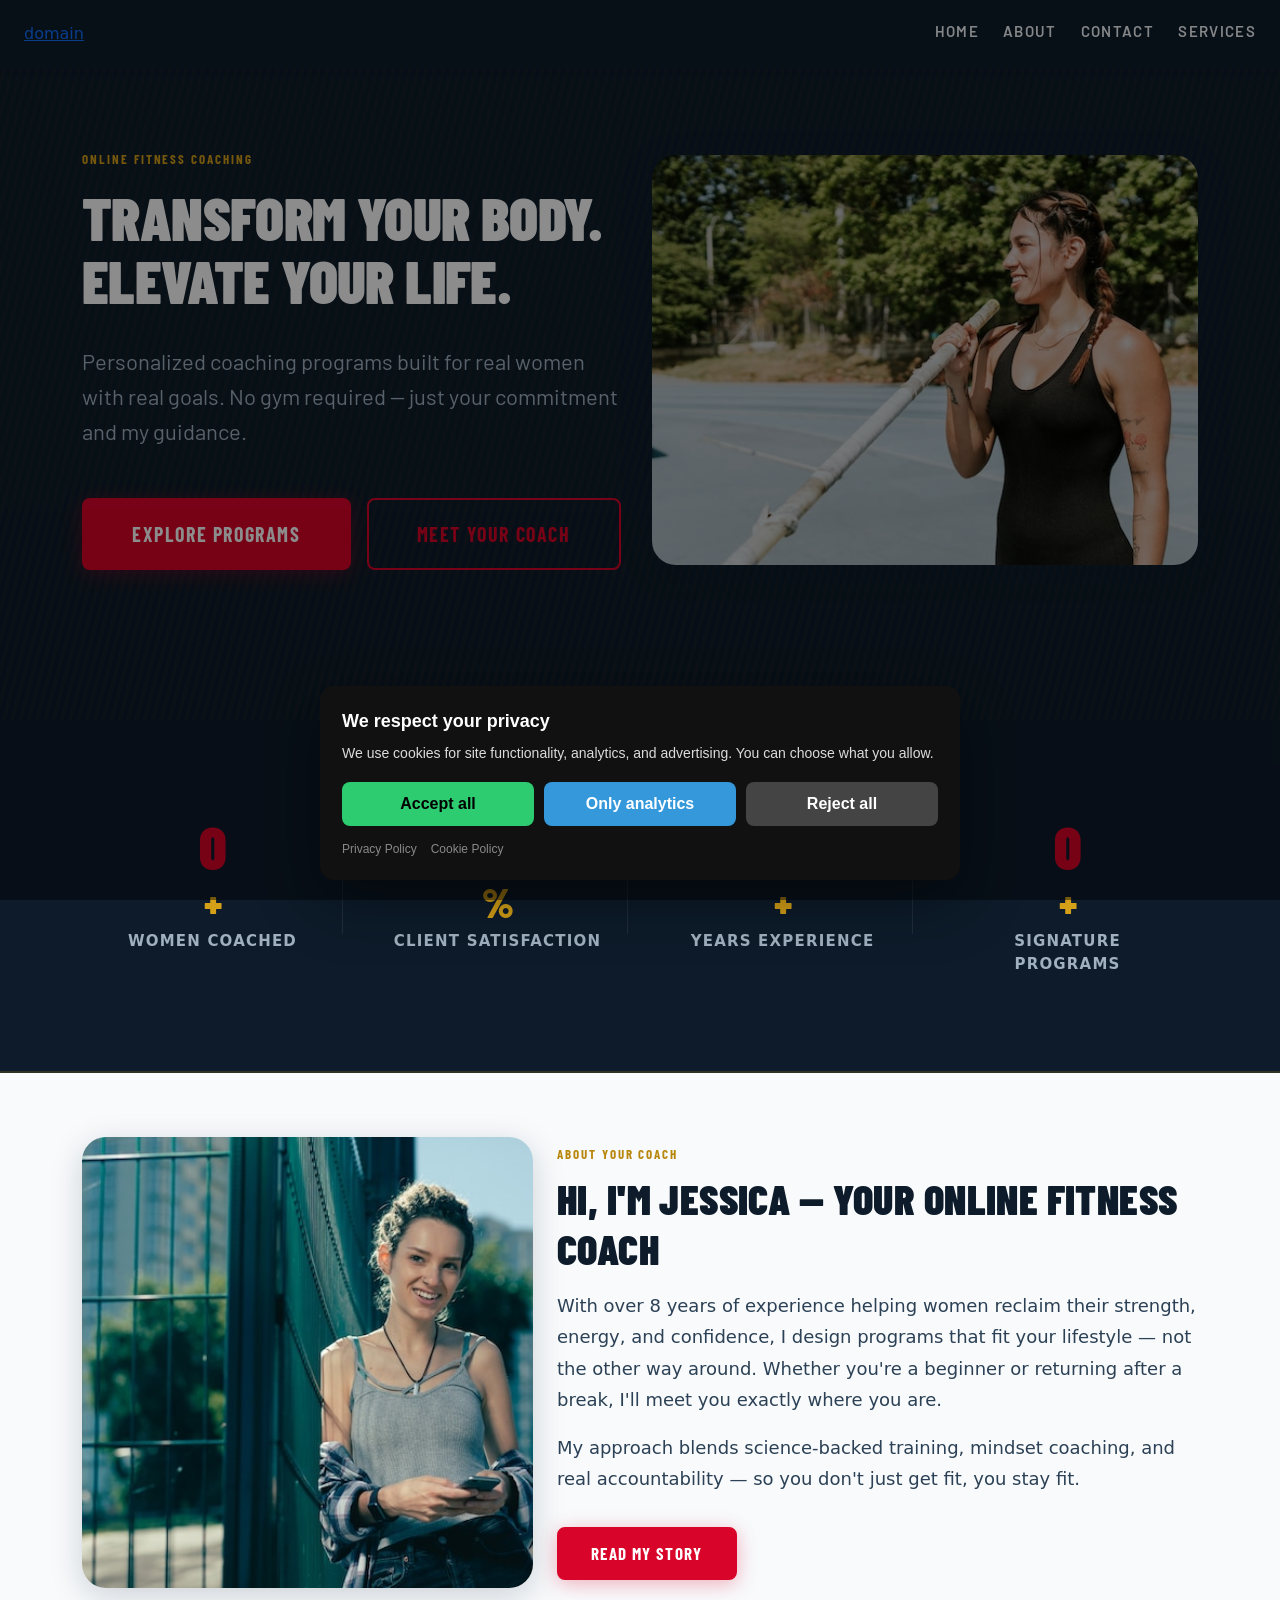
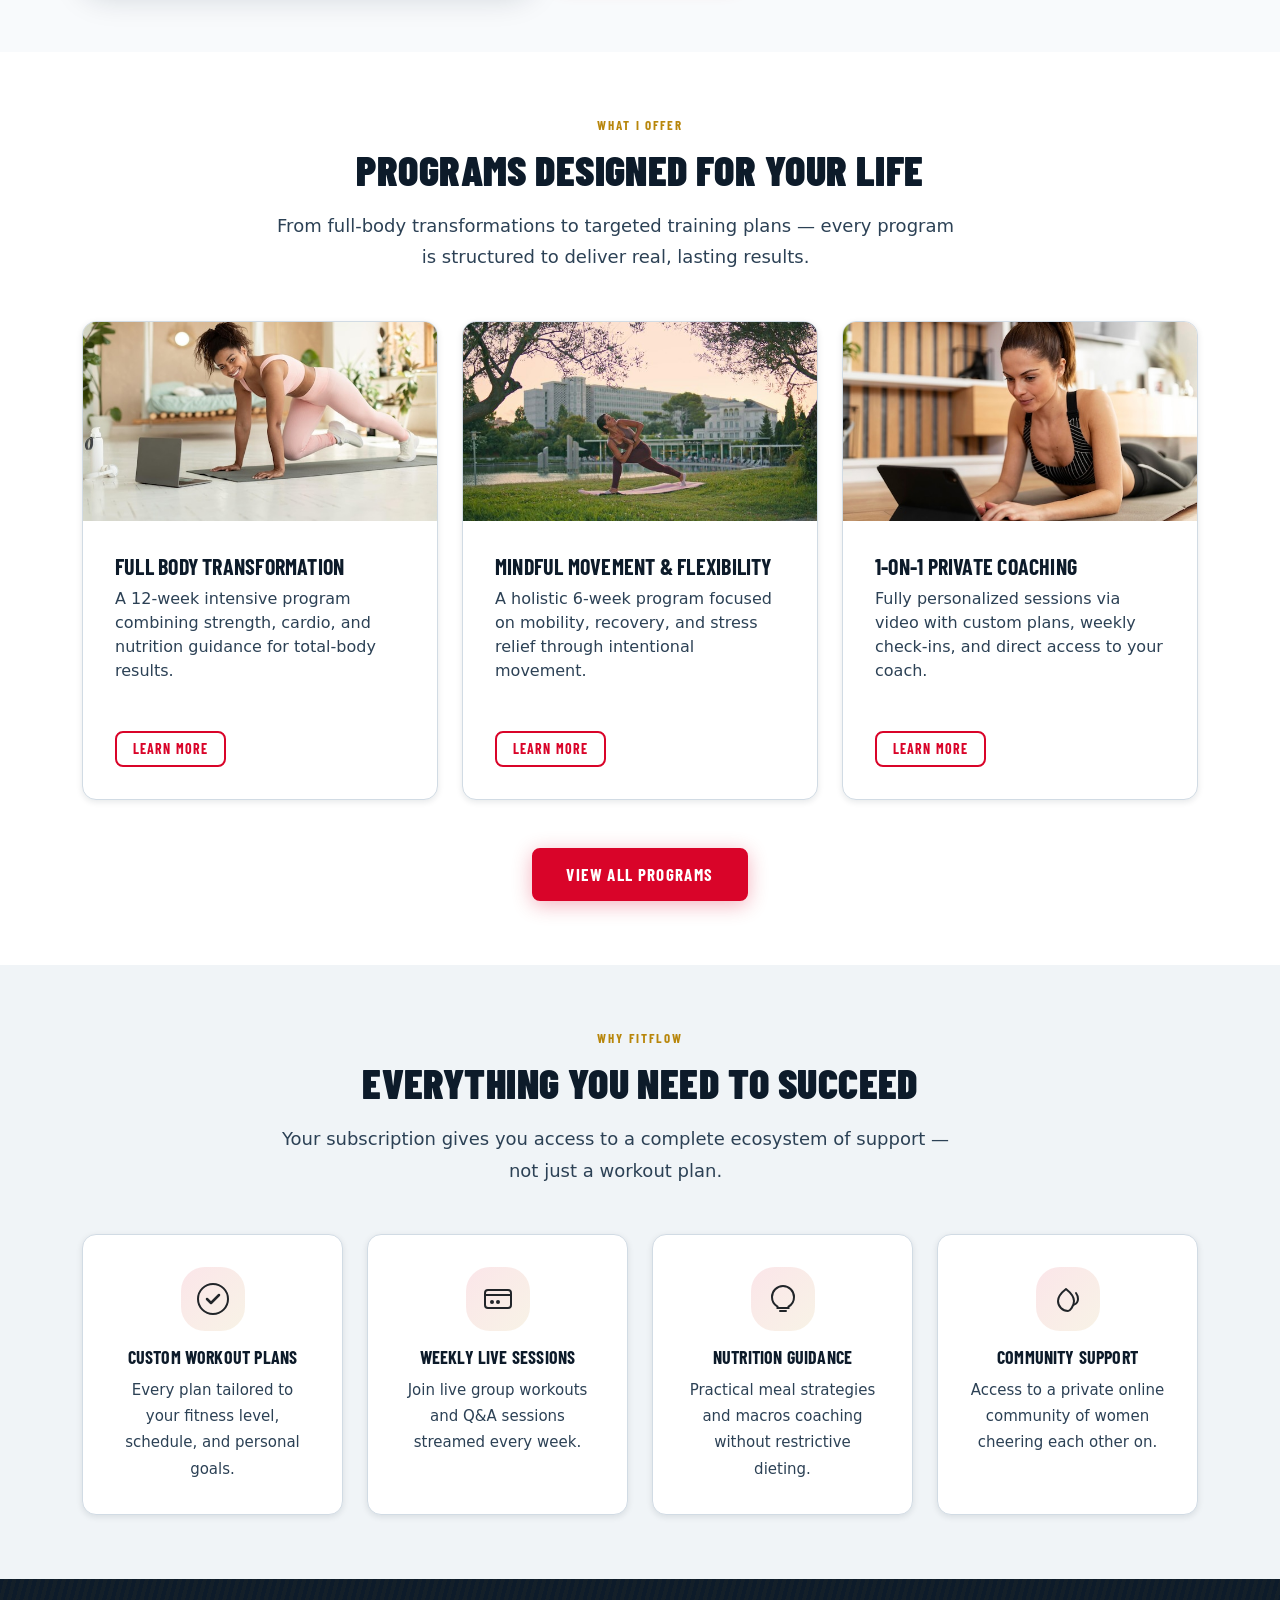
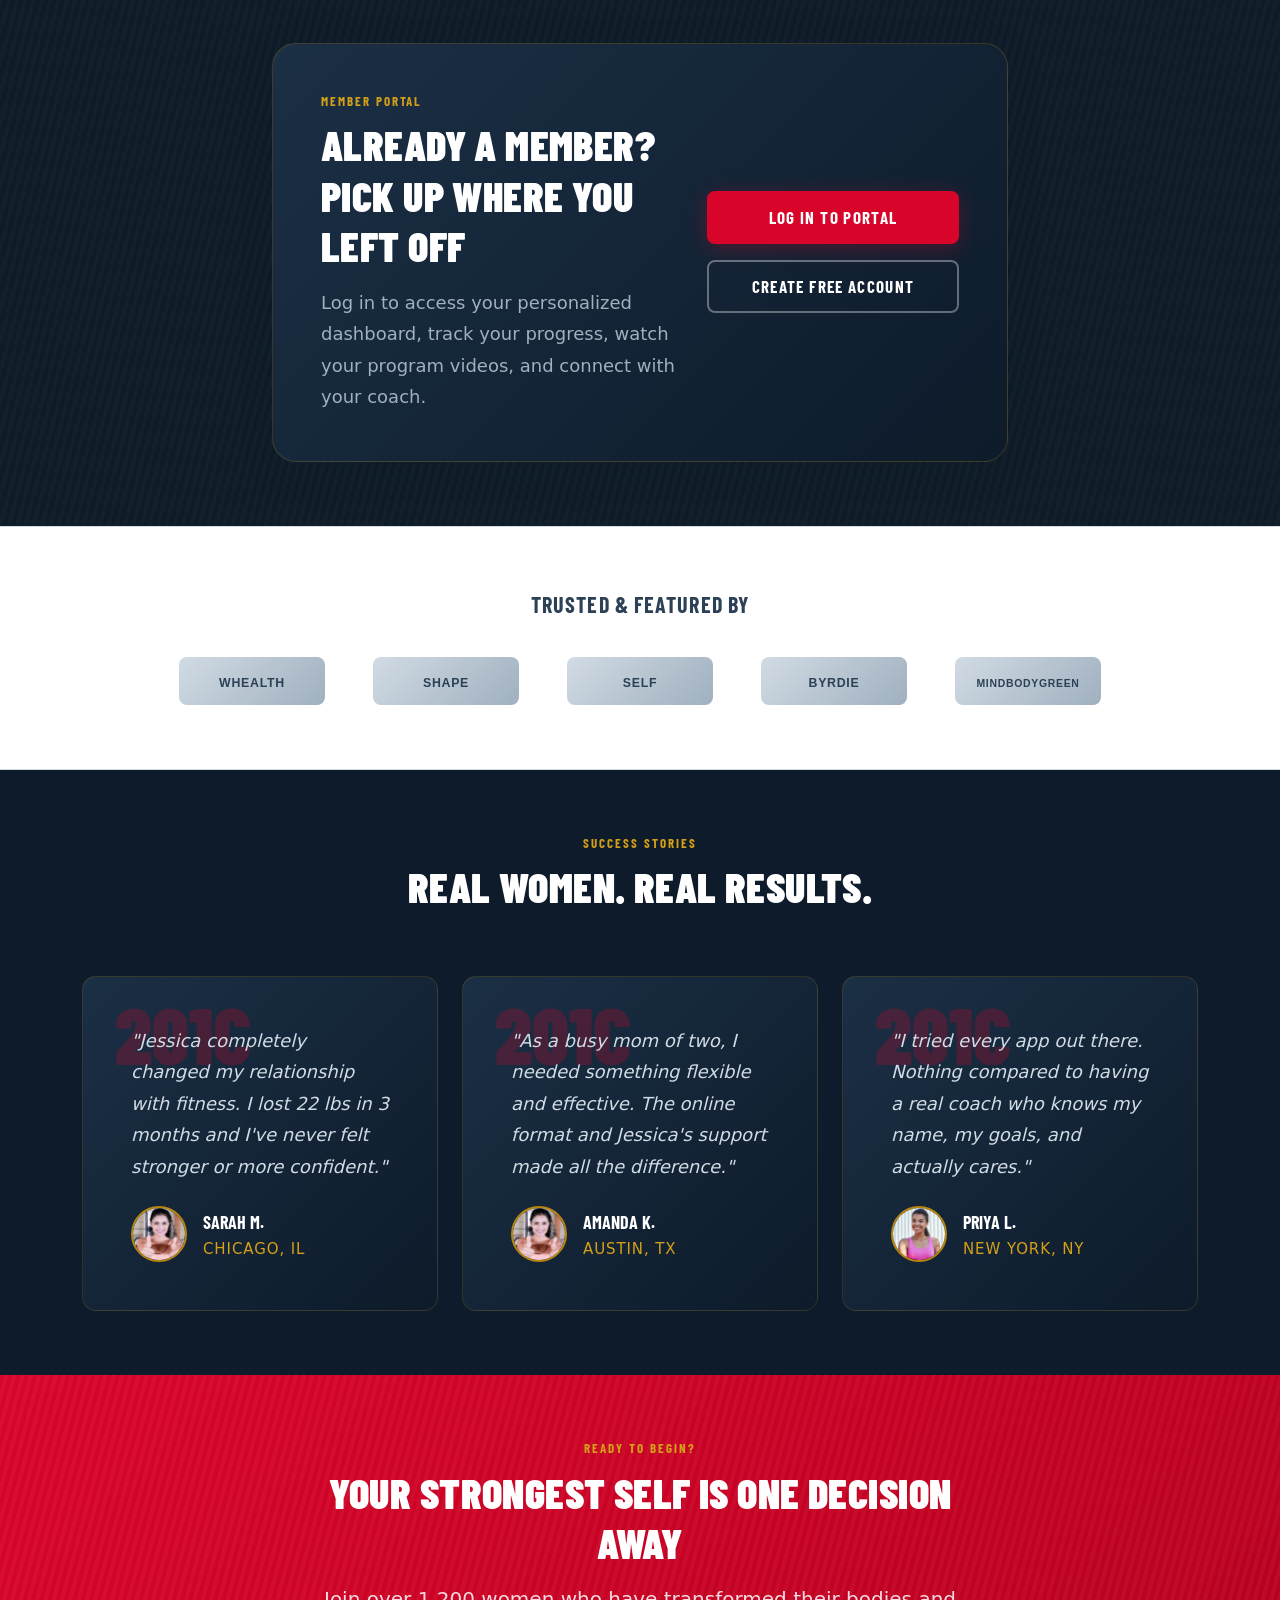
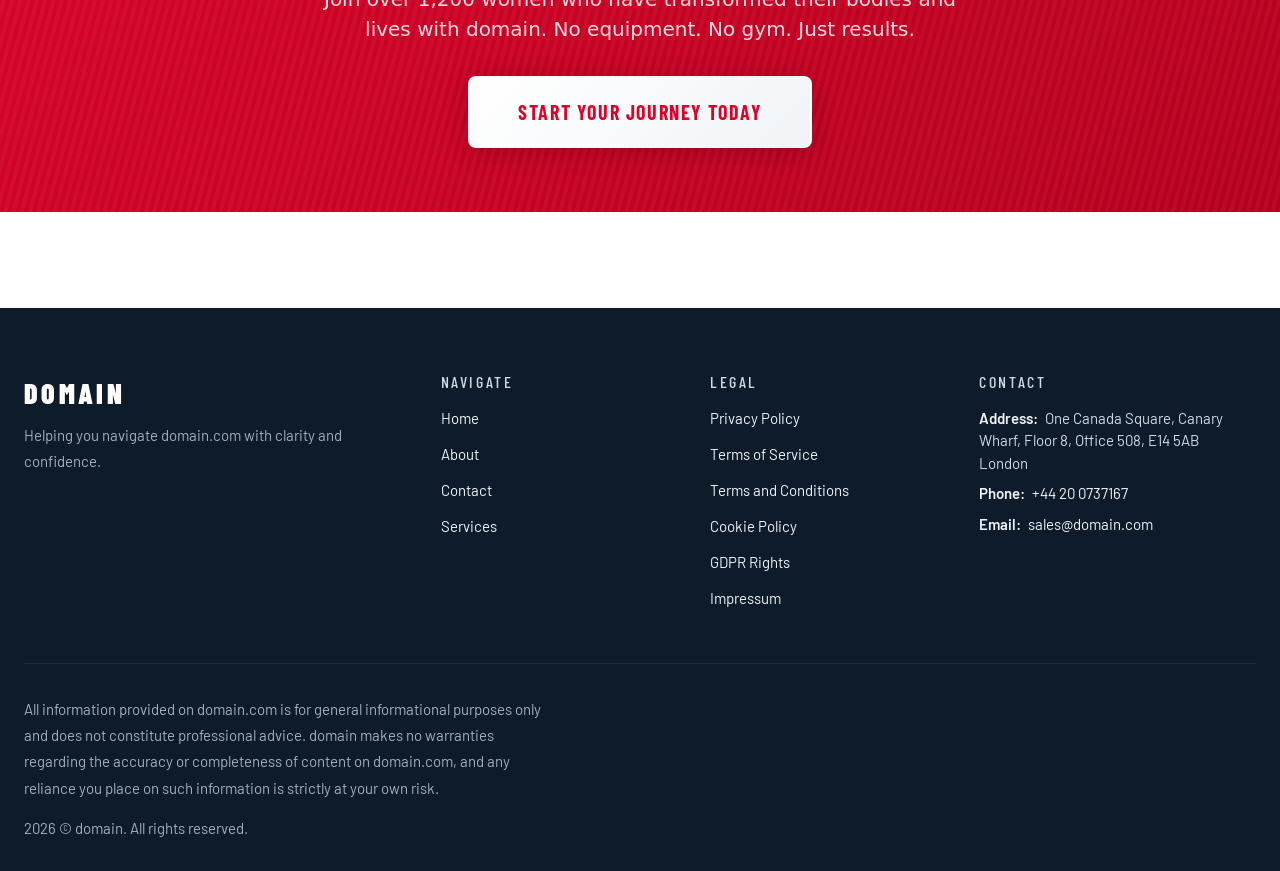
<file: index.html>
<!DOCTYPE html><html lang="en"><head>
<script type="application/ld+json">
{
  "@context": "https://schema.org",
  "@graph": [
    {
      "@type": "Organization",
      "@id": "https://domain.com/#org",
      "name": "domain",
      "url": "https://domain.com",
      "email": "sales@domain.com",
      "telephone": "+44 20 0737167",
      "address": {
        "@type": "PostalAddress",
        "streetAddress": "One Canada Square, Canary Wharf, Floor 8, Office 508, E14 5AB London"
      },
      "contactPoint": {
        "@type": "ContactPoint",
        "contactType": "customer support",
        "email": "sales@domain.com",
        "telephone": "+44 20 0737167"
      }
    },
    {
      "@type": "WebSite",
      "@id": "https://domain.com/#website",
      "url": "https://domain.com",
      "name": "domain",
      "publisher": {
        "@id": "https://domain.com/#org"
      }
    },
    {
      "@type": "WebPage",
      "@id": "https://domain.com#webpage",
      "url": "https://domain.com",
      "name": "domain — Online Fitness Coaching for Women",
      "isPartOf": {
        "@id": "https://domain.com/#website"
      },
      "about": {
        "@id": "https://domain.com/#org"
      },
      "inLanguage": "en",
      "description": "Transform your body and mindset with domain — personalized online fitness coaching programs designed exclusively for women. Start your journey today."
    },
    {
      "@type": "BreadcrumbList",
      "@id": "https://domain.com#breadcrumbs",
      "itemListElement": [
        {
          "@type": "ListItem",
          "position": 1,
          "name": "Home",
          "item": "https://domain.com"
        }
      ]
    }
  ]
}
</script>
  <meta charset="UTF-8">
  <meta name="viewport" content="width=device-width, initial-scale=1.0">
  <title>domain — Online Fitness Coaching for Women</title>
  <meta name="description" content="Transform your body and mindset with domain — personalized online fitness coaching programs designed exclusively for women. Start your journey today.">
  <meta name="robots" content="index, follow">
  <link rel="canonical" href="https://domain.com/">
  <meta property="og:type" content="website">
  <meta property="og:title" content="domain — Online Fitness Coaching for Women">
  <meta property="og:description" content="Transform your body and mindset with domain — personalized online fitness coaching programs designed exclusively for women.">
  <meta property="og:url" content="https://domain.com/">
  <meta property="og:image" content="https://images.unsplash.com/photo-1571019613454-1cb2f99b2d8b?w=1200&amp;h=630&amp;fit=crop">
  <meta name="twitter:card" content="summary_large_image">
  <meta name="twitter:title" content="domain — Online Fitness Coaching for Women">
  <meta name="twitter:description" content="Transform your body and mindset with domain — personalized online fitness coaching programs designed exclusively for women.">
  <link rel="stylesheet" href="style.css">
  <link rel="icon" type="image/png" href="/favicon.png">
  <link rel="apple-touch-icon" href="/apple-touch-icon.png">
   <link rel="stylesheet" href="https://cdn.jsdelivr.net/npm/bootstrap@5.3.3/dist/css/bootstrap.min.css" integrity="sha384-QWTKZyjpPEjISv5WaRU9OFeRpok6YctnYmDr5pNlyT2bRjXh0JMhjY6hW+ALEwIH" crossorigin="anonymous">
  <link rel="stylesheet" href="https://unpkg.com/aos@2.3.4/dist/aos.css">
<link rel="stylesheet" href="./header-footer.css">
<link rel="stylesheet" href="./consent.css">
<script src="./consent.js"></script>
</head>
 <body>
<header class="dr-header" data-dr-variant="v1">
  <div class="dr-header-inner">
    <a class="dr-logo" href="./index.html" aria-label="domain">domain</a>

    <nav class="dr-nav" aria-label="Primary navigation">
      <ul class="dr-nav-list">
        <li class="dr-nav-item"><a class="dr-nav-link" href="./index.html">Home</a></li><li class="dr-nav-item"><a class="dr-nav-link" href="./about.html">About</a></li><li class="dr-nav-item"><a class="dr-nav-link" href="./contact.html">Contact</a></li><li class="dr-nav-item"><a class="dr-nav-link" href="./services.html">Services</a></li>
      </ul>
    </nav>

    <button class="dr-burger" type="button" aria-label="Toggle menu" aria-expanded="false" aria-controls="dr-mobile-menu">
      <span></span><span></span><span></span>
    </button>
  </div>
</header>
<nav class="dr-mobile-menu" id="dr-mobile-menu" aria-label="Mobile navigation">
  <ul class="dr-mobile-nav-list">
    <li class="dr-nav-item"><a class="dr-nav-link" href="./index.html">Home</a></li><li class="dr-nav-item"><a class="dr-nav-link" href="./about.html">About</a></li><li class="dr-nav-item"><a class="dr-nav-link" href="./contact.html">Contact</a></li><li class="dr-nav-item"><a class="dr-nav-link" href="./services.html">Services</a></li>
  </ul>
</nav>

  <a class="c-skip-link" href="#main-content">Skip to main content</a>
  <main id="main-content" tabindex="-1">
   <section class="l-section l-hero" id="hero" aria-labelledby="hero-heading">
    <div class="container">
     <div class="row align-items-center gy-5">
      <div class="col-12 col-lg-6" data-aos="fade-right">
       <p class="l-hero__eyebrow">Online Fitness Coaching</p>
       <h1 class="l-hero__heading" id="hero-heading"><span class="c-typewriter" aria-label="Transform Your Body. Elevate Your Life.">Transform Your Body. Elevate Your Life.</span></h1>
       <p class="l-hero__subtext">Personalized coaching programs built for real women with real goals. No gym required — just your commitment and my guidance.</p>
       <div class="l-hero__actions d-flex flex-wrap gap-3">
        <a class="c-button c-button--primary c-button--lg" href="services.html">Explore Programs</a> <a class="c-button c-button--outline c-button--lg" href="about.html">Meet Your Coach</a>
       </div>
      </div>
      <div class="col-12 col-lg-6" data-aos="fade-left">
       <div class="ratio ratio-4x3 l-hero__image-wrap">
        <img src="img/313.jpg" alt="Female fitness coach training outdoors, urban fitness, empowerment" class="img-fluid l-hero__image" width="900" height="675">
       </div>
      </div>
     </div>
    </div>
   </section>
   <section class="l-section l-stats" id="stats" aria-labelledby="stats-heading">
    <div class="container">
     <h2 class="u-visually-hidden" id="stats-heading">Our Results in Numbers</h2>
     <div class="row gy-4 text-center">
      <div class="col-6 col-md-3" data-aos="fade-up" data-aos-delay="0">
       <div class="c-stat">
        <span class="c-stat__number" data-count="1200">0</span> <span class="c-stat__suffix">+</span>
        <p class="c-stat__label">Women Coached</p>
       </div>
      </div>
      <div class="col-6 col-md-3" data-aos="fade-up" data-aos-delay="100">
       <div class="c-stat">
        <span class="c-stat__number" data-count="96">0</span> <span class="c-stat__suffix">%</span>
        <p class="c-stat__label">Client Satisfaction</p>
       </div>
      </div>
      <div class="col-6 col-md-3" data-aos="fade-up" data-aos-delay="200">
       <div class="c-stat">
        <span class="c-stat__number" data-count="8">0</span> <span class="c-stat__suffix">+</span>
        <p class="c-stat__label">Years Experience</p>
       </div>
      </div>
      <div class="col-6 col-md-3" data-aos="fade-up" data-aos-delay="300">
       <div class="c-stat">
        <span class="c-stat__number" data-count="15">0</span> <span class="c-stat__suffix">+</span>
        <p class="c-stat__label">Signature Programs</p>
       </div>
      </div>
     </div>
    </div>
   </section>
   <section class="l-section l-about-teaser" id="about-teaser" aria-labelledby="about-teaser-heading">
    <div class="container">
     <div class="row align-items-center gy-5">
      <div class="col-12 col-md-5" data-aos="zoom-in">
       <div class="ratio ratio-1x1 l-about-teaser__image-wrap">
        <img src="img/1381.jpg" alt="Confident female fitness coach in urban setting, motivation, strength" class="img-fluid l-about-teaser__image" width="600" height="600" loading="lazy">
       </div>
      </div>
      <div class="col-12 col-md-7" data-aos="fade-left">
       <span class="c-section-label">About Your Coach</span>
       <h2 class="c-section-title">Hi, I'm Jessica — Your Online Fitness Coach</h2>
       <p class="c-section-body">With over 8 years of experience helping women reclaim their strength, energy, and confidence, I design programs that fit your lifestyle — not the other way around. Whether you're a beginner or returning after a break, I'll meet you exactly where you are.</p>
       <p class="c-section-body">My approach blends science-backed training, mindset coaching, and real accountability — so you don't just get fit, you stay fit.</p>
       <a class="c-button c-button--primary mt-3" href="about.html">Read My Story</a>
      </div>
     </div>
    </div>
   </section>
   <section class="l-section l-services-preview" id="services-preview" aria-labelledby="services-preview-heading">
    <div class="container">
     <div class="row justify-content-center text-center mb-5" data-aos="fade-up">
      <div class="col-12 col-md-8">
       <span class="c-section-label">What I Offer</span>
       <h2 class="c-section-title" id="services-preview-heading">Programs Designed for Your Life</h2>
       <p class="c-section-body">From full-body transformations to targeted training plans — every program is structured to deliver real, lasting results.</p>
      </div>
     </div>
     <div class="row gy-4">
      <div class="col-12 col-md-4" data-aos="fade-up" data-aos-delay="0">
       <div class="c-card h-100 d-flex flex-column">
        <div class="ratio ratio-16x9">
         <img src="img/31242.jpg" alt="Woman doing home workout, online fitness, full body training" class="c-card__image" width="640" height="360" loading="lazy">
        </div>
        <div class="c-card__body">
         <h3 class="c-card__title">Full Body Transformation</h3>
         <p class="c-card__text">A 12-week intensive program combining strength, cardio, and nutrition guidance for total-body results.</p>
        </div>
        <div class="c-card__footer mt-auto">
         <a class="c-button c-button--outline c-button--sm" href="services.html">Learn More</a>
        </div>
       </div>
      </div>
      <div class="col-12 col-md-4" data-aos="fade-up" data-aos-delay="100">
       <div class="c-card h-100 d-flex flex-column">
        <div class="ratio ratio-16x9">
         <img src="img/23631.jpg" alt="Woman stretching in city park, flexibility training, urban wellness" class="c-card__image" width="640" height="360" loading="lazy">
        </div>
        <div class="c-card__body">
         <h3 class="c-card__title">Mindful Movement &amp; Flexibility</h3>
         <p class="c-card__text">A holistic 6-week program focused on mobility, recovery, and stress relief through intentional movement.</p>
        </div>
        <div class="c-card__footer mt-auto">
         <a class="c-button c-button--outline c-button--sm" href="services.html">Learn More</a>
        </div>
       </div>
      </div>
      <div class="col-12 col-md-4" data-aos="fade-up" data-aos-delay="200">
       <div class="c-card h-100 d-flex flex-column">
        <div class="ratio ratio-16x9">
         <img src="img/2148889618.jpg" alt="Woman using laptop for virtual coaching session, online fitness, accountability" class="c-card__image" width="640" height="360" loading="lazy">
        </div>
        <div class="c-card__body">
         <h3 class="c-card__title">1-on-1 Private Coaching</h3>
         <p class="c-card__text">Fully personalized sessions via video with custom plans, weekly check-ins, and direct access to your coach.</p>
        </div>
        <div class="c-card__footer mt-auto">
         <a class="c-button c-button--outline c-button--sm" href="services.html">Learn More</a>
        </div>
       </div>
      </div>
     </div>
     <div class="row justify-content-center mt-5" data-aos="fade-up">
      <div class="col-auto">
       <a class="c-button c-button--primary" href="services.html">View All Programs</a>
      </div>
     </div>
    </div>
   </section>
   <section class="l-section l-benefits" id="subscription-benefits" aria-labelledby="benefits-heading">
    <div class="container">
     <div class="row justify-content-center text-center mb-5" data-aos="fade-up">
      <div class="col-12 col-md-8">
       <span class="c-section-label">Why FitFlow</span>
       <h2 class="c-section-title" id="benefits-heading">Everything You Need to Succeed</h2>
       <p class="c-section-body">Your subscription gives you access to a complete ecosystem of support — not just a workout plan.</p>
      </div>
     </div>
     <div class="row gy-4">
      <div class="col-12 col-sm-6 col-lg-3" data-aos="fade-up" data-aos-delay="0">
       <div class="c-benefit">
        <div class="c-benefit__icon" aria-hidden="true">
         <svg width="32" height="32" viewBox="0 0 32 32" fill="none" xmlns="http://www.w3.org/2000/svg">
          <circle cx="16" cy="16" r="15" stroke="currentColor" stroke-width="2"></circle> <path d="M10 16l4 4 8-8" stroke="currentColor" stroke-width="2.5" stroke-linecap="round" stroke-linejoin="round"></path>
         </svg>
        </div>
        <h3 class="c-benefit__title">Custom Workout Plans</h3>
        <p class="c-benefit__text">Every plan tailored to your fitness level, schedule, and personal goals.</p>
       </div>
      </div>
      <div class="col-12 col-sm-6 col-lg-3" data-aos="fade-up" data-aos-delay="100">
       <div class="c-benefit">
        <div class="c-benefit__icon" aria-hidden="true">
         <svg width="32" height="32" viewBox="0 0 32 32" fill="none" xmlns="http://www.w3.org/2000/svg">
          <rect x="3" y="7" width="26" height="18" rx="3" stroke="currentColor" stroke-width="2"></rect> <path d="M3 12h26" stroke="currentColor" stroke-width="2"></path> <circle cx="10" cy="19" r="2" fill="currentColor"></circle> <circle cx="16" cy="19" r="2" fill="currentColor"></circle>
         </svg>
        </div>
        <h3 class="c-benefit__title">Weekly Live Sessions</h3>
        <p class="c-benefit__text">Join live group workouts and Q&amp;A sessions streamed every week.</p>
       </div>
      </div>
      <div class="col-12 col-sm-6 col-lg-3" data-aos="fade-up" data-aos-delay="200">
       <div class="c-benefit">
        <div class="c-benefit__icon" aria-hidden="true">
         <svg width="32" height="32" viewBox="0 0 32 32" fill="none" xmlns="http://www.w3.org/2000/svg">
          <path d="M16 3C9.925 3 5 7.925 5 14c0 4.09 2.193 7.665 5.5 9.598V25h11v-1.402A11 11 0 0 0 27 14C27 7.925 22.075 3 16 3Z" stroke="currentColor" stroke-width="2"></path> <path d="M11 25h10M13 28h6" stroke="currentColor" stroke-width="2" stroke-linecap="round"></path>
         </svg>
        </div>
        <h3 class="c-benefit__title">Nutrition Guidance</h3>
        <p class="c-benefit__text">Practical meal strategies and macros coaching without restrictive dieting.</p>
       </div>
      </div>
      <div class="col-12 col-sm-6 col-lg-3" data-aos="fade-up" data-aos-delay="300">
       <div class="c-benefit">
        <div class="c-benefit__icon" aria-hidden="true">
         <svg width="32" height="32" viewBox="0 0 32 32" fill="none" xmlns="http://www.w3.org/2000/svg">
          <path d="M16 28C10.477 28 6 23.523 6 18c0-3.866 2.79-7.866 8-12 5.21 4.134 8 8.134 8 12 0 5.523-4.477 10-6 10Z" stroke="currentColor" stroke-width="2" stroke-linejoin="round"></path> <path d="M24 10c1.5 2 2 4 2 6a6 6 0 0 1-4 5.6" stroke="currentColor" stroke-width="2" stroke-linecap="round"></path>
         </svg>
        </div>
        <h3 class="c-benefit__title">Community Support</h3>
        <p class="c-benefit__text">Access to a private online community of women cheering each other on.</p>
       </div>
      </div>
     </div>
    </div>
   </section>
   <section class="l-section l-login-teaser" id="login-teaser" aria-labelledby="login-teaser-heading">
    <div class="container">
     <div class="row justify-content-center">
      <div class="col-12 col-md-10 col-lg-8" data-aos="fade-up">
       <div class="c-login-teaser">
        <div class="row align-items-center gy-4">
         <div class="col-12 col-md-7">
          <span class="c-section-label c-section-label--light">Member Portal</span>
          <h2 class="c-login-teaser__title" id="login-teaser-heading">Already a Member? Pick Up Where You Left Off</h2>
          <p class="c-login-teaser__text">Log in to access your personalized dashboard, track your progress, watch your program videos, and connect with your coach.</p>
         </div>
         <div class="col-12 col-md-5 d-flex flex-column gap-3">
          <a class="c-button c-button--primary w-100" href="contact.html">Log In to Portal</a> <a class="c-button c-button--ghost w-100" href="contact.html">Create Free Account</a>
         </div>
        </div>
       </div>
      </div>
     </div>
    </div>
   </section>
   <section class="l-section l-partners" id="partners" aria-labelledby="partners-heading">
    <div class="container">
     <div class="row justify-content-center text-center mb-4" data-aos="fade-up">
      <div class="col-12">
       <h2 class="c-section-title--sm" id="partners-heading">Trusted &amp; Featured By</h2>
      </div>
     </div>
     <div class="row align-items-center justify-content-center gy-4 gx-5" aria-label="Partner logos" data-aos="fade-up">
      <div class="col-6 col-sm-4 col-md-2 d-flex justify-content-center">
       <div class="c-partner-logo" aria-label="Women's Health Magazine">
        <svg viewBox="0 0 120 40" fill="none" xmlns="http://www.w3.org/2000/svg" width="120" height="40" aria-hidden="true" focusable="false">
         <rect width="120" height="40" rx="4" fill="none"></rect> <text x="60" y="26" text-anchor="middle" font-size="13" font-weight="700" fill="currentColor" font-family="sans-serif">WHealth</text>
        </svg>
       </div>
      </div>
      <div class="col-6 col-sm-4 col-md-2 d-flex justify-content-center">
       <div class="c-partner-logo" aria-label="Shape Magazine">
        <svg viewBox="0 0 120 40" fill="none" xmlns="http://www.w3.org/2000/svg" width="120" height="40" aria-hidden="true" focusable="false">
         <rect width="120" height="40" rx="4" fill="none"></rect> <text x="60" y="26" text-anchor="middle" font-size="13" font-weight="700" fill="currentColor" font-family="sans-serif">SHAPE</text>
        </svg>
       </div>
      </div>
      <div class="col-6 col-sm-4 col-md-2 d-flex justify-content-center">
       <div class="c-partner-logo" aria-label="Self Magazine">
        <svg viewBox="0 0 120 40" fill="none" xmlns="http://www.w3.org/2000/svg" width="120" height="40" aria-hidden="true" focusable="false">
         <rect width="120" height="40" rx="4" fill="none"></rect> <text x="60" y="26" text-anchor="middle" font-size="13" font-weight="700" fill="currentColor" font-family="sans-serif">SELF</text>
        </svg>
       </div>
      </div>
      <div class="col-6 col-sm-4 col-md-2 d-flex justify-content-center">
       <div class="c-partner-logo" aria-label="Byrdie">
        <svg viewBox="0 0 120 40" fill="none" xmlns="http://www.w3.org/2000/svg" width="120" height="40" aria-hidden="true" focusable="false">
         <rect width="120" height="40" rx="4" fill="none"></rect> <text x="60" y="26" text-anchor="middle" font-size="13" font-weight="700" fill="currentColor" font-family="sans-serif">Byrdie</text>
        </svg>
       </div>
      </div>
      <div class="col-6 col-sm-4 col-md-2 d-flex justify-content-center">
       <div class="c-partner-logo" aria-label="Mindbodygreen">
        <svg viewBox="0 0 120 40" fill="none" xmlns="http://www.w3.org/2000/svg" width="120" height="40" aria-hidden="true" focusable="false">
         <rect width="120" height="40" rx="4" fill="none"></rect> <text x="60" y="26" text-anchor="middle" font-size="11" font-weight="700" fill="currentColor" font-family="sans-serif">mindbodygreen</text>
        </svg>
       </div>
      </div>
     </div>
    </div>
   </section>
   <section class="l-section l-testimonials" id="testimonials" aria-labelledby="testimonials-heading">
    <div class="container">
     <div class="row justify-content-center text-center mb-5" data-aos="fade-up">
      <div class="col-12 col-md-8">
       <span class="c-section-label">Success Stories</span>
       <h2 class="c-section-title" id="testimonials-heading">Real Women. Real Results.</h2>
      </div>
     </div>
     <div class="row gy-4">
      <div class="col-12 col-md-4" data-aos="fade-up" data-aos-delay="0">
       <div class="c-testimonial h-100">
        <blockquote class="c-testimonial__quote">"Jessica completely changed my relationship with fitness. I lost 22 lbs in 3 months and I've never felt stronger or more confident."</blockquote>
        <div class="c-testimonial__author d-flex align-items-center gap-3 mt-4">
         <div class="c-testimonial__avatar">
          <img src="img/24334.jpg" alt="Sarah M., fitness client testimonial" width="56" height="56" loading="lazy">
         </div>
         <div>
          <strong class="c-testimonial__name">Sarah M.</strong>
          <p class="c-testimonial__role">Chicago, IL</p>
         </div>
        </div>
       </div>
      </div>
      <div class="col-12 col-md-4" data-aos="fade-up" data-aos-delay="100">
       <div class="c-testimonial h-100">
        <blockquote class="c-testimonial__quote">"As a busy mom of two, I needed something flexible and effective. The online format and Jessica's support made all the difference."</blockquote>
        <div class="c-testimonial__author d-flex align-items-center gap-3 mt-4">
         <div class="c-testimonial__avatar">
          <img src="img/24334.jpg" alt="Amanda K., fitness client testimonial" width="56" height="56" loading="lazy">
         </div>
         <div>
          <strong class="c-testimonial__name">Amanda K.</strong>
          <p class="c-testimonial__role">Austin, TX</p>
         </div>
        </div>
       </div>
      </div>
      <div class="col-12 col-md-4" data-aos="fade-up" data-aos-delay="200">
       <div class="c-testimonial h-100">
        <blockquote class="c-testimonial__quote">"I tried every app out there. Nothing compared to having a real coach who knows my name, my goals, and actually cares."</blockquote>
        <div class="c-testimonial__author d-flex align-items-center gap-3 mt-4">
         <div class="c-testimonial__avatar">
          <img src="img/1292.jpg" alt="Priya L., fitness client testimonial" width="56" height="56" loading="lazy">
         </div>
         <div>
          <strong class="c-testimonial__name">Priya L.</strong>
          <p class="c-testimonial__role">New York, NY</p>
         </div>
        </div>
       </div>
      </div>
     </div>
    </div>
   </section>
   <section class="l-section l-cta" id="cta" aria-labelledby="cta-heading">
    <div class="container">
     <div class="row justify-content-center text-center">
      <div class="col-12 col-md-9 col-lg-7" data-aos="zoom-in">
       <span class="c-section-label c-section-label--light">Ready to Begin?</span>
       <h2 class="c-cta__title" id="cta-heading">Your Strongest Self Is One Decision Away</h2>
       <p class="c-cta__text">Join over 1,200 women who have transformed their bodies and lives with domain. No equipment. No gym. Just results.</p>
       <a class="c-button c-button--cta" href="contact.html">Start Your Journey Today</a>
      </div>
     </div>
    </div>
   </section>
  </main>
  <footer class="dr-footer" aria-label="Site footer">
  <div class="dr-footer-inner">
    <div class="dr-footer-top">
      <div class="dr-footer-brand-block">
        <div class="dr-footer-logo" aria-label="domain">domain</div>
        <p class="dr-footer-tagline">Helping you navigate domain.com with clarity and confidence.</p>
      </div>
      <nav class="dr-footer-nav" aria-label="Footer navigation">
        <h2 class="dr-footer-heading">Navigate</h2>
        <ul class="dr-footer-nav-list">
          <li class="dr-footer-nav-item"><a href="./index.html" class="dr-footer-link">Home</a></li>
          <li class="dr-footer-nav-item"><a href="./about.html" class="dr-footer-link">About</a></li>
          <li class="dr-footer-nav-item"><a href="./contact.html" class="dr-footer-link">Contact</a></li>
          <li class="dr-footer-nav-item"><a href="./services.html" class="dr-footer-link">Services</a></li>
        </ul>
      </nav>
      <nav class="dr-footer-legal" aria-label="Legal navigation">
        <h2 class="dr-footer-heading">Legal</h2>
        <ul class="dr-footer-legal-list">
          <li class="dr-footer-legal-item"><a href="./privacy.html" class="dr-footer-link">Privacy Policy</a></li>
          <li class="dr-footer-legal-item"><a href="./terms_of_services.html" class="dr-footer-link">Terms of Service</a></li>
          <li class="dr-footer-legal-item"><a href="./terms_and_conditions.html" class="dr-footer-link">Terms and Conditions</a></li>
          <li class="dr-footer-legal-item"><a href="./cookie_policy.html" class="dr-footer-link">Cookie Policy</a></li>
          <li class="dr-footer-legal-item"><a href="./gdpr-rights.html" class="dr-footer-link">GDPR Rights</a></li>
          <li class="dr-footer-legal-item"><a href="./impressum.html" class="dr-footer-link">Impressum</a></li>
        </ul>
      </nav>
      <div class="dr-footer-contact" aria-label="Contact information">
        <h2 class="dr-footer-heading">Contact</h2>
        <div class="dr-footer-contact-block">
          <p class="dr-footer-contact-item dr-footer-contact-address"><span class="dr-footer-contact-label">Address:</span> One Canada Square, Canary Wharf, Floor 8, Office 508, E14 5AB London</p>
          <p class="dr-footer-contact-item"><span class="dr-footer-contact-label">Phone:</span> <a href="tel:+44 20 0737167" class="dr-footer-link">+44 20 0737167</a></p>
          <p class="dr-footer-contact-item"><span class="dr-footer-contact-label">Email:</span> <a href="mailto:sales@domain.com" class="dr-footer-link">sales@domain.com</a></p>
        </div>
      </div>
    </div>
    <div class="dr-footer-bottom">
      <p class="dr-footer-disclaimer">All information provided on domain.com is for general informational purposes only and does not constitute professional advice. domain makes no warranties regarding the accuracy or completeness of content on domain.com, and any reliance you place on such information is strictly at your own risk.</p>
      <div class="dr-footer-meta-row">
        <p class="dr-footer-meta"><span class="dr-year"></span> © domain. All rights reserved.</p>
      </div>
    </div>
  </div>
</footer>
  
 
  
  

<script src="script.js" defer=""></script>
<script src="https://unpkg.com/aos@2.3.4/dist/aos.js"></script>
<script>
if (typeof AOS !== "undefined" && !window.__AOS_INITIALIZED__) {
  AOS.init({ once: true, duration: 700, easing: "ease-out-cubic" });
  window.__AOS_INITIALIZED__ = true;
}
</script>
<script src="./header-footer.js"></script>
</body></html>
</file>
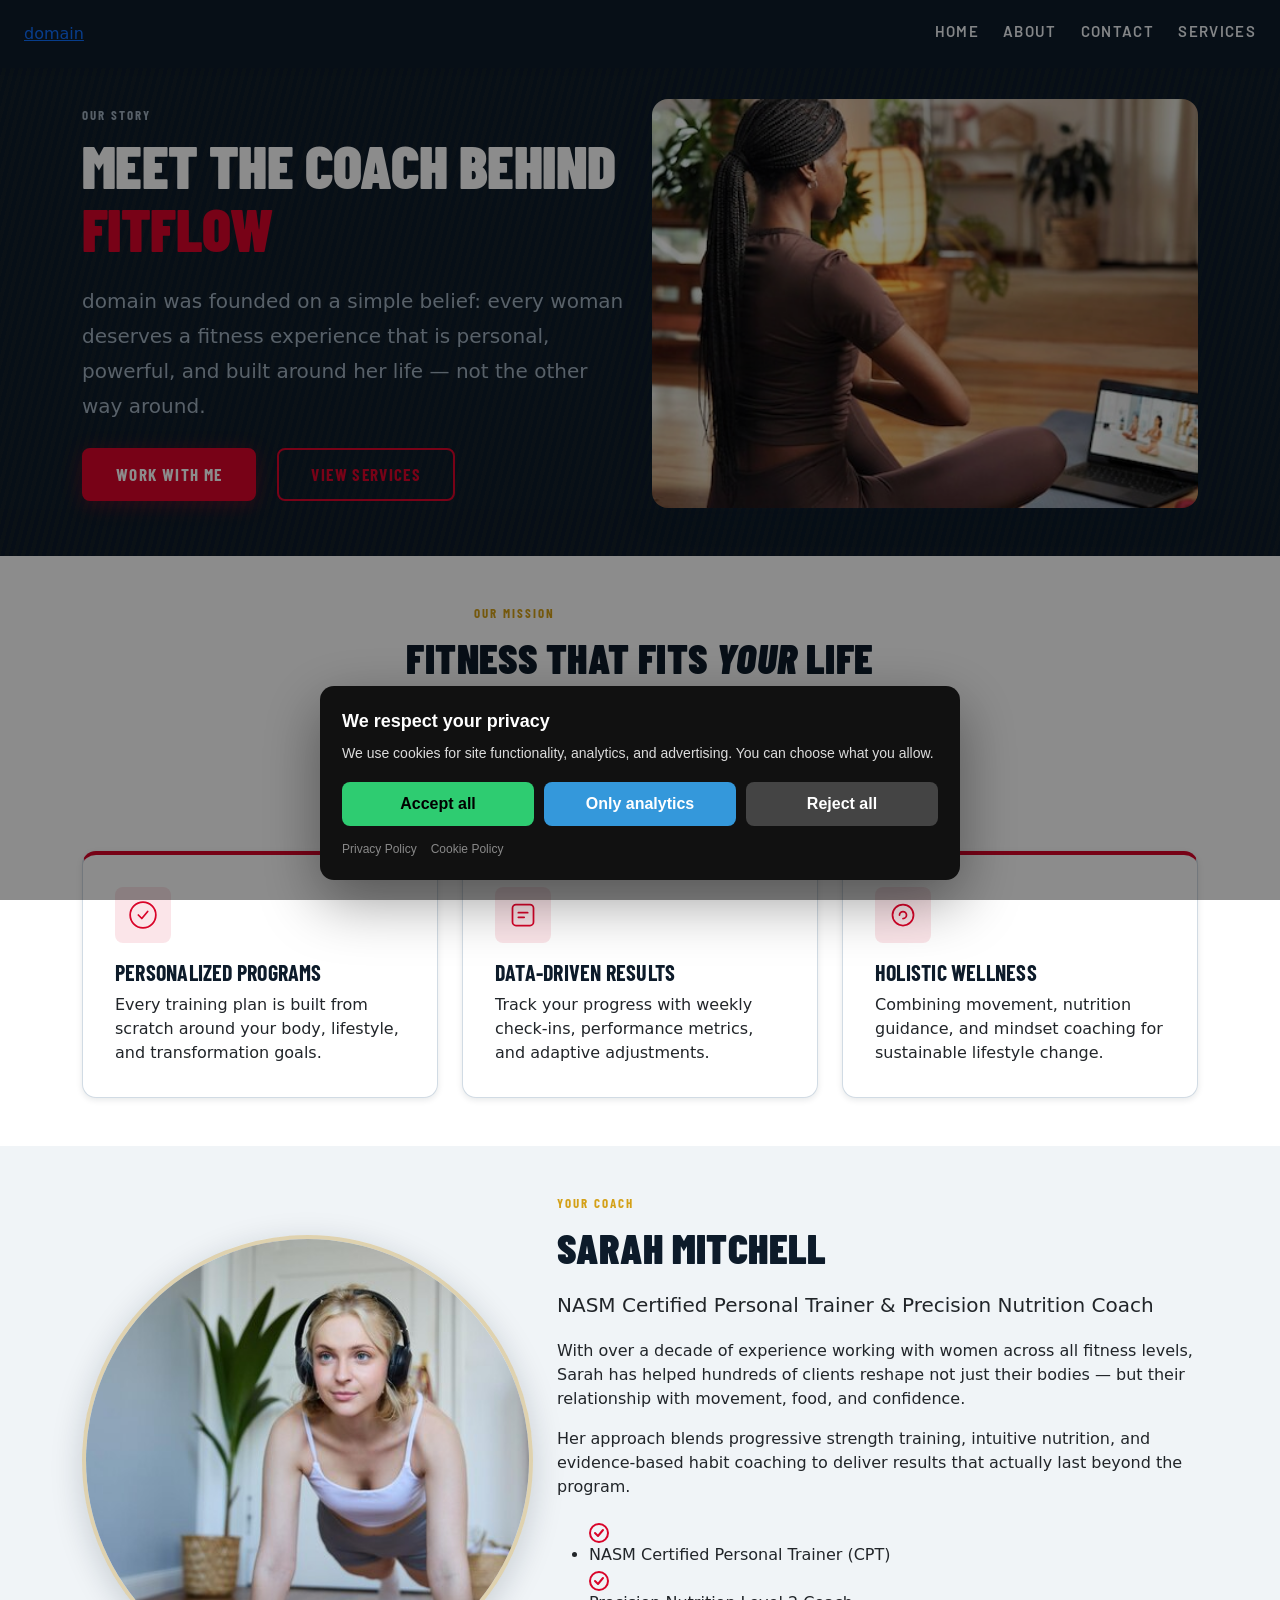
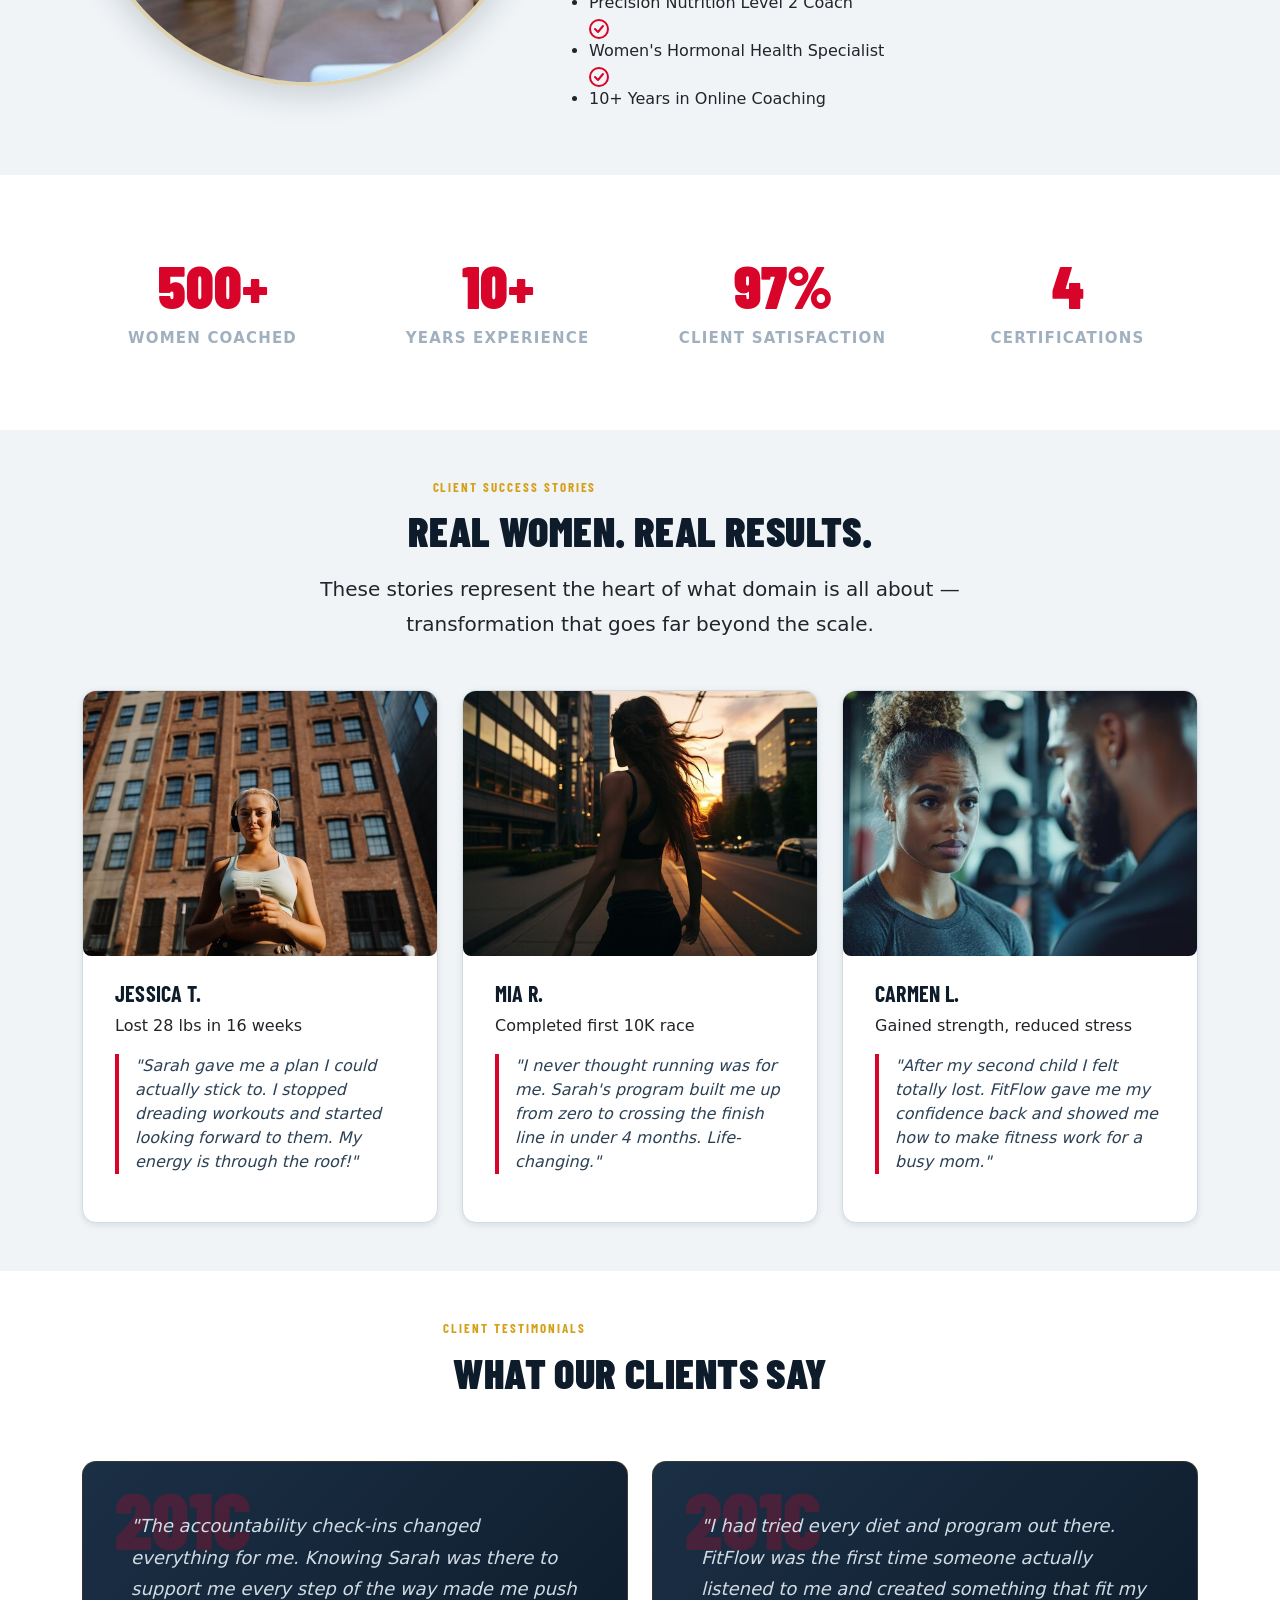
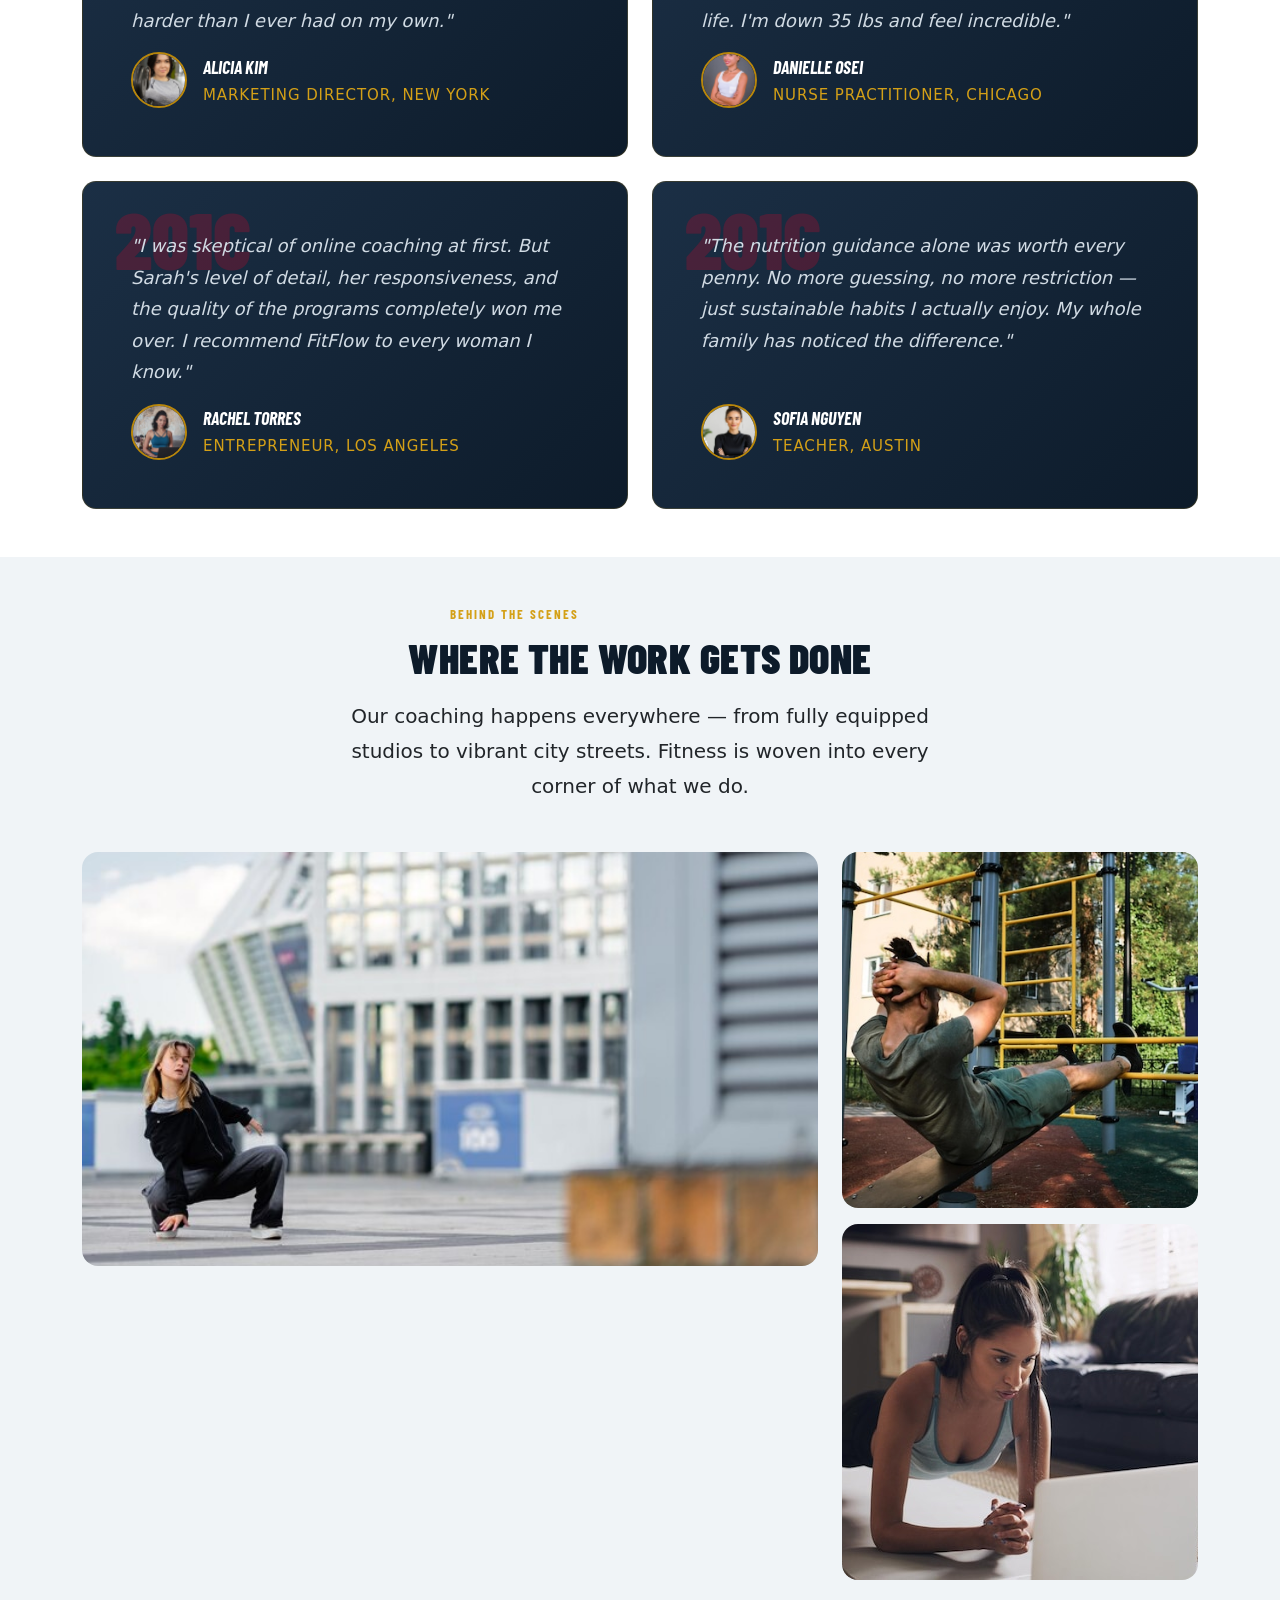
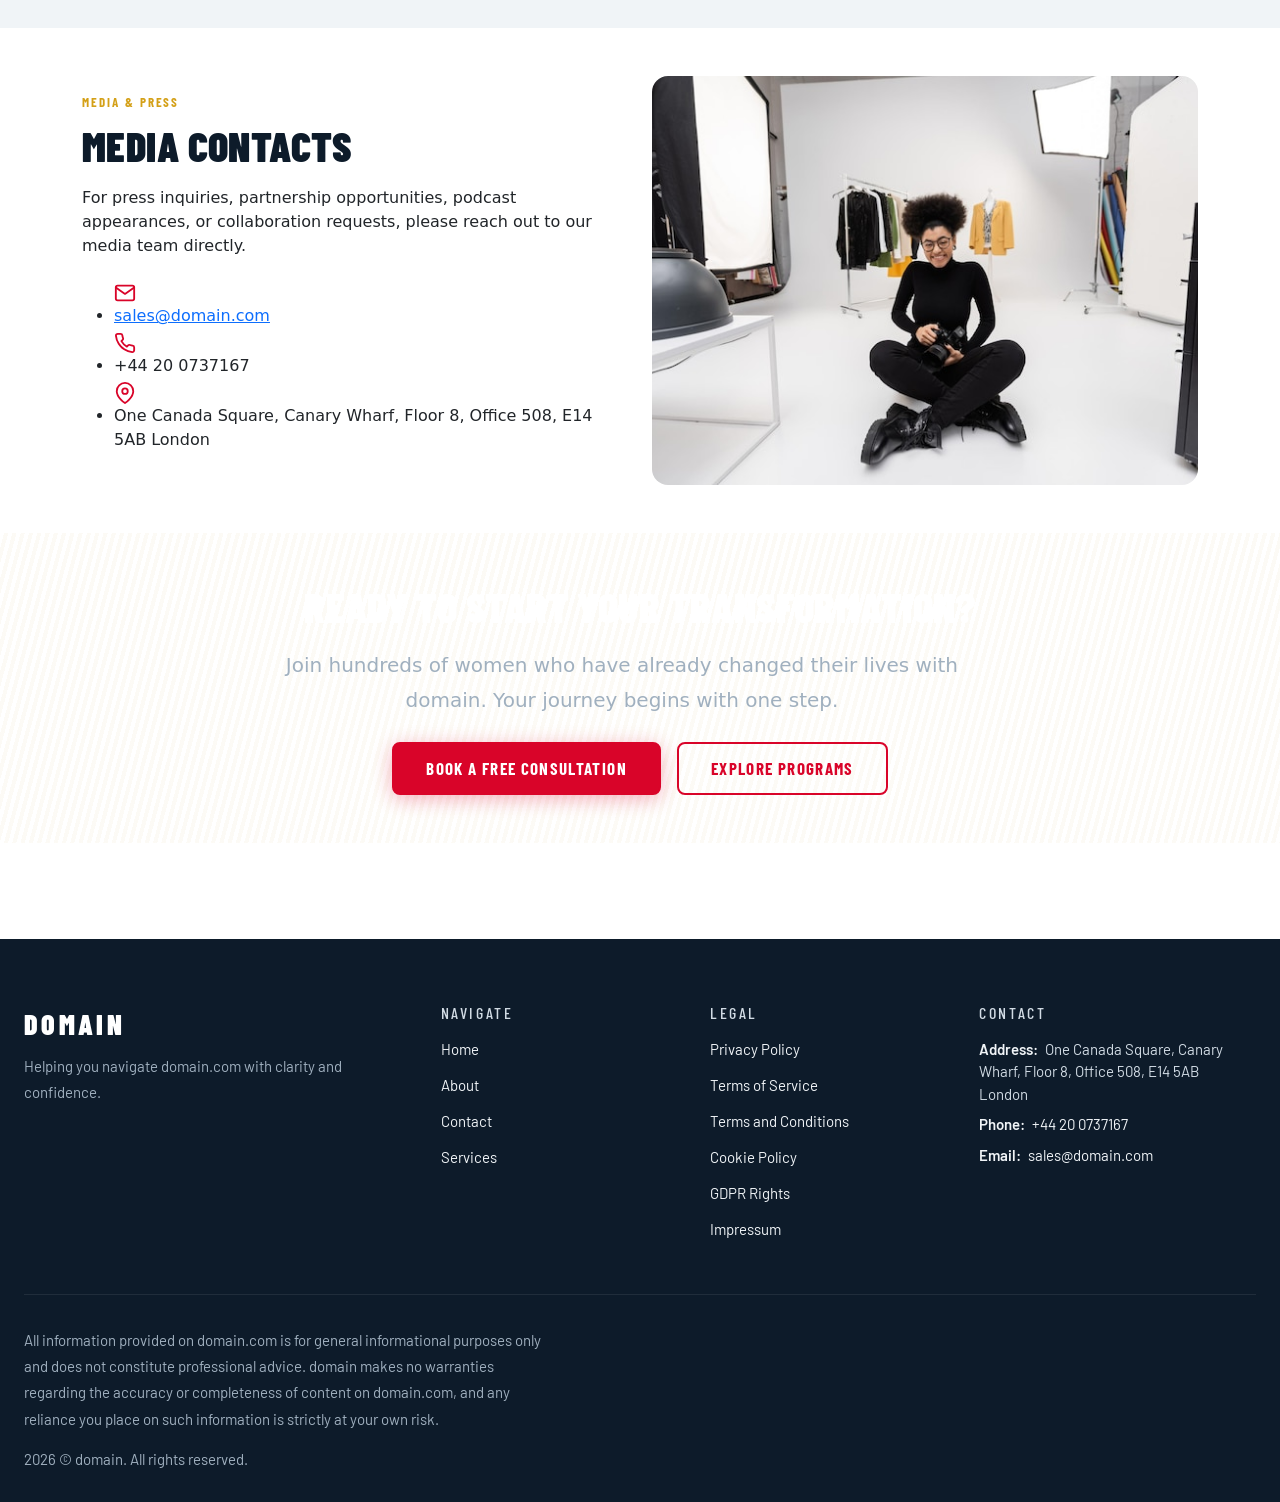
<file: about.html>
<!DOCTYPE html><html lang="en"><head>
<script type="application/ld+json">
{
  "@context": "https://schema.org",
  "@graph": [
    {
      "@type": "Organization",
      "@id": "https://domain.com/#org",
      "name": "domain",
      "url": "https://domain.com",
      "email": "sales@domain.com",
      "telephone": "+44 20 0737167",
      "address": {
        "@type": "PostalAddress",
        "streetAddress": "One Canada Square, Canary Wharf, Floor 8, Office 508, E14 5AB London"
      },
      "contactPoint": {
        "@type": "ContactPoint",
        "contactType": "customer support",
        "email": "sales@domain.com",
        "telephone": "+44 20 0737167"
      }
    },
    {
      "@type": "WebSite",
      "@id": "https://domain.com/#website",
      "url": "https://domain.com",
      "name": "domain",
      "publisher": {
        "@id": "https://domain.com/#org"
      }
    },
    {
      "@type": "WebPage",
      "@id": "https://domain.com/about.html#webpage",
      "url": "https://domain.com/about.html",
      "name": "About Us | domain",
      "isPartOf": {
        "@id": "https://domain.com/#website"
      },
      "about": {
        "@id": "https://domain.com/#org"
      },
      "inLanguage": "en",
      "description": "Learn about domain — your dedicated online fitness coach helping women achieve their goals through personalized training and nutrition programs."
    },
    {
      "@type": "BreadcrumbList",
      "@id": "https://domain.com/about.html#breadcrumbs",
      "itemListElement": [
        {
          "@type": "ListItem",
          "position": 1,
          "name": "Home",
          "item": "https://domain.com"
        },
        {
          "@type": "ListItem",
          "position": 2,
          "name": "About.Html",
          "item": "https://domain.com/about.html"
        }
      ]
    }
  ]
}
</script>
  <meta charset="UTF-8">
  <meta name="viewport" content="width=device-width, initial-scale=1.0">
  <title>About Us | domain</title>
  <meta name="description" content="Learn about domain — your dedicated online fitness coach helping women achieve their goals through personalized training and nutrition programs.">
  <meta property="og:title" content="About Us | domain">
  <meta property="og:description" content="Meet the woman behind domain. Discover our mission, values, and the team dedicated to transforming lives through online fitness coaching.">
  <meta property="og:type" content="website">
  <meta property="og:url" content="https://domain.com/about.html">
  <meta property="og:image" content="https://images.unsplash.com/photo-1571019613454-1cb2f99b2d8b?w=1200&amp;h=630&amp;fit=crop">
  <link rel="canonical" href="https://domain.com/about.html">
  <link rel="stylesheet" href="style.css">
  <link rel="icon" type="image/png" href="/favicon.png">
  <link rel="apple-touch-icon" href="/apple-touch-icon.png">
   <link rel="stylesheet" href="https://cdn.jsdelivr.net/npm/bootstrap@5.3.3/dist/css/bootstrap.min.css" integrity="sha384-QWTKZyjpPEjISv5WaRU9OFeRpok6YctnYmDr5pNlyT2bRjXh0JMhjY6hW+ALEwIH" crossorigin="anonymous">
  <link rel="stylesheet" href="https://unpkg.com/aos@2.3.4/dist/aos.css">
<link rel="stylesheet" href="./header-footer.css">
<link rel="stylesheet" href="./consent.css">
<script src="./consent.js"></script>
</head>
 <body>
<header class="dr-header" data-dr-variant="v1">
  <div class="dr-header-inner">
    <a class="dr-logo" href="./index.html" aria-label="domain">domain</a>

    <nav class="dr-nav" aria-label="Primary navigation">
      <ul class="dr-nav-list">
        <li class="dr-nav-item"><a class="dr-nav-link" href="./index.html">Home</a></li><li class="dr-nav-item"><a class="dr-nav-link" href="./about.html">About</a></li><li class="dr-nav-item"><a class="dr-nav-link" href="./contact.html">Contact</a></li><li class="dr-nav-item"><a class="dr-nav-link" href="./services.html">Services</a></li>
      </ul>
    </nav>

    <button class="dr-burger" type="button" aria-label="Toggle menu" aria-expanded="false" aria-controls="dr-mobile-menu">
      <span></span><span></span><span></span>
    </button>
  </div>
</header>
<nav class="dr-mobile-menu" id="dr-mobile-menu" aria-label="Mobile navigation">
  <ul class="dr-mobile-nav-list">
    <li class="dr-nav-item"><a class="dr-nav-link" href="./index.html">Home</a></li><li class="dr-nav-item"><a class="dr-nav-link" href="./about.html">About</a></li><li class="dr-nav-item"><a class="dr-nav-link" href="./contact.html">Contact</a></li><li class="dr-nav-item"><a class="dr-nav-link" href="./services.html">Services</a></li>
  </ul>
</nav>

  <a class="visually-hidden-focusable skip-link" href="#main-content">Skip to main content</a>
  <main id="main-content" role="main">
   <section class="l-section l-section--hero-sub py-5" aria-labelledby="about-heading">
    <div class="container">
     <nav aria-label="breadcrumb" class="mb-4">
      <ol class="breadcrumb">
       <li class="breadcrumb-item"><a href="/">Home</a></li>
       <li class="breadcrumb-item active" aria-current="page">About</li>
      </ol>
     </nav>
     <div class="row align-items-center gy-5">
      <div class="col-12 col-md-6" data-aos="fade-right">
       <p class="c-label c-label--accent">Our Story</p>
       <h1 id="about-heading" class="c-heading--display mb-4">Meet the Coach Behind <span class="c-text--accent">FitFlow</span></h1>
       <p class="c-body--lead mb-4">domain was founded on a simple belief: every woman deserves a fitness experience that is personal, powerful, and built around her life — not the other way around.</p>
       <a href="contact.html" class="c-button c-button--primary me-3">Work With Me</a> <a href="services.html" class="c-button c-button--outline">View Services</a>
      </div>
      <div class="col-12 col-md-6" data-aos="fade-left">
       <div class="ratio ratio-4x3 c-about-hero-img rounded-4 overflow-hidden">
        <img src="img/541384.jpg" alt="Online fitness coach working with a client, empowerment, wellness" class="img-fluid object-fit-cover" width="900" height="675" loading="lazy">
       </div>
      </div>
     </div>
    </div>
   </section>
   <section class="l-section py-5" id="mission" aria-labelledby="mission-heading">
    <div class="container">
     <div class="row justify-content-center text-center mb-5" data-aos="fade-up">
      <div class="col-12 col-lg-7">
       <p class="c-label c-label--accent">Our Mission</p>
       <h2 id="mission-heading" class="c-heading--section mb-3">Fitness That Fits <em>Your</em> Life</h2>
       <p class="c-body--lead">We don't believe in one-size-fits-all. domain delivers science-backed, woman-centered programs that flex around your schedule, goals, and energy levels.</p>
      </div>
     </div>
     <div class="row gy-4">
      <div class="col-12 col-md-4" data-aos="fade-up" data-aos-delay="0">
       <div class="c-card c-card--value h-100">
        <div class="c-card__icon" aria-hidden="true">
         <svg viewBox="0 0 48 48" width="48" height="48" fill="none" xmlns="http://www.w3.org/2000/svg">
          <circle cx="24" cy="24" r="22" stroke="var(--color-primary)" stroke-width="3"></circle> <path d="M16 24l6 6 10-12" stroke="var(--color-primary)" stroke-width="3" stroke-linecap="round" stroke-linejoin="round"></path>
         </svg>
        </div>
        <h3 class="c-card__title">Personalized Programs</h3>
        <p class="c-card__body">Every training plan is built from scratch around your body, lifestyle, and transformation goals.</p>
       </div>
      </div>
      <div class="col-12 col-md-4" data-aos="fade-up" data-aos-delay="100">
       <div class="c-card c-card--value h-100">
        <div class="c-card__icon" aria-hidden="true">
         <svg viewBox="0 0 48 48" width="48" height="48" fill="none" xmlns="http://www.w3.org/2000/svg">
          <rect x="6" y="6" width="36" height="36" rx="6" stroke="var(--color-primary)" stroke-width="3"></rect> <path d="M16 20h16M16 28h10" stroke="var(--color-primary)" stroke-width="3" stroke-linecap="round"></path>
         </svg>
        </div>
        <h3 class="c-card__title">Data-Driven Results</h3>
        <p class="c-card__body">Track your progress with weekly check-ins, performance metrics, and adaptive adjustments.</p>
       </div>
      </div>
      <div class="col-12 col-md-4" data-aos="fade-up" data-aos-delay="200">
       <div class="c-card c-card--value h-100">
        <div class="c-card__icon" aria-hidden="true">
         <svg viewBox="0 0 48 48" width="48" height="48" fill="none" xmlns="http://www.w3.org/2000/svg">
          <path d="M24 6C14 6 6 14 6 24s8 18 18 18 18-8 18-18S34 6 24 6z" stroke="var(--color-primary)" stroke-width="3"></path> <path d="M18 24c0-3.3 2.7-6 6-6s6 2.7 6 6-2.7 6-6 6" stroke="var(--color-primary)" stroke-width="3" stroke-linecap="round"></path>
         </svg>
        </div>
        <h3 class="c-card__title">Holistic Wellness</h3>
        <p class="c-card__body">Combining movement, nutrition guidance, and mindset coaching for sustainable lifestyle change.</p>
       </div>
      </div>
     </div>
    </div>
   </section>
   <section class="l-section l-section--alt py-5" id="coach" aria-labelledby="coach-heading">
    <div class="container">
     <div class="row align-items-center gy-5">
      <div class="col-12 col-md-5" data-aos="fade-right">
       <div class="c-coach-avatar">
        <div class="ratio ratio-1x1 c-coach-avatar__img rounded-circle overflow-hidden">
         <img src="img/253575.jpg" alt="Coach Sarah Mitchell, certified online fitness trainer for women" class="img-fluid object-fit-cover" width="600" height="600" loading="lazy">
        </div>
       </div>
      </div>
      <div class="col-12 col-md-7" data-aos="fade-left">
       <p class="c-label c-label--accent">Your Coach</p>
       <h2 id="coach-heading" class="c-heading--section mb-3">Sarah Mitchell</h2>
       <p class="c-body--lead mb-3">NASM Certified Personal Trainer &amp; Precision Nutrition Coach</p>
       <p class="mb-3">With over a decade of experience working with women across all fitness levels, Sarah has helped hundreds of clients reshape not just their bodies — but their relationship with movement, food, and confidence.</p>
       <p class="mb-4">Her approach blends progressive strength training, intuitive nutrition, and evidence-based habit coaching to deliver results that actually last beyond the program.</p>
       <ul class="c-credentials-list" role="list">
        <li class="c-credentials-list__item">
         <svg viewBox="0 0 20 20" width="20" height="20" fill="none" aria-hidden="true">
          <circle cx="10" cy="10" r="9" stroke="var(--color-primary)" stroke-width="2"></circle> <path d="M6 10l3 3 5-6" stroke="var(--color-primary)" stroke-width="2" stroke-linecap="round" stroke-linejoin="round"></path>
         </svg>
         NASM Certified Personal Trainer (CPT)
        </li>
        <li class="c-credentials-list__item">
         <svg viewBox="0 0 20 20" width="20" height="20" fill="none" aria-hidden="true">
          <circle cx="10" cy="10" r="9" stroke="var(--color-primary)" stroke-width="2"></circle> <path d="M6 10l3 3 5-6" stroke="var(--color-primary)" stroke-width="2" stroke-linecap="round" stroke-linejoin="round"></path>
         </svg>
         Precision Nutrition Level 2 Coach
        </li>
        <li class="c-credentials-list__item">
         <svg viewBox="0 0 20 20" width="20" height="20" fill="none" aria-hidden="true">
          <circle cx="10" cy="10" r="9" stroke="var(--color-primary)" stroke-width="2"></circle> <path d="M6 10l3 3 5-6" stroke="var(--color-primary)" stroke-width="2" stroke-linecap="round" stroke-linejoin="round"></path>
         </svg>
         Women's Hormonal Health Specialist
        </li>
        <li class="c-credentials-list__item">
         <svg viewBox="0 0 20 20" width="20" height="20" fill="none" aria-hidden="true">
          <circle cx="10" cy="10" r="9" stroke="var(--color-primary)" stroke-width="2"></circle> <path d="M6 10l3 3 5-6" stroke="var(--color-primary)" stroke-width="2" stroke-linecap="round" stroke-linejoin="round"></path>
         </svg>
         10+ Years in Online Coaching
        </li>
       </ul>
      </div>
     </div>
    </div>
   </section>
   <section class="l-section py-5" id="stats" aria-labelledby="stats-heading">
    <div class="container">
     <h2 id="stats-heading" class="visually-hidden">Our Impact in Numbers</h2>
     <div class="row gy-4 text-center">
      <div class="col-6 col-md-3" data-aos="fade-up" data-aos-delay="0">
       <div class="c-stat">
        <span class="c-stat__number" data-count="500">500+</span> <span class="c-stat__label">Women Coached</span>
       </div>
      </div>
      <div class="col-6 col-md-3" data-aos="fade-up" data-aos-delay="100">
       <div class="c-stat">
        <span class="c-stat__number">10+</span> <span class="c-stat__label">Years Experience</span>
       </div>
      </div>
      <div class="col-6 col-md-3" data-aos="fade-up" data-aos-delay="200">
       <div class="c-stat">
        <span class="c-stat__number">97%</span> <span class="c-stat__label">Client Satisfaction</span>
       </div>
      </div>
      <div class="col-6 col-md-3" data-aos="fade-up" data-aos-delay="300">
       <div class="c-stat">
        <span class="c-stat__number">4</span> <span class="c-stat__label">Certifications</span>
       </div>
      </div>
     </div>
    </div>
   </section>
   <section class="l-section l-section--alt py-5" id="success-stories" aria-labelledby="success-heading">
    <div class="container">
     <div class="row justify-content-center text-center mb-5" data-aos="fade-up">
      <div class="col-12 col-lg-7">
       <p class="c-label c-label--accent">Client Success Stories</p>
       <h2 id="success-heading" class="c-heading--section mb-3">Real Women. Real Results.</h2>
       <p class="c-body--lead">These stories represent the heart of what domain is all about — transformation that goes far beyond the scale.</p>
      </div>
     </div>
     <div class="row gy-4">
      <div class="col-12 col-md-6 col-lg-4" data-aos="fade-up" data-aos-delay="0">
       <article class="c-card c-card--success h-100 d-flex flex-column" aria-labelledby="story-1-name">
        <div class="c-card__story-header">
         <div class="ratio ratio-4x3 overflow-hidden rounded-3">
          <img src="img/520.jpg" alt="Client transformation story, urban fitness, confidence, strength" class="img-fluid object-fit-cover" width="600" height="450" loading="lazy">
         </div>
        </div>
        <div class="c-card__body d-flex flex-column flex-grow-1 pt-4">
         <h3 id="story-1-name" class="c-card__title">Jessica T.</h3>
         <p class="c-card__meta mb-3">Lost 28 lbs in 16 weeks</p>
         <blockquote class="c-blockquote flex-grow-1">
          <p>"Sarah gave me a plan I could actually stick to. I stopped dreading workouts and started looking forward to them. My energy is through the roof!"</p>
         </blockquote>
        </div>
       </article>
      </div>
      <div class="col-12 col-md-6 col-lg-4" data-aos="fade-up" data-aos-delay="100">
       <article class="c-card c-card--success h-100 d-flex flex-column" aria-labelledby="story-2-name">
        <div class="c-card__story-header">
         <div class="ratio ratio-4x3 overflow-hidden rounded-3">
          <img src="img/45211.jpg" alt="Woman running in city street, urban lifestyle, fitness journey" class="img-fluid object-fit-cover" width="600" height="450" loading="lazy">
         </div>
        </div>
        <div class="c-card__body d-flex flex-column flex-grow-1 pt-4">
         <h3 id="story-2-name" class="c-card__title">Mia R.</h3>
         <p class="c-card__meta mb-3">Completed first 10K race</p>
         <blockquote class="c-blockquote flex-grow-1">
          <p>"I never thought running was for me. Sarah's program built me up from zero to crossing the finish line in under 4 months. Life-changing."</p>
         </blockquote>
        </div>
       </article>
      </div>
      <div class="col-12 col-md-6 col-lg-4" data-aos="fade-up" data-aos-delay="200">
       <article class="c-card c-card--success h-100 d-flex flex-column" aria-labelledby="story-3-name">
        <div class="c-card__story-header">
         <div class="ratio ratio-4x3 overflow-hidden rounded-3">
          <img src="img/506.jpg" alt="Fitness coaching session, strength training, gym environment" class="img-fluid object-fit-cover" width="600" height="450" loading="lazy">
         </div>
        </div>
        <div class="c-card__body d-flex flex-column flex-grow-1 pt-4">
         <h3 id="story-3-name" class="c-card__title">Carmen L.</h3>
         <p class="c-card__meta mb-3">Gained strength, reduced stress</p>
         <blockquote class="c-blockquote flex-grow-1">
          <p>"After my second child I felt totally lost. FitFlow gave me my confidence back and showed me how to make fitness work for a busy mom."</p>
         </blockquote>
        </div>
       </article>
      </div>
     </div>
    </div>
   </section>
   <section class="l-section py-5" id="testimonials" aria-labelledby="testimonials-heading">
    <div class="container">
     <div class="row justify-content-center text-center mb-5" data-aos="fade-up">
      <div class="col-12 col-lg-7">
       <p class="c-label c-label--accent">Client Testimonials</p>
       <h2 id="testimonials-heading" class="c-heading--section mb-3">What Our Clients Say</h2>
      </div>
     </div>
     <div class="row gy-4">
      <div class="col-12 col-md-6" data-aos="fade-up" data-aos-delay="0">
       <figure class="c-testimonial h-100">
        <blockquote class="c-testimonial__quote">
         <p>"The accountability check-ins changed everything for me. Knowing Sarah was there to support me every step of the way made me push harder than I ever had on my own."</p>
        </blockquote>
        <figcaption class="c-testimonial__author">
         <div class="c-testimonial__avatar">
          <img src="img/471.jpg" alt="Portrait of Alicia Kim, fitness coaching client" class="rounded-circle object-fit-cover" width="56" height="56" loading="lazy">
         </div>
         <div>
          <cite class="c-testimonial__name">Alicia Kim</cite> <span class="c-testimonial__role">Marketing Director, New York</span>
         </div>
        </figcaption>
       </figure>
      </div>
      <div class="col-12 col-md-6" data-aos="fade-up" data-aos-delay="100">
       <figure class="c-testimonial h-100">
        <blockquote class="c-testimonial__quote">
         <p>"I had tried every diet and program out there. FitFlow was the first time someone actually listened to me and created something that fit my life. I'm down 35 lbs and feel incredible."</p>
        </blockquote>
        <figcaption class="c-testimonial__author">
         <div class="c-testimonial__avatar">
          <img src="img/32591.jpg" alt="Portrait of Danielle Osei, fitness program participant" class="rounded-circle object-fit-cover" width="56" height="56" loading="lazy">
         </div>
         <div>
          <cite class="c-testimonial__name">Danielle Osei</cite> <span class="c-testimonial__role">Nurse Practitioner, Chicago</span>
         </div>
        </figcaption>
       </figure>
      </div>
      <div class="col-12 col-md-6" data-aos="fade-up" data-aos-delay="200">
       <figure class="c-testimonial h-100">
        <blockquote class="c-testimonial__quote">
         <p>"I was skeptical of online coaching at first. But Sarah's level of detail, her responsiveness, and the quality of the programs completely won me over. I recommend FitFlow to every woman I know."</p>
        </blockquote>
        <figcaption class="c-testimonial__author">
         <div class="c-testimonial__avatar">
          <img src="img/27.jpg" alt="Portrait of Rachel Torres, online fitness coaching client" class="rounded-circle object-fit-cover" width="56" height="56" loading="lazy">
         </div>
         <div>
          <cite class="c-testimonial__name">Rachel Torres</cite> <span class="c-testimonial__role">Entrepreneur, Los Angeles</span>
         </div>
        </figcaption>
       </figure>
      </div>
      <div class="col-12 col-md-6" data-aos="fade-up" data-aos-delay="300">
       <figure class="c-testimonial h-100">
        <blockquote class="c-testimonial__quote">
         <p>"The nutrition guidance alone was worth every penny. No more guessing, no more restriction — just sustainable habits I actually enjoy. My whole family has noticed the difference."</p>
        </blockquote>
        <figcaption class="c-testimonial__author">
         <div class="c-testimonial__avatar">
          <img src="img/14680.jpg" alt="Portrait of Sofia Nguyen, nutrition and fitness client" class="rounded-circle object-fit-cover" width="56" height="56" loading="lazy">
         </div>
         <div>
          <cite class="c-testimonial__name">Sofia Nguyen</cite> <span class="c-testimonial__role">Teacher, Austin</span>
         </div>
        </figcaption>
       </figure>
      </div>
     </div>
    </div>
   </section>
   <section class="l-section l-section--alt py-5" id="office" aria-labelledby="office-heading">
    <div class="container">
     <div class="row justify-content-center text-center mb-5" data-aos="fade-up">
      <div class="col-12 col-lg-7">
       <p class="c-label c-label--accent">Behind the Scenes</p>
       <h2 id="office-heading" class="c-heading--section mb-3">Where the Work Gets Done</h2>
       <p class="c-body--lead">Our coaching happens everywhere — from fully equipped studios to vibrant city streets. Fitness is woven into every corner of what we do.</p>
      </div>
     </div>
     <div class="row gy-3">
      <div class="col-12 col-md-8" data-aos="fade-right">
       <div class="ratio ratio-16x9 overflow-hidden rounded-4">
        <img src="img/5563.jpg" alt="Urban fitness training space, city backdrop, modern studio environment" class="img-fluid object-fit-cover" width="1000" height="563" loading="lazy">
       </div>
      </div>
      <div class="col-12 col-md-4 d-flex flex-column gap-3" data-aos="fade-left">
       <div class="ratio ratio-1x1 overflow-hidden rounded-4">
        <img src="img/827.jpg" alt="Street workout session, outdoor training, urban energy" class="img-fluid object-fit-cover" width="600" height="600" loading="lazy">
       </div>
       <div class="ratio ratio-1x1 overflow-hidden rounded-4">
        <img src="img/194001.jpg" alt="Coach reviewing fitness plans at desk, online coaching workspace" class="img-fluid object-fit-cover" width="600" height="600" loading="lazy">
       </div>
      </div>
     </div>
    </div>
   </section>
   <section class="l-section py-5" id="media-contact" aria-labelledby="media-heading">
    <div class="container">
     <div class="row align-items-center gy-4">
      <div class="col-12 col-md-6" data-aos="fade-right">
       <p class="c-label c-label--accent">Media &amp; Press</p>
       <h2 id="media-heading" class="c-heading--section mb-3">Media Contacts</h2>
       <p class="mb-4">For press inquiries, partnership opportunities, podcast appearances, or collaboration requests, please reach out to our media team directly.</p>
       <ul class="c-contact-list" role="list">
        <li class="c-contact-list__item">
         <svg viewBox="0 0 24 24" width="22" height="22" fill="none" aria-hidden="true">
          <path d="M4 4h16c1.1 0 2 .9 2 2v12c0 1.1-.9 2-2 2H4c-1.1 0-2-.9-2-2V6c0-1.1.9-2 2-2z" stroke="var(--color-primary)" stroke-width="2" stroke-linecap="round" stroke-linejoin="round"></path> <path d="M22 6l-10 7L2 6" stroke="var(--color-primary)" stroke-width="2" stroke-linecap="round" stroke-linejoin="round"></path>
         </svg>
         <a href="mailto:sales@domain.com" class="c-contact-list__link">sales@domain.com</a>
        </li>
        <li class="c-contact-list__item">
         <svg viewBox="0 0 24 24" width="22" height="22" fill="none" aria-hidden="true">
          <path d="M22 16.92v3a2 2 0 01-2.18 2 19.79 19.79 0 01-8.63-3.07 19.5 19.5 0 01-6-6 19.79 19.79 0 01-3.07-8.67A2 2 0 014.11 2h3a2 2 0 012 1.72c.127.96.361 1.903.7 2.81a2 2 0 01-.45 2.11L8.09 9.91a16 16 0 006 6l1.27-1.27a2 2 0 012.11-.45c.907.339 1.85.573 2.81.7A2 2 0 0122 16.92z" stroke="var(--color-primary)" stroke-width="2" stroke-linecap="round" stroke-linejoin="round"></path>
         </svg>
         <span class="c-contact-list__text">+44 20 0737167</span>
        </li>
        <li class="c-contact-list__item">
         <svg viewBox="0 0 24 24" width="22" height="22" fill="none" aria-hidden="true">
          <path d="M21 10c0 7-9 13-9 13s-9-6-9-13a9 9 0 0118 0z" stroke="var(--color-primary)" stroke-width="2" stroke-linecap="round" stroke-linejoin="round"></path> <circle cx="12" cy="10" r="3" stroke="var(--color-primary)" stroke-width="2"></circle>
         </svg>
         <address class="c-contact-list__address">One Canada Square, Canary Wharf, Floor 8, Office 508, E14 5AB London</address>
        </li>
       </ul>
      </div>
      <div class="col-12 col-md-6" data-aos="fade-left">
       <div class="ratio ratio-4x3 overflow-hidden rounded-4">
        <img src="img/22589.jpg" alt="Professional headshot studio setup, media photo session, brand photography" class="img-fluid object-fit-cover" width="800" height="600" loading="lazy">
       </div>
      </div>
     </div>
    </div>
   </section>
   <section class="l-section l-section--cta py-5" id="cta" aria-labelledby="cta-heading">
    <div class="container">
     <div class="row justify-content-center text-center" data-aos="zoom-in">
      <div class="col-12 col-lg-8">
       <h2 id="cta-heading" class="c-heading--section mb-3">Ready to Start Your Transformation?</h2>
       <p class="c-body--lead mb-4">Join hundreds of women who have already changed their lives with domain. Your journey begins with one step.</p>
       <div class="d-flex flex-wrap justify-content-center gap-3">
        <a href="contact.html" class="c-button c-button--primary">Book a Free Consultation</a> <a href="services.html" class="c-button c-button--outline">Explore Programs</a>
       </div>
      </div>
     </div>
    </div>
   </section>
  </main>
  <footer class="dr-footer" aria-label="Site footer">
  <div class="dr-footer-inner">
    <div class="dr-footer-top">
      <div class="dr-footer-brand-block">
        <div class="dr-footer-logo" aria-label="domain">domain</div>
        <p class="dr-footer-tagline">Helping you navigate domain.com with clarity and confidence.</p>
      </div>
      <nav class="dr-footer-nav" aria-label="Footer navigation">
        <h2 class="dr-footer-heading">Navigate</h2>
        <ul class="dr-footer-nav-list">
          <li class="dr-footer-nav-item"><a href="./index.html" class="dr-footer-link">Home</a></li>
          <li class="dr-footer-nav-item"><a href="./about.html" class="dr-footer-link">About</a></li>
          <li class="dr-footer-nav-item"><a href="./contact.html" class="dr-footer-link">Contact</a></li>
          <li class="dr-footer-nav-item"><a href="./services.html" class="dr-footer-link">Services</a></li>
        </ul>
      </nav>
      <nav class="dr-footer-legal" aria-label="Legal navigation">
        <h2 class="dr-footer-heading">Legal</h2>
        <ul class="dr-footer-legal-list">
          <li class="dr-footer-legal-item"><a href="./privacy.html" class="dr-footer-link">Privacy Policy</a></li>
          <li class="dr-footer-legal-item"><a href="./terms_of_services.html" class="dr-footer-link">Terms of Service</a></li>
          <li class="dr-footer-legal-item"><a href="./terms_and_conditions.html" class="dr-footer-link">Terms and Conditions</a></li>
          <li class="dr-footer-legal-item"><a href="./cookie_policy.html" class="dr-footer-link">Cookie Policy</a></li>
          <li class="dr-footer-legal-item"><a href="./gdpr-rights.html" class="dr-footer-link">GDPR Rights</a></li>
          <li class="dr-footer-legal-item"><a href="./impressum.html" class="dr-footer-link">Impressum</a></li>
        </ul>
      </nav>
      <div class="dr-footer-contact" aria-label="Contact information">
        <h2 class="dr-footer-heading">Contact</h2>
        <div class="dr-footer-contact-block">
          <p class="dr-footer-contact-item dr-footer-contact-address"><span class="dr-footer-contact-label">Address:</span> One Canada Square, Canary Wharf, Floor 8, Office 508, E14 5AB London</p>
          <p class="dr-footer-contact-item"><span class="dr-footer-contact-label">Phone:</span> <a href="tel:+44 20 0737167" class="dr-footer-link">+44 20 0737167</a></p>
          <p class="dr-footer-contact-item"><span class="dr-footer-contact-label">Email:</span> <a href="mailto:sales@domain.com" class="dr-footer-link">sales@domain.com</a></p>
        </div>
      </div>
    </div>
    <div class="dr-footer-bottom">
      <p class="dr-footer-disclaimer">All information provided on domain.com is for general informational purposes only and does not constitute professional advice. domain makes no warranties regarding the accuracy or completeness of content on domain.com, and any reliance you place on such information is strictly at your own risk.</p>
      <div class="dr-footer-meta-row">
        <p class="dr-footer-meta"><span class="dr-year"></span> © domain. All rights reserved.</p>
      </div>
    </div>
  </div>
</footer>
  
 
  
  

<script src="script.js" defer=""></script>
<script src="https://unpkg.com/aos@2.3.4/dist/aos.js"></script>
<script>
if (typeof AOS !== "undefined" && !window.__AOS_INITIALIZED__) {
  AOS.init({ once: true, duration: 700, easing: "ease-out-cubic" });
  window.__AOS_INITIALIZED__ = true;
}
</script>
<script src="./header-footer.js"></script>
</body></html>
</file>
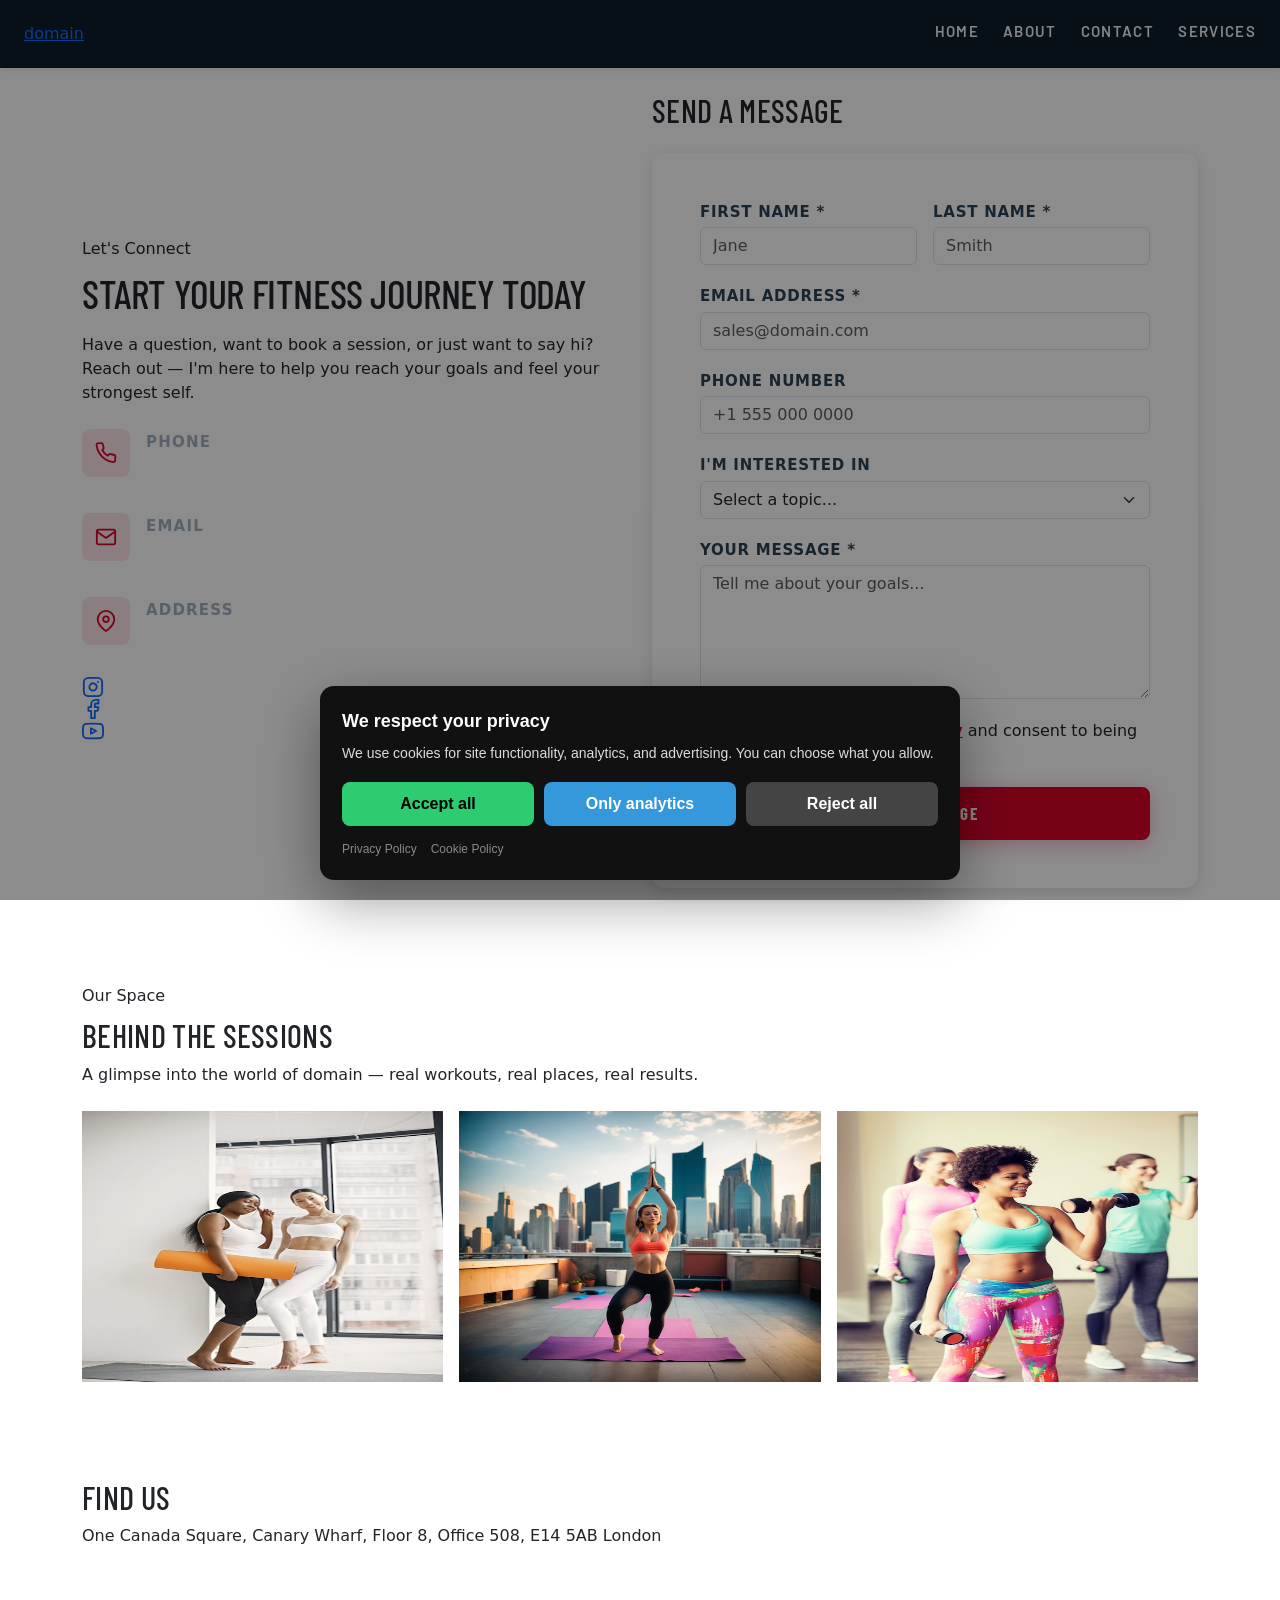
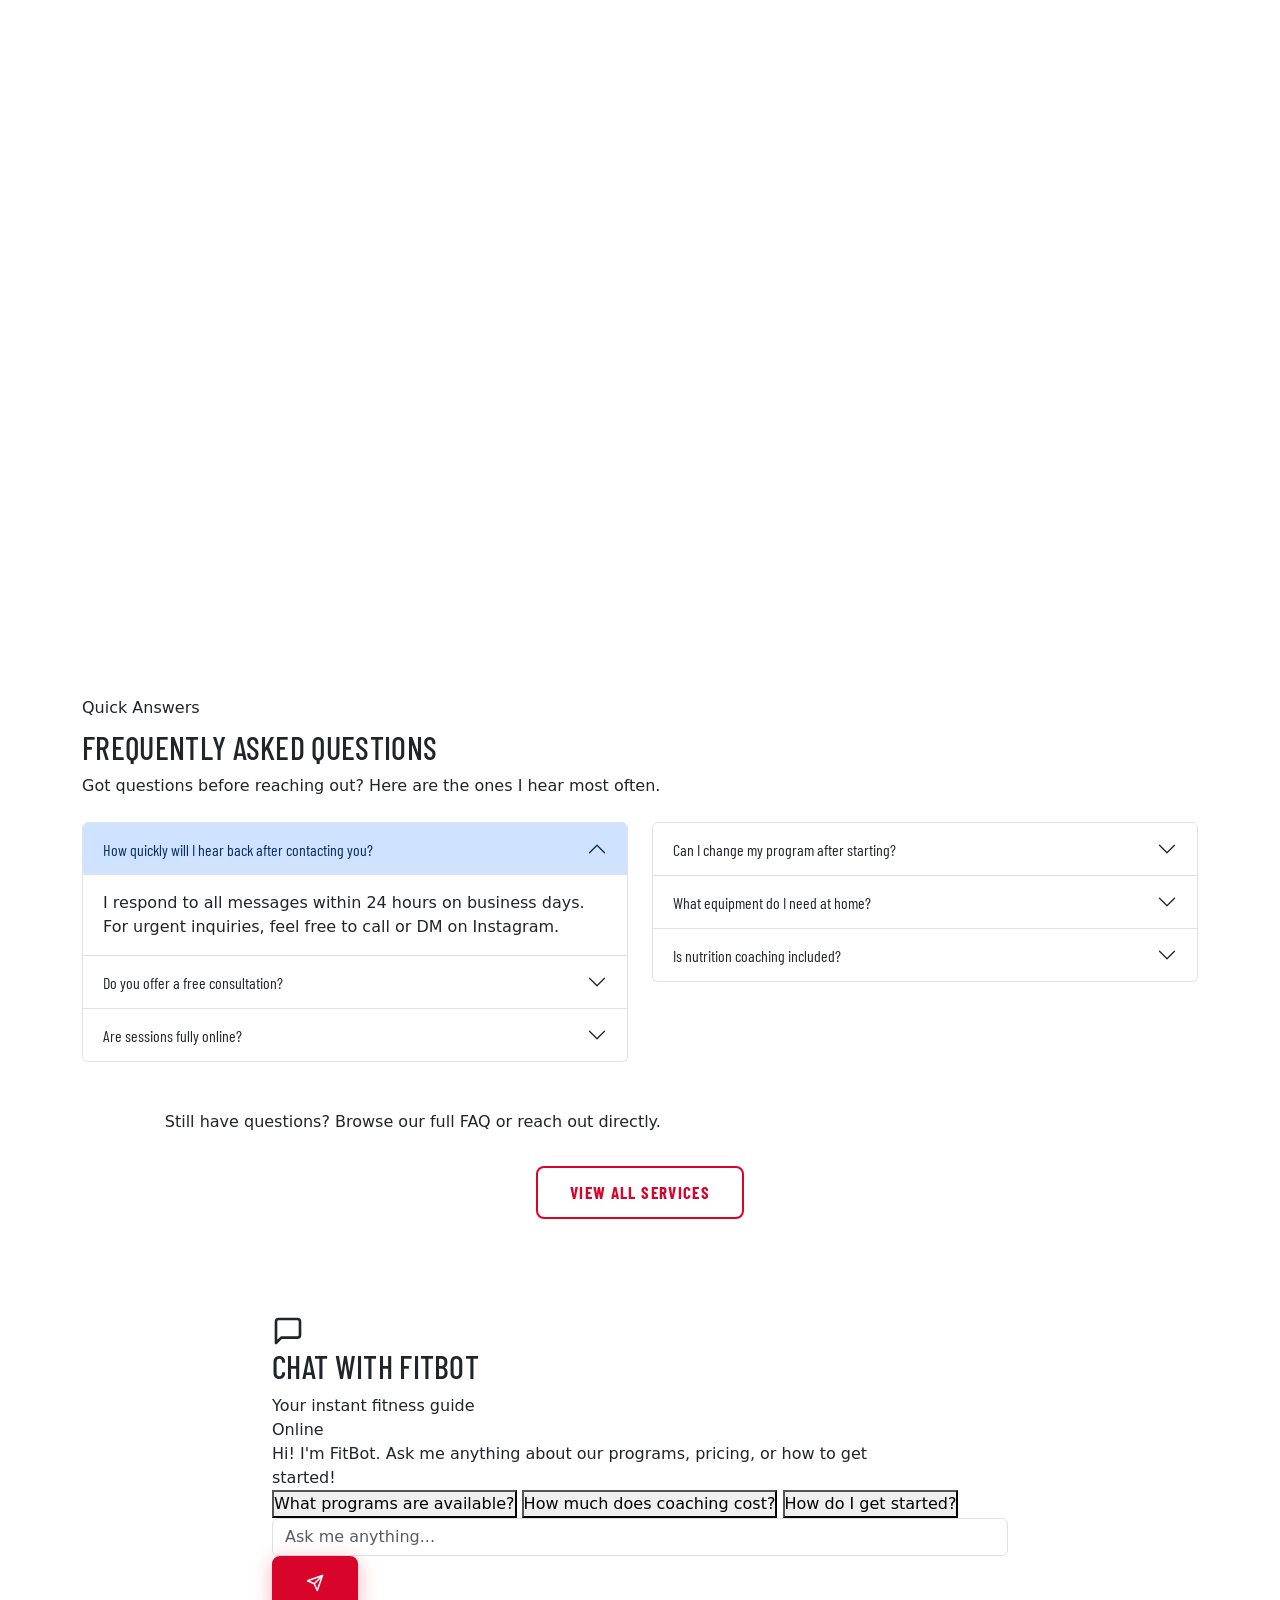
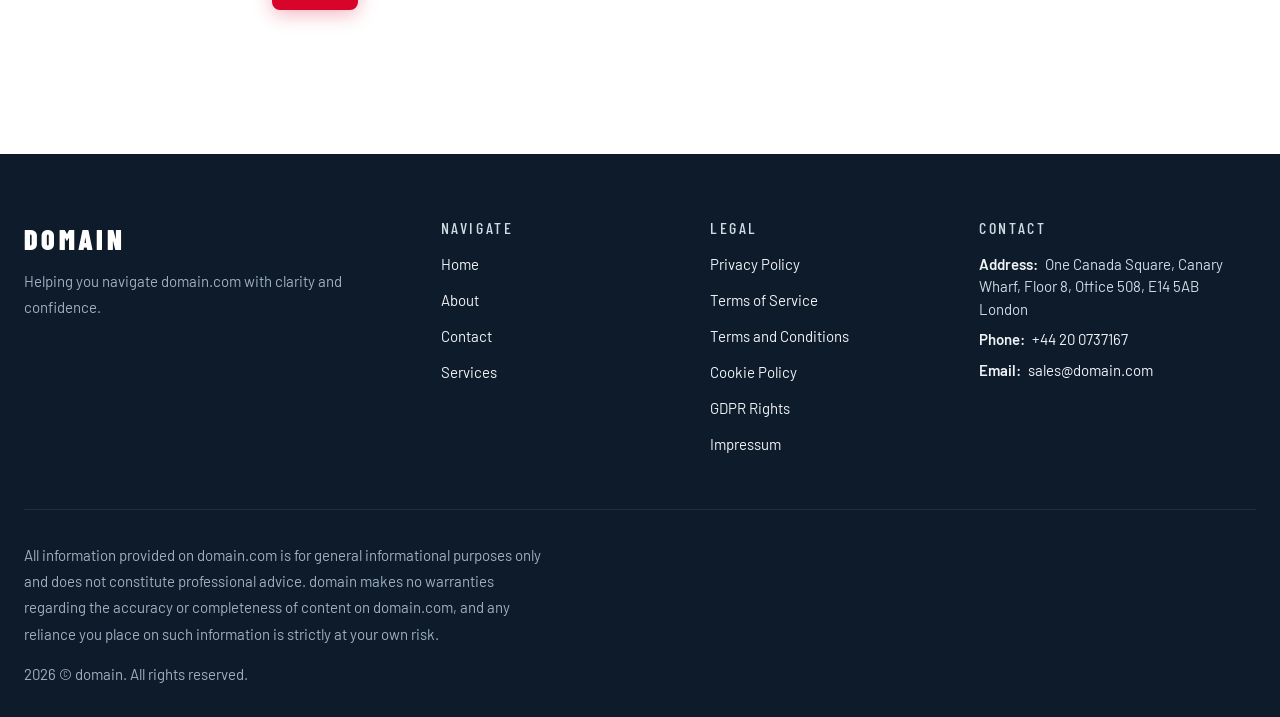
<file: contact.html>
<!DOCTYPE html><html lang="en"><head>
<script type="application/ld+json">
{
  "@context": "https://schema.org",
  "@graph": [
    {
      "@type": "Organization",
      "@id": "https://domain.com/#org",
      "name": "domain",
      "url": "https://domain.com",
      "email": "sales@domain.com",
      "telephone": "+44 20 0737167",
      "address": {
        "@type": "PostalAddress",
        "streetAddress": "One Canada Square, Canary Wharf, Floor 8, Office 508, E14 5AB London"
      },
      "contactPoint": {
        "@type": "ContactPoint",
        "contactType": "customer support",
        "email": "sales@domain.com",
        "telephone": "+44 20 0737167"
      }
    },
    {
      "@type": "WebSite",
      "@id": "https://domain.com/#website",
      "url": "https://domain.com",
      "name": "domain",
      "publisher": {
        "@id": "https://domain.com/#org"
      }
    },
    {
      "@type": "WebPage",
      "@id": "https://domain.com/contact.html#webpage",
      "url": "https://domain.com/contact.html",
      "name": "Contact Us | domain — Online Fitness Coaching",
      "isPartOf": {
        "@id": "https://domain.com/#website"
      },
      "about": {
        "@id": "https://domain.com/#org"
      },
      "inLanguage": "en",
      "description": "Get in touch with domain. Reach out to our online fitness coaching team for inquiries, session bookings, or general support.",
      "mainEntity": {
        "@id": "https://domain.com/#org"
      }
    },
    {
      "@type": "BreadcrumbList",
      "@id": "https://domain.com/contact.html#breadcrumbs",
      "itemListElement": [
        {
          "@type": "ListItem",
          "position": 1,
          "name": "Home",
          "item": "https://domain.com"
        },
        {
          "@type": "ListItem",
          "position": 2,
          "name": "Contact.Html",
          "item": "https://domain.com/contact.html"
        }
      ]
    }
  ]
}
</script>
  <meta charset="UTF-8">
  <meta name="viewport" content="width=device-width, initial-scale=1.0">
  <title>Contact Us | domain — Online Fitness Coaching</title>
  <meta name="description" content="Get in touch with domain. Reach out to our online fitness coaching team for inquiries, session bookings, or general support.">
  <meta name="robots" content="index, follow">
  <link rel="canonical" href="https://domain.com/contact.html">
  <meta property="og:type" content="website">
  <meta property="og:title" content="Contact Us | domain — Online Fitness Coaching">
  <meta property="og:description" content="Have questions about our fitness programs? Contact domain today and start your transformation journey.">
  <meta property="og:url" content="https://domain.com/contact.html">
  <meta property="og:site_name" content="domain">
  <meta property="og:image" content="https://images.unsplash.com/photo-1571019613454-1cb2f99b2d8b?w=1200&amp;h=630&amp;fit=crop">
  <link rel="stylesheet" href="style.css">
  <link rel="icon" type="image/png" href="/favicon.png">
  <link rel="apple-touch-icon" href="/apple-touch-icon.png">
   <link rel="stylesheet" href="https://cdn.jsdelivr.net/npm/bootstrap@5.3.3/dist/css/bootstrap.min.css" integrity="sha384-QWTKZyjpPEjISv5WaRU9OFeRpok6YctnYmDr5pNlyT2bRjXh0JMhjY6hW+ALEwIH" crossorigin="anonymous">
  <link rel="stylesheet" href="https://unpkg.com/aos@2.3.4/dist/aos.css">
<link rel="stylesheet" href="./header-footer.css">
<link rel="stylesheet" href="./consent.css">
<script src="./consent.js"></script>
</head>
 <body>
<header class="dr-header" data-dr-variant="v1">
  <div class="dr-header-inner">
    <a class="dr-logo" href="./index.html" aria-label="domain">domain</a>

    <nav class="dr-nav" aria-label="Primary navigation">
      <ul class="dr-nav-list">
        <li class="dr-nav-item"><a class="dr-nav-link" href="./index.html">Home</a></li><li class="dr-nav-item"><a class="dr-nav-link" href="./about.html">About</a></li><li class="dr-nav-item"><a class="dr-nav-link" href="./contact.html">Contact</a></li><li class="dr-nav-item"><a class="dr-nav-link" href="./services.html">Services</a></li>
      </ul>
    </nav>

    <button class="dr-burger" type="button" aria-label="Toggle menu" aria-expanded="false" aria-controls="dr-mobile-menu">
      <span></span><span></span><span></span>
    </button>
  </div>
</header>
<nav class="dr-mobile-menu" id="dr-mobile-menu" aria-label="Mobile navigation">
  <ul class="dr-mobile-nav-list">
    <li class="dr-nav-item"><a class="dr-nav-link" href="./index.html">Home</a></li><li class="dr-nav-item"><a class="dr-nav-link" href="./about.html">About</a></li><li class="dr-nav-item"><a class="dr-nav-link" href="./contact.html">Contact</a></li><li class="dr-nav-item"><a class="dr-nav-link" href="./services.html">Services</a></li>
  </ul>
</nav>

  <a class="c-skip-link visually-hidden-focusable" href="#main-content">Skip to main content</a>
  <main id="main-content" role="main">
   <nav aria-label="breadcrumb" class="l-breadcrumb py-2">
    <div class="container">
     <ol class="breadcrumb mb-0">
      <li class="breadcrumb-item"><a href="/index.html">Home</a></li>
      <li class="breadcrumb-item active" aria-current="page">Contact</li>
     </ol>
    </div>
   </nav>
   <section class="l-section l-section--hero-contact py-5" aria-labelledby="contact-heading">
    <div class="container">
     <div class="row align-items-center gy-4">
      <div class="col-12 col-lg-6" data-aos="fade-right">
       <span class="c-eyebrow">Let's Connect</span>
       <h1 id="contact-heading" class="c-heading-h1 mt-2">Start Your Fitness Journey Today</h1>
       <p class="c-lead mt-3">Have a question, want to book a session, or just want to say hi? Reach out — I'm here to help you reach your goals and feel your strongest self.</p>
       <ul class="c-contact-info list-unstyled mt-4" role="list">
        <li class="c-contact-info__item" role="listitem"><span class="c-contact-info__icon" aria-hidden="true"> 
          <svg width="20" height="20" viewBox="0 0 24 24" fill="none" stroke="currentColor" stroke-width="2" stroke-linecap="round" stroke-linejoin="round">
           <path d="M22 16.92v3a2 2 0 0 1-2.18 2 19.79 19.79 0 0 1-8.63-3.07A19.5 19.5 0 0 1 4.69 12 19.79 19.79 0 0 1 1.71 3.4 2 2 0 0 1 3.68 1.2h3a2 2 0 0 1 2 1.72 12.84 12.84 0 0 0 .7 2.81 2 2 0 0 1-.45 2.11L7.91 8.95a16 16 0 0 0 6 6l1.27-1.27a2 2 0 0 1 2.11-.45 12.84 12.84 0 0 0 2.81.7A2 2 0 0 1 22 16.92z"></path>
          </svg> 
         </span>
         <div class="c-contact-info__body">
          <span class="c-contact-info__label">Phone</span> <a class="c-contact-info__value" href="tel:+44 20 0737167">+44 20 0737167</a>
         </div></li>
        <li class="c-contact-info__item" role="listitem"><span class="c-contact-info__icon" aria-hidden="true"> 
          <svg width="20" height="20" viewBox="0 0 24 24" fill="none" stroke="currentColor" stroke-width="2" stroke-linecap="round" stroke-linejoin="round">
           <path d="M4 4h16c1.1 0 2 .9 2 2v12c0 1.1-.9 2-2 2H4c-1.1 0-2-.9-2-2V6c0-1.1.9-2 2-2z"></path> <polyline points="22,6 12,13 2,6"></polyline>
          </svg> 
         </span>
         <div class="c-contact-info__body">
          <span class="c-contact-info__label">Email</span> <a class="c-contact-info__value" href="mailto:sales@domain.com">sales@domain.com</a>
         </div></li>
        <li class="c-contact-info__item" role="listitem"><span class="c-contact-info__icon" aria-hidden="true"> 
          <svg width="20" height="20" viewBox="0 0 24 24" fill="none" stroke="currentColor" stroke-width="2" stroke-linecap="round" stroke-linejoin="round">
           <path d="M21 10c0 7-9 13-9 13s-9-6-9-13a9 9 0 0 1 18 0z"></path> <circle cx="12" cy="10" r="3"></circle>
          </svg> 
         </span>
         <div class="c-contact-info__body">
          <span class="c-contact-info__label">Address</span> <span class="c-contact-info__value">One Canada Square, Canary Wharf, Floor 8, Office 508, E14 5AB London</span>
         </div></li>
       </ul>
       <div class="c-social-links mt-4" aria-label="domain social media profiles">
        <a class="c-social-links__item" href="https://instagram.com/fitwither" target="_blank" rel="noopener noreferrer" aria-label="Follow domain on Instagram"> 
         <svg width="22" height="22" viewBox="0 0 24 24" fill="none" stroke="currentColor" stroke-width="2" stroke-linecap="round" stroke-linejoin="round" aria-hidden="true">
          <rect x="2" y="2" width="20" height="20" rx="5" ry="5"></rect> <path d="M16 11.37A4 4 0 1 1 12.63 8 4 4 0 0 1 16 11.37z"></path> <line x1="17.5" y1="6.5" x2="17.51" y2="6.5"></line>
         </svg> 
        </a> <a class="c-social-links__item" href="https://facebook.com/fitwither" target="_blank" rel="noopener noreferrer" aria-label="Follow domain on Facebook"> 
         <svg width="22" height="22" viewBox="0 0 24 24" fill="none" stroke="currentColor" stroke-width="2" stroke-linecap="round" stroke-linejoin="round" aria-hidden="true">
          <path d="M18 2h-3a5 5 0 0 0-5 5v3H7v4h3v8h4v-8h3l1-4h-4V7a1 1 0 0 1 1-1h3z"></path>
         </svg> 
        </a> <a class="c-social-links__item" href="https://youtube.com/@fitwither" target="_blank" rel="noopener noreferrer" aria-label="Subscribe to domain on YouTube"> 
         <svg width="22" height="22" viewBox="0 0 24 24" fill="none" stroke="currentColor" stroke-width="2" stroke-linecap="round" stroke-linejoin="round" aria-hidden="true">
          <path d="M22.54 6.42a2.78 2.78 0 0 0-1.95-1.96C18.88 4 12 4 12 4s-6.88 0-8.59.46A2.78 2.78 0 0 0 1.46 6.42 29 29 0 0 0 1 12a29 29 0 0 0 .46 5.58 2.78 2.78 0 0 0 1.95 1.96C5.12 20 12 20 12 20s6.88 0 8.59-.46a2.78 2.78 0 0 0 1.95-1.96A29 29 0 0 0 23 12a29 29 0 0 0-.46-5.58z"></path> <polygon points="9.75 15.02 15.5 12 9.75 8.98 9.75 15.02"></polygon>
         </svg> 
        </a>
       </div>
      </div>
      <div class="col-12 col-lg-6" data-aos="fade-left">
       <div class="c-contact-form-card">
        <h2 class="c-heading-h2 mb-4">Send a Message</h2>
        <form id="contactForm" class="c-form" action="thank_you.html" method="POST" novalidate="" aria-label="Contact form">
         <div class="row g-3">
          <div class="col-12 col-sm-6">
           <label class="c-form__label" for="firstName">First Name <span aria-hidden="true">*</span></label> <input class="c-form__input form-control" type="text" id="firstName" name="firstName" autocomplete="given-name" required="" aria-required="true" aria-describedby="firstNameError" placeholder="Jane">
           <div class="c-form__error" id="firstNameError" role="alert" aria-live="polite"></div>
          </div>
          <div class="col-12 col-sm-6">
           <label class="c-form__label" for="lastName">Last Name <span aria-hidden="true">*</span></label> <input class="c-form__input form-control" type="text" id="lastName" name="lastName" autocomplete="family-name" required="" aria-required="true" aria-describedby="lastNameError" placeholder="Smith">
           <div class="c-form__error" id="lastNameError" role="alert" aria-live="polite"></div>
          </div>
          <div class="col-12">
           <label class="c-form__label" for="email">Email Address <span aria-hidden="true">*</span></label> <input class="c-form__input form-control" type="email" id="email" name="email" autocomplete="email" required="" aria-required="true" aria-describedby="emailError" placeholder="sales@domain.com">
           <div class="c-form__error" id="emailError" role="alert" aria-live="polite"></div>
          </div>
          <div class="col-12">
           <label class="c-form__label" for="phone">Phone Number</label> <input class="c-form__input form-control" type="tel" id="phone" name="phone" autocomplete="tel" aria-describedby="phoneError" placeholder="+1 555 000 0000">
           <div class="c-form__error" id="phoneError" role="alert" aria-live="polite"></div>
          </div>
          <div class="col-12">
           <label class="c-form__label" for="subject">I'm Interested In</label> <select class="c-form__select form-select" id="subject" name="subject" aria-describedby="subjectError"> <option value="" disabled="" selected="">Select a topic...</option> <option value="1on1">1-on-1 Coaching</option> <option value="group">Group Program</option> <option value="nutrition">Nutrition Plan</option> <option value="custom">Custom Package</option> <option value="other">Other</option> </select>
           <div class="c-form__error" id="subjectError" role="alert" aria-live="polite"></div>
          </div>
          <div class="col-12">
           <label class="c-form__label" for="message">Your Message <span aria-hidden="true">*</span></label> <textarea class="c-form__input c-form__textarea form-control" id="message" name="message" rows="5" required="" aria-required="true" aria-describedby="messageError" placeholder="Tell me about your goals..."></textarea>
           <div class="c-form__error" id="messageError" role="alert" aria-live="polite"></div>
          </div>
          <div class="col-12">
           <div class="c-form__consent d-flex align-items-start gap-2">
            <input class="c-checkbox form-check-input mt-1" type="checkbox" id="privacyConsent" name="privacyConsent" required="" aria-required="true" aria-describedby="privacyError"> <label class="c-form__consent-label form-check-label" for="privacyConsent"> I agree to the <a href="/privacy.html" class="c-link" target="_blank" rel="noopener noreferrer">Privacy Policy</a> and consent to being contacted about my inquiry. </label>
           </div>
           <div class="c-form__error" id="privacyError" role="alert" aria-live="polite"></div>
          </div>
          <div class="col-12">
           <button class="c-button c-button--primary w-100" type="submit" id="contactSubmitBtn">Send Message</button>
          </div>
         </div>
        </form>
       </div>
      </div>
     </div>
    </div>
   </section>
   <section class="l-section l-section--office py-4 py-md-5" aria-labelledby="office-heading">
    <div class="container">
     <div class="row mb-4">
      <div class="col-12 col-md-8" data-aos="fade-up">
       <span class="c-eyebrow">Our Space</span>
       <h2 id="office-heading" class="c-heading-h2 mt-2">Behind the Sessions</h2>
       <p class="c-lead mt-2">A glimpse into the world of domain — real workouts, real places, real results.</p>
      </div>
     </div>
     <div class="row g-3">
      <div class="col-12 col-sm-6 col-lg-4" data-aos="fade-up" data-aos-delay="0">
       <div class="ratio ratio-4x3 c-office-photo">
        <img src="img/52199.jpg" alt="Fitness coaching session in a bright modern studio space" width="800" height="600" loading="lazy" class="img-fluid">
       </div>
      </div>
      <div class="col-12 col-sm-6 col-lg-4" data-aos="fade-up" data-aos-delay="100">
       <div class="ratio ratio-4x3 c-office-photo">
        <img src="img/3246.jpg" alt="Urban outdoor workout setting with city backdrop" width="800" height="600" loading="lazy" class="img-fluid">
       </div>
      </div>
      <div class="col-12 col-sm-6 col-lg-4" data-aos="fade-up" data-aos-delay="200">
       <div class="ratio ratio-4x3 c-office-photo">
        <img src="img/127667.jpg" alt="Women training together in a vibrant fitness environment" width="800" height="600" loading="lazy" class="img-fluid">
       </div>
      </div>
     </div>
    </div>
   </section>
   <section class="l-section l-section--map py-4 py-md-5" aria-labelledby="map-heading">
    <div class="container">
     <div class="row mb-4">
      <div class="col-12" data-aos="fade-up">
       <h2 id="map-heading" class="c-heading-h2">Find Us</h2>
       <p class="c-body mt-2">One Canada Square, Canary Wharf, Floor 8, Office 508, E14 5AB London</p>
      </div>
     </div>
     <div class="row">
      <div class="col-12" data-aos="fade-up" data-aos-delay="100">
       <div class="c-map-embed ratio ratio-16x9">
        <iframe title="domain location map" src="https://www.openstreetmap.org/export/embed.html?bbox=-122.4324%2C37.7700%2C-122.4000%2C37.7900&amp;layer=mapnik" width="800" height="450" loading="lazy" allowfullscreen="" aria-label="Interactive map showing domain location"></iframe>
       </div>
      </div>
     </div>
    </div>
   </section>
   <section class="l-section l-section--faq py-4 py-md-5" aria-labelledby="faq-heading">
    <div class="container">
     <div class="row mb-4">
      <div class="col-12 col-md-8" data-aos="fade-up">
       <span class="c-eyebrow">Quick Answers</span>
       <h2 id="faq-heading" class="c-heading-h2 mt-2">Frequently Asked Questions</h2>
       <p class="c-lead mt-2">Got questions before reaching out? Here are the ones I hear most often.</p>
      </div>
     </div>
     <div class="row g-4">
      <div class="col-12 col-lg-6" data-aos="fade-up" data-aos-delay="0">
       <div class="accordion c-faq" id="faqAccordion" role="region" aria-label="Frequently asked questions">
        <div class="accordion-item c-faq__item">
         <h3 class="accordion-header c-faq__header" id="faqQ1">
          <button class="accordion-button c-faq__toggle" type="button" data-bs-toggle="collapse" data-bs-target="#faqA1" aria-expanded="true" aria-controls="faqA1">How quickly will I hear back after contacting you?</button>
         </h3>
         <div id="faqA1" class="accordion-collapse collapse show" aria-labelledby="faqQ1" data-bs-parent="#faqAccordion">
          <div class="accordion-body c-faq__body">I respond to all messages within 24 hours on business days. For urgent inquiries, feel free to call or DM on Instagram.</div>
         </div>
        </div>
        <div class="accordion-item c-faq__item">
         <h3 class="accordion-header c-faq__header" id="faqQ2">
          <button class="accordion-button c-faq__toggle collapsed" type="button" data-bs-toggle="collapse" data-bs-target="#faqA2" aria-expanded="false" aria-controls="faqA2">Do you offer a free consultation?</button>
         </h3>
         <div id="faqA2" class="accordion-collapse collapse" aria-labelledby="faqQ2" data-bs-parent="#faqAccordion">
          <div class="accordion-body c-faq__body">Yes! All new clients receive a free 20-minute discovery call to discuss your goals and find the right program for you.</div>
         </div>
        </div>
        <div class="accordion-item c-faq__item">
         <h3 class="accordion-header c-faq__header" id="faqQ3">
          <button class="accordion-button c-faq__toggle collapsed" type="button" data-bs-toggle="collapse" data-bs-target="#faqA3" aria-expanded="false" aria-controls="faqA3">Are sessions fully online?</button>
         </h3>
         <div id="faqA3" class="accordion-collapse collapse" aria-labelledby="faqQ3" data-bs-parent="#faqAccordion">
          <div class="accordion-body c-faq__body">Absolutely. All coaching is delivered online via video call, app, and personalized programming — wherever you are in the world.</div>
         </div>
        </div>
       </div>
      </div>
      <div class="col-12 col-lg-6" data-aos="fade-up" data-aos-delay="100">
       <div class="accordion c-faq" id="faqAccordion2" role="region" aria-label="More frequently asked questions">
        <div class="accordion-item c-faq__item">
         <h3 class="accordion-header c-faq__header" id="faqQ4">
          <button class="accordion-button c-faq__toggle collapsed" type="button" data-bs-toggle="collapse" data-bs-target="#faqA4" aria-expanded="false" aria-controls="faqA4">Can I change my program after starting?</button>
         </h3>
         <div id="faqA4" class="accordion-collapse collapse" aria-labelledby="faqQ4" data-bs-parent="#faqAccordion2">
          <div class="accordion-body c-faq__body">Yes, your program is always evolving with you. If your goals or schedule change, we'll adapt the plan together during our check-ins.</div>
         </div>
        </div>
        <div class="accordion-item c-faq__item">
         <h3 class="accordion-header c-faq__header" id="faqQ5">
          <button class="accordion-button c-faq__toggle collapsed" type="button" data-bs-toggle="collapse" data-bs-target="#faqA5" aria-expanded="false" aria-controls="faqA5">What equipment do I need at home?</button>
         </h3>
         <div id="faqA5" class="accordion-collapse collapse" aria-labelledby="faqQ5" data-bs-parent="#faqAccordion2">
          <div class="accordion-body c-faq__body">Programs are designed to work with minimal equipment. I'll tailor your plan based on what you have — from full gym access to bodyweight only.</div>
         </div>
        </div>
        <div class="accordion-item c-faq__item">
         <h3 class="accordion-header c-faq__header" id="faqQ6">
          <button class="accordion-button c-faq__toggle collapsed" type="button" data-bs-toggle="collapse" data-bs-target="#faqA6" aria-expanded="false" aria-controls="faqA6">Is nutrition coaching included?</button>
         </h3>
         <div id="faqA6" class="accordion-collapse collapse" aria-labelledby="faqQ6" data-bs-parent="#faqAccordion2">
          <div class="accordion-body c-faq__body">Nutrition guidance is included in select packages. You can also add a custom nutrition plan to any coaching program. Ask during your consultation!</div>
         </div>
        </div>
       </div>
      </div>
     </div>
     <div class="row mt-5" data-aos="fade-up">
      <div class="col-12 text-center">
       <p class="c-body">Still have questions? Browse our full FAQ or reach out directly.</p>
       <a class="c-button c-button--outline mt-3" href="/services.html">View All Services</a>
      </div>
     </div>
    </div>
   </section>
   <section class="l-section l-section--chatbot py-4 py-md-5" aria-labelledby="chatbot-heading">
    <div class="container">
     <div class="row justify-content-center">
      <div class="col-12 col-md-10 col-lg-8" data-aos="fade-up">
       <div class="c-chatbot-card">
        <div class="c-chatbot-card__header">
         <div class="c-chatbot-card__avatar" aria-hidden="true">
          <svg width="32" height="32" viewBox="0 0 24 24" fill="none" stroke="currentColor" stroke-width="2" stroke-linecap="round" stroke-linejoin="round">
           <path d="M21 15a2 2 0 0 1-2 2H7l-4 4V5a2 2 0 0 1 2-2h14a2 2 0 0 1 2 2z"></path>
          </svg>
         </div>
         <div>
          <h2 id="chatbot-heading" class="c-chatbot-card__title">Chat with FitBot</h2>
          <p class="c-chatbot-card__subtitle">Your instant fitness guide</p>
         </div>
         <span class="c-chatbot-card__status" aria-label="Online status">Online</span>
        </div>
        <div class="c-chatbot-card__messages" id="chatMessages" role="log" aria-live="polite" aria-label="Chat conversation">
         <div class="c-chatbot-msg c-chatbot-msg--bot">
          <p>Hi! I'm FitBot. Ask me anything about our programs, pricing, or how to get started!</p>
         </div>
        </div>
        <div class="c-chatbot-card__suggestions" role="list" aria-label="Suggested questions">
         <button class="c-chatbot-chip" type="button" data-question="What programs are available?" role="listitem">What programs are available?</button>
         <button class="c-chatbot-chip" type="button" data-question="How much does coaching cost?" role="listitem">How much does coaching cost?</button>
         <button class="c-chatbot-chip" type="button" data-question="How do I get started?" role="listitem">How do I get started?</button>
        </div>
        <form class="c-chatbot-card__input-row" id="chatbotForm" aria-label="Chat input form" novalidate="">
         <label class="visually-hidden" for="chatInput">Type your message</label> <input class="c-chatbot-card__input form-control" type="text" id="chatInput" name="chatInput" placeholder="Ask me anything..." autocomplete="off" aria-required="true">
         <button class="c-button c-button--primary" type="submit" aria-label="Send message">
          <svg width="18" height="18" viewBox="0 0 24 24" fill="none" stroke="currentColor" stroke-width="2" stroke-linecap="round" stroke-linejoin="round" aria-hidden="true">
           <line x1="22" y1="2" x2="11" y2="13"></line> <polygon points="22 2 15 22 11 13 2 9 22 2"></polygon>
          </svg>
         </button>
        </form>
       </div>
      </div>
     </div>
    </div>
   </section>
  </main>
  <footer class="dr-footer" aria-label="Site footer">
  <div class="dr-footer-inner">
    <div class="dr-footer-top">
      <div class="dr-footer-brand-block">
        <div class="dr-footer-logo" aria-label="domain">domain</div>
        <p class="dr-footer-tagline">Helping you navigate domain.com with clarity and confidence.</p>
      </div>
      <nav class="dr-footer-nav" aria-label="Footer navigation">
        <h2 class="dr-footer-heading">Navigate</h2>
        <ul class="dr-footer-nav-list">
          <li class="dr-footer-nav-item"><a href="./index.html" class="dr-footer-link">Home</a></li>
          <li class="dr-footer-nav-item"><a href="./about.html" class="dr-footer-link">About</a></li>
          <li class="dr-footer-nav-item"><a href="./contact.html" class="dr-footer-link">Contact</a></li>
          <li class="dr-footer-nav-item"><a href="./services.html" class="dr-footer-link">Services</a></li>
        </ul>
      </nav>
      <nav class="dr-footer-legal" aria-label="Legal navigation">
        <h2 class="dr-footer-heading">Legal</h2>
        <ul class="dr-footer-legal-list">
          <li class="dr-footer-legal-item"><a href="./privacy.html" class="dr-footer-link">Privacy Policy</a></li>
          <li class="dr-footer-legal-item"><a href="./terms_of_services.html" class="dr-footer-link">Terms of Service</a></li>
          <li class="dr-footer-legal-item"><a href="./terms_and_conditions.html" class="dr-footer-link">Terms and Conditions</a></li>
          <li class="dr-footer-legal-item"><a href="./cookie_policy.html" class="dr-footer-link">Cookie Policy</a></li>
          <li class="dr-footer-legal-item"><a href="./gdpr-rights.html" class="dr-footer-link">GDPR Rights</a></li>
          <li class="dr-footer-legal-item"><a href="./impressum.html" class="dr-footer-link">Impressum</a></li>
        </ul>
      </nav>
      <div class="dr-footer-contact" aria-label="Contact information">
        <h2 class="dr-footer-heading">Contact</h2>
        <div class="dr-footer-contact-block">
          <p class="dr-footer-contact-item dr-footer-contact-address"><span class="dr-footer-contact-label">Address:</span> One Canada Square, Canary Wharf, Floor 8, Office 508, E14 5AB London</p>
          <p class="dr-footer-contact-item"><span class="dr-footer-contact-label">Phone:</span> <a href="tel:+44 20 0737167" class="dr-footer-link">+44 20 0737167</a></p>
          <p class="dr-footer-contact-item"><span class="dr-footer-contact-label">Email:</span> <a href="mailto:sales@domain.com" class="dr-footer-link">sales@domain.com</a></p>
        </div>
      </div>
    </div>
    <div class="dr-footer-bottom">
      <p class="dr-footer-disclaimer">All information provided on domain.com is for general informational purposes only and does not constitute professional advice. domain makes no warranties regarding the accuracy or completeness of content on domain.com, and any reliance you place on such information is strictly at your own risk.</p>
      <div class="dr-footer-meta-row">
        <p class="dr-footer-meta"><span class="dr-year"></span> © domain. All rights reserved.</p>
      </div>
    </div>
  </div>
</footer>
  
 
  
  

<script src="script.js" defer=""></script>
<script src="https://unpkg.com/aos@2.3.4/dist/aos.js"></script>
<script>
if (typeof AOS !== "undefined" && !window.__AOS_INITIALIZED__) {
  AOS.init({ once: true, duration: 700, easing: "ease-out-cubic" });
  window.__AOS_INITIALIZED__ = true;
}
</script>
<script src="./header-footer.js"></script>
</body></html>
</file>
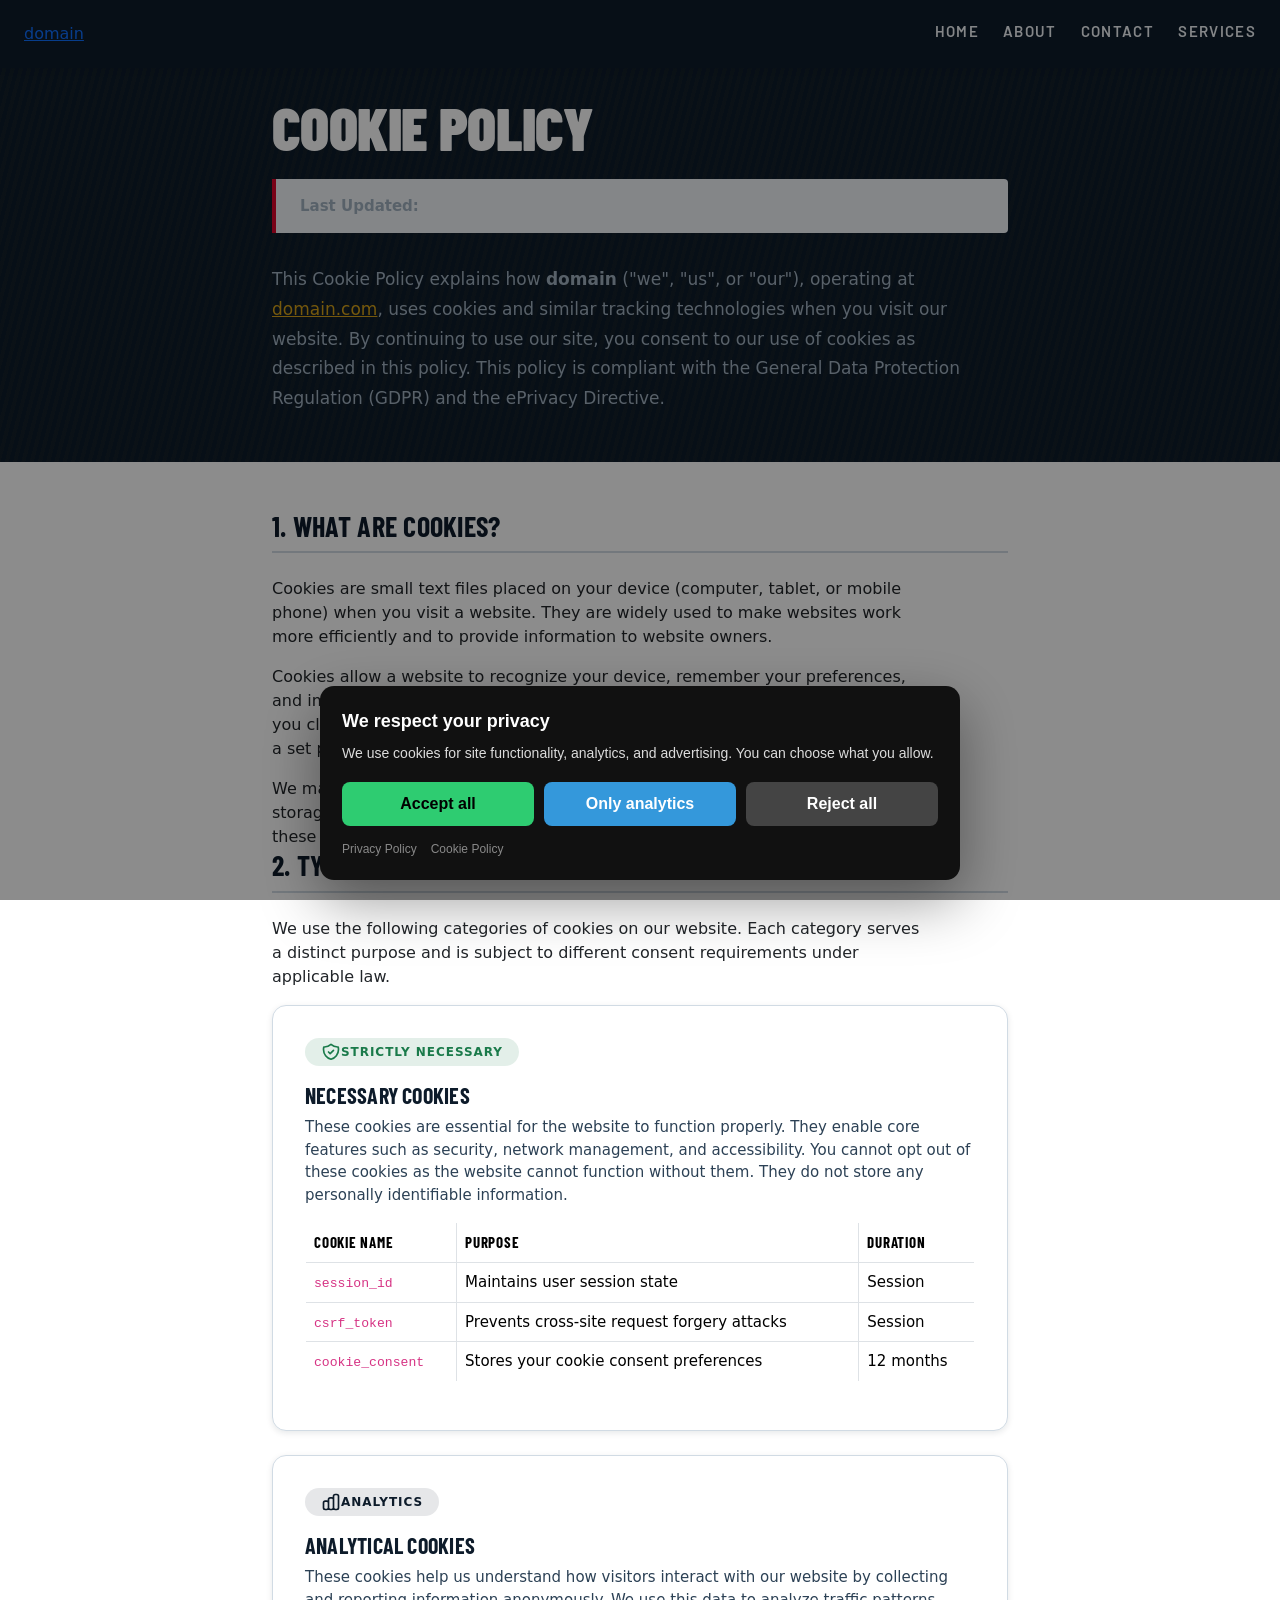
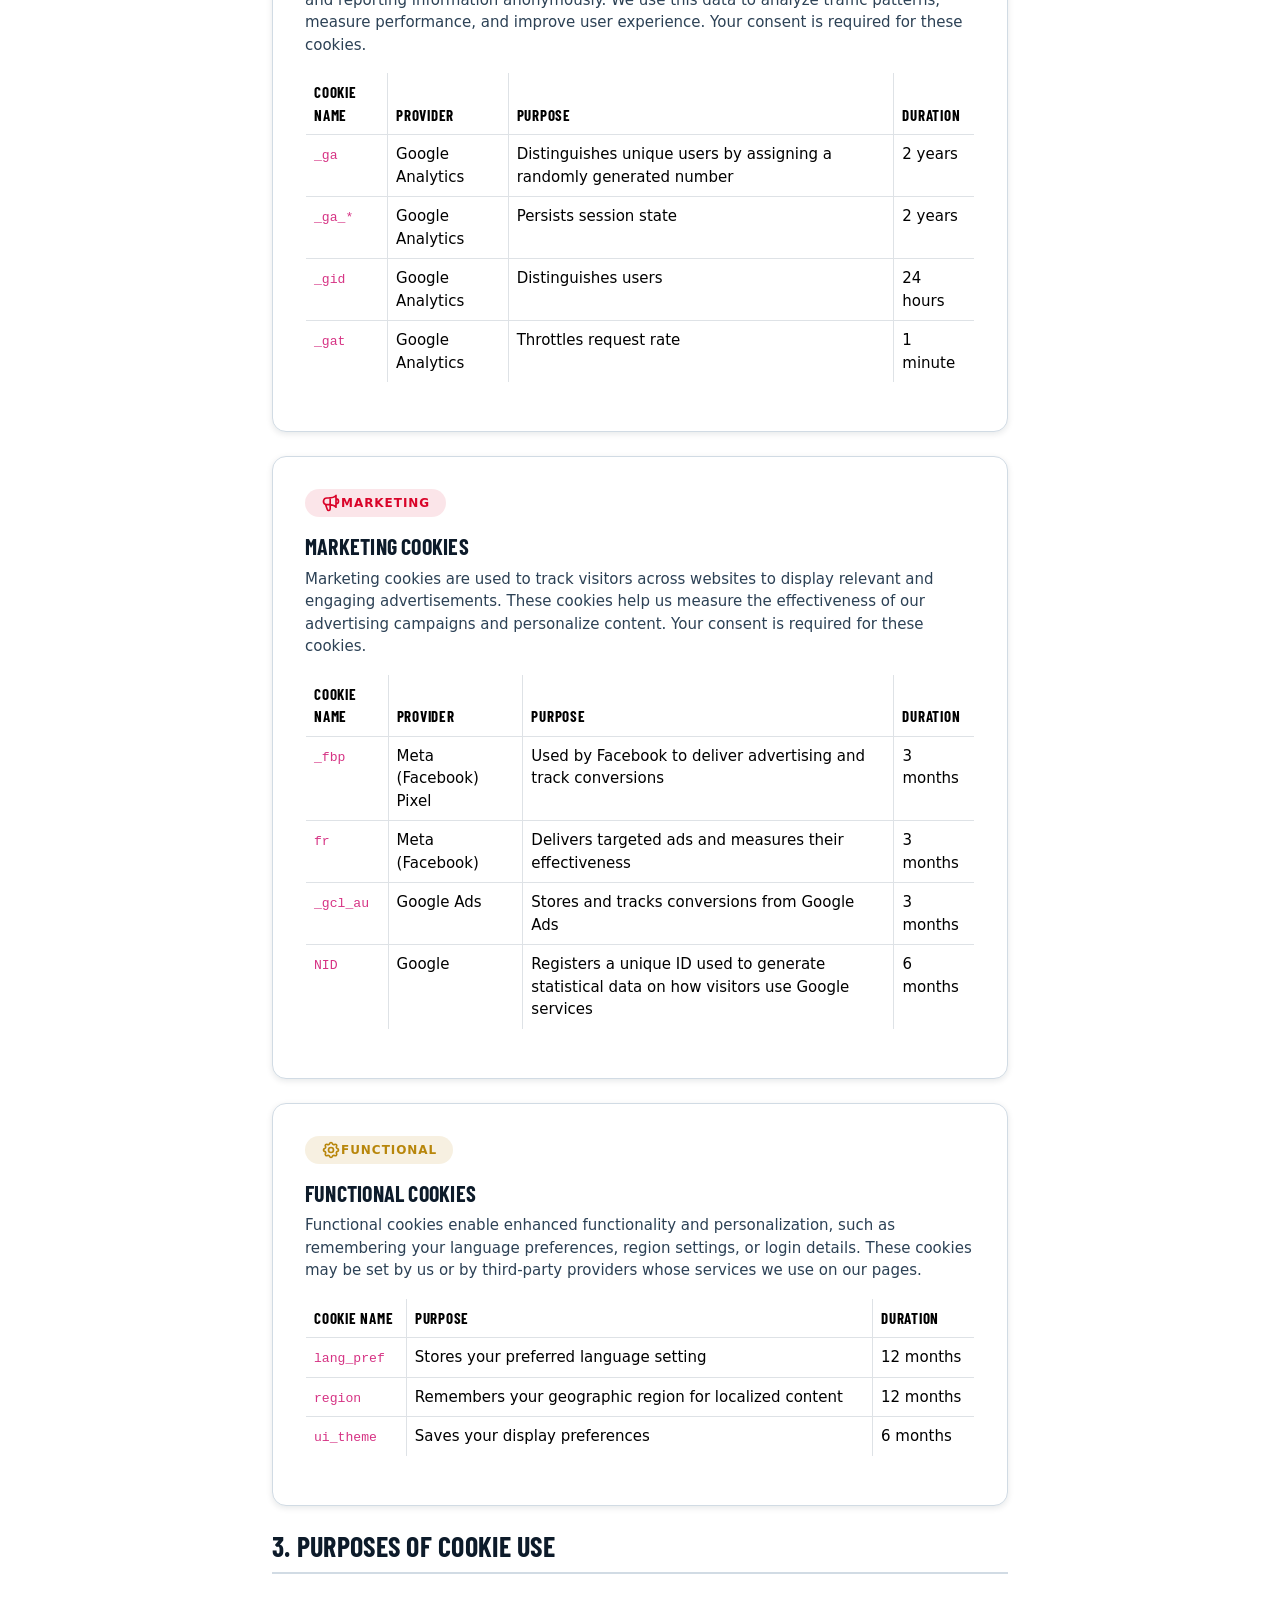
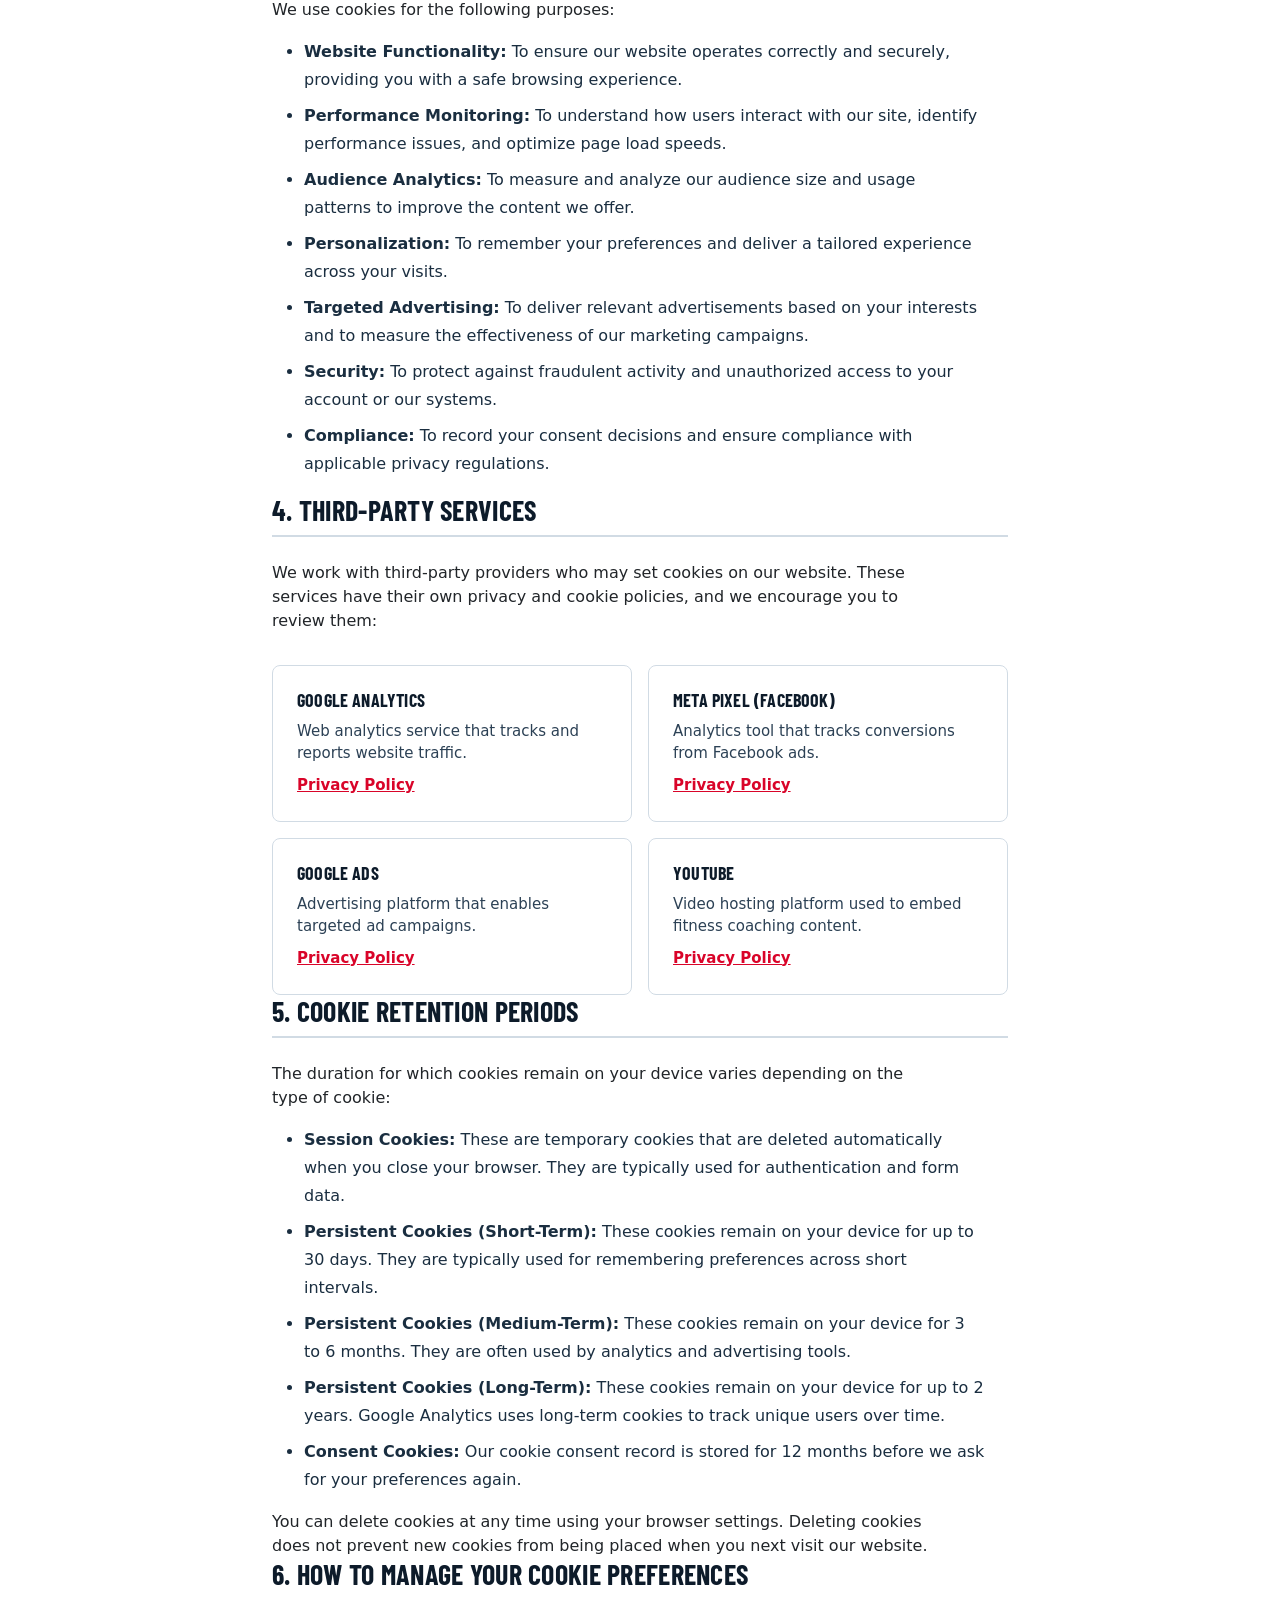
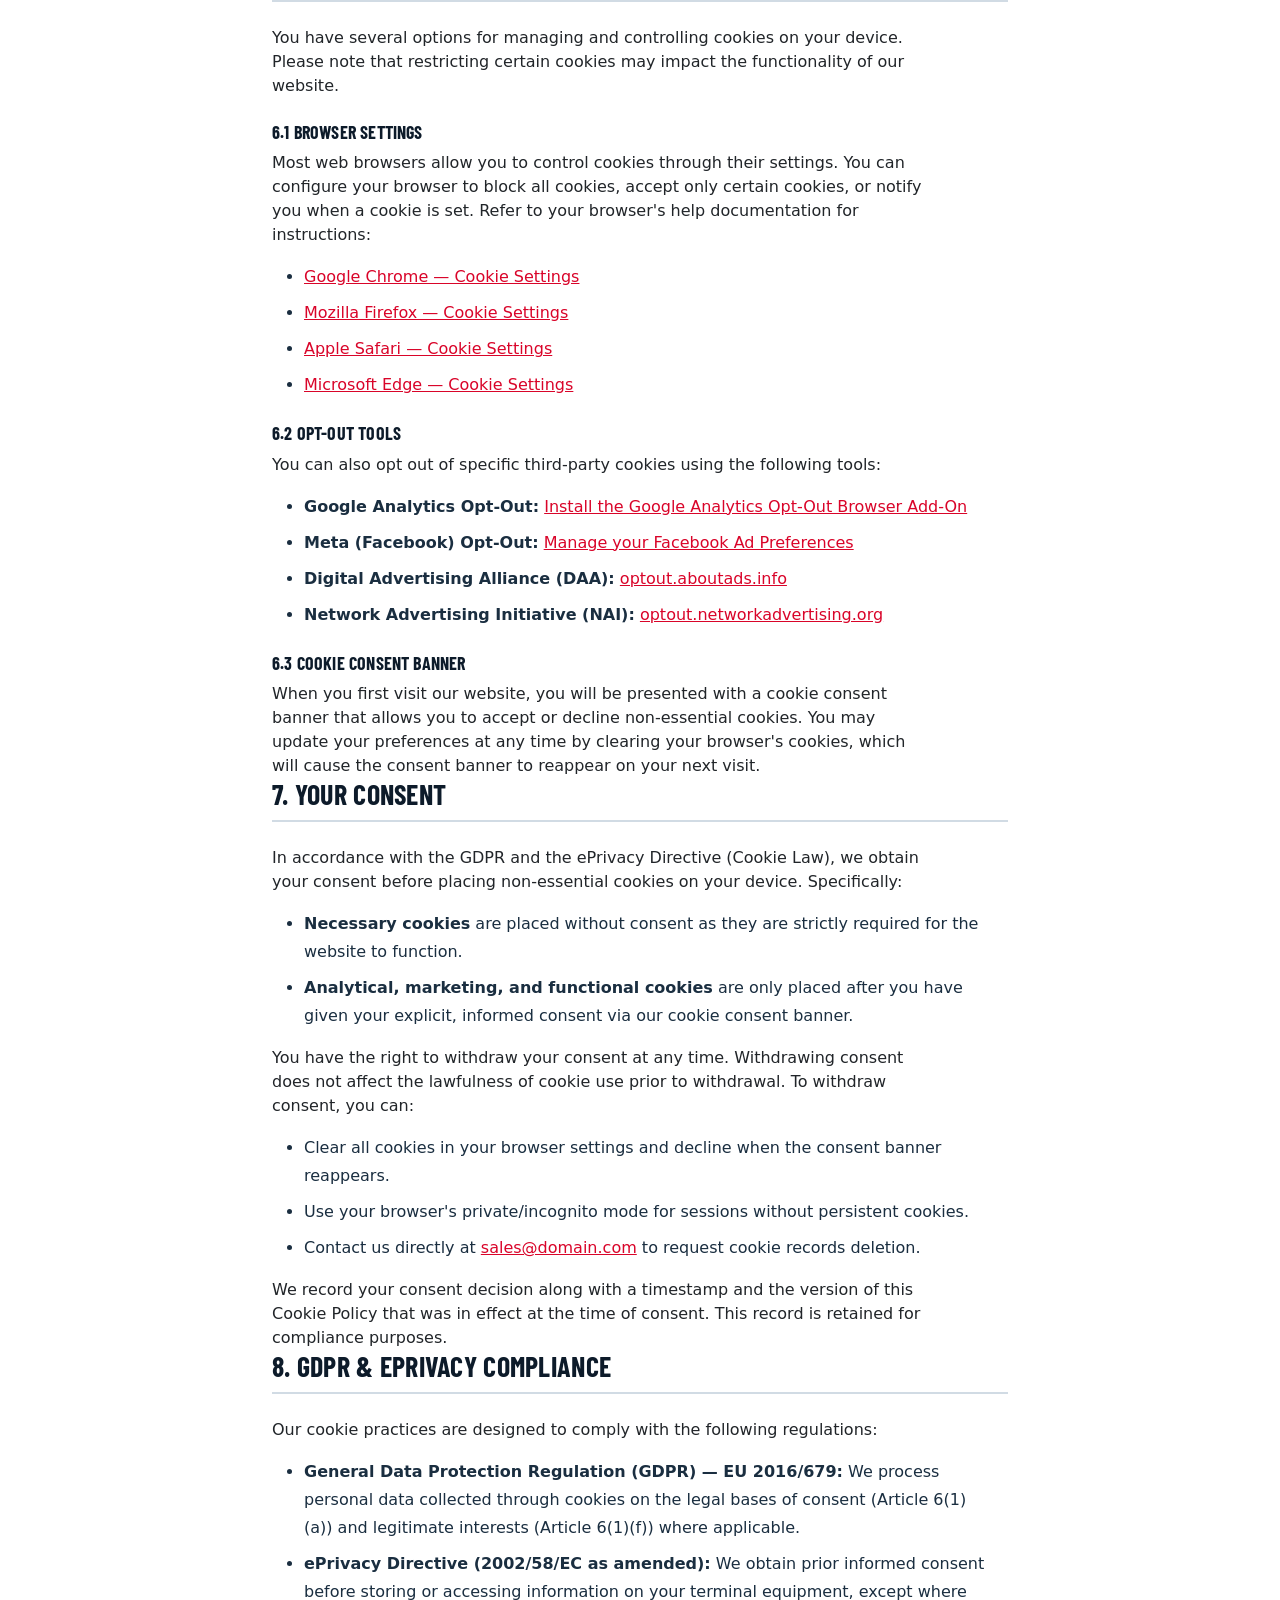
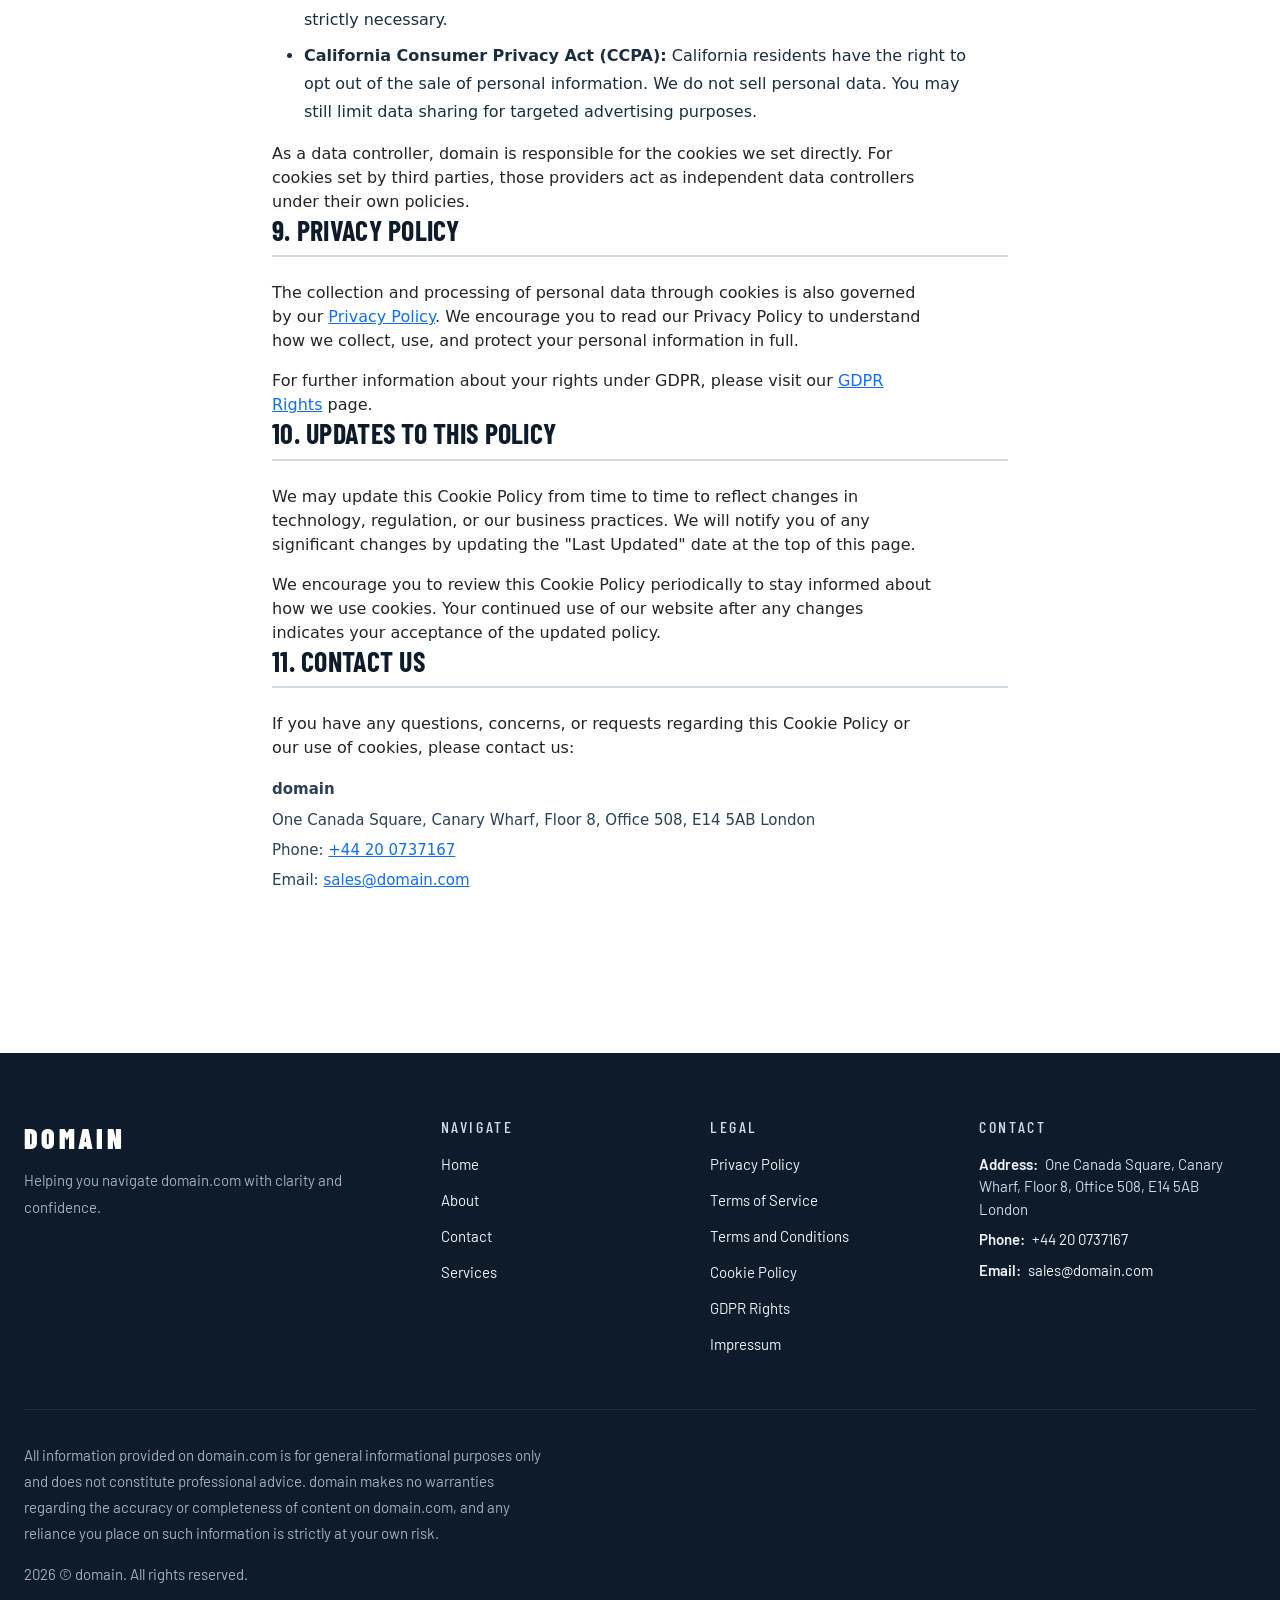
<file: cookie_policy.html>
<!DOCTYPE html><html lang="en"><head>
<script type="application/ld+json">
{
  "@context": "https://schema.org",
  "@graph": [
    {
      "@type": "Organization",
      "@id": "https://domain.com/#org",
      "name": "domain",
      "url": "https://domain.com",
      "email": "sales@domain.com",
      "telephone": "+44 20 0737167",
      "address": {
        "@type": "PostalAddress",
        "streetAddress": "One Canada Square, Canary Wharf, Floor 8, Office 508, E14 5AB London"
      },
      "contactPoint": {
        "@type": "ContactPoint",
        "contactType": "customer support",
        "email": "sales@domain.com",
        "telephone": "+44 20 0737167"
      }
    },
    {
      "@type": "WebSite",
      "@id": "https://domain.com/#website",
      "url": "https://domain.com",
      "name": "domain",
      "publisher": {
        "@id": "https://domain.com/#org"
      }
    },
    {
      "@type": "WebPage",
      "@id": "https://domain.com/cookie_policy.html#webpage",
      "url": "https://domain.com/cookie_policy.html",
      "name": "Cookie Policy | domain",
      "isPartOf": {
        "@id": "https://domain.com/#website"
      },
      "about": {
        "@id": "https://domain.com/#org"
      },
      "inLanguage": "en",
      "description": "Learn how domain uses cookies on our website, what types of cookies we use, and how you can manage your cookie preferences."
    },
    {
      "@type": "BreadcrumbList",
      "@id": "https://domain.com/cookie_policy.html#breadcrumbs",
      "itemListElement": [
        {
          "@type": "ListItem",
          "position": 1,
          "name": "Home",
          "item": "https://domain.com"
        },
        {
          "@type": "ListItem",
          "position": 2,
          "name": "Cookie Policy.Html",
          "item": "https://domain.com/cookie_policy.html"
        }
      ]
    }
  ]
}
</script>
  <meta charset="UTF-8">
  <meta name="viewport" content="width=device-width, initial-scale=1.0">
  <title>Cookie Policy | domain</title>
  <meta name="description" content="Learn how domain uses cookies on our website, what types of cookies we use, and how you can manage your cookie preferences.">
  <meta name="robots" content="index, follow">
  <link rel="canonical" href="https://domain.com/cookie_policy.html">
  <meta property="og:type" content="website">
  <meta property="og:title" content="Cookie Policy | domain">
  <meta property="og:description" content="Learn how domain uses cookies on our website, what types of cookies we use, and how you can manage your cookie preferences.">
  <meta property="og:url" content="https://domain.com/cookie_policy.html">
  <meta property="og:site_name" content="domain">
  <link rel="stylesheet" href="style.css">
  <link rel="icon" type="image/png" href="/favicon.png">
  <link rel="apple-touch-icon" href="/apple-touch-icon.png">
   <link rel="stylesheet" href="https://cdn.jsdelivr.net/npm/bootstrap@5.3.3/dist/css/bootstrap.min.css" integrity="sha384-QWTKZyjpPEjISv5WaRU9OFeRpok6YctnYmDr5pNlyT2bRjXh0JMhjY6hW+ALEwIH" crossorigin="anonymous">
  <link rel="stylesheet" href="https://unpkg.com/aos@2.3.4/dist/aos.css">
<link rel="stylesheet" href="./header-footer.css">
<link rel="stylesheet" href="./consent.css">
<script src="./consent.js"></script>
</head>
 <body>
<header class="dr-header" data-dr-variant="v1">
  <div class="dr-header-inner">
    <a class="dr-logo" href="./index.html" aria-label="domain">domain</a>

    <nav class="dr-nav" aria-label="Primary navigation">
      <ul class="dr-nav-list">
        <li class="dr-nav-item"><a class="dr-nav-link" href="./index.html">Home</a></li><li class="dr-nav-item"><a class="dr-nav-link" href="./about.html">About</a></li><li class="dr-nav-item"><a class="dr-nav-link" href="./contact.html">Contact</a></li><li class="dr-nav-item"><a class="dr-nav-link" href="./services.html">Services</a></li>
      </ul>
    </nav>

    <button class="dr-burger" type="button" aria-label="Toggle menu" aria-expanded="false" aria-controls="dr-mobile-menu">
      <span></span><span></span><span></span>
    </button>
  </div>
</header>
<nav class="dr-mobile-menu" id="dr-mobile-menu" aria-label="Mobile navigation">
  <ul class="dr-mobile-nav-list">
    <li class="dr-nav-item"><a class="dr-nav-link" href="./index.html">Home</a></li><li class="dr-nav-item"><a class="dr-nav-link" href="./about.html">About</a></li><li class="dr-nav-item"><a class="dr-nav-link" href="./contact.html">Contact</a></li><li class="dr-nav-item"><a class="dr-nav-link" href="./services.html">Services</a></li>
  </ul>
</nav>

  <a class="c-skip-link visually-hidden-focusable" href="#main-content">Skip to main content</a>
  <main id="main-content" role="main">
   <section class="l-section l-section--hero-legal py-4 py-md-5" aria-label="Page introduction">
    <div class="container">
     <nav aria-label="breadcrumb">
      <ol class="breadcrumb">
       <li class="breadcrumb-item"><a href="index.html">Home</a></li>
       <li class="breadcrumb-item active" aria-current="page">Cookie Policy</li>
      </ol>
     </nav>
     <div class="row justify-content-center">
      <div class="col-12 col-lg-10 col-xl-8">
       <h1 class="c-legal__title" data-aos="fade-up">Cookie Policy</h1>
       <p class="c-legal__meta" data-aos="fade-up" data-aos-delay="100"><strong>Last Updated:</strong> <span id="lastUpdated"></span></p>
       <p class="c-legal__intro" data-aos="fade-up" data-aos-delay="150">This Cookie Policy explains how <strong>domain</strong> ("we", "us", or "our"), operating at <a href="https://domain.com">domain.com</a>, uses cookies and similar tracking technologies when you visit our website. By continuing to use our site, you consent to our use of cookies as described in this policy. This policy is compliant with the General Data Protection Regulation (GDPR) and the ePrivacy Directive.</p>
      </div>
     </div>
    </div>
   </section>
   <section class="l-section py-4 py-md-5" aria-labelledby="what-are-cookies">
    <div class="container">
     <div class="row justify-content-center">
      <div class="col-12 col-lg-10 col-xl-8">
       <article class="c-legal__block" data-aos="fade-up">
        <h2 class="c-legal__heading" id="what-are-cookies">1. What Are Cookies?</h2>
        <p>Cookies are small text files placed on your device (computer, tablet, or mobile phone) when you visit a website. They are widely used to make websites work more efficiently and to provide information to website owners.</p>
        <p>Cookies allow a website to recognize your device, remember your preferences, and improve your overall browsing experience. Some cookies are deleted when you close your browser (session cookies), while others remain on your device for a set period or until you delete them (persistent cookies).</p>
        <p>We may also use similar technologies such as web beacons, pixel tags, and local storage that function similarly to cookies. Throughout this policy, we refer to all of these technologies collectively as "cookies."</p>
       </article>
       <article class="c-legal__block" data-aos="fade-up">
        <h2 class="c-legal__heading" id="types-of-cookies">2. Types of Cookies We Use</h2>
        <p>We use the following categories of cookies on our website. Each category serves a distinct purpose and is subject to different consent requirements under applicable law.</p>
        <div class="c-cookie-card" data-aos="fade-up" data-aos-delay="50">
         <div class="c-cookie-card__badge c-cookie-card__badge--necessary" aria-label="Cookie type: Strictly Necessary">
          <svg width="20" height="20" viewBox="0 0 24 24" fill="none" aria-hidden="true" focusable="false">
           <path d="M9 12l2 2 4-4m5.618-4.016A11.955 11.955 0 0112 2.944a11.955 11.955 0 01-8.618 3.04A12.02 12.02 0 003 9c0 5.591 3.824 10.29 9 11.622 5.176-1.332 9-6.03 9-11.622 0-1.042-.133-2.052-.382-3.016z" stroke="currentColor" stroke-width="2" stroke-linecap="round" stroke-linejoin="round"></path>
          </svg>
          <span>Strictly Necessary</span>
         </div>
         <h3 class="c-cookie-card__title">Necessary Cookies</h3>
         <p class="c-cookie-card__desc">These cookies are essential for the website to function properly. They enable core features such as security, network management, and accessibility. You cannot opt out of these cookies as the website cannot function without them. They do not store any personally identifiable information.</p>
         <table class="c-cookie-table table table-bordered" role="table" aria-label="Necessary cookies details">
          <thead>
           <tr>
            <th scope="col">Cookie Name</th>
            <th scope="col">Purpose</th>
            <th scope="col">Duration</th>
           </tr>
          </thead>
          <tbody>
           <tr>
            <td><code>session_id</code></td>
            <td>Maintains user session state</td>
            <td>Session</td>
           </tr>
           <tr>
            <td><code>csrf_token</code></td>
            <td>Prevents cross-site request forgery attacks</td>
            <td>Session</td>
           </tr>
           <tr>
            <td><code>cookie_consent</code></td>
            <td>Stores your cookie consent preferences</td>
            <td>12 months</td>
           </tr>
          </tbody>
         </table>
        </div>
        <div class="c-cookie-card" data-aos="fade-up" data-aos-delay="100">
         <div class="c-cookie-card__badge c-cookie-card__badge--analytics" aria-label="Cookie type: Analytics">
          <svg width="20" height="20" viewBox="0 0 24 24" fill="none" aria-hidden="true" focusable="false">
           <path d="M9 19v-6a2 2 0 00-2-2H5a2 2 0 00-2 2v6a2 2 0 002 2h2a2 2 0 002-2zm0 0V9a2 2 0 012-2h2a2 2 0 012 2v10m-6 0a2 2 0 002 2h2a2 2 0 002-2m0 0V5a2 2 0 012-2h2a2 2 0 012 2v14a2 2 0 01-2 2h-2a2 2 0 01-2-2z" stroke="currentColor" stroke-width="2" stroke-linecap="round" stroke-linejoin="round"></path>
          </svg>
          <span>Analytics</span>
         </div>
         <h3 class="c-cookie-card__title">Analytical Cookies</h3>
         <p class="c-cookie-card__desc">These cookies help us understand how visitors interact with our website by collecting and reporting information anonymously. We use this data to analyze traffic patterns, measure performance, and improve user experience. Your consent is required for these cookies.</p>
         <table class="c-cookie-table table table-bordered" role="table" aria-label="Analytical cookies details">
          <thead>
           <tr>
            <th scope="col">Cookie Name</th>
            <th scope="col">Provider</th>
            <th scope="col">Purpose</th>
            <th scope="col">Duration</th>
           </tr>
          </thead>
          <tbody>
           <tr>
            <td><code>_ga</code></td>
            <td>Google Analytics</td>
            <td>Distinguishes unique users by assigning a randomly generated number</td>
            <td>2 years</td>
           </tr>
           <tr>
            <td><code>_ga_*</code></td>
            <td>Google Analytics</td>
            <td>Persists session state</td>
            <td>2 years</td>
           </tr>
           <tr>
            <td><code>_gid</code></td>
            <td>Google Analytics</td>
            <td>Distinguishes users</td>
            <td>24 hours</td>
           </tr>
           <tr>
            <td><code>_gat</code></td>
            <td>Google Analytics</td>
            <td>Throttles request rate</td>
            <td>1 minute</td>
           </tr>
          </tbody>
         </table>
        </div>
        <div class="c-cookie-card" data-aos="fade-up" data-aos-delay="150">
         <div class="c-cookie-card__badge c-cookie-card__badge--marketing" aria-label="Cookie type: Marketing">
          <svg width="20" height="20" viewBox="0 0 24 24" fill="none" aria-hidden="true" focusable="false">
           <path d="M11 5.882V19.24a1.76 1.76 0 01-3.417.592l-2.147-6.15M18 13a3 3 0 100-6M5.436 13.683A4.001 4.001 0 017 6h1.832c4.1 0 7.625-1.234 9.168-3v14c-1.543-1.766-5.067-3-9.168-3H7a3.988 3.988 0 01-1.564-.317z" stroke="currentColor" stroke-width="2" stroke-linecap="round" stroke-linejoin="round"></path>
          </svg>
          <span>Marketing</span>
         </div>
         <h3 class="c-cookie-card__title">Marketing Cookies</h3>
         <p class="c-cookie-card__desc">Marketing cookies are used to track visitors across websites to display relevant and engaging advertisements. These cookies help us measure the effectiveness of our advertising campaigns and personalize content. Your consent is required for these cookies.</p>
         <table class="c-cookie-table table table-bordered" role="table" aria-label="Marketing cookies details">
          <thead>
           <tr>
            <th scope="col">Cookie Name</th>
            <th scope="col">Provider</th>
            <th scope="col">Purpose</th>
            <th scope="col">Duration</th>
           </tr>
          </thead>
          <tbody>
           <tr>
            <td><code>_fbp</code></td>
            <td>Meta (Facebook) Pixel</td>
            <td>Used by Facebook to deliver advertising and track conversions</td>
            <td>3 months</td>
           </tr>
           <tr>
            <td><code>fr</code></td>
            <td>Meta (Facebook)</td>
            <td>Delivers targeted ads and measures their effectiveness</td>
            <td>3 months</td>
           </tr>
           <tr>
            <td><code>_gcl_au</code></td>
            <td>Google Ads</td>
            <td>Stores and tracks conversions from Google Ads</td>
            <td>3 months</td>
           </tr>
           <tr>
            <td><code>NID</code></td>
            <td>Google</td>
            <td>Registers a unique ID used to generate statistical data on how visitors use Google services</td>
            <td>6 months</td>
           </tr>
          </tbody>
         </table>
        </div>
        <div class="c-cookie-card" data-aos="fade-up" data-aos-delay="200">
         <div class="c-cookie-card__badge c-cookie-card__badge--functional" aria-label="Cookie type: Functional">
          <svg width="20" height="20" viewBox="0 0 24 24" fill="none" aria-hidden="true" focusable="false">
           <path d="M10.325 4.317c.426-1.756 2.924-1.756 3.35 0a1.724 1.724 0 002.573 1.066c1.543-.94 3.31.826 2.37 2.37a1.724 1.724 0 001.065 2.572c1.756.426 1.756 2.924 0 3.35a1.724 1.724 0 00-1.066 2.573c.94 1.543-.826 3.31-2.37 2.37a1.724 1.724 0 00-2.572 1.065c-.426 1.756-2.924 1.756-3.35 0a1.724 1.724 0 00-2.573-1.066c-1.543.94-3.31-.826-2.37-2.37a1.724 1.724 0 00-1.065-2.572c-1.756-.426-1.756-2.924 0-3.35a1.724 1.724 0 001.066-2.573c-.94-1.543.826-3.31 2.37-2.37.996.608 2.296.07 2.572-1.065z" stroke="currentColor" stroke-width="2" stroke-linecap="round" stroke-linejoin="round"></path> <path d="M15 12a3 3 0 11-6 0 3 3 0 016 0z" stroke="currentColor" stroke-width="2" stroke-linecap="round" stroke-linejoin="round"></path>
          </svg>
          <span>Functional</span>
         </div>
         <h3 class="c-cookie-card__title">Functional Cookies</h3>
         <p class="c-cookie-card__desc">Functional cookies enable enhanced functionality and personalization, such as remembering your language preferences, region settings, or login details. These cookies may be set by us or by third-party providers whose services we use on our pages.</p>
         <table class="c-cookie-table table table-bordered" role="table" aria-label="Functional cookies details">
          <thead>
           <tr>
            <th scope="col">Cookie Name</th>
            <th scope="col">Purpose</th>
            <th scope="col">Duration</th>
           </tr>
          </thead>
          <tbody>
           <tr>
            <td><code>lang_pref</code></td>
            <td>Stores your preferred language setting</td>
            <td>12 months</td>
           </tr>
           <tr>
            <td><code>region</code></td>
            <td>Remembers your geographic region for localized content</td>
            <td>12 months</td>
           </tr>
           <tr>
            <td><code>ui_theme</code></td>
            <td>Saves your display preferences</td>
            <td>6 months</td>
           </tr>
          </tbody>
         </table>
        </div>
       </article>
       <article class="c-legal__block" data-aos="fade-up">
        <h2 class="c-legal__heading" id="purposes">3. Purposes of Cookie Use</h2>
        <p>We use cookies for the following purposes:</p>
        <ul class="c-legal__list">
         <li><strong>Website Functionality:</strong> To ensure our website operates correctly and securely, providing you with a safe browsing experience.</li>
         <li><strong>Performance Monitoring:</strong> To understand how users interact with our site, identify performance issues, and optimize page load speeds.</li>
         <li><strong>Audience Analytics:</strong> To measure and analyze our audience size and usage patterns to improve the content we offer.</li>
         <li><strong>Personalization:</strong> To remember your preferences and deliver a tailored experience across your visits.</li>
         <li><strong>Targeted Advertising:</strong> To deliver relevant advertisements based on your interests and to measure the effectiveness of our marketing campaigns.</li>
         <li><strong>Security:</strong> To protect against fraudulent activity and unauthorized access to your account or our systems.</li>
         <li><strong>Compliance:</strong> To record your consent decisions and ensure compliance with applicable privacy regulations.</li>
        </ul>
       </article>
       <article class="c-legal__block" data-aos="fade-up">
        <h2 class="c-legal__heading" id="third-party">4. Third-Party Services</h2>
        <p>We work with third-party providers who may set cookies on our website. These services have their own privacy and cookie policies, and we encourage you to review them:</p>
        <div class="row g-3 mt-2">
         <div class="col-12 col-sm-6">
          <div class="c-third-party-card">
           <h3 class="c-third-party-card__name">Google Analytics</h3>
           <p class="c-third-party-card__desc">Web analytics service that tracks and reports website traffic.</p>
           <a href="https://policies.google.com/privacy" class="c-third-party-card__link" target="_blank" rel="noopener noreferrer" aria-label="View Google Privacy Policy (opens in new tab)">Privacy Policy</a>
          </div>
         </div>
         <div class="col-12 col-sm-6">
          <div class="c-third-party-card">
           <h3 class="c-third-party-card__name">Meta Pixel (Facebook)</h3>
           <p class="c-third-party-card__desc">Analytics tool that tracks conversions from Facebook ads.</p>
           <a href="https://www.facebook.com/privacy/explanation" class="c-third-party-card__link" target="_blank" rel="noopener noreferrer" aria-label="View Meta Privacy Policy (opens in new tab)">Privacy Policy</a>
          </div>
         </div>
         <div class="col-12 col-sm-6">
          <div class="c-third-party-card">
           <h3 class="c-third-party-card__name">Google Ads</h3>
           <p class="c-third-party-card__desc">Advertising platform that enables targeted ad campaigns.</p>
           <a href="https://policies.google.com/privacy" class="c-third-party-card__link" target="_blank" rel="noopener noreferrer" aria-label="View Google Ads Privacy Policy (opens in new tab)">Privacy Policy</a>
          </div>
         </div>
         <div class="col-12 col-sm-6">
          <div class="c-third-party-card">
           <h3 class="c-third-party-card__name">YouTube</h3>
           <p class="c-third-party-card__desc">Video hosting platform used to embed fitness coaching content.</p>
           <a href="https://policies.google.com/privacy" class="c-third-party-card__link" target="_blank" rel="noopener noreferrer" aria-label="View YouTube Privacy Policy (opens in new tab)">Privacy Policy</a>
          </div>
         </div>
        </div>
       </article>
       <article class="c-legal__block" data-aos="fade-up">
        <h2 class="c-legal__heading" id="retention">5. Cookie Retention Periods</h2>
        <p>The duration for which cookies remain on your device varies depending on the type of cookie:</p>
        <ul class="c-legal__list">
         <li><strong>Session Cookies:</strong> These are temporary cookies that are deleted automatically when you close your browser. They are typically used for authentication and form data.</li>
         <li><strong>Persistent Cookies (Short-Term):</strong> These cookies remain on your device for up to 30 days. They are typically used for remembering preferences across short intervals.</li>
         <li><strong>Persistent Cookies (Medium-Term):</strong> These cookies remain on your device for 3 to 6 months. They are often used by analytics and advertising tools.</li>
         <li><strong>Persistent Cookies (Long-Term):</strong> These cookies remain on your device for up to 2 years. Google Analytics uses long-term cookies to track unique users over time.</li>
         <li><strong>Consent Cookies:</strong> Our cookie consent record is stored for 12 months before we ask for your preferences again.</li>
        </ul>
        <p>You can delete cookies at any time using your browser settings. Deleting cookies does not prevent new cookies from being placed when you next visit our website.</p>
       </article>
       <article class="c-legal__block" data-aos="fade-up">
        <h2 class="c-legal__heading" id="manage-cookies">6. How to Manage Your Cookie Preferences</h2>
        <p>You have several options for managing and controlling cookies on your device. Please note that restricting certain cookies may impact the functionality of our website.</p>
        <h3 class="c-legal__subheading">6.1 Browser Settings</h3>
        <p>Most web browsers allow you to control cookies through their settings. You can configure your browser to block all cookies, accept only certain cookies, or notify you when a cookie is set. Refer to your browser's help documentation for instructions:</p>
        <ul class="c-legal__list">
         <li><a href="https://support.google.com/chrome/answer/95647" target="_blank" rel="noopener noreferrer" aria-label="Manage cookies in Google Chrome (opens in new tab)">Google Chrome — Cookie Settings</a></li>
         <li><a href="https://support.mozilla.org/en-US/kb/enable-and-disable-cookies-website-preferences" target="_blank" rel="noopener noreferrer" aria-label="Manage cookies in Mozilla Firefox (opens in new tab)">Mozilla Firefox — Cookie Settings</a></li>
         <li><a href="https://support.apple.com/guide/safari/manage-cookies-sfri11471" target="_blank" rel="noopener noreferrer" aria-label="Manage cookies in Safari (opens in new tab)">Apple Safari — Cookie Settings</a></li>
         <li><a href="https://support.microsoft.com/en-us/microsoft-edge/delete-cookies-in-microsoft-edge-63947406-40ac-c3b8-57b9-2a946a29ae09" target="_blank" rel="noopener noreferrer" aria-label="Manage cookies in Microsoft Edge (opens in new tab)">Microsoft Edge — Cookie Settings</a></li>
        </ul>
        <h3 class="c-legal__subheading">6.2 Opt-Out Tools</h3>
        <p>You can also opt out of specific third-party cookies using the following tools:</p>
        <ul class="c-legal__list">
         <li><strong>Google Analytics Opt-Out:</strong> <a href="https://tools.google.com/dlpage/gaoptout" target="_blank" rel="noopener noreferrer" aria-label="Google Analytics opt-out browser add-on (opens in new tab)">Install the Google Analytics Opt-Out Browser Add-On</a></li>
         <li><strong>Meta (Facebook) Opt-Out:</strong> <a href="https://www.facebook.com/ads/preferences" target="_blank" rel="noopener noreferrer" aria-label="Manage Facebook ad preferences (opens in new tab)">Manage your Facebook Ad Preferences</a></li>
         <li><strong>Digital Advertising Alliance (DAA):</strong> <a href="https://optout.aboutads.info" target="_blank" rel="noopener noreferrer" aria-label="Digital Advertising Alliance opt-out (opens in new tab)">optout.aboutads.info</a></li>
         <li><strong>Network Advertising Initiative (NAI):</strong> <a href="https://optout.networkadvertising.org" target="_blank" rel="noopener noreferrer" aria-label="Network Advertising Initiative opt-out (opens in new tab)">optout.networkadvertising.org</a></li>
        </ul>
        <h3 class="c-legal__subheading">6.3 Cookie Consent Banner</h3>
        <p>When you first visit our website, you will be presented with a cookie consent banner that allows you to accept or decline non-essential cookies. You may update your preferences at any time by clearing your browser's cookies, which will cause the consent banner to reappear on your next visit.</p>
       </article>
       <article class="c-legal__block" data-aos="fade-up">
        <h2 class="c-legal__heading" id="consent">7. Your Consent</h2>
        <p>In accordance with the GDPR and the ePrivacy Directive (Cookie Law), we obtain your consent before placing non-essential cookies on your device. Specifically:</p>
        <ul class="c-legal__list">
         <li><strong>Necessary cookies</strong> are placed without consent as they are strictly required for the website to function.</li>
         <li><strong>Analytical, marketing, and functional cookies</strong> are only placed after you have given your explicit, informed consent via our cookie consent banner.</li>
        </ul>
        <p>You have the right to withdraw your consent at any time. Withdrawing consent does not affect the lawfulness of cookie use prior to withdrawal. To withdraw consent, you can:</p>
        <ul class="c-legal__list">
         <li>Clear all cookies in your browser settings and decline when the consent banner reappears.</li>
         <li>Use your browser's private/incognito mode for sessions without persistent cookies.</li>
         <li>Contact us directly at <a href="mailto:sales@domain.com">sales@domain.com</a> to request cookie records deletion.</li>
        </ul>
        <p>We record your consent decision along with a timestamp and the version of this Cookie Policy that was in effect at the time of consent. This record is retained for compliance purposes.</p>
       </article>
       <article class="c-legal__block" data-aos="fade-up">
        <h2 class="c-legal__heading" id="gdpr">8. GDPR &amp; ePrivacy Compliance</h2>
        <p>Our cookie practices are designed to comply with the following regulations:</p>
        <ul class="c-legal__list">
         <li><strong>General Data Protection Regulation (GDPR) — EU 2016/679:</strong> We process personal data collected through cookies on the legal bases of consent (Article 6(1)(a)) and legitimate interests (Article 6(1)(f)) where applicable.</li>
         <li><strong>ePrivacy Directive (2002/58/EC as amended):</strong> We obtain prior informed consent before storing or accessing information on your terminal equipment, except where strictly necessary.</li>
         <li><strong>California Consumer Privacy Act (CCPA):</strong> California residents have the right to opt out of the sale of personal information. We do not sell personal data. You may still limit data sharing for targeted advertising purposes.</li>
        </ul>
        <p>As a data controller, domain is responsible for the cookies we set directly. For cookies set by third parties, those providers act as independent data controllers under their own policies.</p>
       </article>
       <article class="c-legal__block" data-aos="fade-up">
        <h2 class="c-legal__heading" id="privacy-link">9. Privacy Policy</h2>
        <p>The collection and processing of personal data through cookies is also governed by our <a href="privacy.html">Privacy Policy</a>. We encourage you to read our Privacy Policy to understand how we collect, use, and protect your personal information in full.</p>
        <p>For further information about your rights under GDPR, please visit our <a href="gdpr-rights.html">GDPR Rights</a> page.</p>
       </article>
       <article class="c-legal__block" data-aos="fade-up">
        <h2 class="c-legal__heading" id="updates">10. Updates to This Policy</h2>
        <p>We may update this Cookie Policy from time to time to reflect changes in technology, regulation, or our business practices. We will notify you of any significant changes by updating the "Last Updated" date at the top of this page.</p>
        <p>We encourage you to review this Cookie Policy periodically to stay informed about how we use cookies. Your continued use of our website after any changes indicates your acceptance of the updated policy.</p>
       </article>
       <article class="c-legal__block" data-aos="fade-up">
        <h2 class="c-legal__heading" id="contact-us">11. Contact Us</h2>
        <p>If you have any questions, concerns, or requests regarding this Cookie Policy or our use of cookies, please contact us:</p>
        <address class="c-legal__address">
         <p><strong>domain</strong></p>
         <p>One Canada Square, Canary Wharf, Floor 8, Office 508, E14 5AB London</p>
         <p>Phone: <a href="tel:+44 20 0737167">+44 20 0737167</a></p>
         <p>Email: <a href="mailto:sales@domain.com">sales@domain.com</a></p>
        </address>
       </article>
      </div>
     </div>
    </div>
   </section>
  </main>
  <footer class="dr-footer" aria-label="Site footer">
  <div class="dr-footer-inner">
    <div class="dr-footer-top">
      <div class="dr-footer-brand-block">
        <div class="dr-footer-logo" aria-label="domain">domain</div>
        <p class="dr-footer-tagline">Helping you navigate domain.com with clarity and confidence.</p>
      </div>
      <nav class="dr-footer-nav" aria-label="Footer navigation">
        <h2 class="dr-footer-heading">Navigate</h2>
        <ul class="dr-footer-nav-list">
          <li class="dr-footer-nav-item"><a href="./index.html" class="dr-footer-link">Home</a></li>
          <li class="dr-footer-nav-item"><a href="./about.html" class="dr-footer-link">About</a></li>
          <li class="dr-footer-nav-item"><a href="./contact.html" class="dr-footer-link">Contact</a></li>
          <li class="dr-footer-nav-item"><a href="./services.html" class="dr-footer-link">Services</a></li>
        </ul>
      </nav>
      <nav class="dr-footer-legal" aria-label="Legal navigation">
        <h2 class="dr-footer-heading">Legal</h2>
        <ul class="dr-footer-legal-list">
          <li class="dr-footer-legal-item"><a href="./privacy.html" class="dr-footer-link">Privacy Policy</a></li>
          <li class="dr-footer-legal-item"><a href="./terms_of_services.html" class="dr-footer-link">Terms of Service</a></li>
          <li class="dr-footer-legal-item"><a href="./terms_and_conditions.html" class="dr-footer-link">Terms and Conditions</a></li>
          <li class="dr-footer-legal-item"><a href="./cookie_policy.html" class="dr-footer-link">Cookie Policy</a></li>
          <li class="dr-footer-legal-item"><a href="./gdpr-rights.html" class="dr-footer-link">GDPR Rights</a></li>
          <li class="dr-footer-legal-item"><a href="./impressum.html" class="dr-footer-link">Impressum</a></li>
        </ul>
      </nav>
      <div class="dr-footer-contact" aria-label="Contact information">
        <h2 class="dr-footer-heading">Contact</h2>
        <div class="dr-footer-contact-block">
          <p class="dr-footer-contact-item dr-footer-contact-address"><span class="dr-footer-contact-label">Address:</span> One Canada Square, Canary Wharf, Floor 8, Office 508, E14 5AB London</p>
          <p class="dr-footer-contact-item"><span class="dr-footer-contact-label">Phone:</span> <a href="tel:+44 20 0737167" class="dr-footer-link">+44 20 0737167</a></p>
          <p class="dr-footer-contact-item"><span class="dr-footer-contact-label">Email:</span> <a href="mailto:sales@domain.com" class="dr-footer-link">sales@domain.com</a></p>
        </div>
      </div>
    </div>
    <div class="dr-footer-bottom">
      <p class="dr-footer-disclaimer">All information provided on domain.com is for general informational purposes only and does not constitute professional advice. domain makes no warranties regarding the accuracy or completeness of content on domain.com, and any reliance you place on such information is strictly at your own risk.</p>
      <div class="dr-footer-meta-row">
        <p class="dr-footer-meta"><span class="dr-year"></span> © domain. All rights reserved.</p>
      </div>
    </div>
  </div>
</footer>
  
 
  
  

<script src="script.js" defer=""></script>
<script src="https://unpkg.com/aos@2.3.4/dist/aos.js"></script>
<script>
if (typeof AOS !== "undefined" && !window.__AOS_INITIALIZED__) {
  AOS.init({ once: true, duration: 700, easing: "ease-out-cubic" });
  window.__AOS_INITIALIZED__ = true;
}
</script>
<script src="./header-footer.js"></script>
</body></html>
</file>
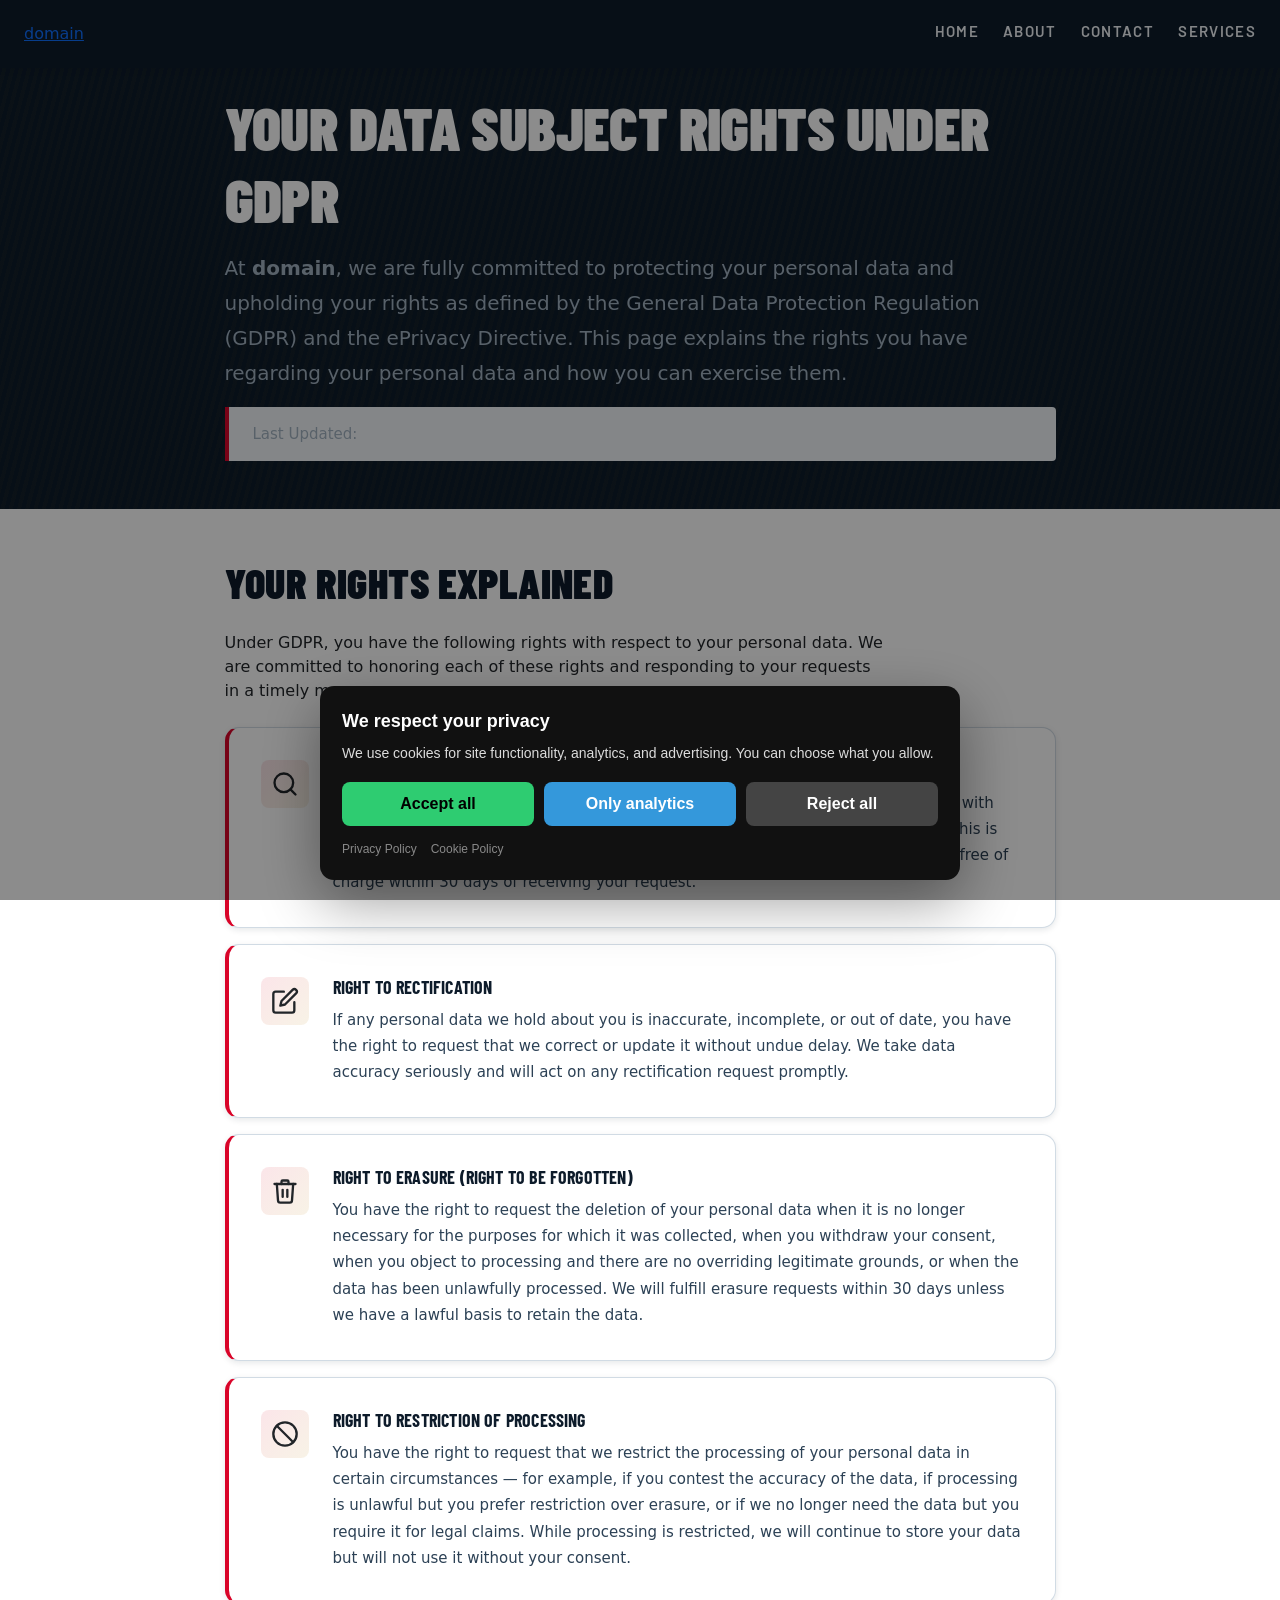
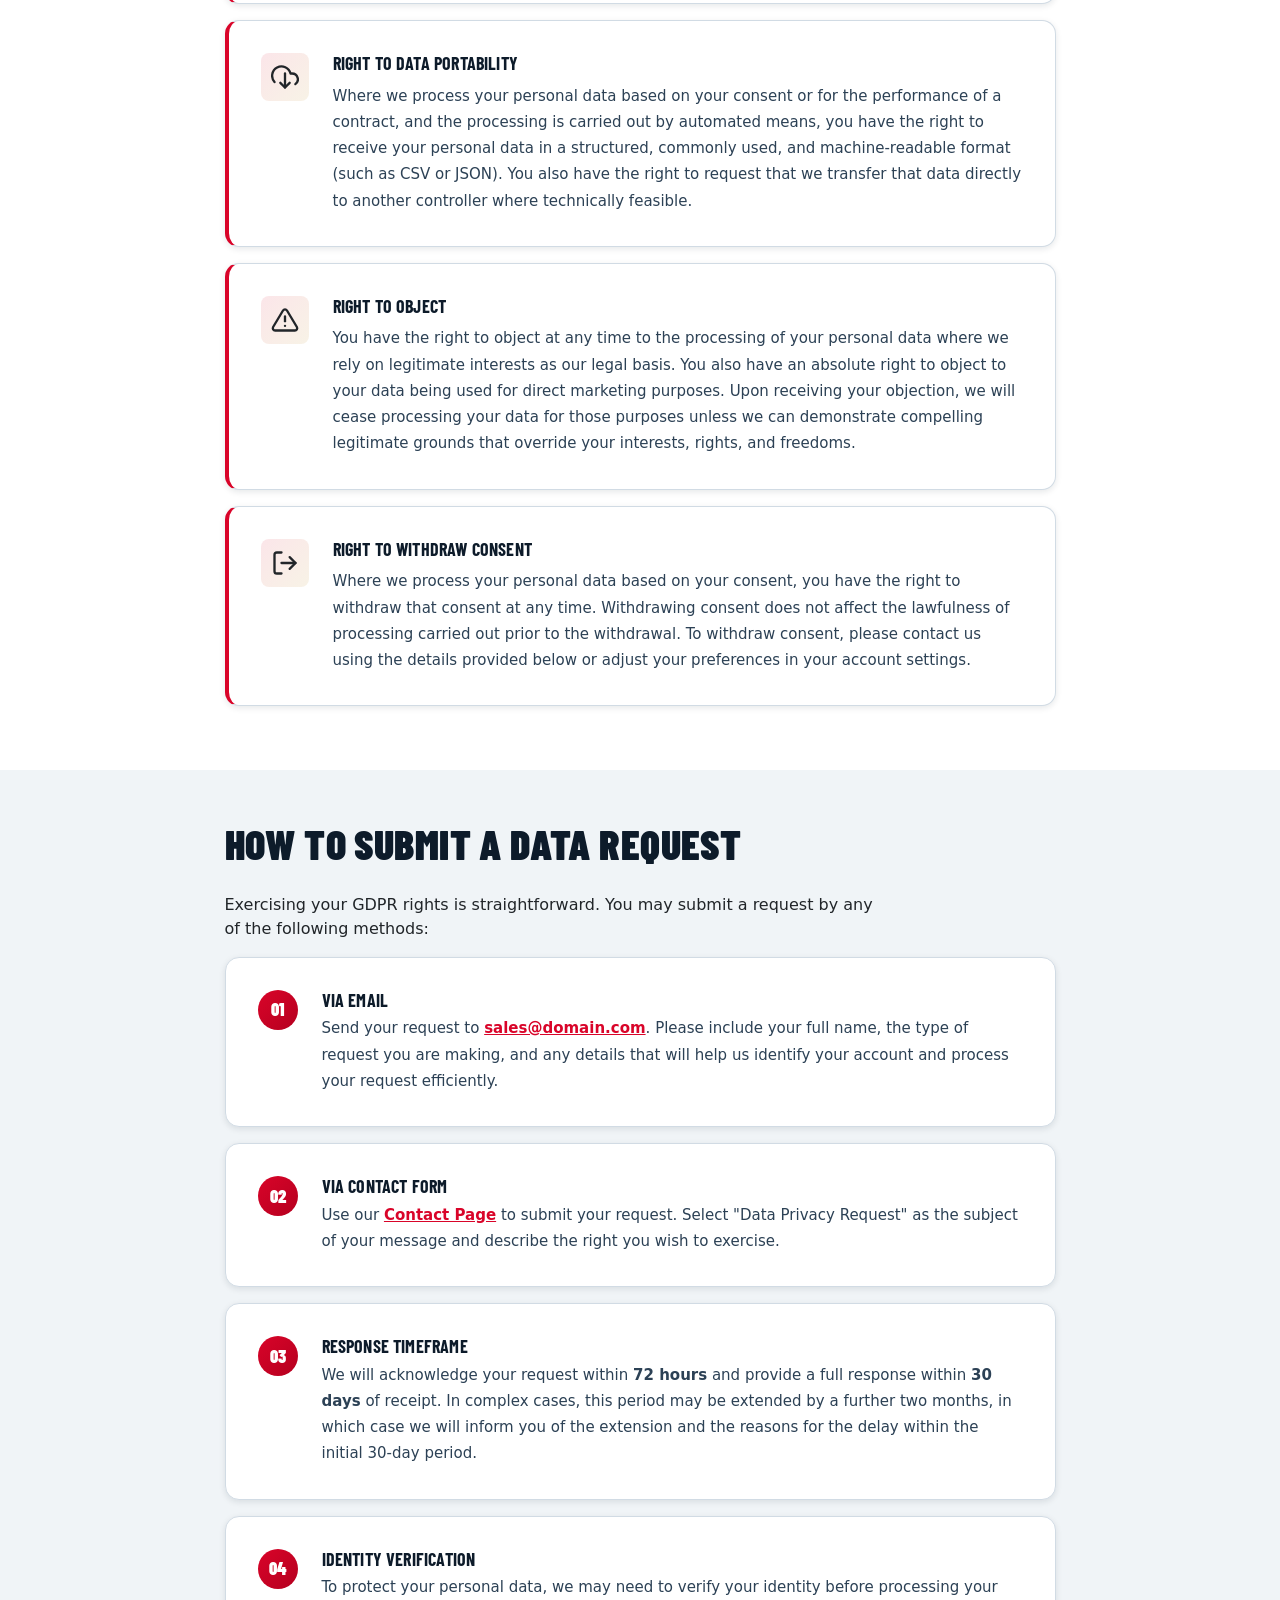
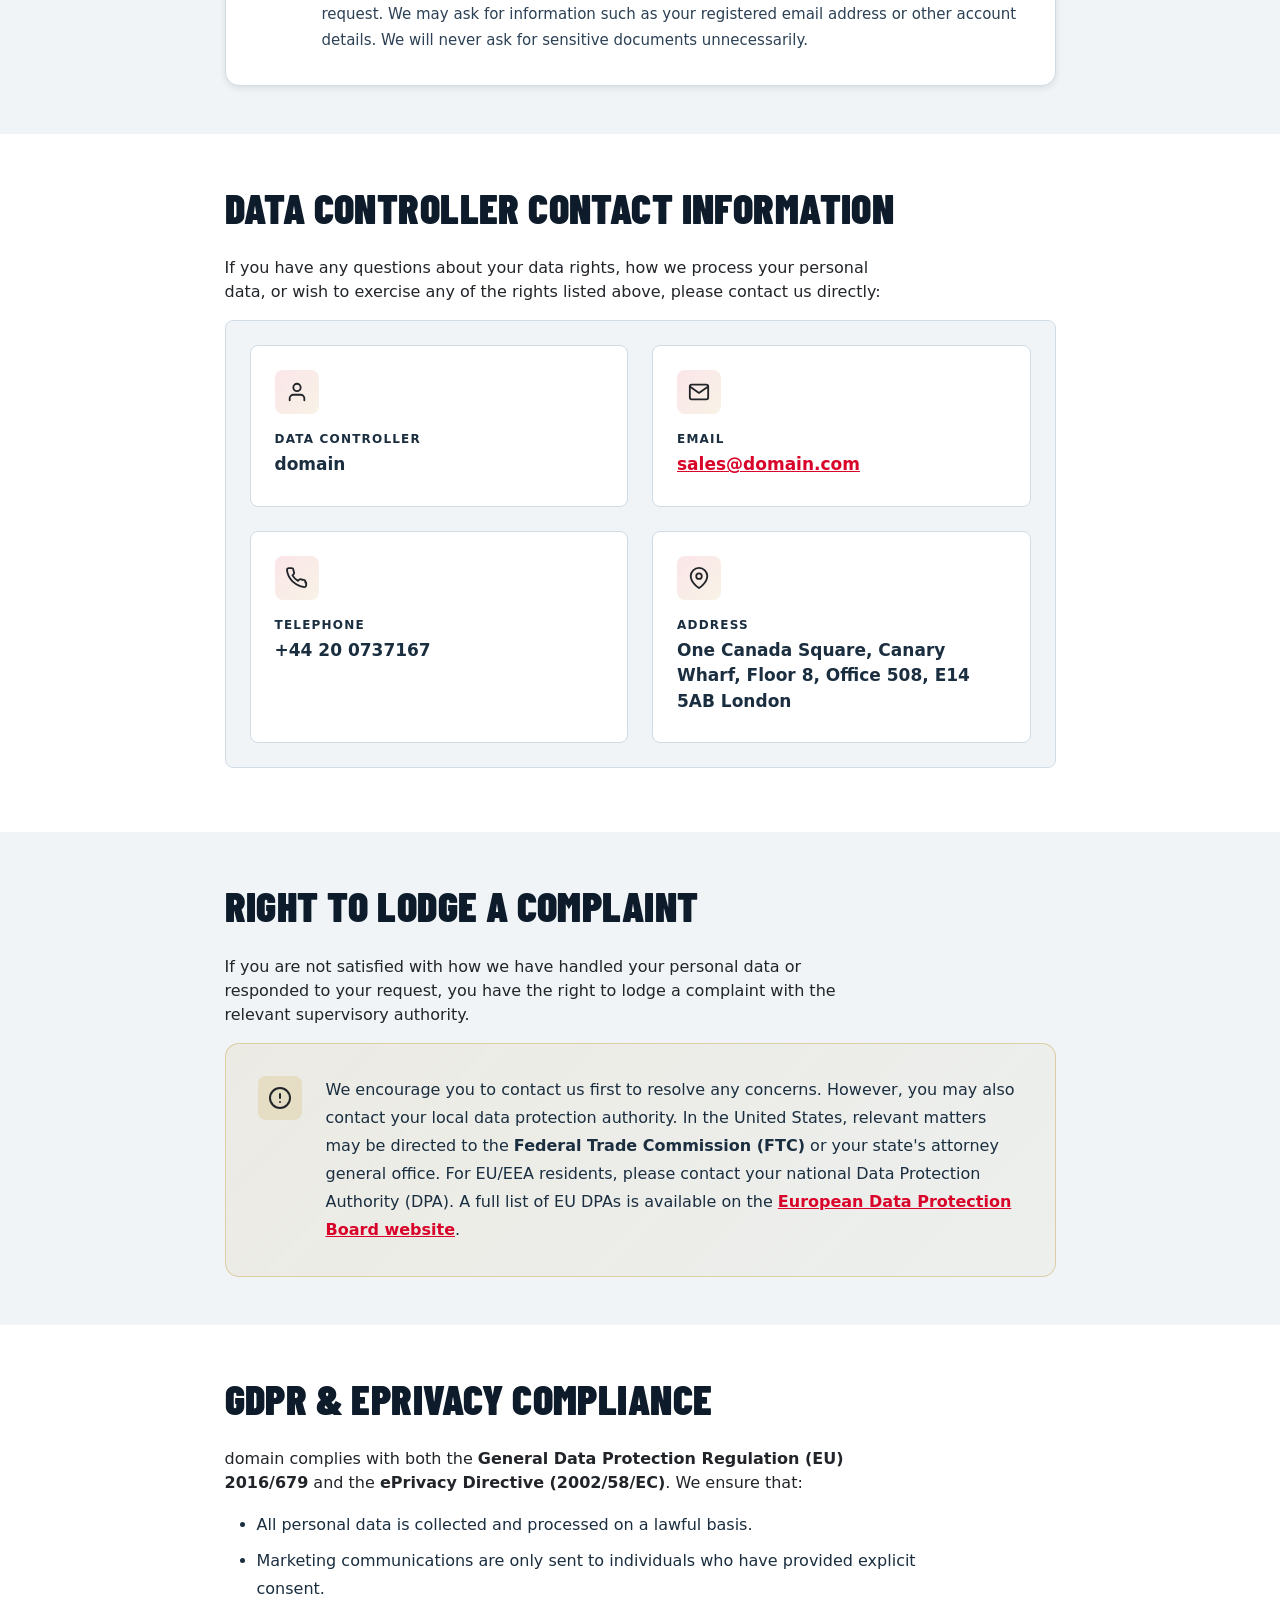
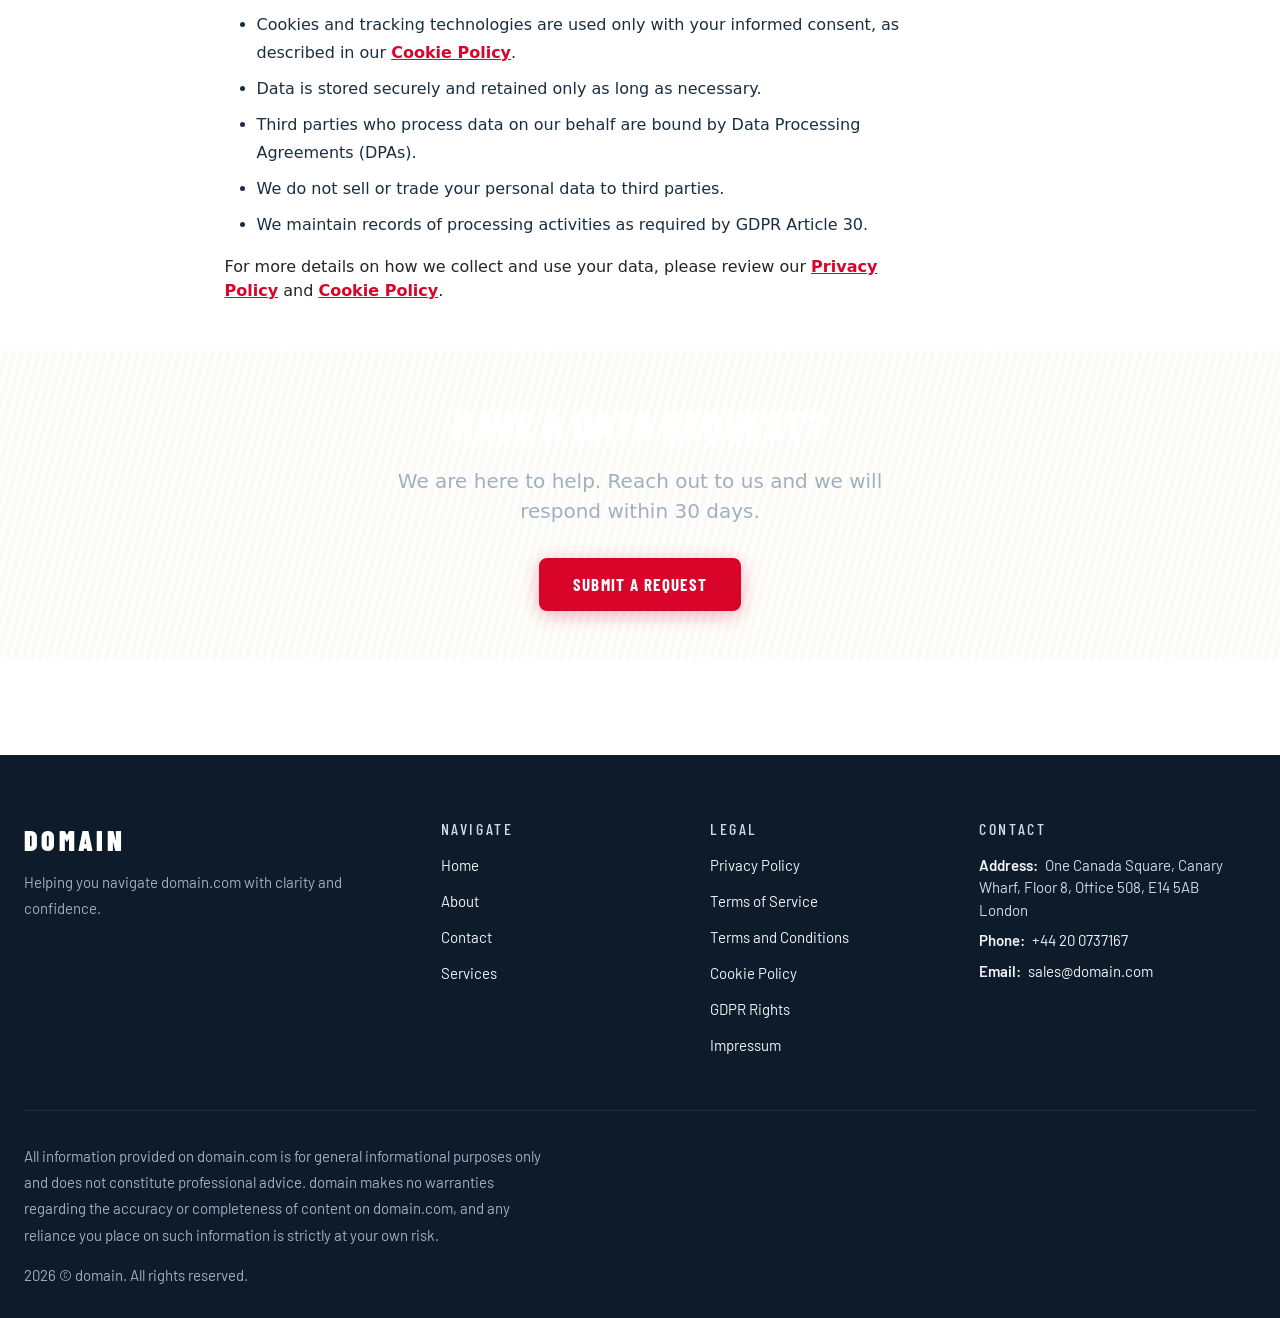
<file: gdpr-rights.html>
<!DOCTYPE html><html lang="en"><head>
<script type="application/ld+json">
{
  "@context": "https://schema.org",
  "@graph": [
    {
      "@type": "Organization",
      "@id": "https://domain.com/#org",
      "name": "domain",
      "url": "https://domain.com",
      "email": "sales@domain.com",
      "telephone": "+44 20 0737167",
      "address": {
        "@type": "PostalAddress",
        "streetAddress": "One Canada Square, Canary Wharf, Floor 8, Office 508, E14 5AB London"
      },
      "contactPoint": {
        "@type": "ContactPoint",
        "contactType": "customer support",
        "email": "sales@domain.com",
        "telephone": "+44 20 0737167"
      }
    },
    {
      "@type": "WebSite",
      "@id": "https://domain.com/#website",
      "url": "https://domain.com",
      "name": "domain",
      "publisher": {
        "@id": "https://domain.com/#org"
      }
    },
    {
      "@type": "WebPage",
      "@id": "https://domain.com/gdpr-rights.html#webpage",
      "url": "https://domain.com/gdpr-rights.html",
      "name": "GDPR Rights | domain",
      "isPartOf": {
        "@id": "https://domain.com/#website"
      },
      "about": {
        "@id": "https://domain.com/#org"
      },
      "inLanguage": "en",
      "description": "Learn about your data subject rights under GDPR, including access, rectification, erasure, and more. domain is committed to protecting your privacy."
    },
    {
      "@type": "BreadcrumbList",
      "@id": "https://domain.com/gdpr-rights.html#breadcrumbs",
      "itemListElement": [
        {
          "@type": "ListItem",
          "position": 1,
          "name": "Home",
          "item": "https://domain.com"
        },
        {
          "@type": "ListItem",
          "position": 2,
          "name": "Gdpr Rights.Html",
          "item": "https://domain.com/gdpr-rights.html"
        }
      ]
    }
  ]
}
</script>
  <meta charset="UTF-8">
  <meta name="viewport" content="width=device-width, initial-scale=1.0">
  <title>GDPR Rights | domain</title>
  <meta name="description" content="Learn about your data subject rights under GDPR, including access, rectification, erasure, and more. domain is committed to protecting your privacy.">
  <meta name="robots" content="index, follow">
  <link rel="canonical" href="https://domain.com/gdpr-rights.html">
  <meta property="og:type" content="website">
  <meta property="og:title" content="GDPR Rights | domain">
  <meta property="og:description" content="Understand your GDPR data subject rights and how to exercise them with domain.">
  <meta property="og:url" content="https://domain.com/gdpr-rights.html">
  <meta property="og:site_name" content="domain">
  <link rel="stylesheet" href="style.css">
  <link rel="icon" type="image/png" href="/favicon.png">
  <link rel="apple-touch-icon" href="/apple-touch-icon.png">
   <link rel="stylesheet" href="https://cdn.jsdelivr.net/npm/bootstrap@5.3.3/dist/css/bootstrap.min.css" integrity="sha384-QWTKZyjpPEjISv5WaRU9OFeRpok6YctnYmDr5pNlyT2bRjXh0JMhjY6hW+ALEwIH" crossorigin="anonymous">
  <link rel="stylesheet" href="https://unpkg.com/aos@2.3.4/dist/aos.css">
<link rel="stylesheet" href="./header-footer.css">
<link rel="stylesheet" href="./consent.css">
<script src="./consent.js"></script>
</head>
 <body>
<header class="dr-header" data-dr-variant="v1">
  <div class="dr-header-inner">
    <a class="dr-logo" href="./index.html" aria-label="domain">domain</a>

    <nav class="dr-nav" aria-label="Primary navigation">
      <ul class="dr-nav-list">
        <li class="dr-nav-item"><a class="dr-nav-link" href="./index.html">Home</a></li><li class="dr-nav-item"><a class="dr-nav-link" href="./about.html">About</a></li><li class="dr-nav-item"><a class="dr-nav-link" href="./contact.html">Contact</a></li><li class="dr-nav-item"><a class="dr-nav-link" href="./services.html">Services</a></li>
      </ul>
    </nav>

    <button class="dr-burger" type="button" aria-label="Toggle menu" aria-expanded="false" aria-controls="dr-mobile-menu">
      <span></span><span></span><span></span>
    </button>
  </div>
</header>
<nav class="dr-mobile-menu" id="dr-mobile-menu" aria-label="Mobile navigation">
  <ul class="dr-mobile-nav-list">
    <li class="dr-nav-item"><a class="dr-nav-link" href="./index.html">Home</a></li><li class="dr-nav-item"><a class="dr-nav-link" href="./about.html">About</a></li><li class="dr-nav-item"><a class="dr-nav-link" href="./contact.html">Contact</a></li><li class="dr-nav-item"><a class="dr-nav-link" href="./services.html">Services</a></li>
  </ul>
</nav>

  <main id="main-content" role="main">
   <section class="l-section l-section--hero-legal py-4 py-md-5" aria-labelledby="gdpr-hero-heading">
    <div class="container">
     <nav aria-label="breadcrumb" class="mb-3">
      <ol class="breadcrumb">
       <li class="breadcrumb-item"><a href="/">Home</a></li>
       <li class="breadcrumb-item active" aria-current="page">GDPR Rights</li>
      </ol>
     </nav>
     <div class="row justify-content-center">
      <div class="col-12 col-lg-9" data-aos="fade-up">
       <h1 id="gdpr-hero-heading" class="c-legal__title">Your Data Subject Rights Under GDPR</h1>
       <p class="c-legal__lead">At <strong>domain</strong>, we are fully committed to protecting your personal data and upholding your rights as defined by the General Data Protection Regulation (GDPR) and the ePrivacy Directive. This page explains the rights you have regarding your personal data and how you can exercise them.</p>
       <p class="c-legal__meta">Last Updated: <span id="last-updated-date"></span><!-- TODO: Last Updated --></p>
      </div>
     </div>
    </div>
   </section>
   <section class="l-section py-4 py-md-5" aria-labelledby="gdpr-rights-heading">
    <div class="container">
     <div class="row justify-content-center">
      <div class="col-12 col-lg-9">
       <h2 id="gdpr-rights-heading" class="c-legal__section-title" data-aos="fade-up">Your Rights Explained</h2>
       <p class="mb-4" data-aos="fade-up" data-aos-delay="50">Under GDPR, you have the following rights with respect to your personal data. We are committed to honoring each of these rights and responding to your requests in a timely manner.</p>
       <div class="c-gdpr-card" data-aos="fade-up" data-aos-delay="100">
        <div class="c-gdpr-card__icon" aria-hidden="true">
         <svg xmlns="http://www.w3.org/2000/svg" width="28" height="28" viewBox="0 0 24 24" fill="none" stroke="currentColor" stroke-width="2" stroke-linecap="round" stroke-linejoin="round" role="img" aria-label="Access icon">
          <circle cx="11" cy="11" r="8"></circle><line x1="21" y1="21" x2="16.65" y2="16.65"></line>
         </svg>
        </div>
        <div class="c-gdpr-card__body">
         <h3 class="c-gdpr-card__title">Right of Access</h3>
         <p class="c-gdpr-card__text">You have the right to request a copy of the personal data we hold about you, along with information about how we use it, where we obtained it, and who we share it with. This is sometimes called a Subject Access Request (SAR). We will provide this information free of charge within 30 days of receiving your request.</p>
        </div>
       </div>
       <div class="c-gdpr-card" data-aos="fade-up" data-aos-delay="120">
        <div class="c-gdpr-card__icon" aria-hidden="true">
         <svg xmlns="http://www.w3.org/2000/svg" width="28" height="28" viewBox="0 0 24 24" fill="none" stroke="currentColor" stroke-width="2" stroke-linecap="round" stroke-linejoin="round" role="img" aria-label="Rectification icon">
          <path d="M11 4H4a2 2 0 0 0-2 2v14a2 2 0 0 0 2 2h14a2 2 0 0 0 2-2v-7"></path><path d="M18.5 2.5a2.121 2.121 0 0 1 3 3L12 15l-4 1 1-4 9.5-9.5z"></path>
         </svg>
        </div>
        <div class="c-gdpr-card__body">
         <h3 class="c-gdpr-card__title">Right to Rectification</h3>
         <p class="c-gdpr-card__text">If any personal data we hold about you is inaccurate, incomplete, or out of date, you have the right to request that we correct or update it without undue delay. We take data accuracy seriously and will act on any rectification request promptly.</p>
        </div>
       </div>
       <div class="c-gdpr-card" data-aos="fade-up" data-aos-delay="140">
        <div class="c-gdpr-card__icon" aria-hidden="true">
         <svg xmlns="http://www.w3.org/2000/svg" width="28" height="28" viewBox="0 0 24 24" fill="none" stroke="currentColor" stroke-width="2" stroke-linecap="round" stroke-linejoin="round" role="img" aria-label="Erasure icon">
          <polyline points="3 6 5 6 21 6"></polyline><path d="M19 6l-1 14a2 2 0 0 1-2 2H8a2 2 0 0 1-2-2L5 6"></path><path d="M10 11v6"></path><path d="M14 11v6"></path><path d="M9 6V4a1 1 0 0 1 1-1h4a1 1 0 0 1 1 1v2"></path>
         </svg>
        </div>
        <div class="c-gdpr-card__body">
         <h3 class="c-gdpr-card__title">Right to Erasure (Right to Be Forgotten)</h3>
         <p class="c-gdpr-card__text">You have the right to request the deletion of your personal data when it is no longer necessary for the purposes for which it was collected, when you withdraw your consent, when you object to processing and there are no overriding legitimate grounds, or when the data has been unlawfully processed. We will fulfill erasure requests within 30 days unless we have a lawful basis to retain the data.</p>
        </div>
       </div>
       <div class="c-gdpr-card" data-aos="fade-up" data-aos-delay="160">
        <div class="c-gdpr-card__icon" aria-hidden="true">
         <svg xmlns="http://www.w3.org/2000/svg" width="28" height="28" viewBox="0 0 24 24" fill="none" stroke="currentColor" stroke-width="2" stroke-linecap="round" stroke-linejoin="round" role="img" aria-label="Restriction icon">
          <circle cx="12" cy="12" r="10"></circle><line x1="4.93" y1="4.93" x2="19.07" y2="19.07"></line>
         </svg>
        </div>
        <div class="c-gdpr-card__body">
         <h3 class="c-gdpr-card__title">Right to Restriction of Processing</h3>
         <p class="c-gdpr-card__text">You have the right to request that we restrict the processing of your personal data in certain circumstances — for example, if you contest the accuracy of the data, if processing is unlawful but you prefer restriction over erasure, or if we no longer need the data but you require it for legal claims. While processing is restricted, we will continue to store your data but will not use it without your consent.</p>
        </div>
       </div>
       <div class="c-gdpr-card" data-aos="fade-up" data-aos-delay="180">
        <div class="c-gdpr-card__icon" aria-hidden="true">
         <svg xmlns="http://www.w3.org/2000/svg" width="28" height="28" viewBox="0 0 24 24" fill="none" stroke="currentColor" stroke-width="2" stroke-linecap="round" stroke-linejoin="round" role="img" aria-label="Portability icon">
          <polyline points="8 17 12 21 16 17"></polyline><line x1="12" y1="21" x2="12" y2="9"></line><path d="M20.88 18.09A5 5 0 0 0 18 9h-1.26A8 8 0 1 0 3 16.29"></path>
         </svg>
        </div>
        <div class="c-gdpr-card__body">
         <h3 class="c-gdpr-card__title">Right to Data Portability</h3>
         <p class="c-gdpr-card__text">Where we process your personal data based on your consent or for the performance of a contract, and the processing is carried out by automated means, you have the right to receive your personal data in a structured, commonly used, and machine-readable format (such as CSV or JSON). You also have the right to request that we transfer that data directly to another controller where technically feasible.</p>
        </div>
       </div>
       <div class="c-gdpr-card" data-aos="fade-up" data-aos-delay="200">
        <div class="c-gdpr-card__icon" aria-hidden="true">
         <svg xmlns="http://www.w3.org/2000/svg" width="28" height="28" viewBox="0 0 24 24" fill="none" stroke="currentColor" stroke-width="2" stroke-linecap="round" stroke-linejoin="round" role="img" aria-label="Objection icon">
          <path d="M10.29 3.86L1.82 18a2 2 0 0 0 1.71 3h16.94a2 2 0 0 0 1.71-3L13.71 3.86a2 2 0 0 0-3.42 0z"></path><line x1="12" y1="9" x2="12" y2="13"></line><line x1="12" y1="17" x2="12.01" y2="17"></line>
         </svg>
        </div>
        <div class="c-gdpr-card__body">
         <h3 class="c-gdpr-card__title">Right to Object</h3>
         <p class="c-gdpr-card__text">You have the right to object at any time to the processing of your personal data where we rely on legitimate interests as our legal basis. You also have an absolute right to object to your data being used for direct marketing purposes. Upon receiving your objection, we will cease processing your data for those purposes unless we can demonstrate compelling legitimate grounds that override your interests, rights, and freedoms.</p>
        </div>
       </div>
       <div class="c-gdpr-card" data-aos="fade-up" data-aos-delay="220">
        <div class="c-gdpr-card__icon" aria-hidden="true">
         <svg xmlns="http://www.w3.org/2000/svg" width="28" height="28" viewBox="0 0 24 24" fill="none" stroke="currentColor" stroke-width="2" stroke-linecap="round" stroke-linejoin="round" role="img" aria-label="Withdrawal icon">
          <path d="M9 21H5a2 2 0 0 1-2-2V5a2 2 0 0 1 2-2h4"></path><polyline points="16 17 21 12 16 7"></polyline><line x1="21" y1="12" x2="9" y2="12"></line>
         </svg>
        </div>
        <div class="c-gdpr-card__body">
         <h3 class="c-gdpr-card__title">Right to Withdraw Consent</h3>
         <p class="c-gdpr-card__text">Where we process your personal data based on your consent, you have the right to withdraw that consent at any time. Withdrawing consent does not affect the lawfulness of processing carried out prior to the withdrawal. To withdraw consent, please contact us using the details provided below or adjust your preferences in your account settings.</p>
        </div>
       </div>
      </div>
     </div>
    </div>
   </section>
   <section class="l-section l-section--alt py-4 py-md-5" aria-labelledby="how-to-request-heading">
    <div class="container">
     <div class="row justify-content-center">
      <div class="col-12 col-lg-9">
       <h2 id="how-to-request-heading" class="c-legal__section-title" data-aos="fade-up">How to Submit a Data Request</h2>
       <p data-aos="fade-up" data-aos-delay="50">Exercising your GDPR rights is straightforward. You may submit a request by any of the following methods:</p>
       <div class="c-request-steps" data-aos="fade-up" data-aos-delay="100">
        <div class="c-request-step">
         <div class="c-request-step__number" aria-hidden="true">01</div>
         <div class="c-request-step__content">
          <h3 class="c-request-step__title">Via Email</h3>
          <p class="c-request-step__text">Send your request to <a href="mailto:sales@domain.com" class="c-link">sales@domain.com</a>. Please include your full name, the type of request you are making, and any details that will help us identify your account and process your request efficiently.</p>
         </div>
        </div>
        <div class="c-request-step">
         <div class="c-request-step__number" aria-hidden="true">02</div>
         <div class="c-request-step__content">
          <h3 class="c-request-step__title">Via Contact Form</h3>
          <p class="c-request-step__text">Use our <a href="contact.html" class="c-link">Contact Page</a> to submit your request. Select "Data Privacy Request" as the subject of your message and describe the right you wish to exercise.</p>
         </div>
        </div>
        <div class="c-request-step">
         <div class="c-request-step__number" aria-hidden="true">03</div>
         <div class="c-request-step__content">
          <h3 class="c-request-step__title">Response Timeframe</h3>
          <p class="c-request-step__text">We will acknowledge your request within <strong>72 hours</strong> and provide a full response within <strong>30 days</strong> of receipt. In complex cases, this period may be extended by a further two months, in which case we will inform you of the extension and the reasons for the delay within the initial 30-day period.</p>
         </div>
        </div>
        <div class="c-request-step">
         <div class="c-request-step__number" aria-hidden="true">04</div>
         <div class="c-request-step__content">
          <h3 class="c-request-step__title">Identity Verification</h3>
          <p class="c-request-step__text">To protect your personal data, we may need to verify your identity before processing your request. We may ask for information such as your registered email address or other account details. We will never ask for sensitive documents unnecessarily.</p>
         </div>
        </div>
       </div>
      </div>
     </div>
    </div>
   </section>
   <section class="l-section py-4 py-md-5" aria-labelledby="contact-dpo-heading">
    <div class="container">
     <div class="row justify-content-center">
      <div class="col-12 col-lg-9">
       <h2 id="contact-dpo-heading" class="c-legal__section-title" data-aos="fade-up">Data Controller Contact Information</h2>
       <p data-aos="fade-up" data-aos-delay="50">If you have any questions about your data rights, how we process your personal data, or wish to exercise any of the rights listed above, please contact us directly:</p>
       <div class="c-contact-block" data-aos="fade-up" data-aos-delay="100">
        <div class="row g-4">
         <div class="col-12 col-md-6">
          <div class="c-contact-item">
           <div class="c-contact-item__icon" aria-hidden="true">
            <svg xmlns="http://www.w3.org/2000/svg" width="22" height="22" viewBox="0 0 24 24" fill="none" stroke="currentColor" stroke-width="2" stroke-linecap="round" stroke-linejoin="round">
             <path d="M20 21v-2a4 4 0 0 0-4-4H8a4 4 0 0 0-4 4v2"></path><circle cx="12" cy="7" r="4"></circle>
            </svg>
           </div>
           <div>
            <p class="c-contact-item__label">Data Controller</p>
            <p class="c-contact-item__value">domain</p>
           </div>
          </div>
         </div>
         <div class="col-12 col-md-6">
          <div class="c-contact-item">
           <div class="c-contact-item__icon" aria-hidden="true">
            <svg xmlns="http://www.w3.org/2000/svg" width="22" height="22" viewBox="0 0 24 24" fill="none" stroke="currentColor" stroke-width="2" stroke-linecap="round" stroke-linejoin="round">
             <path d="M4 4h16c1.1 0 2 .9 2 2v12c0 1.1-.9 2-2 2H4c-1.1 0-2-.9-2-2V6c0-1.1.9-2 2-2z"></path><polyline points="22,6 12,13 2,6"></polyline>
            </svg>
           </div>
           <div>
            <p class="c-contact-item__label">Email</p>
            <p class="c-contact-item__value"><a href="mailto:sales@domain.com" class="c-link">sales@domain.com</a></p>
           </div>
          </div>
         </div>
         <div class="col-12 col-md-6">
          <div class="c-contact-item">
           <div class="c-contact-item__icon" aria-hidden="true">
            <svg xmlns="http://www.w3.org/2000/svg" width="22" height="22" viewBox="0 0 24 24" fill="none" stroke="currentColor" stroke-width="2" stroke-linecap="round" stroke-linejoin="round">
             <path d="M22 16.92v3a2 2 0 0 1-2.18 2 19.79 19.79 0 0 1-8.63-3.07A19.5 19.5 0 0 1 4.15 12 19.79 19.79 0 0 1 1.08 3.4 2 2 0 0 1 3.05 1.22h3a2 2 0 0 1 2 1.72c.127.96.361 1.903.7 2.81a2 2 0 0 1-.45 2.11L7.09 9.13a16 16 0 0 0 6 6l1.27-1.27a2 2 0 0 1 2.11-.45c.907.339 1.85.573 2.81.7A2 2 0 0 1 21 16.92z"></path>
            </svg>
           </div>
           <div>
            <p class="c-contact-item__label">Telephone</p>
            <p class="c-contact-item__value">+44 20 0737167</p>
           </div>
          </div>
         </div>
         <div class="col-12 col-md-6">
          <div class="c-contact-item">
           <div class="c-contact-item__icon" aria-hidden="true">
            <svg xmlns="http://www.w3.org/2000/svg" width="22" height="22" viewBox="0 0 24 24" fill="none" stroke="currentColor" stroke-width="2" stroke-linecap="round" stroke-linejoin="round">
             <path d="M21 10c0 7-9 13-9 13s-9-6-9-13a9 9 0 0 1 18 0z"></path><circle cx="12" cy="10" r="3"></circle>
            </svg>
           </div>
           <div>
            <p class="c-contact-item__label">Address</p>
            <p class="c-contact-item__value">One Canada Square, Canary Wharf, Floor 8, Office 508, E14 5AB London</p>
           </div>
          </div>
         </div>
        </div>
       </div>
      </div>
     </div>
    </div>
   </section>
   <section class="l-section l-section--alt py-4 py-md-5" aria-labelledby="supervisory-authority-heading">
    <div class="container">
     <div class="row justify-content-center">
      <div class="col-12 col-lg-9">
       <h2 id="supervisory-authority-heading" class="c-legal__section-title" data-aos="fade-up">Right to Lodge a Complaint</h2>
       <p data-aos="fade-up" data-aos-delay="50">If you are not satisfied with how we have handled your personal data or responded to your request, you have the right to lodge a complaint with the relevant supervisory authority.</p>
       <div class="c-alert-box" role="note" aria-label="Supervisory authority information" data-aos="fade-up" data-aos-delay="100">
        <div class="c-alert-box__icon" aria-hidden="true">
         <svg xmlns="http://www.w3.org/2000/svg" width="24" height="24" viewBox="0 0 24 24" fill="none" stroke="currentColor" stroke-width="2" stroke-linecap="round" stroke-linejoin="round">
          <circle cx="12" cy="12" r="10"></circle><line x1="12" y1="8" x2="12" y2="12"></line><line x1="12" y1="16" x2="12.01" y2="16"></line>
         </svg>
        </div>
        <div class="c-alert-box__content">
         <p class="c-alert-box__text">We encourage you to contact us first to resolve any concerns. However, you may also contact your local data protection authority. In the United States, relevant matters may be directed to the <strong>Federal Trade Commission (FTC)</strong> or your state's attorney general office. For EU/EEA residents, please contact your national Data Protection Authority (DPA). A full list of EU DPAs is available on the <a href="https://edpb.europa.eu/about-edpb/about-edpb/members_en" target="_blank" rel="noopener noreferrer" class="c-link">European Data Protection Board website</a>.</p>
        </div>
       </div>
      </div>
     </div>
    </div>
   </section>
   <section class="l-section py-4 py-md-5" aria-labelledby="eprivacy-heading">
    <div class="container">
     <div class="row justify-content-center">
      <div class="col-12 col-lg-9">
       <h2 id="eprivacy-heading" class="c-legal__section-title" data-aos="fade-up">GDPR &amp; ePrivacy Compliance</h2>
       <p data-aos="fade-up" data-aos-delay="50">domain complies with both the <strong>General Data Protection Regulation (EU) 2016/679</strong> and the <strong>ePrivacy Directive (2002/58/EC)</strong>. We ensure that:</p>
       <ul class="c-legal__list" data-aos="fade-up" data-aos-delay="100">
        <li>All personal data is collected and processed on a lawful basis.</li>
        <li>Marketing communications are only sent to individuals who have provided explicit consent.</li>
        <li>Cookies and tracking technologies are used only with your informed consent, as described in our <a href="cookie_policy.html" class="c-link">Cookie Policy</a>.</li>
        <li>Data is stored securely and retained only as long as necessary.</li>
        <li>Third parties who process data on our behalf are bound by Data Processing Agreements (DPAs).</li>
        <li>We do not sell or trade your personal data to third parties.</li>
        <li>We maintain records of processing activities as required by GDPR Article 30.</li>
       </ul>
       <p class="mt-3" data-aos="fade-up" data-aos-delay="120">For more details on how we collect and use your data, please review our <a href="privacy.html" class="c-link">Privacy Policy</a> and <a href="cookie_policy.html" class="c-link">Cookie Policy</a>.</p>
      </div>
     </div>
    </div>
   </section>
   <section class="l-section l-section--cta py-4 py-md-5" aria-labelledby="gdpr-cta-heading">
    <div class="container">
     <div class="row justify-content-center text-center">
      <div class="col-12 col-md-8 col-lg-6" data-aos="fade-up">
       <h2 id="gdpr-cta-heading" class="c-cta__title">Have a Data Request?</h2>
       <p class="c-cta__text">We are here to help. Reach out to us and we will respond within 30 days.</p>
       <a href="contact.html" class="c-button c-button--primary">Submit a Request</a>
      </div>
     </div>
    </div>
   </section>
  </main>
  <footer class="dr-footer" aria-label="Site footer">
  <div class="dr-footer-inner">
    <div class="dr-footer-top">
      <div class="dr-footer-brand-block">
        <div class="dr-footer-logo" aria-label="domain">domain</div>
        <p class="dr-footer-tagline">Helping you navigate domain.com with clarity and confidence.</p>
      </div>
      <nav class="dr-footer-nav" aria-label="Footer navigation">
        <h2 class="dr-footer-heading">Navigate</h2>
        <ul class="dr-footer-nav-list">
          <li class="dr-footer-nav-item"><a href="./index.html" class="dr-footer-link">Home</a></li>
          <li class="dr-footer-nav-item"><a href="./about.html" class="dr-footer-link">About</a></li>
          <li class="dr-footer-nav-item"><a href="./contact.html" class="dr-footer-link">Contact</a></li>
          <li class="dr-footer-nav-item"><a href="./services.html" class="dr-footer-link">Services</a></li>
        </ul>
      </nav>
      <nav class="dr-footer-legal" aria-label="Legal navigation">
        <h2 class="dr-footer-heading">Legal</h2>
        <ul class="dr-footer-legal-list">
          <li class="dr-footer-legal-item"><a href="./privacy.html" class="dr-footer-link">Privacy Policy</a></li>
          <li class="dr-footer-legal-item"><a href="./terms_of_services.html" class="dr-footer-link">Terms of Service</a></li>
          <li class="dr-footer-legal-item"><a href="./terms_and_conditions.html" class="dr-footer-link">Terms and Conditions</a></li>
          <li class="dr-footer-legal-item"><a href="./cookie_policy.html" class="dr-footer-link">Cookie Policy</a></li>
          <li class="dr-footer-legal-item"><a href="./gdpr-rights.html" class="dr-footer-link">GDPR Rights</a></li>
          <li class="dr-footer-legal-item"><a href="./impressum.html" class="dr-footer-link">Impressum</a></li>
        </ul>
      </nav>
      <div class="dr-footer-contact" aria-label="Contact information">
        <h2 class="dr-footer-heading">Contact</h2>
        <div class="dr-footer-contact-block">
          <p class="dr-footer-contact-item dr-footer-contact-address"><span class="dr-footer-contact-label">Address:</span> One Canada Square, Canary Wharf, Floor 8, Office 508, E14 5AB London</p>
          <p class="dr-footer-contact-item"><span class="dr-footer-contact-label">Phone:</span> <a href="tel:+44 20 0737167" class="dr-footer-link">+44 20 0737167</a></p>
          <p class="dr-footer-contact-item"><span class="dr-footer-contact-label">Email:</span> <a href="mailto:sales@domain.com" class="dr-footer-link">sales@domain.com</a></p>
        </div>
      </div>
    </div>
    <div class="dr-footer-bottom">
      <p class="dr-footer-disclaimer">All information provided on domain.com is for general informational purposes only and does not constitute professional advice. domain makes no warranties regarding the accuracy or completeness of content on domain.com, and any reliance you place on such information is strictly at your own risk.</p>
      <div class="dr-footer-meta-row">
        <p class="dr-footer-meta"><span class="dr-year"></span> © domain. All rights reserved.</p>
      </div>
    </div>
  </div>
</footer>
  
 
  
  

<script src="script.js" defer=""></script>
<script src="https://unpkg.com/aos@2.3.4/dist/aos.js"></script>
<script>
if (typeof AOS !== "undefined" && !window.__AOS_INITIALIZED__) {
  AOS.init({ once: true, duration: 700, easing: "ease-out-cubic" });
  window.__AOS_INITIALIZED__ = true;
}
</script>
<script src="./header-footer.js"></script>
</body></html>
</file>
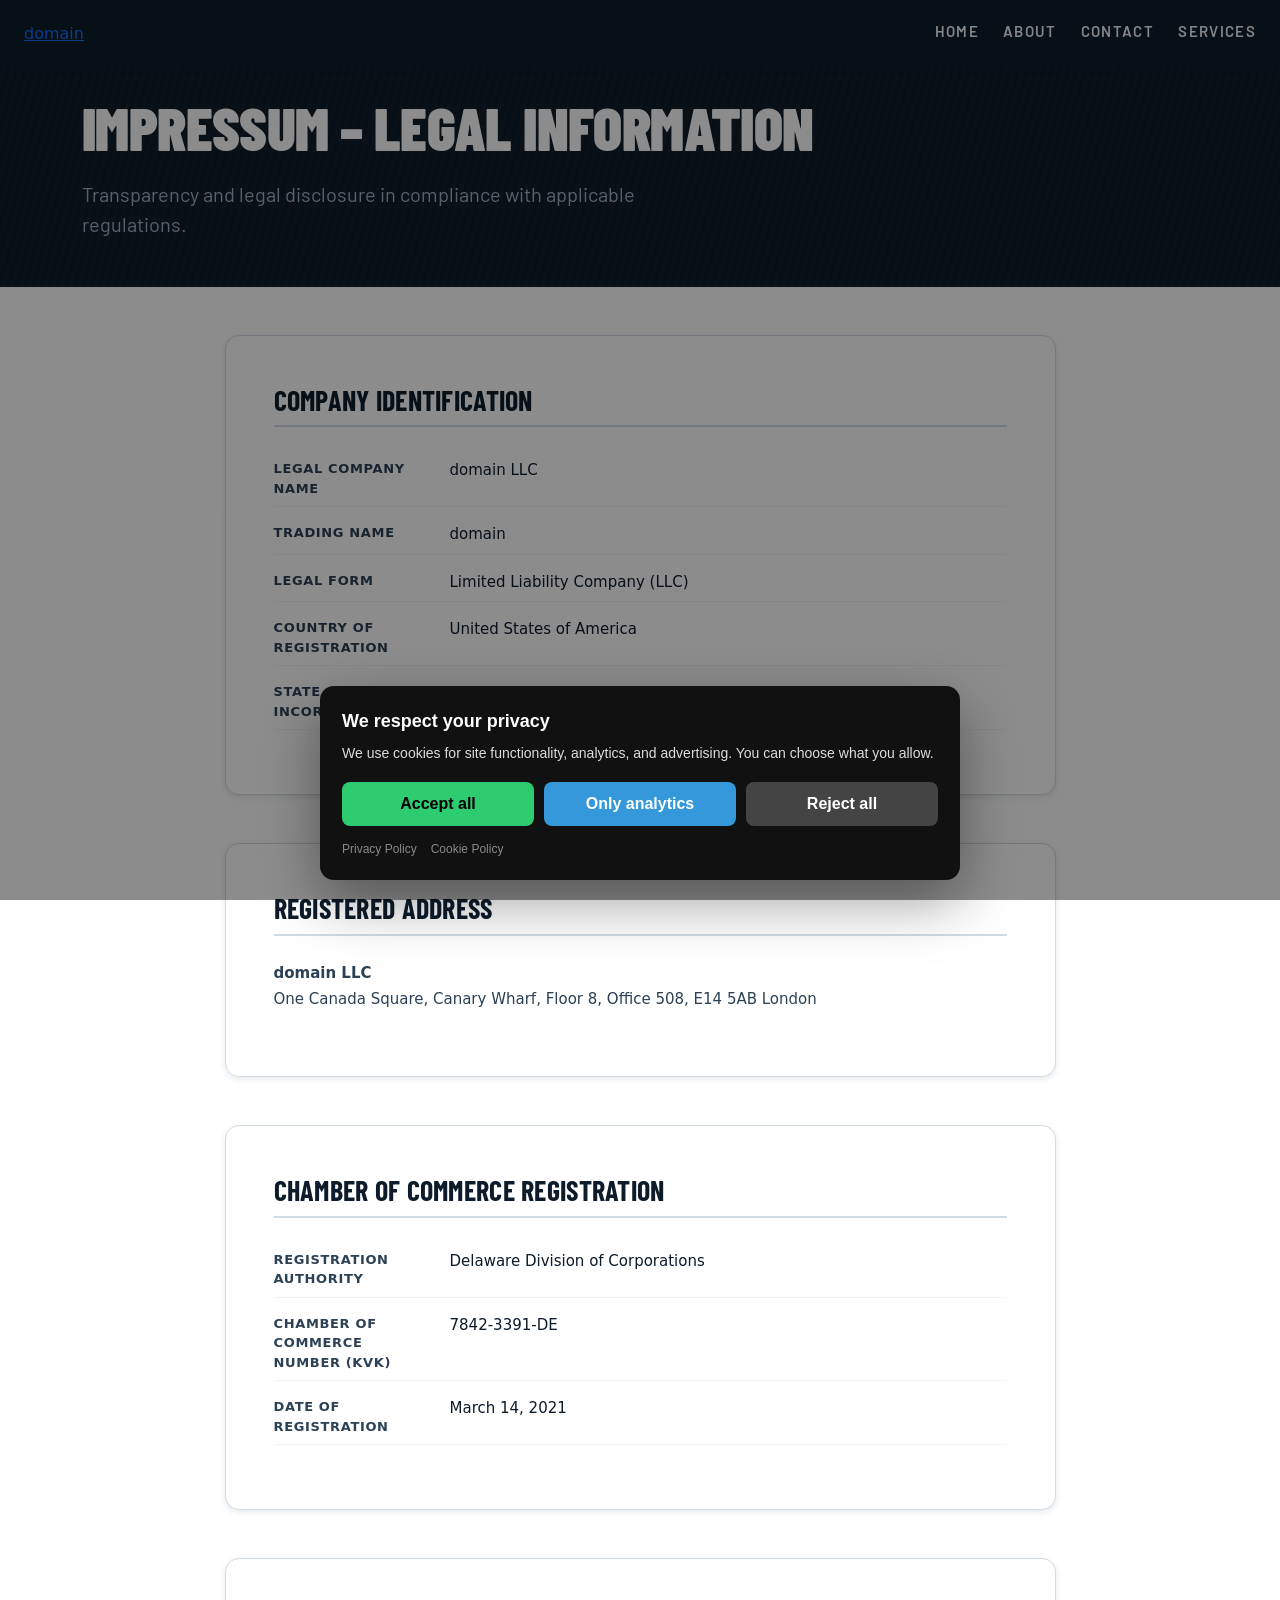
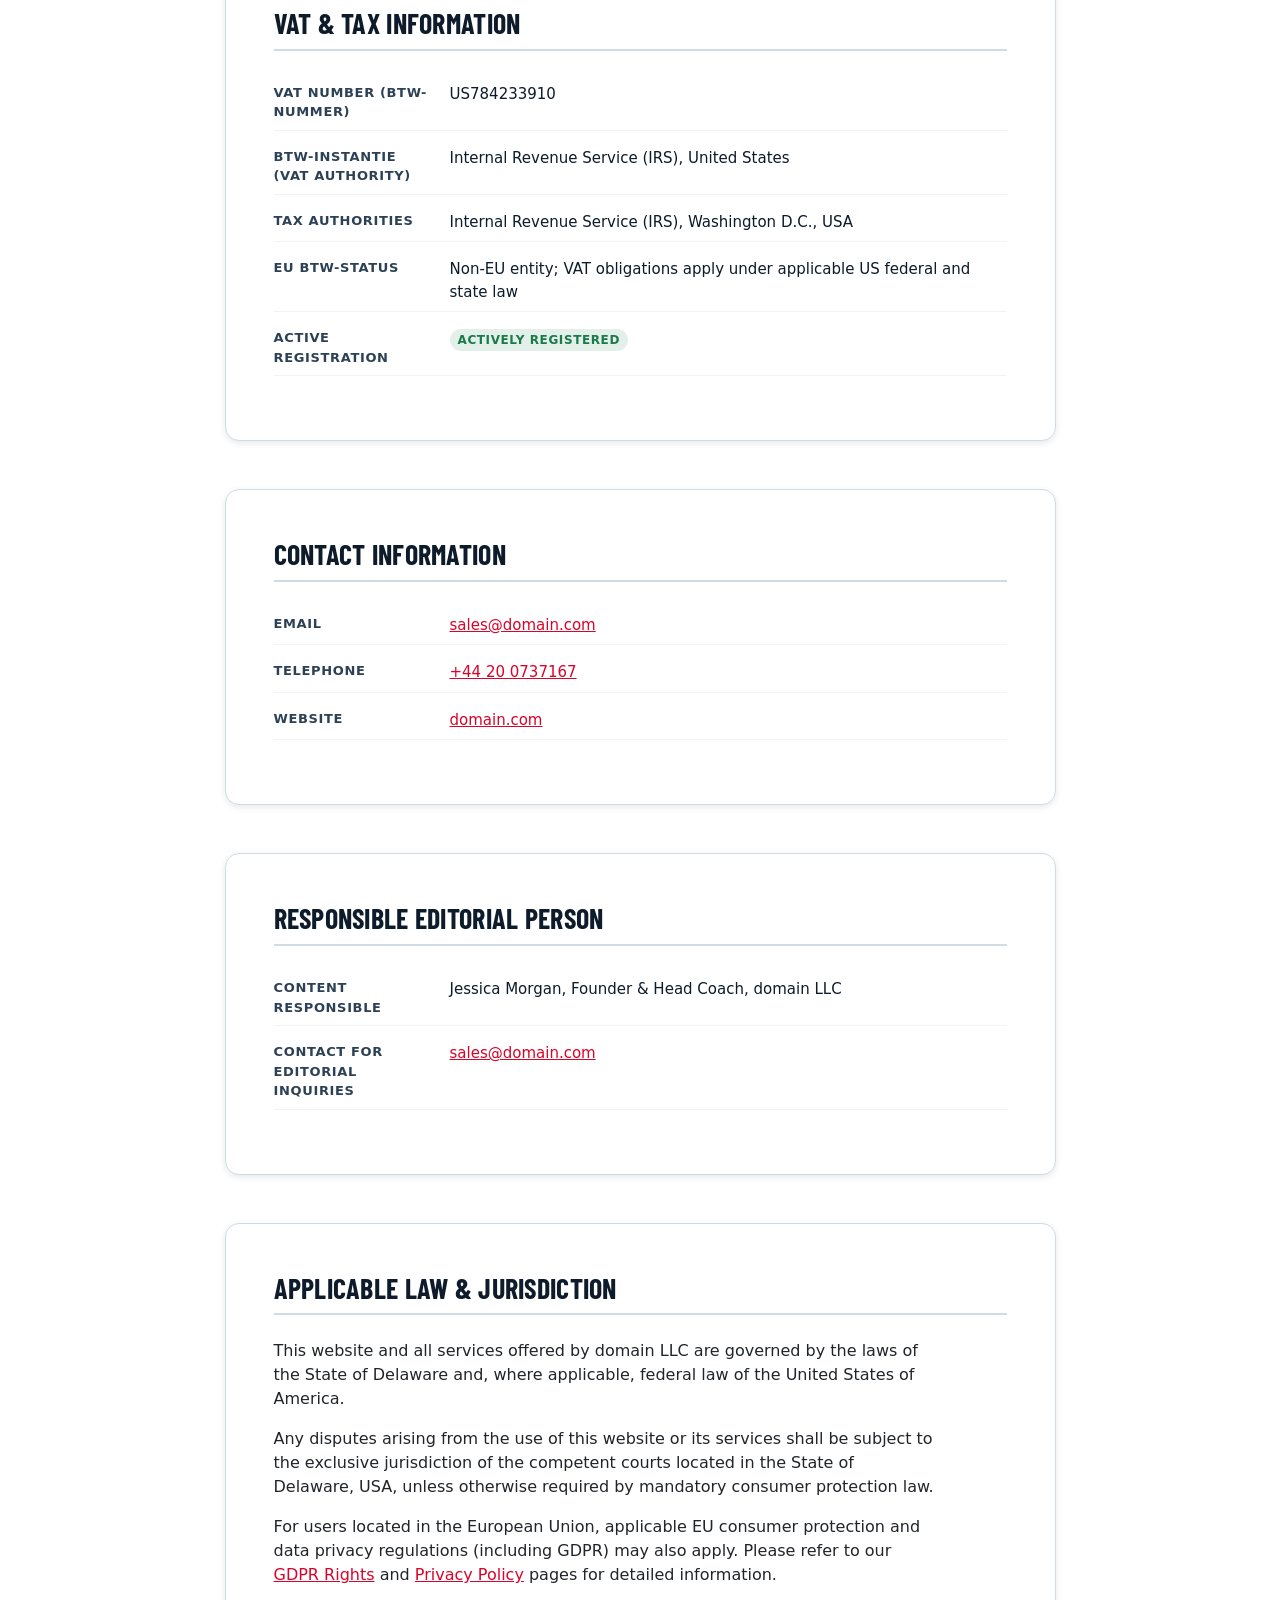
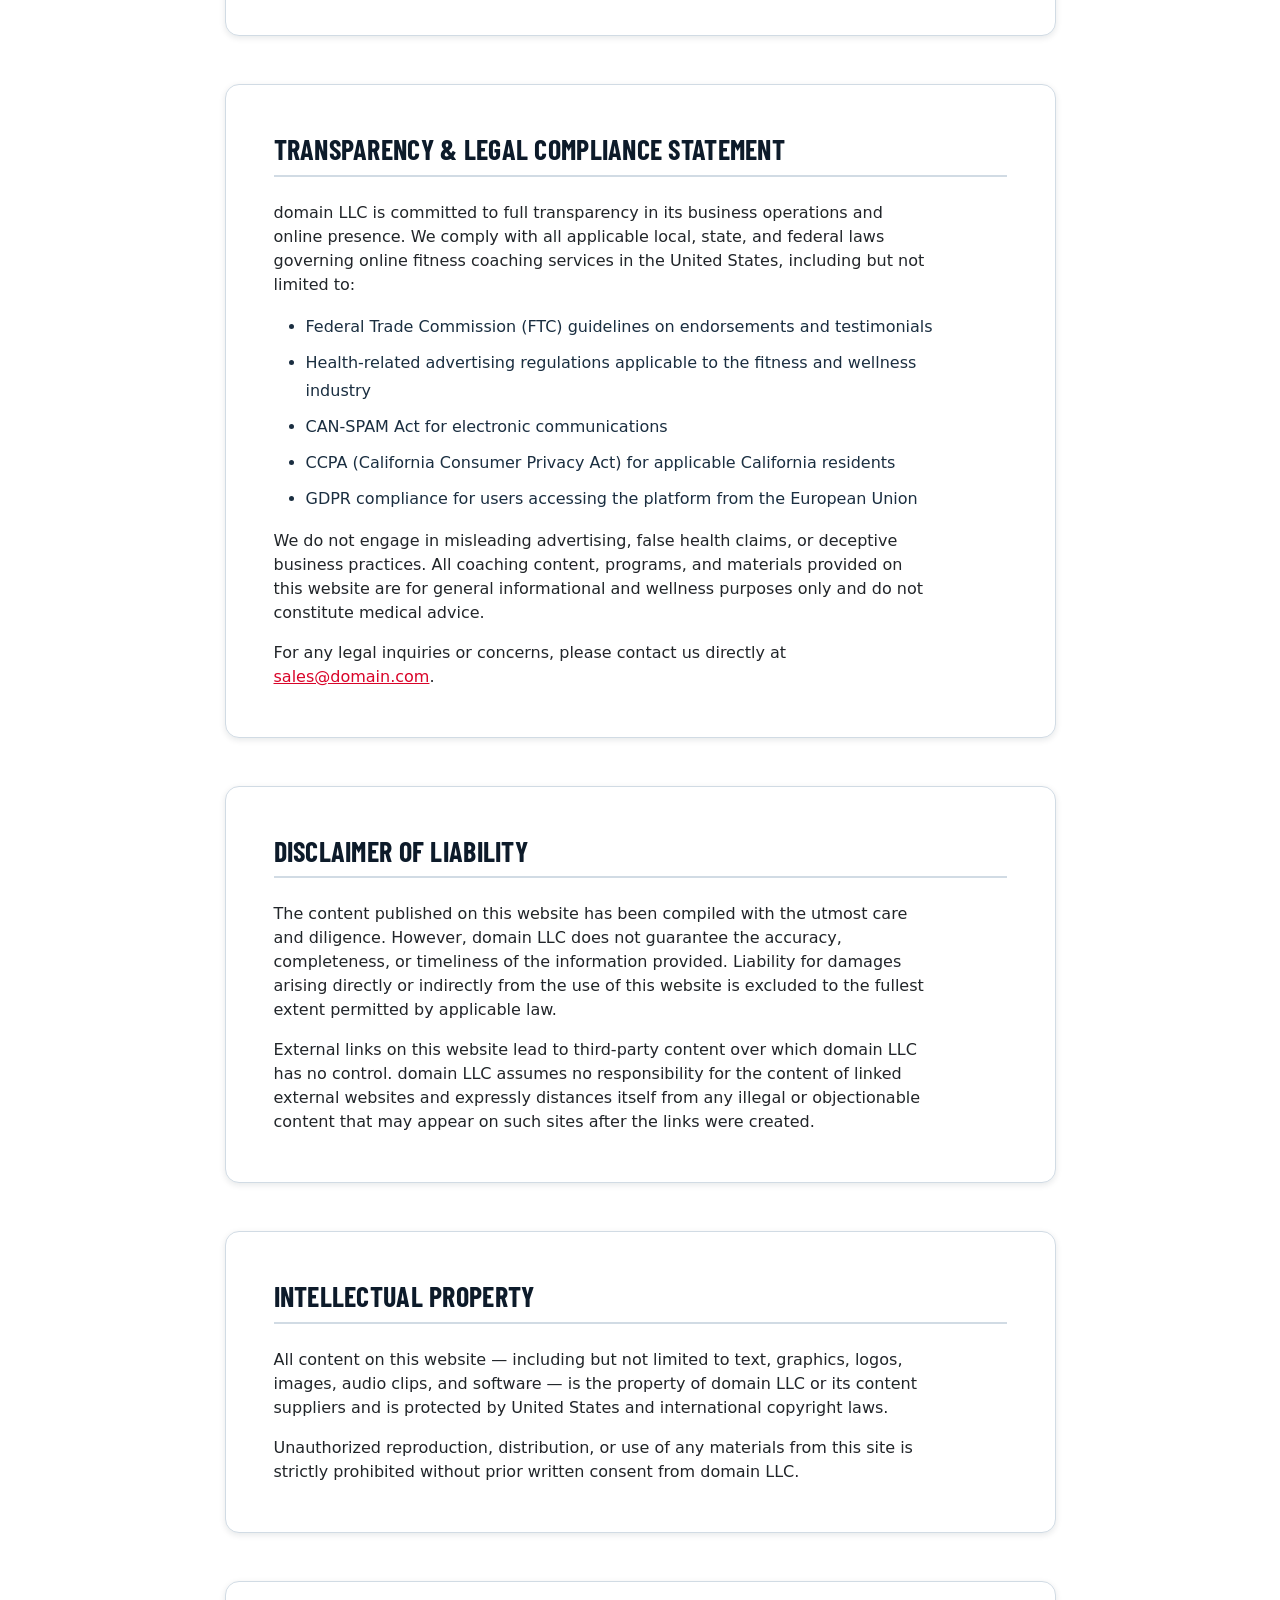
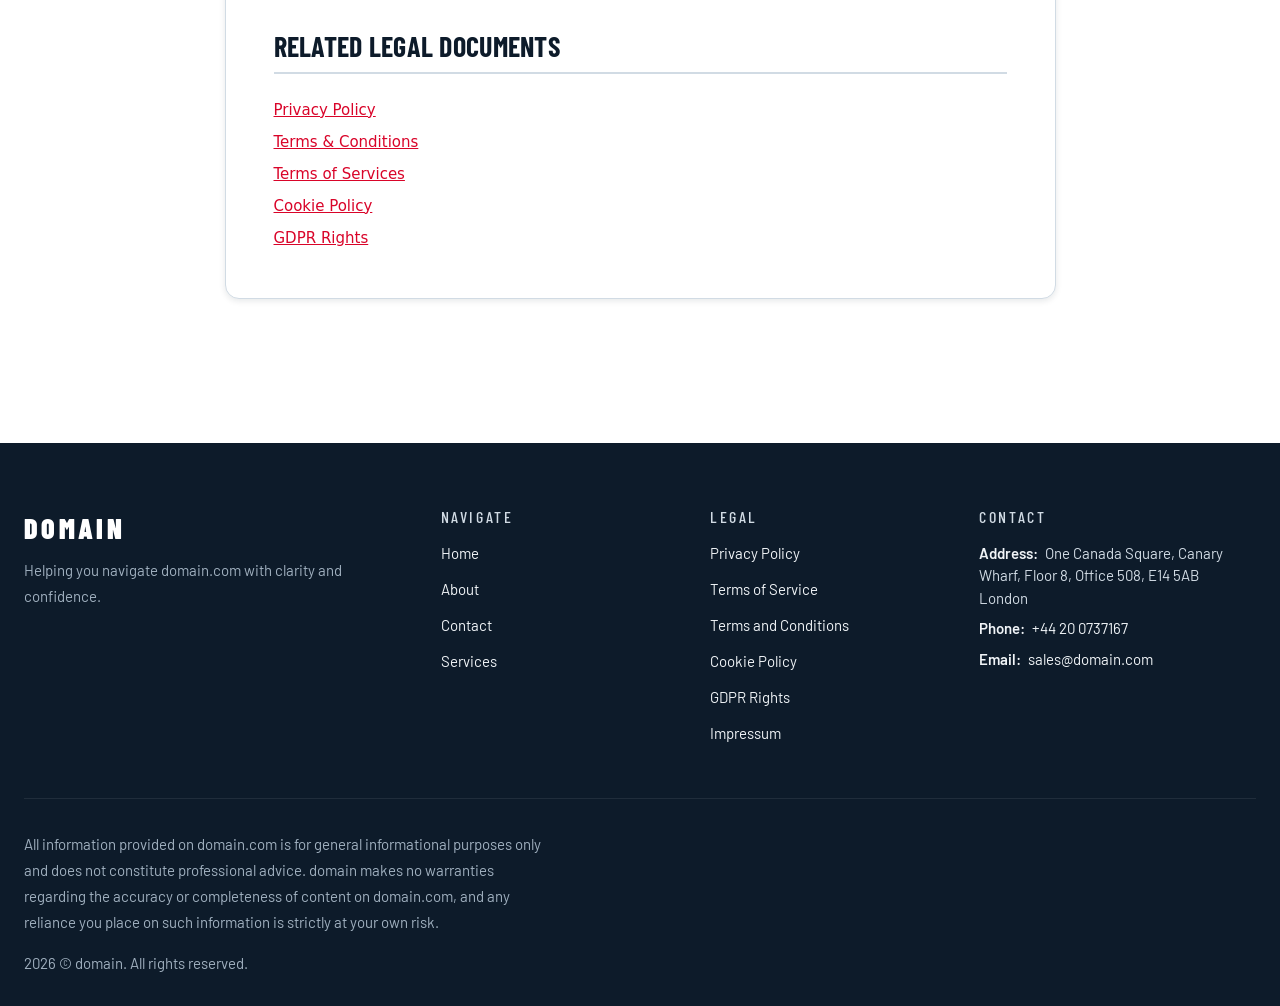
<file: impressum.html>
<!DOCTYPE html><html lang="en"><head>
<script type="application/ld+json">
{
  "@context": "https://schema.org",
  "@graph": [
    {
      "@type": "Organization",
      "@id": "https://domain.com/#org",
      "name": "domain",
      "url": "https://domain.com",
      "email": "sales@domain.com",
      "telephone": "+44 20 0737167",
      "address": {
        "@type": "PostalAddress",
        "streetAddress": "One Canada Square, Canary Wharf, Floor 8, Office 508, E14 5AB London"
      },
      "contactPoint": {
        "@type": "ContactPoint",
        "contactType": "customer support",
        "email": "sales@domain.com",
        "telephone": "+44 20 0737167"
      }
    },
    {
      "@type": "WebSite",
      "@id": "https://domain.com/#website",
      "url": "https://domain.com",
      "name": "domain",
      "publisher": {
        "@id": "https://domain.com/#org"
      }
    },
    {
      "@type": "WebPage",
      "@id": "https://domain.com/impressum.html#webpage",
      "url": "https://domain.com/impressum.html",
      "name": "Impressum – Legal Information | domain",
      "isPartOf": {
        "@id": "https://domain.com/#website"
      },
      "about": {
        "@id": "https://domain.com/#org"
      },
      "inLanguage": "en",
      "description": "Legal information and impressum for domain. Company registration, VAT details, contact data, and applicable law disclosures."
    },
    {
      "@type": "BreadcrumbList",
      "@id": "https://domain.com/impressum.html#breadcrumbs",
      "itemListElement": [
        {
          "@type": "ListItem",
          "position": 1,
          "name": "Home",
          "item": "https://domain.com"
        },
        {
          "@type": "ListItem",
          "position": 2,
          "name": "Impressum.Html",
          "item": "https://domain.com/impressum.html"
        }
      ]
    }
  ]
}
</script>
  <meta charset="UTF-8">
  <meta name="viewport" content="width=device-width, initial-scale=1.0">
  <title>Impressum – Legal Information | domain</title>
  <meta name="description" content="Legal information and impressum for domain. Company registration, VAT details, contact data, and applicable law disclosures.">
  <meta name="robots" content="noindex, follow">
  <link rel="canonical" href="https://domain.com/impressum.html">
  <meta property="og:type" content="website">
  <meta property="og:title" content="Impressum – Legal Information | domain">
  <meta property="og:description" content="Legal information and impressum for domain. Company registration, VAT details, contact data, and applicable law disclosures.">
  <meta property="og:url" content="https://domain.com/impressum.html">
  <meta property="og:site_name" content="domain">
  <link rel="stylesheet" href="style.css">
  <link rel="icon" type="image/png" href="/favicon.png">
  <link rel="apple-touch-icon" href="/apple-touch-icon.png">
   <link rel="stylesheet" href="https://cdn.jsdelivr.net/npm/bootstrap@5.3.3/dist/css/bootstrap.min.css" integrity="sha384-QWTKZyjpPEjISv5WaRU9OFeRpok6YctnYmDr5pNlyT2bRjXh0JMhjY6hW+ALEwIH" crossorigin="anonymous">
  <link rel="stylesheet" href="https://unpkg.com/aos@2.3.4/dist/aos.css">
<link rel="stylesheet" href="./header-footer.css">
<link rel="stylesheet" href="./consent.css">
<script src="./consent.js"></script>
</head>
 <body>
<header class="dr-header" data-dr-variant="v1">
  <div class="dr-header-inner">
    <a class="dr-logo" href="./index.html" aria-label="domain">domain</a>

    <nav class="dr-nav" aria-label="Primary navigation">
      <ul class="dr-nav-list">
        <li class="dr-nav-item"><a class="dr-nav-link" href="./index.html">Home</a></li><li class="dr-nav-item"><a class="dr-nav-link" href="./about.html">About</a></li><li class="dr-nav-item"><a class="dr-nav-link" href="./contact.html">Contact</a></li><li class="dr-nav-item"><a class="dr-nav-link" href="./services.html">Services</a></li>
      </ul>
    </nav>

    <button class="dr-burger" type="button" aria-label="Toggle menu" aria-expanded="false" aria-controls="dr-mobile-menu">
      <span></span><span></span><span></span>
    </button>
  </div>
</header>
<nav class="dr-mobile-menu" id="dr-mobile-menu" aria-label="Mobile navigation">
  <ul class="dr-mobile-nav-list">
    <li class="dr-nav-item"><a class="dr-nav-link" href="./index.html">Home</a></li><li class="dr-nav-item"><a class="dr-nav-link" href="./about.html">About</a></li><li class="dr-nav-item"><a class="dr-nav-link" href="./contact.html">Contact</a></li><li class="dr-nav-item"><a class="dr-nav-link" href="./services.html">Services</a></li>
  </ul>
</nav>

  <a class="u-skip-link visually-hidden-focusable" href="#main-content">Skip to main content</a>
  <main id="main-content" role="main">
   <section class="l-section l-section--hero-legal py-4 py-md-5" aria-labelledby="impressum-heading">
    <div class="container">
     <nav aria-label="breadcrumb">
      <ol class="breadcrumb">
       <li class="breadcrumb-item"><a href="index.html">Home</a></li>
       <li class="breadcrumb-item active" aria-current="page">Impressum</li>
      </ol>
     </nav>
     <h1 id="impressum-heading" class="c-legal__title">Impressum – Legal Information</h1>
     <p class="c-legal__subtitle">Transparency and legal disclosure in compliance with applicable regulations.</p>
    </div>
   </section>
   <section class="l-section py-4 py-md-5" aria-label="Legal disclosure details">
    <div class="container">
     <div class="row justify-content-center">
      <div class="col-12 col-lg-9">
       <div class="c-legal__card mb-5" data-aos="fade-up">
        <h2 class="c-legal__section-heading">Company Identification</h2>
        <dl class="c-legal__dl">
         <div class="c-legal__dl-row">
          <dt>Legal Company Name</dt>
          <dd>domain LLC</dd>
         </div>
         <div class="c-legal__dl-row">
          <dt>Trading Name</dt>
          <dd>domain</dd>
         </div>
         <div class="c-legal__dl-row">
          <dt>Legal Form</dt>
          <dd>Limited Liability Company (LLC)</dd>
         </div>
         <div class="c-legal__dl-row">
          <dt>Country of Registration</dt>
          <dd>United States of America</dd>
         </div>
         <div class="c-legal__dl-row">
          <dt>State of Incorporation</dt>
          <dd>Delaware, USA</dd>
         </div>
        </dl>
       </div>
       <div class="c-legal__card mb-5" data-aos="fade-up" data-aos-delay="80">
        <h2 class="c-legal__section-heading">Registered Address</h2>
        <address class="c-legal__address"><strong>domain LLC</strong>
         <br>
         One Canada Square, Canary Wharf, Floor 8, Office 508, E14 5AB London</address>
       </div>
       <div class="c-legal__card mb-5" data-aos="fade-up" data-aos-delay="120">
        <h2 class="c-legal__section-heading">Chamber of Commerce Registration</h2>
        <dl class="c-legal__dl">
         <div class="c-legal__dl-row">
          <dt>Registration Authority</dt>
          <dd>Delaware Division of Corporations</dd>
         </div>
         <div class="c-legal__dl-row">
          <dt>Chamber of Commerce Number (KvK)</dt>
          <dd>7842-3391-DE</dd>
         </div>
         <div class="c-legal__dl-row">
          <dt>Date of Registration</dt>
          <dd>March 14, 2021</dd>
         </div>
        </dl>
       </div>
       <div class="c-legal__card mb-5" data-aos="fade-up" data-aos-delay="160">
        <h2 class="c-legal__section-heading">VAT &amp; Tax Information</h2>
        <dl class="c-legal__dl">
         <div class="c-legal__dl-row">
          <dt>VAT Number (BTW-nummer)</dt>
          <dd>US784233910</dd>
         </div>
         <div class="c-legal__dl-row">
          <dt>BTW-instantie (VAT Authority)</dt>
          <dd>Internal Revenue Service (IRS), United States</dd>
         </div>
         <div class="c-legal__dl-row">
          <dt>Tax Authorities</dt>
          <dd>Internal Revenue Service (IRS), Washington D.C., USA</dd>
         </div>
         <div class="c-legal__dl-row">
          <dt>EU BTW-status</dt>
          <dd>Non-EU entity; VAT obligations apply under applicable US federal and state law</dd>
         </div>
         <div class="c-legal__dl-row">
          <dt>Active Registration</dt>
          <dd>
           <span class="c-legal__badge c-legal__badge--active" role="status" aria-label="VAT registration status: Active"> Actively Registered </span>
          </dd>
         </div>
        </dl>
       </div>
       <div class="c-legal__card mb-5" data-aos="fade-up" data-aos-delay="200">
        <h2 class="c-legal__section-heading">Contact Information</h2>
        <dl class="c-legal__dl">
         <div class="c-legal__dl-row">
          <dt>Email</dt>
          <dd>
           <a href="mailto:sales@domain.com" class="c-legal__link">sales@domain.com</a>
          </dd>
         </div>
         <div class="c-legal__dl-row">
          <dt>Telephone</dt>
          <dd>
           <a href="tel:+44 20 0737167" class="c-legal__link">+44 20 0737167</a>
          </dd>
         </div>
         <div class="c-legal__dl-row">
          <dt>Website</dt>
          <dd>
           <a href="https://domain.com" class="c-legal__link">domain.com</a>
          </dd>
         </div>
        </dl>
       </div>
       <div class="c-legal__card mb-5" data-aos="fade-up" data-aos-delay="240">
        <h2 class="c-legal__section-heading">Responsible Editorial Person</h2>
        <dl class="c-legal__dl">
         <div class="c-legal__dl-row">
          <dt>Content Responsible</dt>
          <dd>Jessica Morgan, Founder &amp; Head Coach, domain LLC</dd>
         </div>
         <div class="c-legal__dl-row">
          <dt>Contact for Editorial Inquiries</dt>
          <dd>
           <a href="mailto:sales@domain.com" class="c-legal__link">sales@domain.com</a>
          </dd>
         </div>
        </dl>
       </div>
       <div class="c-legal__card mb-5" data-aos="fade-up" data-aos-delay="280">
        <h2 class="c-legal__section-heading">Applicable Law &amp; Jurisdiction</h2>
        <p>This website and all services offered by domain LLC are governed by the laws of the State of Delaware and, where applicable, federal law of the United States of America.</p>
        <p>Any disputes arising from the use of this website or its services shall be subject to the exclusive jurisdiction of the competent courts located in the State of Delaware, USA, unless otherwise required by mandatory consumer protection law.</p>
        <p>For users located in the European Union, applicable EU consumer protection and data privacy regulations (including GDPR) may also apply. Please refer to our <a href="gdpr-rights.html" class="c-legal__link">GDPR Rights</a> and <a href="privacy.html" class="c-legal__link">Privacy Policy</a> pages for detailed information.</p>
       </div>
       <div class="c-legal__card mb-5" data-aos="fade-up" data-aos-delay="320">
        <h2 class="c-legal__section-heading">Transparency &amp; Legal Compliance Statement</h2>
        <p>domain LLC is committed to full transparency in its business operations and online presence. We comply with all applicable local, state, and federal laws governing online fitness coaching services in the United States, including but not limited to:</p>
        <ul class="c-legal__list">
         <li>Federal Trade Commission (FTC) guidelines on endorsements and testimonials</li>
         <li>Health-related advertising regulations applicable to the fitness and wellness industry</li>
         <li>CAN-SPAM Act for electronic communications</li>
         <li>CCPA (California Consumer Privacy Act) for applicable California residents</li>
         <li>GDPR compliance for users accessing the platform from the European Union</li>
        </ul>
        <p>We do not engage in misleading advertising, false health claims, or deceptive business practices. All coaching content, programs, and materials provided on this website are for general informational and wellness purposes only and do not constitute medical advice.</p>
        <p>For any legal inquiries or concerns, please contact us directly at <a href="mailto:sales@domain.com" class="c-legal__link">sales@domain.com</a>.</p>
       </div>
       <div class="c-legal__card mb-5" data-aos="fade-up" data-aos-delay="360">
        <h2 class="c-legal__section-heading">Disclaimer of Liability</h2>
        <p>The content published on this website has been compiled with the utmost care and diligence. However, domain LLC does not guarantee the accuracy, completeness, or timeliness of the information provided. Liability for damages arising directly or indirectly from the use of this website is excluded to the fullest extent permitted by applicable law.</p>
        <p>External links on this website lead to third-party content over which domain LLC has no control. domain LLC assumes no responsibility for the content of linked external websites and expressly distances itself from any illegal or objectionable content that may appear on such sites after the links were created.</p>
       </div>
       <div class="c-legal__card mb-5" data-aos="fade-up" data-aos-delay="400">
        <h2 class="c-legal__section-heading">Intellectual Property</h2>
        <p>All content on this website — including but not limited to text, graphics, logos, images, audio clips, and software — is the property of domain LLC or its content suppliers and is protected by United States and international copyright laws.</p>
        <p>Unauthorized reproduction, distribution, or use of any materials from this site is strictly prohibited without prior written consent from domain LLC.</p>
       </div>
       <div class="c-legal__card" data-aos="fade-up" data-aos-delay="440">
        <h2 class="c-legal__section-heading">Related Legal Documents</h2>
        <ul class="c-legal__link-list" role="list">
         <li role="listitem"><a href="privacy.html" class="c-legal__link">Privacy Policy</a></li>
         <li role="listitem"><a href="terms_and_conditions.html" class="c-legal__link">Terms &amp; Conditions</a></li>
         <li role="listitem"><a href="terms_of_services.html" class="c-legal__link">Terms of Services</a></li>
         <li role="listitem"><a href="cookie_policy.html" class="c-legal__link">Cookie Policy</a></li>
         <li role="listitem"><a href="gdpr-rights.html" class="c-legal__link">GDPR Rights</a></li>
        </ul>
       </div>
      </div>
     </div>
    </div>
   </section>
  </main>
  <footer class="dr-footer" aria-label="Site footer">
  <div class="dr-footer-inner">
    <div class="dr-footer-top">
      <div class="dr-footer-brand-block">
        <div class="dr-footer-logo" aria-label="domain">domain</div>
        <p class="dr-footer-tagline">Helping you navigate domain.com with clarity and confidence.</p>
      </div>
      <nav class="dr-footer-nav" aria-label="Footer navigation">
        <h2 class="dr-footer-heading">Navigate</h2>
        <ul class="dr-footer-nav-list">
          <li class="dr-footer-nav-item"><a href="./index.html" class="dr-footer-link">Home</a></li>
          <li class="dr-footer-nav-item"><a href="./about.html" class="dr-footer-link">About</a></li>
          <li class="dr-footer-nav-item"><a href="./contact.html" class="dr-footer-link">Contact</a></li>
          <li class="dr-footer-nav-item"><a href="./services.html" class="dr-footer-link">Services</a></li>
        </ul>
      </nav>
      <nav class="dr-footer-legal" aria-label="Legal navigation">
        <h2 class="dr-footer-heading">Legal</h2>
        <ul class="dr-footer-legal-list">
          <li class="dr-footer-legal-item"><a href="./privacy.html" class="dr-footer-link">Privacy Policy</a></li>
          <li class="dr-footer-legal-item"><a href="./terms_of_services.html" class="dr-footer-link">Terms of Service</a></li>
          <li class="dr-footer-legal-item"><a href="./terms_and_conditions.html" class="dr-footer-link">Terms and Conditions</a></li>
          <li class="dr-footer-legal-item"><a href="./cookie_policy.html" class="dr-footer-link">Cookie Policy</a></li>
          <li class="dr-footer-legal-item"><a href="./gdpr-rights.html" class="dr-footer-link">GDPR Rights</a></li>
          <li class="dr-footer-legal-item"><a href="./impressum.html" class="dr-footer-link">Impressum</a></li>
        </ul>
      </nav>
      <div class="dr-footer-contact" aria-label="Contact information">
        <h2 class="dr-footer-heading">Contact</h2>
        <div class="dr-footer-contact-block">
          <p class="dr-footer-contact-item dr-footer-contact-address"><span class="dr-footer-contact-label">Address:</span> One Canada Square, Canary Wharf, Floor 8, Office 508, E14 5AB London</p>
          <p class="dr-footer-contact-item"><span class="dr-footer-contact-label">Phone:</span> <a href="tel:+44 20 0737167" class="dr-footer-link">+44 20 0737167</a></p>
          <p class="dr-footer-contact-item"><span class="dr-footer-contact-label">Email:</span> <a href="mailto:sales@domain.com" class="dr-footer-link">sales@domain.com</a></p>
        </div>
      </div>
    </div>
    <div class="dr-footer-bottom">
      <p class="dr-footer-disclaimer">All information provided on domain.com is for general informational purposes only and does not constitute professional advice. domain makes no warranties regarding the accuracy or completeness of content on domain.com, and any reliance you place on such information is strictly at your own risk.</p>
      <div class="dr-footer-meta-row">
        <p class="dr-footer-meta"><span class="dr-year"></span> © domain. All rights reserved.</p>
      </div>
    </div>
  </div>
</footer>
  
 
  
  

<script src="script.js" defer=""></script>
<script src="https://unpkg.com/aos@2.3.4/dist/aos.js"></script>
<script>
if (typeof AOS !== "undefined" && !window.__AOS_INITIALIZED__) {
  AOS.init({ once: true, duration: 700, easing: "ease-out-cubic" });
  window.__AOS_INITIALIZED__ = true;
}
</script>
<script src="./header-footer.js"></script>
</body></html>
</file>
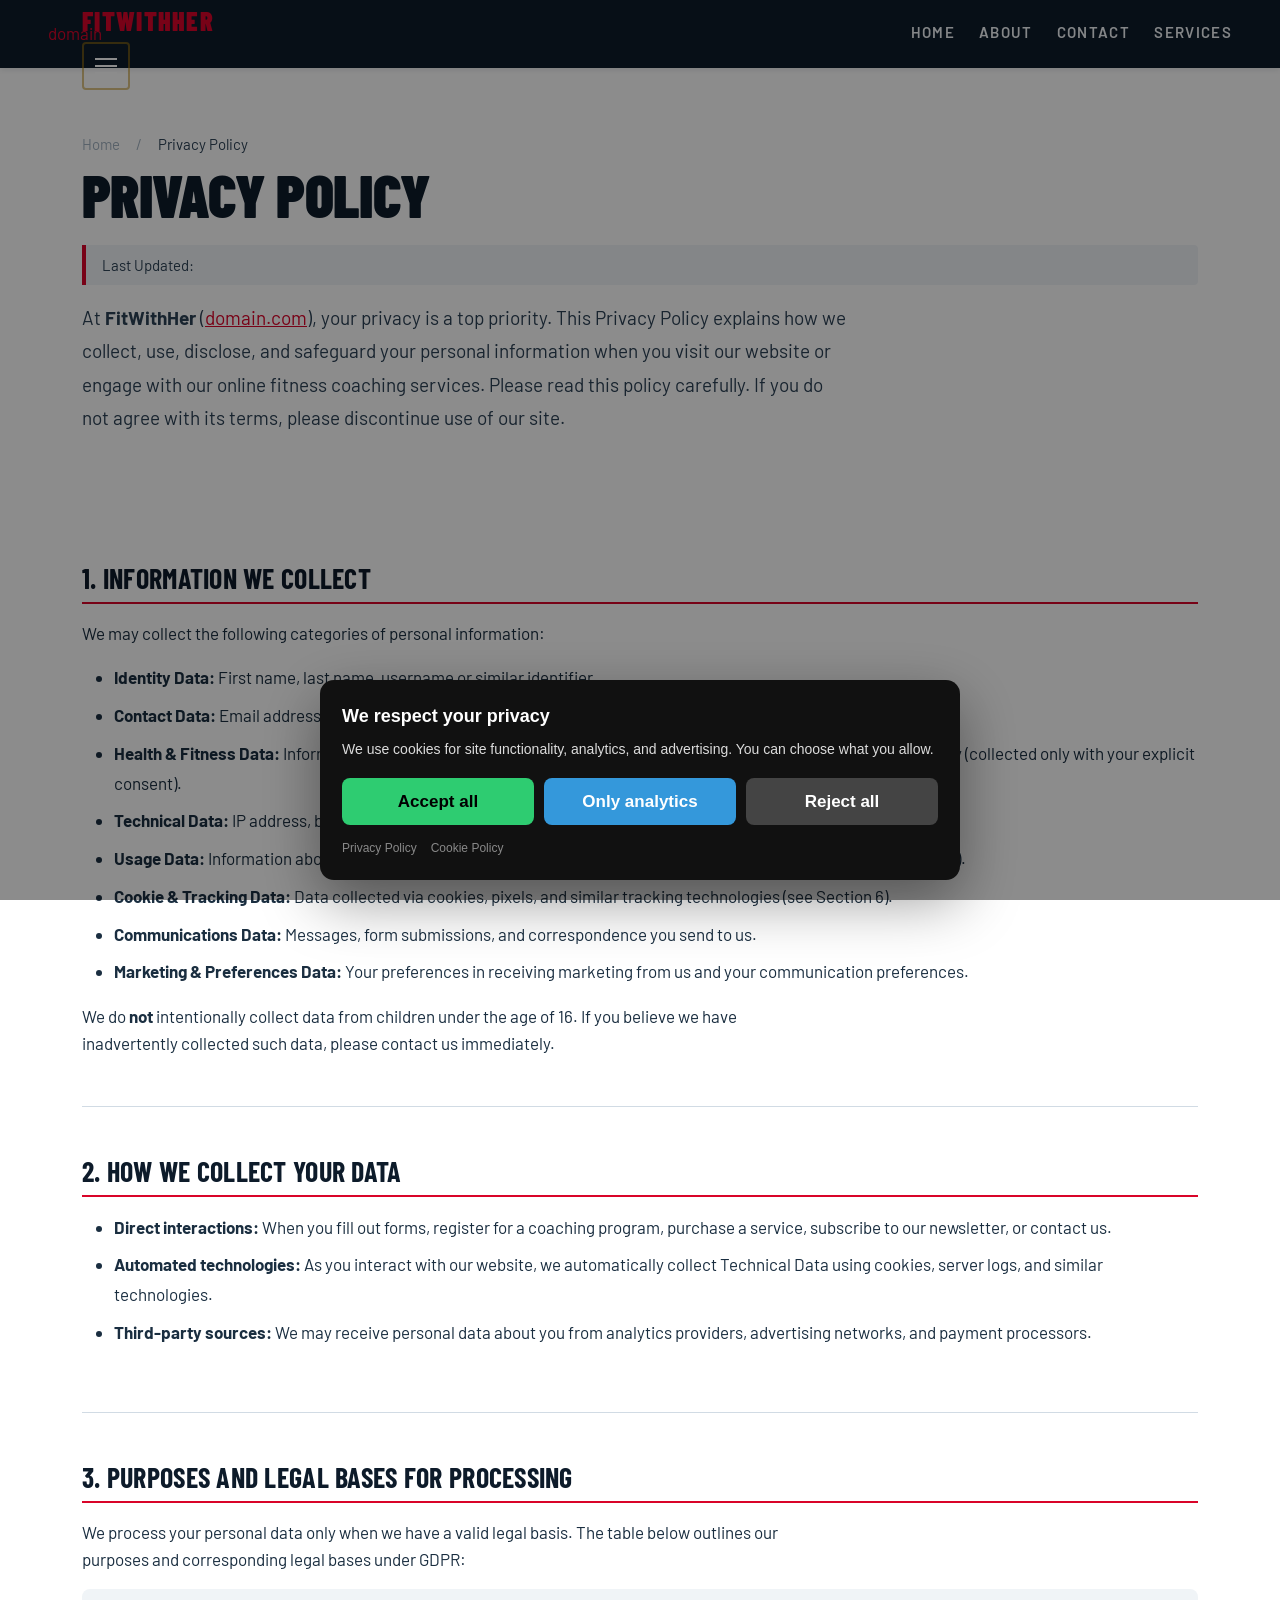
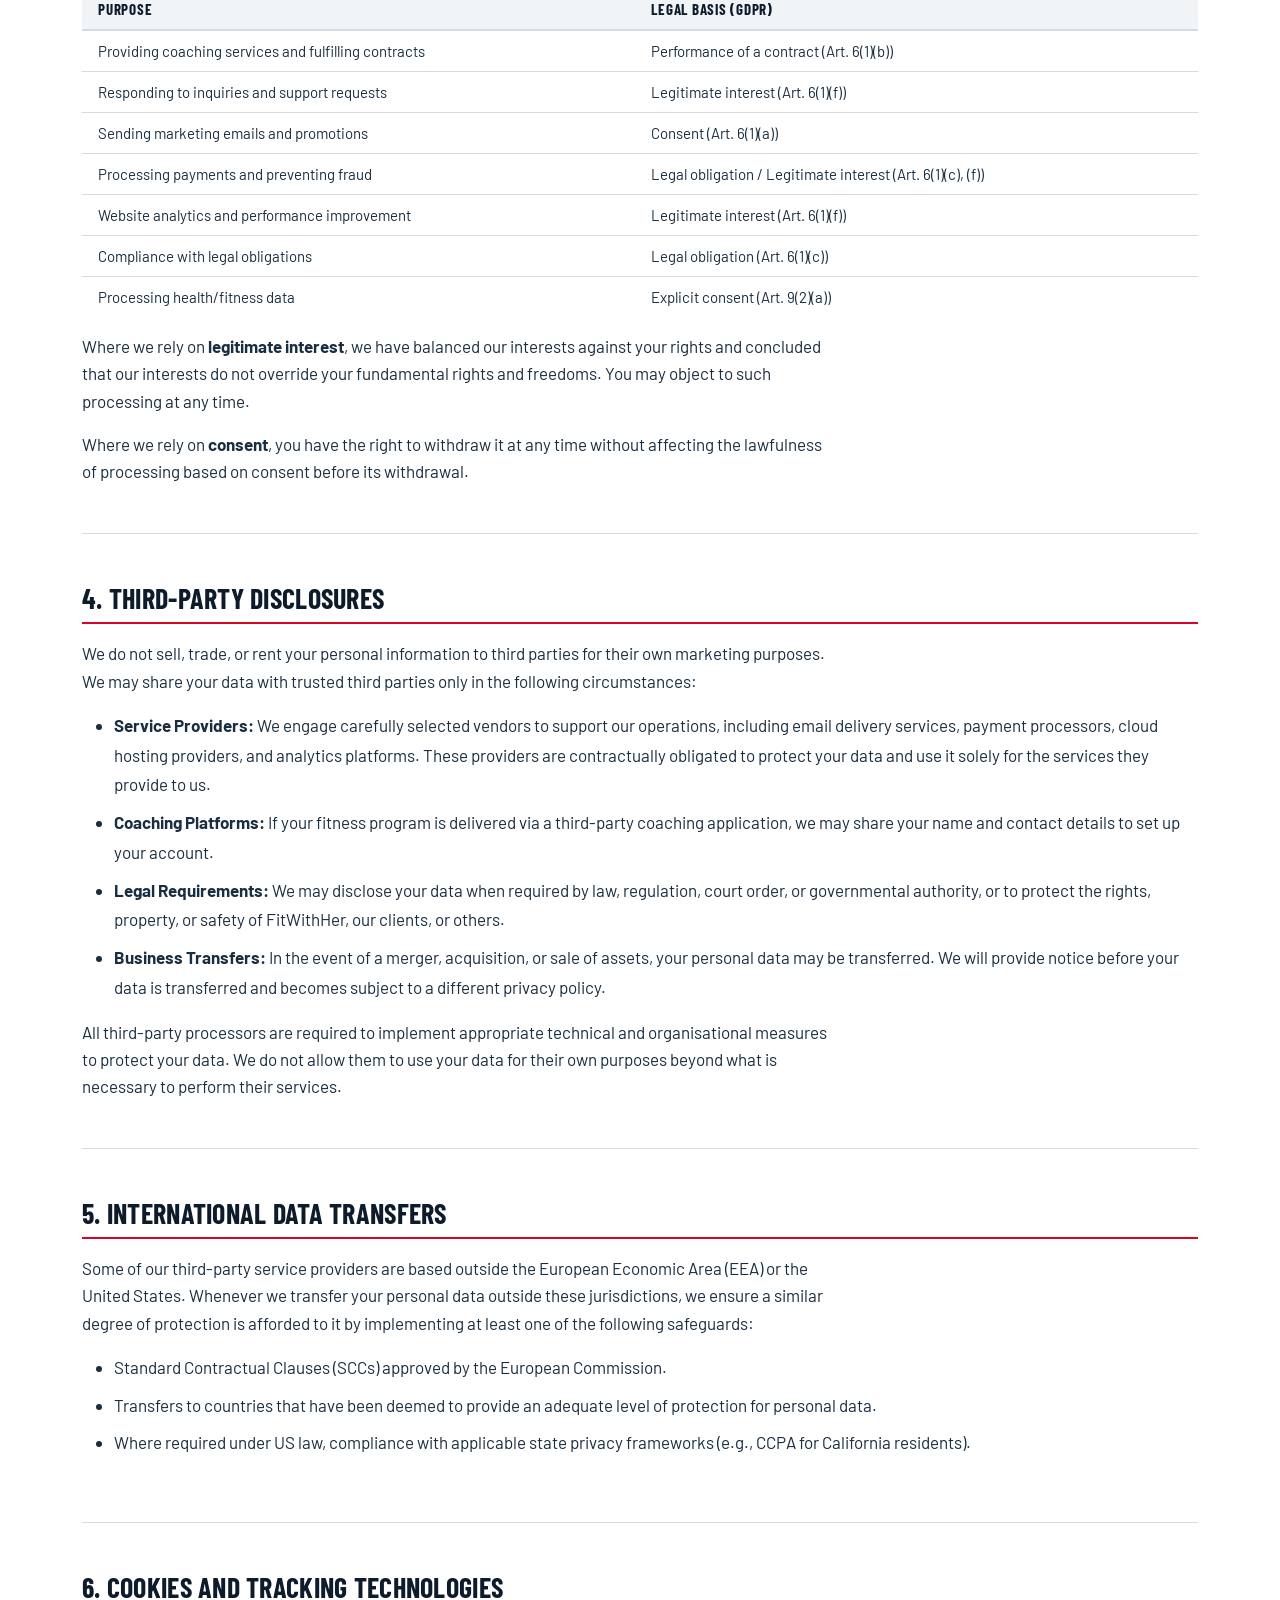
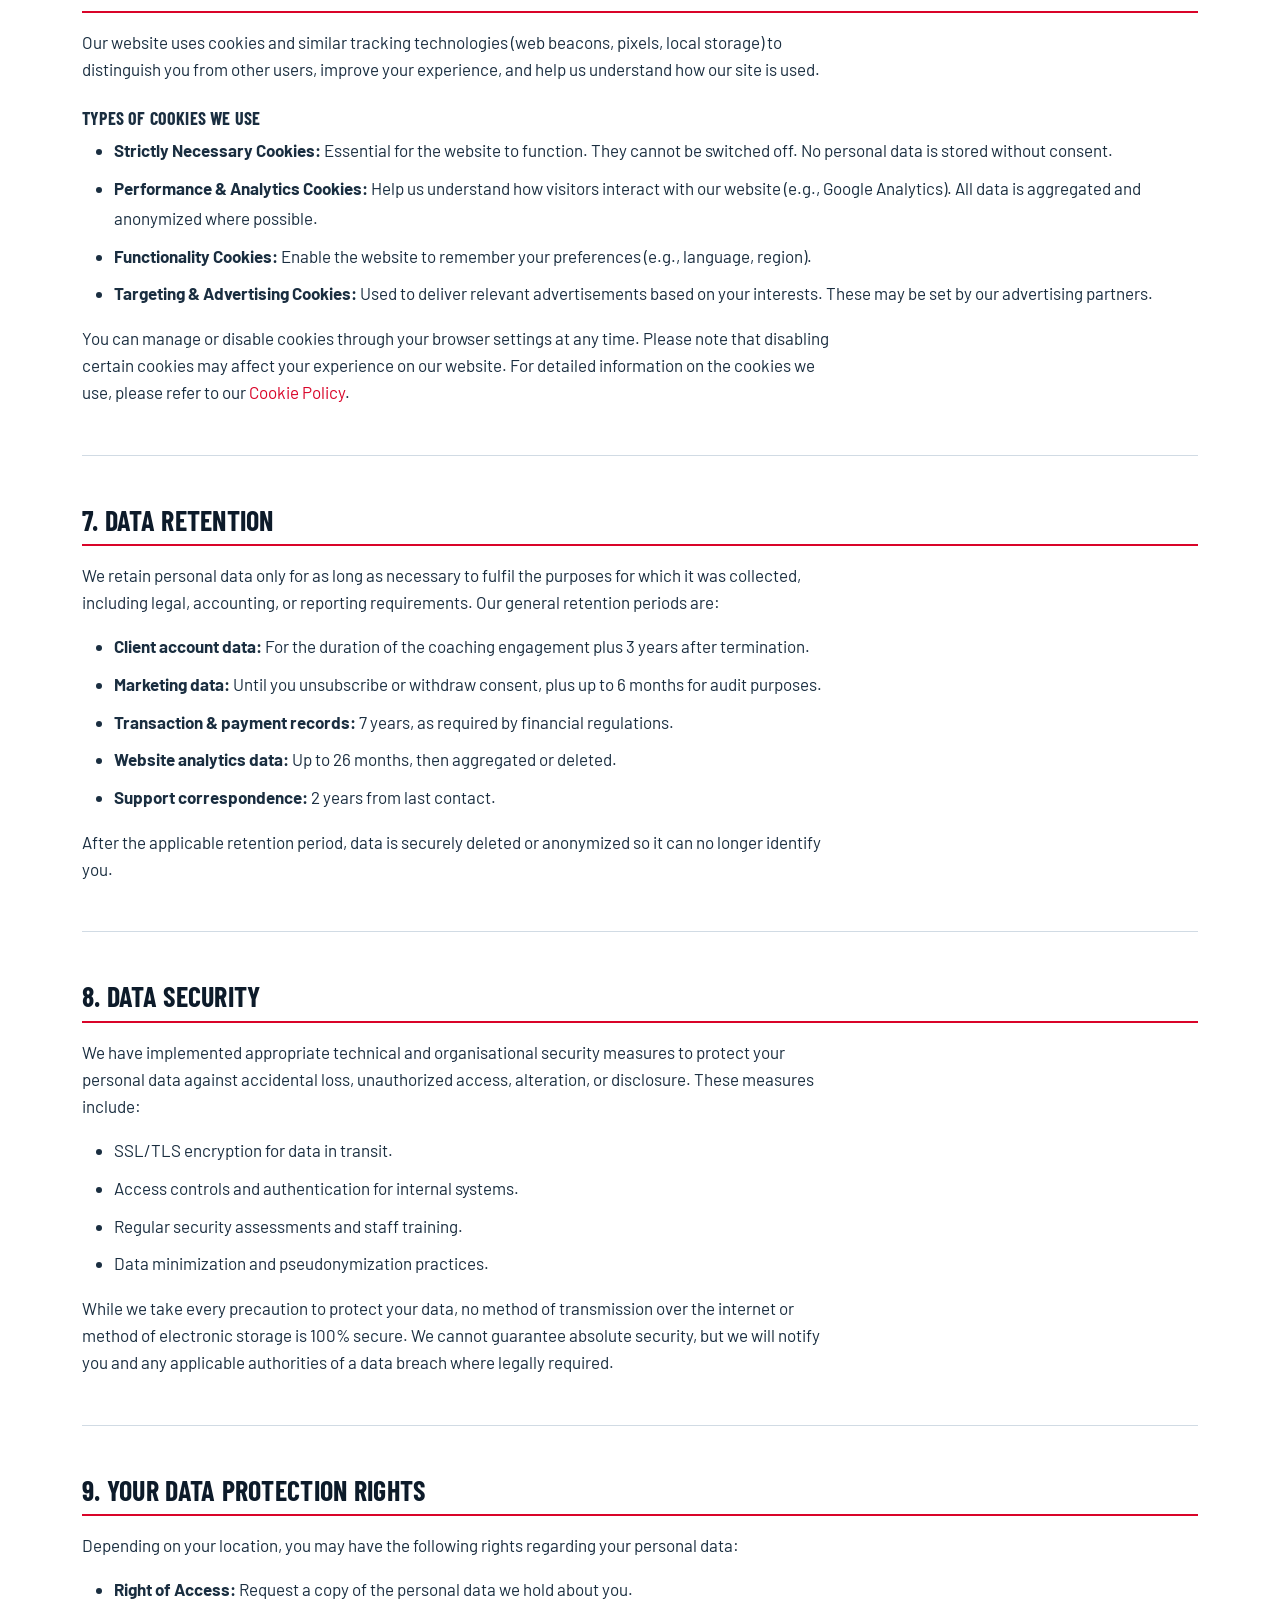
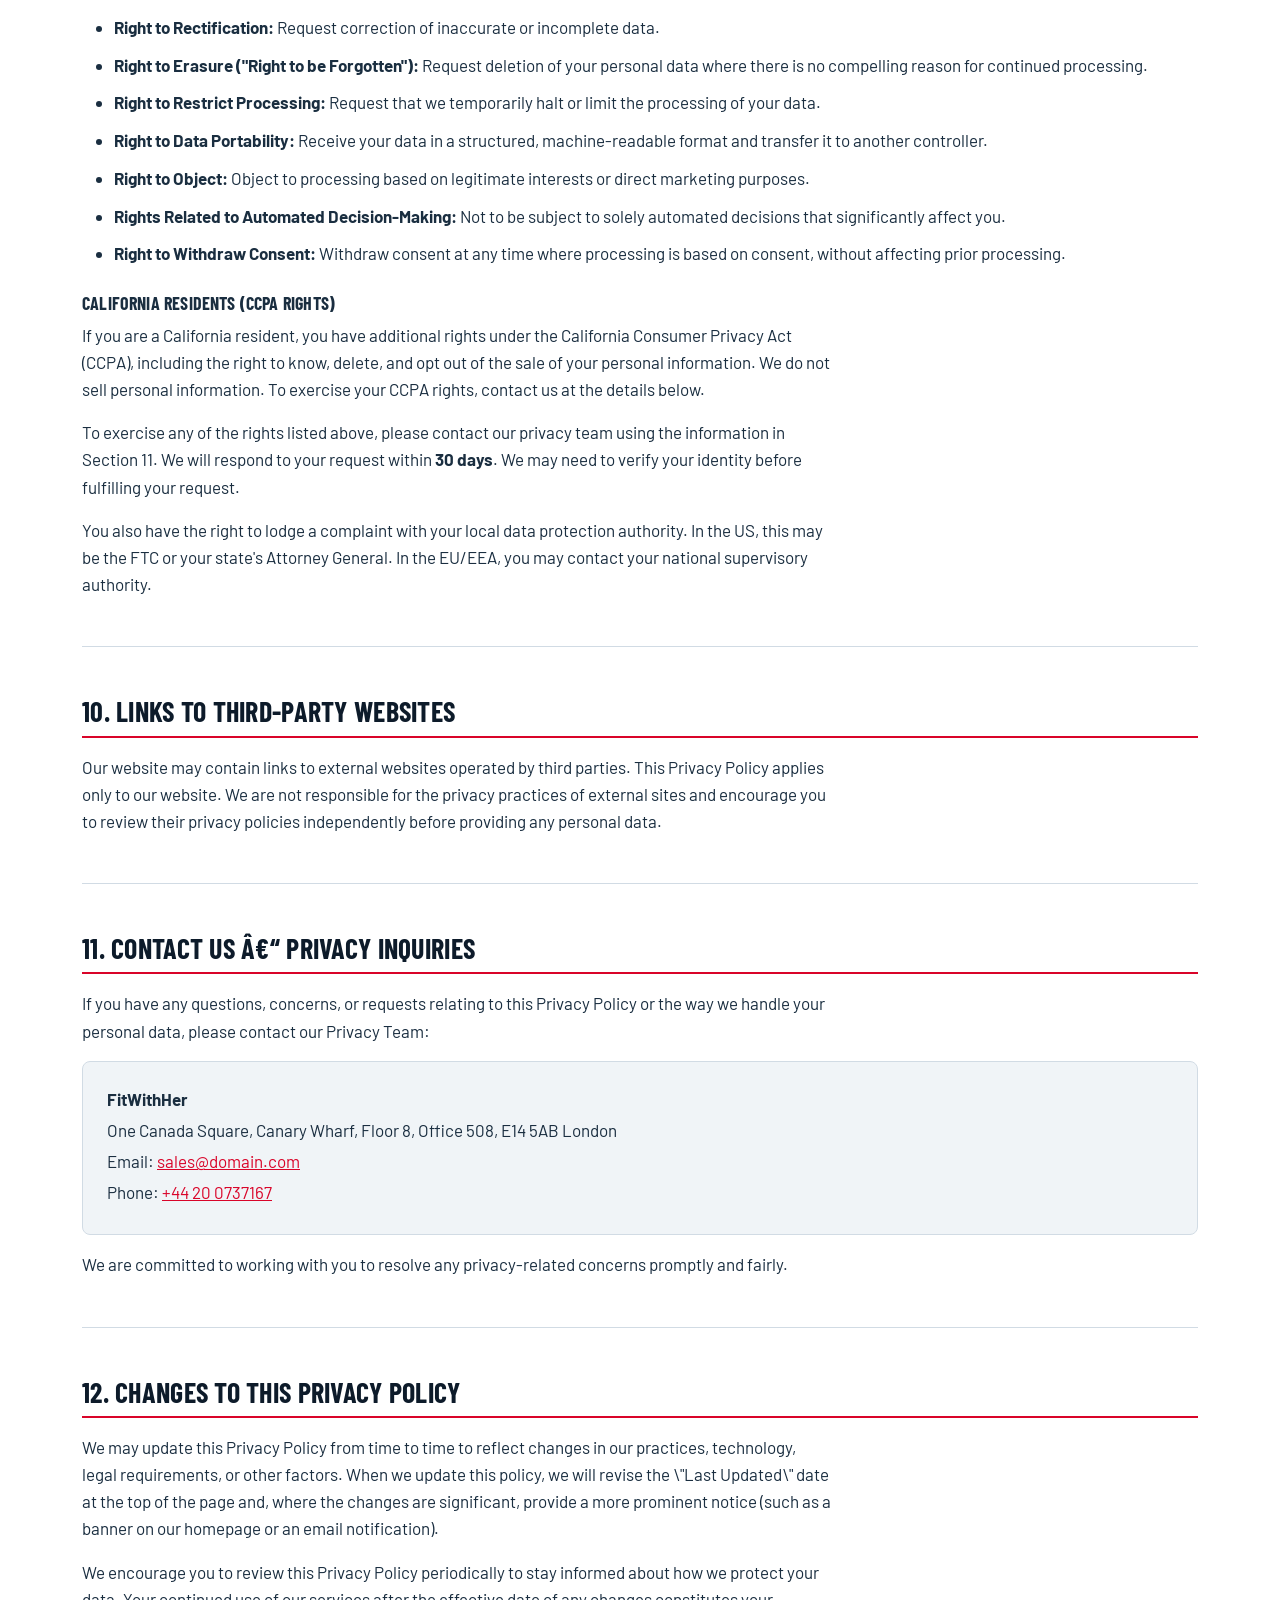
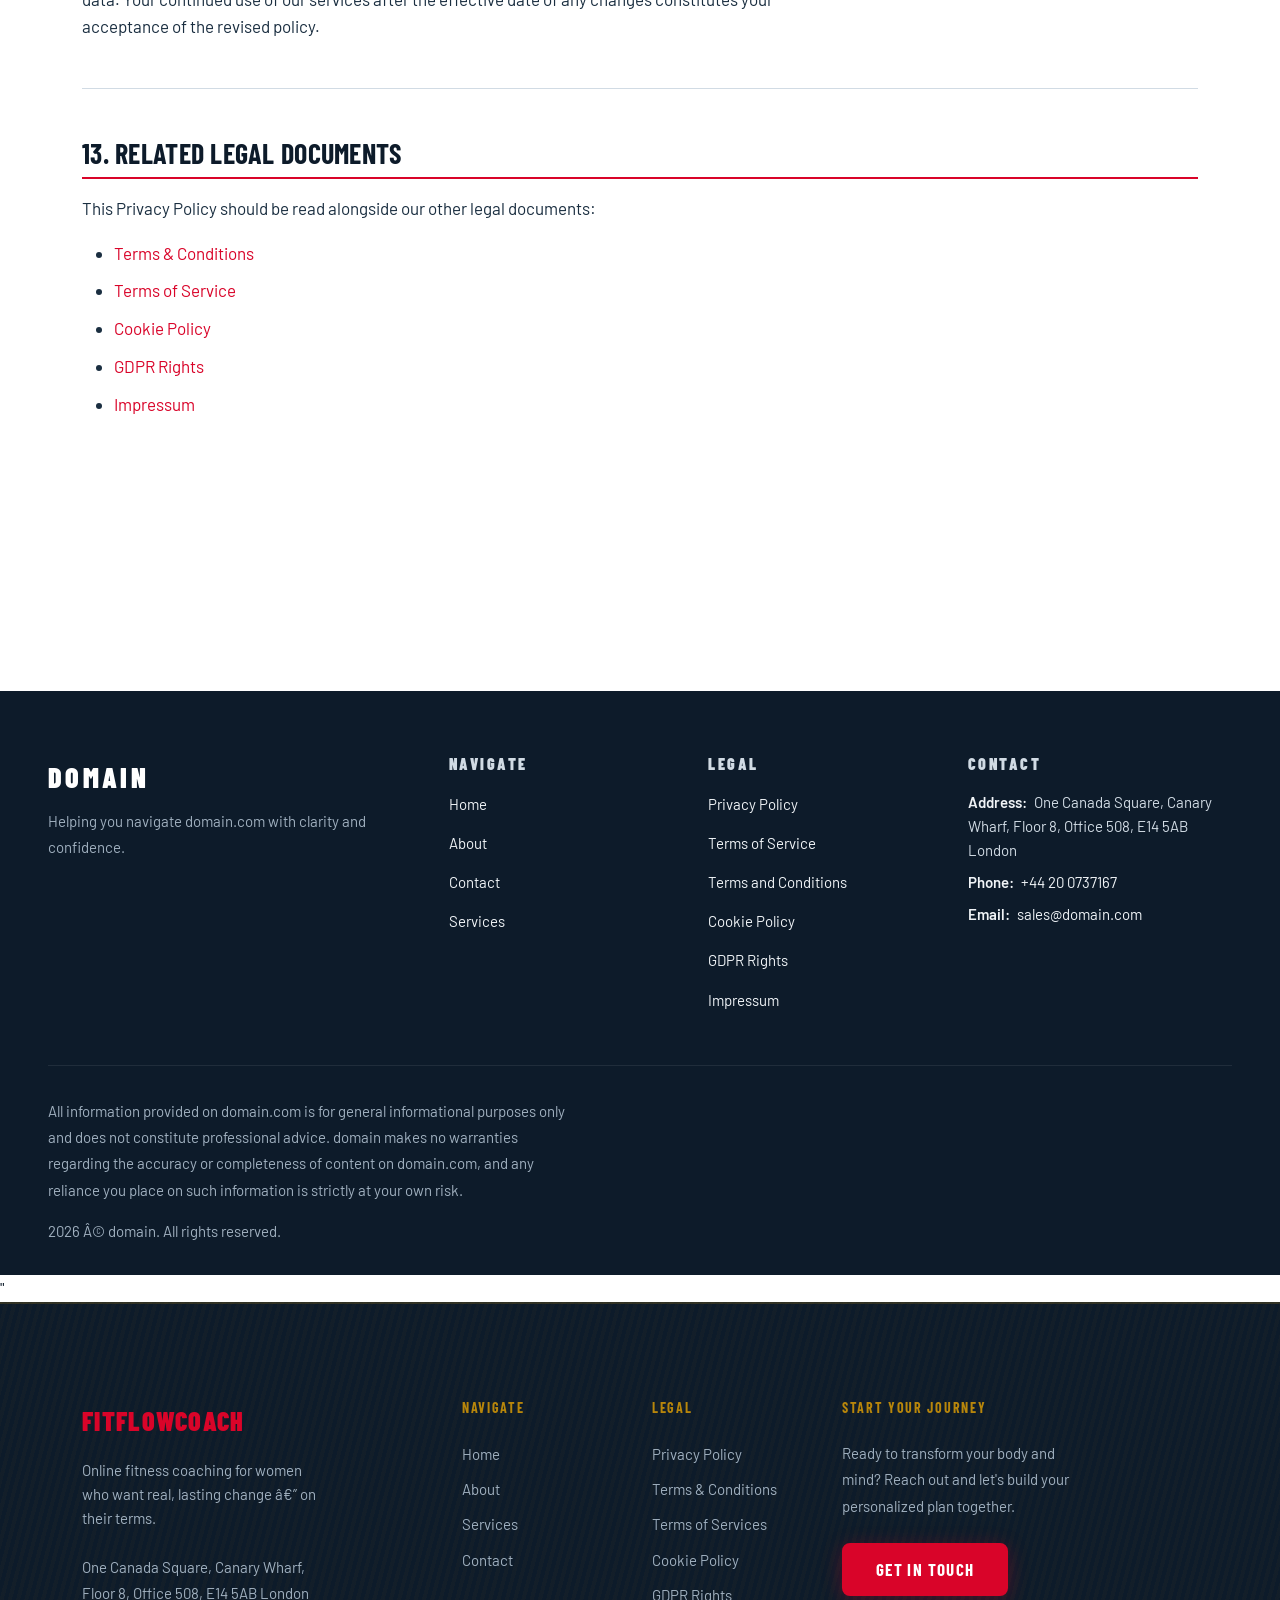
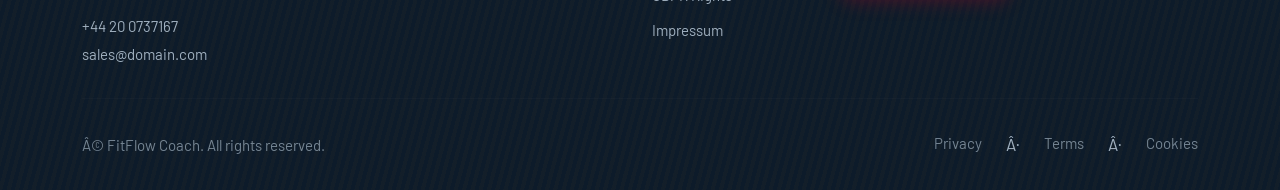
<file: privacy.html>
<!DOCTYPE html><html lang="en"><head>
  <link rel="stylesheet" href="style.css">
  <link rel="icon" type="image/png" href="/favicon.png">
  <link rel="apple-touch-icon" href="/apple-touch-icon.png">
 <link rel="stylesheet" href="./header-footer.css">
<link rel="stylesheet" href="./consent.css">
<script src="./consent.js"></script>
</head>
 <body>
<header class="dr-header" data-dr-variant="v1">
  <div class="dr-header-inner">
    <a class="dr-logo" href="./index.html" aria-label="domain">domain</a>

    <nav class="dr-nav" aria-label="Primary navigation">
      <ul class="dr-nav-list">
        <li class="dr-nav-item"><a class="dr-nav-link" href="./index.html">Home</a></li><li class="dr-nav-item"><a class="dr-nav-link" href="./about.html">About</a></li><li class="dr-nav-item"><a class="dr-nav-link" href="./contact.html">Contact</a></li><li class="dr-nav-item"><a class="dr-nav-link" href="./services.html">Services</a></li>
      </ul>
    </nav>

    <button class="dr-burger" type="button" aria-label="Toggle menu" aria-expanded="false" aria-controls="dr-mobile-menu">
      <span></span><span></span><span></span>
    </button>
  </div>
</header>
<nav class="dr-mobile-menu" id="dr-mobile-menu" aria-label="Mobile navigation">
  <ul class="dr-mobile-nav-list">
    <li class="dr-nav-item"><a class="dr-nav-link" href="./index.html">Home</a></li><li class="dr-nav-item"><a class="dr-nav-link" href="./about.html">About</a></li><li class="dr-nav-item"><a class="dr-nav-link" href="./contact.html">Contact</a></li><li class="dr-nav-item"><a class="dr-nav-link" href="./services.html">Services</a></li>
  </ul>
</nav>

  <meta charset="UTF-8">
  <meta name="viewport" content="width=device-width," initial-scale="1.0">
  <title>Privacy Policy | FitWithHer – Online Fitness Coaching</title>
  <meta name="description" content="Read" the="" privacy="" policy="" of="" fitwithher.="" learn="" how="" we="" collect,="" use,="" and="" protect="" your="" personal="" data="" in="" compliance="" with="" gdpr,="" ccpa,="" other="" regulations.\_="">
  <meta name="robots" content="noindex," follow\_="">
  <link rel="canonical" href="https://domain.com/privacy.html">
  <meta property="og:type" content="website">
  <meta property="og:title" content="Privacy" policy="" |="" fitwithher\_="">
  <meta property="og:description" content="Understand" how="" fitwithher="" collects="" and="" processes="" your="" personal="" data.="" fully="" gdpr="" ccpa="" compliant.\_="">
  <meta property="og:url" content="https://domain.com/privacy.html">
  <meta property="og:site_name" content="FitWithHer">
  <link rel="stylesheet" href="https://cdn.jsdelivr.net/npm/bootstrap@5.3.3/dist/css/bootstrap.min.css" integrity="sha384-QWTKZyjpPEjISv5WaRU9OFeRpok6YctnYmDr5pNlyT2bRjXh0JMhjY6hW+ALEwIH" crossorigin="anonymous">
  <link rel="stylesheet" href="https://unpkg.com/aos@2.3.4/dist/aos.css">
  <link rel="stylesheet" href="style.css">
  
  <a class="c-skip-link" href="#main-content">Skip to main content</a>
  <header class="l-header" navbar="" navbar-expand-md="" sticky-top\_="" role="banner">
   <div class="container">
    <a class="navbar-brand" c-nav__brand\_="" href="/" aria-label="FitWithHer" –="" home\_=""> <span class="c-nav__logo-text">FitWith<strong>Her</strong></span> </a>
    <button class="navbar-toggler" c-nav__toggle\_="" type="button" aria-controls="primaryNav" aria-expanded="false" aria-label="Toggle" navigation="" menu\_=""><span class="c-nav__toggle-icon" aria-hidden="true"></span>
     <div class="collapse" navbar-collapse\_="" id="primaryNav">
      <ul class="navbar-nav" ms-auto="" align-items-md-center="" gap-md-2\_="" role="list">
       <li class="nav-item"><a class="nav-link" href="index.html">Home</a></li>
       <li class="nav-item"><a class="nav-link" href="about.html">About</a></li>
       <li class="nav-item"><a class="nav-link" href="services.html">Services</a></li>
       <li class="nav-item"><a class="nav-link" href="contact.html">Contact</a></li>
      </ul>
      <a href="contact.html" class="c-button" c-button--primary="" ms-md-3="" mt-3="" mt-md-0\_="">Start Today</a>
     </div></button>
   </div>
  </header>
  <main id="main-content" role="main">
   <section class="l-section" l-section--hero-sm="" py-4="" py-md-5\_="" aria-labelledby="privacy-heading">
    <div class="container">
     <nav aria-label="breadcrumb">
      <ol class="breadcrumb">
       <li class="breadcrumb-item"><a href="/">Home</a></li>
       <li class="breadcrumb-item" active\_="" aria-current="page">Privacy Policy</li>
      </ol>
     </nav>
     <div class="row" justify-content-center\_="">
      <div class="col-12" col-lg-9\_="">
       <h1 id="privacy-heading" class="c-privacy__title" data-aos="fade-up">Privacy Policy</h1>
       <p class="c-privacy__meta" data-aos="fade-up" data-aos-delay="100">Last Updated: <time id="last-updated-date"></time></p>
       <p class="c-privacy__intro" data-aos="fade-up" data-aos-delay="150">At <strong>FitWithHer</strong> (<a href="https://domain.com">domain.com</a>), your privacy is a top priority. This Privacy Policy explains how we collect, use, disclose, and safeguard your personal information when you visit our website or engage with our online fitness coaching services. Please read this policy carefully. If you do not agree with its terms, please discontinue use of our site.</p>
      </div>
     </div>
    </div>
   </section>
   <section class="l-section" py-4="" py-md-5\_="" aria-labelledby="section-data-collected">
    <div class="container">
     <div class="row" justify-content-center\_="">
      <div class="col-12" col-lg-9\_="">
       <article class="c-policy-block" data-aos="fade-up">
        <h2 id="section-data-collected" class="c-policy-block__heading">1. Information We Collect</h2>
        <p>We may collect the following categories of personal information:</p>
        <ul class="c-policy-block__list">
         <li><strong>Identity Data:</strong> First name, last name, username or similar identifier.</li>
         <li><strong>Contact Data:</strong> Email address, phone number, and mailing address.</li>
         <li><strong>Health &amp; Fitness Data:</strong> Information you voluntarily provide about your fitness goals, health status, and physical activity (collected only with your explicit consent).</li>
         <li><strong>Technical Data:</strong> IP address, browser type and version, device identifiers, time zone, operating system, and platform.</li>
         <li><strong>Usage Data:</strong> Information about how you use our website, products, and services (pages visited, time spent, click paths).</li>
         <li><strong>Cookie &amp; Tracking Data:</strong> Data collected via cookies, pixels, and similar tracking technologies (see Section 6).</li>
         <li><strong>Communications Data:</strong> Messages, form submissions, and correspondence you send to us.</li>
         <li><strong>Marketing &amp; Preferences Data:</strong> Your preferences in receiving marketing from us and your communication preferences.</li>
        </ul>
        <p>We do <strong>not</strong> intentionally collect data from children under the age of 16. If you believe we have inadvertently collected such data, please contact us immediately.</p>
       </article>
       <article class="c-policy-block" data-aos="fade-up">
        <h2 id="section-how-collected" class="c-policy-block__heading">2. How We Collect Your Data</h2>
        <ul class="c-policy-block__list">
         <li><strong>Direct interactions:</strong> When you fill out forms, register for a coaching program, purchase a service, subscribe to our newsletter, or contact us.</li>
         <li><strong>Automated technologies:</strong> As you interact with our website, we automatically collect Technical Data using cookies, server logs, and similar technologies.</li>
         <li><strong>Third-party sources:</strong> We may receive personal data about you from analytics providers, advertising networks, and payment processors.</li>
        </ul>
       </article>
       <article class="c-policy-block" data-aos="fade-up">
        <h2 id="section-purposes" class="c-policy-block__heading">3. Purposes and Legal Bases for Processing</h2>
        <p>We process your personal data only when we have a valid legal basis. The table below outlines our purposes and corresponding legal bases under GDPR:</p>
        <div class="table-responsive">
         <table class="table" c-policy-table\_="">
          <thead>
           <tr>
            <th scope="col">Purpose</th>
            <th scope="col">Legal Basis (GDPR)</th>
           </tr>
          </thead>
          <tbody>
           <tr>
            <td>Providing coaching services and fulfilling contracts</td>
            <td>Performance of a contract (Art. 6(1)(b))</td>
           </tr>
           <tr>
            <td>Responding to inquiries and support requests</td>
            <td>Legitimate interest (Art. 6(1)(f))</td>
           </tr>
           <tr>
            <td>Sending marketing emails and promotions</td>
            <td>Consent (Art. 6(1)(a))</td>
           </tr>
           <tr>
            <td>Processing payments and preventing fraud</td>
            <td>Legal obligation / Legitimate interest (Art. 6(1)(c), (f))</td>
           </tr>
           <tr>
            <td>Website analytics and performance improvement</td>
            <td>Legitimate interest (Art. 6(1)(f))</td>
           </tr>
           <tr>
            <td>Compliance with legal obligations</td>
            <td>Legal obligation (Art. 6(1)(c))</td>
           </tr>
           <tr>
            <td>Processing health/fitness data</td>
            <td>Explicit consent (Art. 9(2)(a))</td>
           </tr>
          </tbody>
         </table>
        </div>
        <p>Where we rely on <strong>legitimate interest</strong>, we have balanced our interests against your rights and concluded that our interests do not override your fundamental rights and freedoms. You may object to such processing at any time.</p>
        <p>Where we rely on <strong>consent</strong>, you have the right to withdraw it at any time without affecting the lawfulness of processing based on consent before its withdrawal.</p>
       </article>
       <article class="c-policy-block" data-aos="fade-up">
        <h2 id="section-third-parties" class="c-policy-block__heading">4. Third-Party Disclosures</h2>
        <p>We do not sell, trade, or rent your personal information to third parties for their own marketing purposes. We may share your data with trusted third parties only in the following circumstances:</p>
        <ul class="c-policy-block__list">
         <li><strong>Service Providers:</strong> We engage carefully selected vendors to support our operations, including email delivery services, payment processors, cloud hosting providers, and analytics platforms. These providers are contractually obligated to protect your data and use it solely for the services they provide to us.</li>
         <li><strong>Coaching Platforms:</strong> If your fitness program is delivered via a third-party coaching application, we may share your name and contact details to set up your account.</li>
         <li><strong>Legal Requirements:</strong> We may disclose your data when required by law, regulation, court order, or governmental authority, or to protect the rights, property, or safety of FitWithHer, our clients, or others.</li>
         <li><strong>Business Transfers:</strong> In the event of a merger, acquisition, or sale of assets, your personal data may be transferred. We will provide notice before your data is transferred and becomes subject to a different privacy policy.</li>
        </ul>
        <p>All third-party processors are required to implement appropriate technical and organisational measures to protect your data. We do not allow them to use your data for their own purposes beyond what is necessary to perform their services.</p>
       </article>
       <article class="c-policy-block" data-aos="fade-up">
        <h2 id="section-international" class="c-policy-block__heading">5. International Data Transfers</h2>
        <p>Some of our third-party service providers are based outside the European Economic Area (EEA) or the United States. Whenever we transfer your personal data outside these jurisdictions, we ensure a similar degree of protection is afforded to it by implementing at least one of the following safeguards:</p>
        <ul class="c-policy-block__list">
         <li>Standard Contractual Clauses (SCCs) approved by the European Commission.</li>
         <li>Transfers to countries that have been deemed to provide an adequate level of protection for personal data.</li>
         <li>Where required under US law, compliance with applicable state privacy frameworks (e.g., CCPA for California residents).</li>
        </ul>
       </article>
       <article class="c-policy-block" data-aos="fade-up">
        <h2 id="section-cookies" class="c-policy-block__heading">6. Cookies and Tracking Technologies</h2>
        <p>Our website uses cookies and similar tracking technologies (web beacons, pixels, local storage) to distinguish you from other users, improve your experience, and help us understand how our site is used.</p>
        <h3 class="c-policy-block__subheading">Types of Cookies We Use</h3>
        <ul class="c-policy-block__list">
         <li><strong>Strictly Necessary Cookies:</strong> Essential for the website to function. They cannot be switched off. No personal data is stored without consent.</li>
         <li><strong>Performance &amp; Analytics Cookies:</strong> Help us understand how visitors interact with our website (e.g., Google Analytics). All data is aggregated and anonymized where possible.</li>
         <li><strong>Functionality Cookies:</strong> Enable the website to remember your preferences (e.g., language, region).</li>
         <li><strong>Targeting &amp; Advertising Cookies:</strong> Used to deliver relevant advertisements based on your interests. These may be set by our advertising partners.</li>
        </ul>
        <p>You can manage or disable cookies through your browser settings at any time. Please note that disabling certain cookies may affect your experience on our website. For detailed information on the cookies we use, please refer to our <a href="cookie_policy.html">Cookie Policy</a>.</p>
       </article>
       <article class="c-policy-block" data-aos="fade-up">
        <h2 id="section-retention" class="c-policy-block__heading">7. Data Retention</h2>
        <p>We retain personal data only for as long as necessary to fulfil the purposes for which it was collected, including legal, accounting, or reporting requirements. Our general retention periods are:</p>
        <ul class="c-policy-block__list">
         <li><strong>Client account data:</strong> For the duration of the coaching engagement plus 3 years after termination.</li>
         <li><strong>Marketing data:</strong> Until you unsubscribe or withdraw consent, plus up to 6 months for audit purposes.</li>
         <li><strong>Transaction &amp; payment records:</strong> 7 years, as required by financial regulations.</li>
         <li><strong>Website analytics data:</strong> Up to 26 months, then aggregated or deleted.</li>
         <li><strong>Support correspondence:</strong> 2 years from last contact.</li>
        </ul>
        <p>After the applicable retention period, data is securely deleted or anonymized so it can no longer identify you.</p>
       </article>
       <article class="c-policy-block" data-aos="fade-up">
        <h2 id="section-security" class="c-policy-block__heading">8. Data Security</h2>
        <p>We have implemented appropriate technical and organisational security measures to protect your personal data against accidental loss, unauthorized access, alteration, or disclosure. These measures include:</p>
        <ul class="c-policy-block__list">
         <li>SSL/TLS encryption for data in transit.</li>
         <li>Access controls and authentication for internal systems.</li>
         <li>Regular security assessments and staff training.</li>
         <li>Data minimization and pseudonymization practices.</li>
        </ul>
        <p>While we take every precaution to protect your data, no method of transmission over the internet or method of electronic storage is 100% secure. We cannot guarantee absolute security, but we will notify you and any applicable authorities of a data breach where legally required.</p>
       </article>
       <article class="c-policy-block" data-aos="fade-up">
        <h2 id="section-rights" class="c-policy-block__heading">9. Your Data Protection Rights</h2>
        <p>Depending on your location, you may have the following rights regarding your personal data:</p>
        <ul class="c-policy-block__list">
         <li><strong>Right of Access:</strong> Request a copy of the personal data we hold about you.</li>
         <li><strong>Right to Rectification:</strong> Request correction of inaccurate or incomplete data.</li>
         <li><strong>Right to Erasure ("Right to be Forgotten"):</strong> Request deletion of your personal data where there is no compelling reason for continued processing.</li>
         <li><strong>Right to Restrict Processing:</strong> Request that we temporarily halt or limit the processing of your data.</li>
         <li><strong>Right to Data Portability:</strong> Receive your data in a structured, machine-readable format and transfer it to another controller.</li>
         <li><strong>Right to Object:</strong> Object to processing based on legitimate interests or direct marketing purposes.</li>
         <li><strong>Rights Related to Automated Decision-Making:</strong> Not to be subject to solely automated decisions that significantly affect you.</li>
         <li><strong>Right to Withdraw Consent:</strong> Withdraw consent at any time where processing is based on consent, without affecting prior processing.</li>
        </ul>
        <h3 class="c-policy-block__subheading">California Residents (CCPA Rights)</h3>
        <p>If you are a California resident, you have additional rights under the California Consumer Privacy Act (CCPA), including the right to know, delete, and opt out of the sale of your personal information. We do not sell personal information. To exercise your CCPA rights, contact us at the details below.</p>
        <p>To exercise any of the rights listed above, please contact our privacy team using the information in Section 11. We will respond to your request within <strong>30 days</strong>. We may need to verify your identity before fulfilling your request.</p>
        <p>You also have the right to lodge a complaint with your local data protection authority. In the US, this may be the FTC or your state's Attorney General. In the EU/EEA, you may contact your national supervisory authority.</p>
       </article>
       <article class="c-policy-block" data-aos="fade-up">
        <h2 id="section-links" class="c-policy-block__heading">10. Links to Third-Party Websites</h2>
        <p>Our website may contain links to external websites operated by third parties. This Privacy Policy applies only to our website. We are not responsible for the privacy practices of external sites and encourage you to review their privacy policies independently before providing any personal data.</p>
       </article>
       <article class="c-policy-block" data-aos="fade-up">
        <h2 id="section-contact" class="c-policy-block__heading">11. Contact Us – Privacy Inquiries</h2>
        <p>If you have any questions, concerns, or requests relating to this Privacy Policy or the way we handle your personal data, please contact our Privacy Team:</p>
        <address class="c-contact-block">
         <p><strong>FitWithHer</strong></p>
         <p>One Canada Square, Canary Wharf, Floor 8, Office 508, E14 5AB London</p>
         <p>Email: <a href="mailto:sales@domain.com">sales@domain.com</a></p>
         <p>Phone: <a href="tel:+44 20 0737167">+44 20 0737167</a></p>
        </address>
        <p>We are committed to working with you to resolve any privacy-related concerns promptly and fairly.</p>
       </article>
       <article class="c-policy-block" data-aos="fade-up">
        <h2 id="section-changes" class="c-policy-block__heading">12. Changes to This Privacy Policy</h2>
        <p>We may update this Privacy Policy from time to time to reflect changes in our practices, technology, legal requirements, or other factors. When we update this policy, we will revise the \"Last Updated\" date at the top of the page and, where the changes are significant, provide a more prominent notice (such as a banner on our homepage or an email notification).</p>
        <p>We encourage you to review this Privacy Policy periodically to stay informed about how we protect your data. Your continued use of our services after the effective date of any changes constitutes your acceptance of the revised policy.</p>
       </article>
       <article class="c-policy-block" data-aos="fade-up">
        <h2 id="section-related" class="c-policy-block__heading">13. Related Legal Documents</h2>
        <p>This Privacy Policy should be read alongside our other legal documents:</p>
        <ul class="c-policy-block__list">
         <li><a href="terms_and_conditions.html">Terms &amp; Conditions</a></li>
         <li><a href="terms_of_services.html">Terms of Service</a></li>
         <li><a href="cookie_policy.html">Cookie Policy</a></li>
         <li><a href="gdpr-rights.html">GDPR Rights</a></li>
         <li><a href="impressum.html">Impressum</a></li>
        </ul>
       </article>
      </div>
     </div>
    </div>
   </section>
  </main>
  <footer class="dr-footer" aria-label="Site footer">
  <div class="dr-footer-inner">
    <div class="dr-footer-top">
      <div class="dr-footer-brand-block">
        <div class="dr-footer-logo" aria-label="domain">domain</div>
        <p class="dr-footer-tagline">Helping you navigate domain.com with clarity and confidence.</p>
      </div>
      <nav class="dr-footer-nav" aria-label="Footer navigation">
        <h2 class="dr-footer-heading">Navigate</h2>
        <ul class="dr-footer-nav-list">
          <li class="dr-footer-nav-item"><a href="./index.html" class="dr-footer-link">Home</a></li>
          <li class="dr-footer-nav-item"><a href="./about.html" class="dr-footer-link">About</a></li>
          <li class="dr-footer-nav-item"><a href="./contact.html" class="dr-footer-link">Contact</a></li>
          <li class="dr-footer-nav-item"><a href="./services.html" class="dr-footer-link">Services</a></li>
        </ul>
      </nav>
      <nav class="dr-footer-legal" aria-label="Legal navigation">
        <h2 class="dr-footer-heading">Legal</h2>
        <ul class="dr-footer-legal-list">
          <li class="dr-footer-legal-item"><a href="./privacy.html" class="dr-footer-link">Privacy Policy</a></li>
          <li class="dr-footer-legal-item"><a href="./terms_of_services.html" class="dr-footer-link">Terms of Service</a></li>
          <li class="dr-footer-legal-item"><a href="./terms_and_conditions.html" class="dr-footer-link">Terms and Conditions</a></li>
          <li class="dr-footer-legal-item"><a href="./cookie_policy.html" class="dr-footer-link">Cookie Policy</a></li>
          <li class="dr-footer-legal-item"><a href="./gdpr-rights.html" class="dr-footer-link">GDPR Rights</a></li>
          <li class="dr-footer-legal-item"><a href="./impressum.html" class="dr-footer-link">Impressum</a></li>
        </ul>
      </nav>
      <div class="dr-footer-contact" aria-label="Contact information">
        <h2 class="dr-footer-heading">Contact</h2>
        <div class="dr-footer-contact-block">
          <p class="dr-footer-contact-item dr-footer-contact-address"><span class="dr-footer-contact-label">Address:</span> One Canada Square, Canary Wharf, Floor 8, Office 508, E14 5AB London</p>
          <p class="dr-footer-contact-item"><span class="dr-footer-contact-label">Phone:</span> <a href="tel:+44 20 0737167" class="dr-footer-link">+44 20 0737167</a></p>
          <p class="dr-footer-contact-item"><span class="dr-footer-contact-label">Email:</span> <a href="mailto:sales@domain.com" class="dr-footer-link">sales@domain.com</a></p>
        </div>
      </div>
    </div>
    <div class="dr-footer-bottom">
      <p class="dr-footer-disclaimer">All information provided on domain.com is for general informational purposes only and does not constitute professional advice. domain makes no warranties regarding the accuracy or completeness of content on domain.com, and any reliance you place on such information is strictly at your own risk.</p>
      <div class="dr-footer-meta-row">
        <p class="dr-footer-meta"><span class="dr-year"></span> © domain. All rights reserved.</p>
      </div>
    </div>
  </div>
</footer>
  " 
  <footer class="l-footer" role="contentinfo">
   <div class="container">
    <div class="row gy-5">
     <div class="col-12 col-md-4">
      <a class="l-footer__brand" href="/" aria-label="FitFlow Coach — Home"> <span class="c-nav__logo-text">FitFlow<span class="c-nav__logo-accent">Coach</span></span> </a>
      <p class="l-footer__tagline">Online fitness coaching for women who want real, lasting change — on their terms.</p>
      <address class="l-footer__address" aria-label="Company address">One Canada Square, Canary Wharf, Floor 8, Office 508, E14 5AB London</address>
      <p class="l-footer__phone"><a href="tel:+44 20 0737167" class="l-footer__link">+44 20 0737167</a></p>
      <p class="l-footer__email"><a href="mailto:sales@domain.com" class="l-footer__link">sales@domain.com</a></p>
     </div>
     <div class="col-6 col-md-2">
      <h3 class="l-footer__nav-title">Navigate</h3>
      <ul class="l-footer__nav-list" role="list">
       <li role="listitem"><a class="l-footer__link" href="/">Home</a></li>
       <li role="listitem"><a class="l-footer__link" href="about.html">About</a></li>
       <li role="listitem"><a class="l-footer__link" href="services.html">Services</a></li>
       <li role="listitem"><a class="l-footer__link" href="contact.html">Contact</a></li>
      </ul>
     </div>
     <div class="col-6 col-md-2">
      <h3 class="l-footer__nav-title">Legal</h3>
      <ul class="l-footer__nav-list" role="list">
       <li role="listitem"><a class="l-footer__link" href="privacy.html">Privacy Policy</a></li>
       <li role="listitem"><a class="l-footer__link" href="terms_and_conditions.html">Terms &amp; Conditions</a></li>
       <li role="listitem"><a class="l-footer__link" href="terms_of_services.html">Terms of Services</a></li>
       <li role="listitem"><a class="l-footer__link" href="cookie_policy.html">Cookie Policy</a></li>
       <li role="listitem"><a class="l-footer__link" href="gdpr-rights.html">GDPR Rights</a></li>
       <li role="listitem"><a class="l-footer__link" href="impressum.html">Impressum</a></li>
      </ul>
     </div>
     <div class="col-12 col-md-4">
      <h3 class="l-footer__nav-title">Start Your Journey</h3>
      <p class="l-footer__cta-text">Ready to transform your body and mind? Reach out and let's build your personalized plan together.</p>
      <a class="c-button c-button--primary" href="contact.html">Get in Touch</a>
     </div>
    </div>
    <hr class="l-footer__divider">
    <div class="row align-items-center gy-2">
     <div class="col-12 col-md-6">
      <p class="l-footer__copy">© <span id="footer-year"></span> FitFlow Coach. All rights reserved.</p>
     </div>
     <div class="col-12 col-md-6 text-md-end">
      <p class="l-footer__legal-links"><a class="l-footer__link" href="privacy.html">Privacy</a> · <a class="l-footer__link" href="terms_and_conditions.html">Terms</a> · <a class="l-footer__link" href="cookie_policy.html">Cookies</a></p>
     </div>
    </div>
   </div>
  </footer>
  
 
  
  

<script type="application/ld+json">  {    \"@context\": \"https://schema.org\",    \"@type\": \"Organization\",    \"name\": \"FitWithHer\",    \"url\": \"https://domain.com\",    \"logo\": \"https://domain.com/assets/logo.png\",    \"contactPoint\": {      \"@type\": \"ContactPoint\",      \"telephone\": \"+44 20 0737167\",      \"contactType\": \"customer support\",      \"email\": \"sales@domain.com\"    },    \"address\": {      \"@type\": \"PostalAddress\",      \"streetAddress\": \"One Canada Square, Canary Wharf, Floor 8, Office 508, E14 5AB London\"    }  }  </script>
<script src="script.js" defer=""></script>
<script src="https://unpkg.com/aos@2.3.4/dist/aos.js"></script>
<script>
if (typeof AOS !== "undefined" && !window.__AOS_INITIALIZED__) {
  AOS.init({ once: true, duration: 700, easing: "ease-out-cubic" });
  window.__AOS_INITIALIZED__ = true;
}
</script>
<script src="./header-footer.js"></script>
</body></html>
</file>
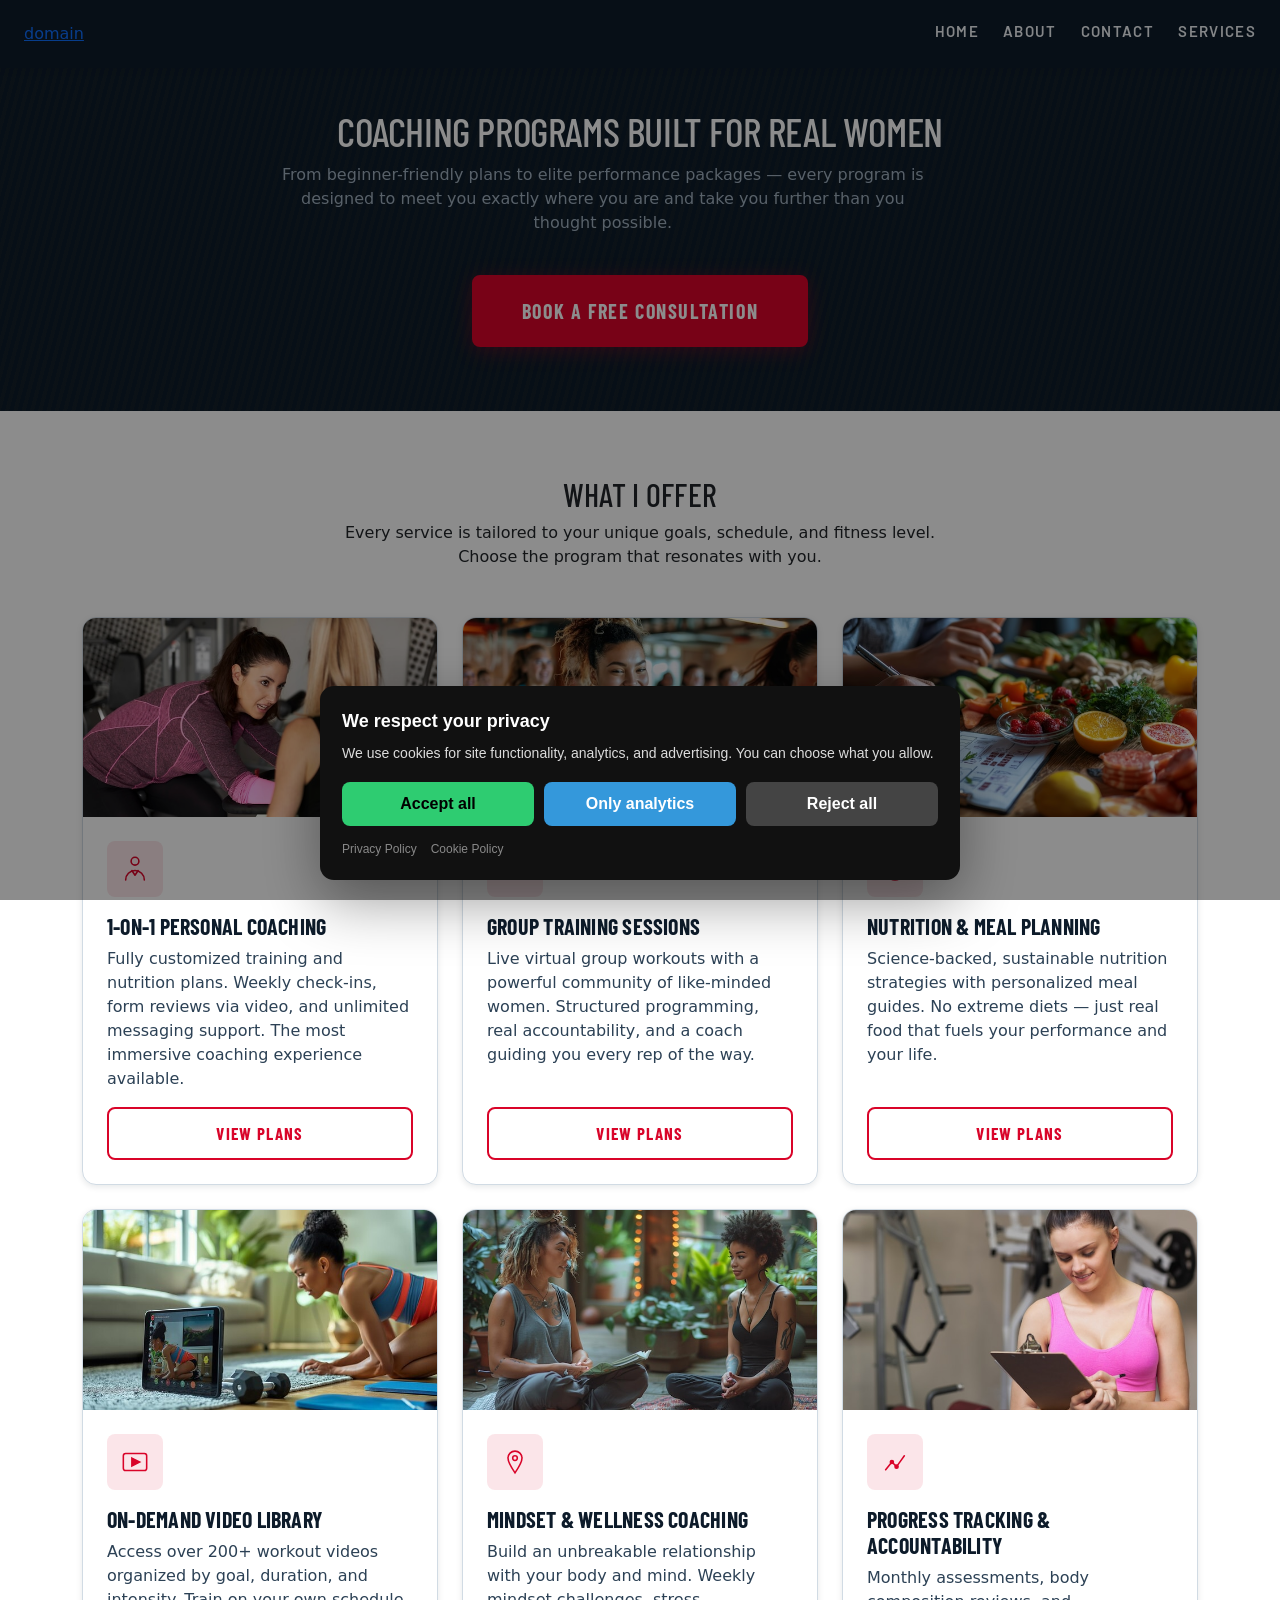
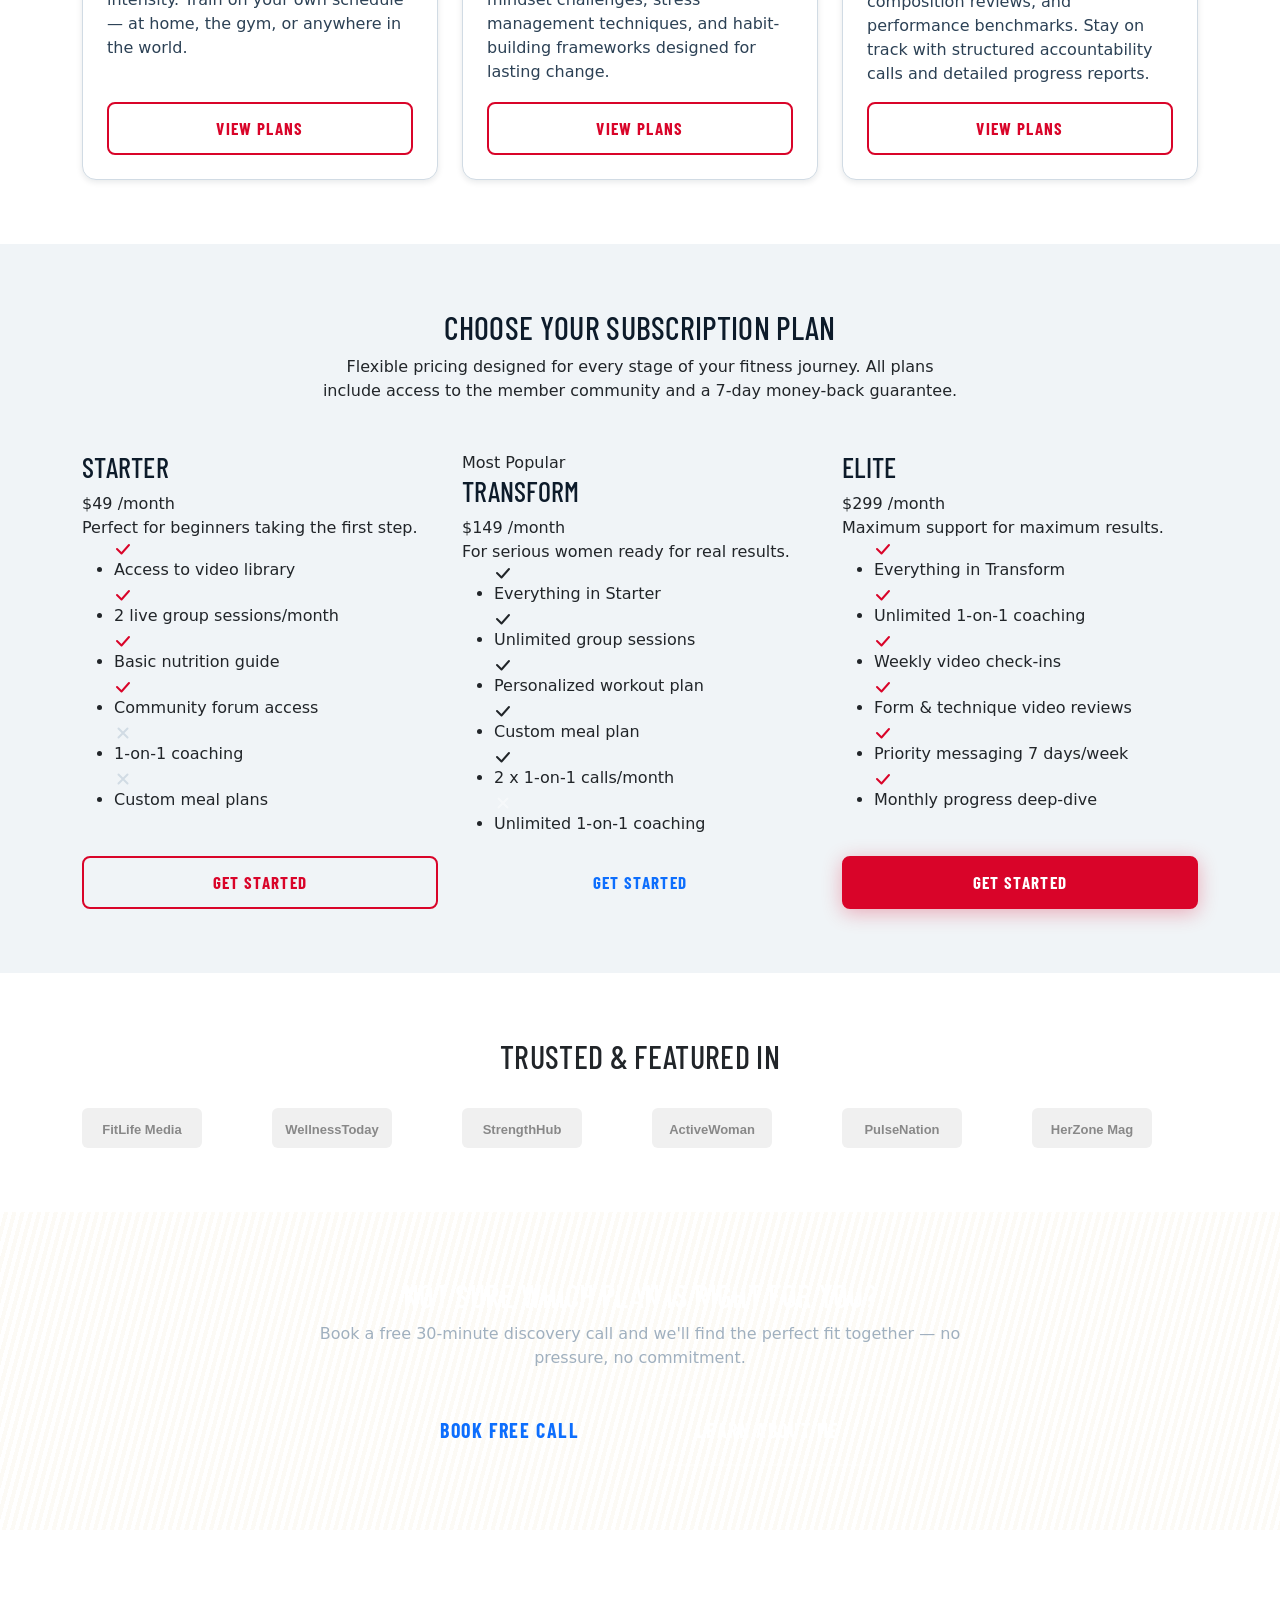
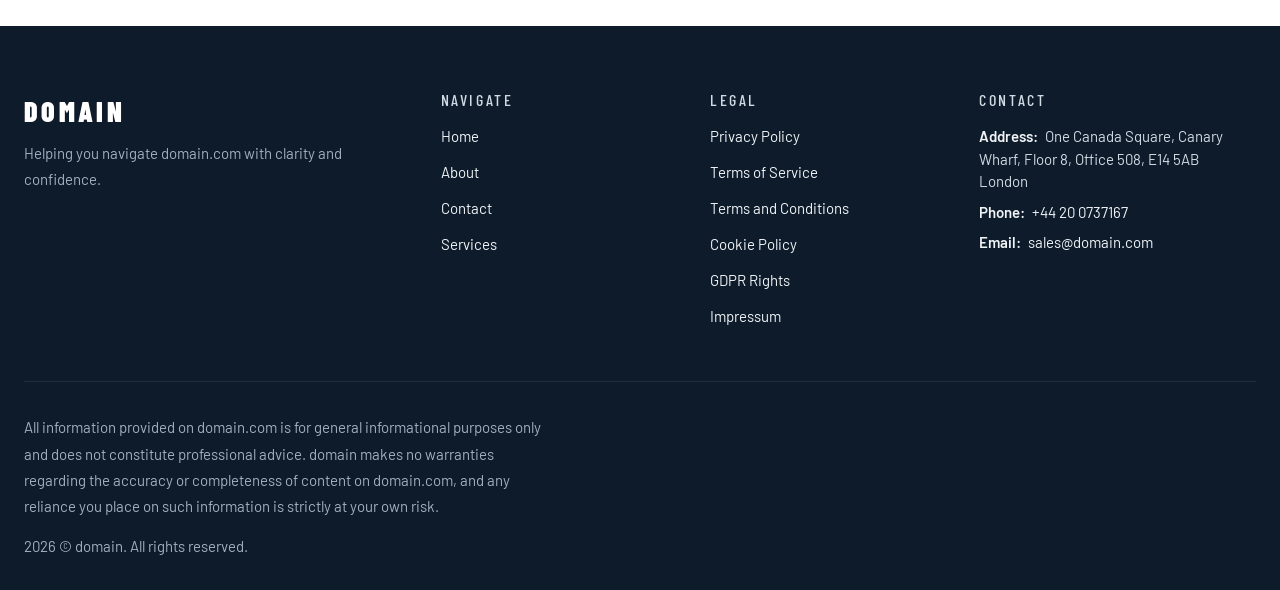
<file: services.html>
<!DOCTYPE html><html lang="en"><head>
<script type="application/ld+json">
{
  "@context": "https://schema.org",
  "@graph": [
    {
      "@type": "Organization",
      "@id": "https://domain.com/#org",
      "name": "domain",
      "url": "https://domain.com",
      "email": "sales@domain.com",
      "telephone": "+44 20 0737167",
      "address": {
        "@type": "PostalAddress",
        "streetAddress": "One Canada Square, Canary Wharf, Floor 8, Office 508, E14 5AB London"
      },
      "contactPoint": {
        "@type": "ContactPoint",
        "contactType": "customer support",
        "email": "sales@domain.com",
        "telephone": "+44 20 0737167"
      }
    },
    {
      "@type": "WebSite",
      "@id": "https://domain.com/#website",
      "url": "https://domain.com",
      "name": "domain",
      "publisher": {
        "@id": "https://domain.com/#org"
      }
    },
    {
      "@type": "WebPage",
      "@id": "https://domain.com/services.html#webpage",
      "url": "https://domain.com/services.html",
      "name": "Services – domain Online Fitness Coaching",
      "isPartOf": {
        "@id": "https://domain.com/#website"
      },
      "about": {
        "@id": "https://domain.com/#org"
      },
      "inLanguage": "en",
      "description": "Explore domain",
      "mainEntity": {
        "@type": "Service",
        "name": "Services – domain Online Fitness Coaching",
        "provider": {
          "@id": "https://domain.com/#org"
        }
      }
    },
    {
      "@type": "BreadcrumbList",
      "@id": "https://domain.com/services.html#breadcrumbs",
      "itemListElement": [
        {
          "@type": "ListItem",
          "position": 1,
          "name": "Home",
          "item": "https://domain.com"
        },
        {
          "@type": "ListItem",
          "position": 2,
          "name": "Services.Html",
          "item": "https://domain.com/services.html"
        }
      ]
    }
  ]
}
</script>
  <meta charset="UTF-8">
  <meta name="viewport" content="width=device-width, initial-scale=1.0">
  <title>Services – domain Online Fitness Coaching</title>
  <meta name="description" content="Explore domain's premium online fitness coaching services — personalized training plans, nutrition guidance, group sessions, and flexible subscription packages.">
  <meta name="robots" content="index, follow">
  <link rel="canonical" href="https://domain.com/services.html">
  <meta property="og:type" content="website">
  <meta property="og:title" content="Services – domain Online Fitness Coaching">
  <meta property="og:description" content="Discover flexible, results-driven online fitness programs tailored for women. Choose a plan and start your transformation today.">
  <meta property="og:url" content="https://domain.com/services.html">
  <meta property="og:site_name" content="domain">
  <meta property="og:image" content="https://images.unsplash.com/photo-1571019613454-1cb2f99b2d8b?w=1200&amp;q=80">
  <link rel="stylesheet" href="style.css">
  <link rel="icon" type="image/png" href="/favicon.png">
  <link rel="apple-touch-icon" href="/apple-touch-icon.png">
   <link rel="stylesheet" href="https://cdn.jsdelivr.net/npm/bootstrap@5.3.3/dist/css/bootstrap.min.css" integrity="sha384-QWTKZyjpPEjISv5WaRU9OFeRpok6YctnYmDr5pNlyT2bRjXh0JMhjY6hW+ALEwIH" crossorigin="anonymous">
  <link rel="stylesheet" href="https://unpkg.com/aos@2.3.4/dist/aos.css">
<link rel="stylesheet" href="./header-footer.css">
<link rel="stylesheet" href="./consent.css">
<script src="./consent.js"></script>
</head>
 <body>
<header class="dr-header" data-dr-variant="v1">
  <div class="dr-header-inner">
    <a class="dr-logo" href="./index.html" aria-label="domain">domain</a>

    <nav class="dr-nav" aria-label="Primary navigation">
      <ul class="dr-nav-list">
        <li class="dr-nav-item"><a class="dr-nav-link" href="./index.html">Home</a></li><li class="dr-nav-item"><a class="dr-nav-link" href="./about.html">About</a></li><li class="dr-nav-item"><a class="dr-nav-link" href="./contact.html">Contact</a></li><li class="dr-nav-item"><a class="dr-nav-link" href="./services.html">Services</a></li>
      </ul>
    </nav>

    <button class="dr-burger" type="button" aria-label="Toggle menu" aria-expanded="false" aria-controls="dr-mobile-menu">
      <span></span><span></span><span></span>
    </button>
  </div>
</header>
<nav class="dr-mobile-menu" id="dr-mobile-menu" aria-label="Mobile navigation">
  <ul class="dr-mobile-nav-list">
    <li class="dr-nav-item"><a class="dr-nav-link" href="./index.html">Home</a></li><li class="dr-nav-item"><a class="dr-nav-link" href="./about.html">About</a></li><li class="dr-nav-item"><a class="dr-nav-link" href="./contact.html">Contact</a></li><li class="dr-nav-item"><a class="dr-nav-link" href="./services.html">Services</a></li>
  </ul>
</nav>

  <a href="#main-content" class="c-skip-link">Skip to main content</a>
  <main id="main-content">
   <nav aria-label="breadcrumb" class="l-breadcrumb">
    <div class="container">
     <ol class="breadcrumb">
      <li class="breadcrumb-item"><a href="/">Home</a></li>
      <li class="breadcrumb-item active" aria-current="page">Services</li>
     </ol>
    </div>
   </nav>
   <section class="l-section l-section--hero-sub" aria-labelledby="services-heading">
    <div class="container">
     <div class="row justify-content-center text-center">
      <div class="col-12 col-lg-8" data-aos="fade-up">
       <h1 id="services-heading" class="c-heading c-heading--h1">Coaching Programs Built for <span class="c-heading__accent">Real Women</span></h1>
       <p class="c-lead">From beginner-friendly plans to elite performance packages — every program is designed to meet you exactly where you are and take you further than you thought possible.</p>
       <a href="contact.html" class="c-button c-button--primary c-button--lg mt-4">Book a Free Consultation</a>
      </div>
     </div>
    </div>
   </section>
   <section class="l-section" id="services-overview" aria-labelledby="services-overview-heading" style="scroll-margin-top: var(--header-h)">
    <div class="container">
     <div class="row justify-content-center text-center mb-5">
      <div class="col-12 col-lg-7" data-aos="fade-up">
       <h2 id="services-overview-heading" class="c-heading c-heading--h2">What I Offer</h2>
       <p class="c-body">Every service is tailored to your unique goals, schedule, and fitness level. Choose the program that resonates with you.</p>
      </div>
     </div>
     <div class="row g-4">
      <div class="col-12 col-md-6 col-lg-4" data-aos="fade-up" data-aos-delay="0">
       <article class="c-card h-100 d-flex flex-column">
        <div class="ratio ratio-16x9 c-card__media">
         <img src="img/95.jpg" alt="One-on-one personal coaching session, fitness, women, empowerment" width="800" height="450" class="img-fluid object-fit-cover" loading="lazy">
        </div>
        <div class="c-card__body d-flex flex-column flex-grow-1 p-4">
         <div class="c-card__icon mb-3" aria-hidden="true">
          <svg width="36" height="36" viewBox="0 0 36 36" fill="none" xmlns="http://www.w3.org/2000/svg">
           <circle cx="18" cy="8" r="5" stroke="var(--color-primary)" stroke-width="2" fill="none"></circle> <path d="M6 32c0-6.627 5.373-12 12-12s12 5.373 12 12" stroke="var(--color-primary)" stroke-width="2" fill="none" stroke-linecap="round"></path> <path d="M14 20l4 6 4-6" stroke="var(--color-primary)" stroke-width="2" fill="none" stroke-linecap="round" stroke-linejoin="round"></path>
          </svg>
         </div>
         <h3 class="c-card__title">1-on-1 Personal Coaching</h3>
         <p class="c-card__text flex-grow-1">Fully customized training and nutrition plans. Weekly check-ins, form reviews via video, and unlimited messaging support. The most immersive coaching experience available.</p>
         <a href="#plans" class="c-button c-button--outline mt-auto">View Plans</a>
        </div>
       </article>
      </div>
      <div class="col-12 col-md-6 col-lg-4" data-aos="fade-up" data-aos-delay="100">
       <article class="c-card h-100 d-flex flex-column">
        <div class="ratio ratio-16x9 c-card__media">
         <img src="img/1900.jpg" alt="Group fitness training class, women, energy, community" width="800" height="450" class="img-fluid object-fit-cover" loading="lazy">
        </div>
        <div class="c-card__body d-flex flex-column flex-grow-1 p-4">
         <div class="c-card__icon mb-3" aria-hidden="true">
          <svg width="36" height="36" viewBox="0 0 36 36" fill="none" xmlns="http://www.w3.org/2000/svg">
           <circle cx="10" cy="9" r="4" stroke="var(--color-primary)" stroke-width="2" fill="none"></circle> <circle cx="26" cy="9" r="4" stroke="var(--color-primary)" stroke-width="2" fill="none"></circle> <path d="M2 28c0-4.418 3.582-8 8-8" stroke="var(--color-primary)" stroke-width="2" fill="none" stroke-linecap="round"></path> <path d="M26 20c4.418 0 8 3.582 8 8" stroke="var(--color-primary)" stroke-width="2" fill="none" stroke-linecap="round"></path> <circle cx="18" cy="11" r="4" stroke="var(--color-primary)" stroke-width="2" fill="none"></circle> <path d="M10 30c0-4.418 3.582-8 8-8s8 3.582 8 8" stroke="var(--color-primary)" stroke-width="2" fill="none" stroke-linecap="round"></path>
          </svg>
         </div>
         <h3 class="c-card__title">Group Training Sessions</h3>
         <p class="c-card__text flex-grow-1">Live virtual group workouts with a powerful community of like-minded women. Structured programming, real accountability, and a coach guiding you every rep of the way.</p>
         <a href="#plans" class="c-button c-button--outline mt-auto">View Plans</a>
        </div>
       </article>
      </div>
      <div class="col-12 col-md-6 col-lg-4" data-aos="fade-up" data-aos-delay="200">
       <article class="c-card h-100 d-flex flex-column">
        <div class="ratio ratio-16x9 c-card__media">
         <img src="img/58406.jpg" alt="Healthy meal planning and nutrition coaching, food, wellness" width="800" height="450" class="img-fluid object-fit-cover" loading="lazy">
        </div>
        <div class="c-card__body d-flex flex-column flex-grow-1 p-4">
         <div class="c-card__icon mb-3" aria-hidden="true">
          <svg width="36" height="36" viewBox="0 0 36 36" fill="none" xmlns="http://www.w3.org/2000/svg">
           <path d="M18 4C10 4 4 10 4 18s6 14 14 14 14-6 14-14S26 4 18 4z" stroke="var(--color-primary)" stroke-width="2" fill="none"></path> <path d="M12 18h12M18 12v12" stroke="var(--color-primary)" stroke-width="2" stroke-linecap="round"></path>
          </svg>
         </div>
         <h3 class="c-card__title">Nutrition &amp; Meal Planning</h3>
         <p class="c-card__text flex-grow-1">Science-backed, sustainable nutrition strategies with personalized meal guides. No extreme diets — just real food that fuels your performance and your life.</p>
         <a href="#plans" class="c-button c-button--outline mt-auto">View Plans</a>
        </div>
       </article>
      </div>
      <div class="col-12 col-md-6 col-lg-4" data-aos="fade-up" data-aos-delay="0">
       <article class="c-card h-100 d-flex flex-column">
        <div class="ratio ratio-16x9 c-card__media">
         <img src="img/14076.jpg" alt="Online workout video library, digital fitness, on-demand training" width="800" height="450" class="img-fluid object-fit-cover" loading="lazy">
        </div>
        <div class="c-card__body d-flex flex-column flex-grow-1 p-4">
         <div class="c-card__icon mb-3" aria-hidden="true">
          <svg width="36" height="36" viewBox="0 0 36 36" fill="none" xmlns="http://www.w3.org/2000/svg">
           <rect x="3" y="7" width="30" height="22" rx="3" stroke="var(--color-primary)" stroke-width="2" fill="none"></rect> <path d="M14 13l10 5-10 5V13z" fill="var(--color-primary)"></path>
          </svg>
         </div>
         <h3 class="c-card__title">On-Demand Video Library</h3>
         <p class="c-card__text flex-grow-1">Access over 200+ workout videos organized by goal, duration, and intensity. Train on your own schedule — at home, the gym, or anywhere in the world.</p>
         <a href="#plans" class="c-button c-button--outline mt-auto">View Plans</a>
        </div>
       </article>
      </div>
      <div class="col-12 col-md-6 col-lg-4" data-aos="fade-up" data-aos-delay="100">
       <article class="c-card h-100 d-flex flex-column">
        <div class="ratio ratio-16x9 c-card__media">
         <img src="img/21198.jpg" alt="Mindset and wellness coaching, meditation, mental strength, women" width="800" height="450" class="img-fluid object-fit-cover" loading="lazy">
        </div>
        <div class="c-card__body d-flex flex-column flex-grow-1 p-4">
         <div class="c-card__icon mb-3" aria-hidden="true">
          <svg width="36" height="36" viewBox="0 0 36 36" fill="none" xmlns="http://www.w3.org/2000/svg">
           <path d="M18 4a9 9 0 0 1 9 9c0 6-9 19-9 19S9 19 9 13a9 9 0 0 1 9-9z" stroke="var(--color-primary)" stroke-width="2" fill="none"></path> <circle cx="18" cy="13" r="3" stroke="var(--color-primary)" stroke-width="2" fill="none"></circle>
          </svg>
         </div>
         <h3 class="c-card__title">Mindset &amp; Wellness Coaching</h3>
         <p class="c-card__text flex-grow-1">Build an unbreakable relationship with your body and mind. Weekly mindset challenges, stress management techniques, and habit-building frameworks designed for lasting change.</p>
         <a href="#plans" class="c-button c-button--outline mt-auto">View Plans</a>
        </div>
       </article>
      </div>
      <div class="col-12 col-md-6 col-lg-4" data-aos="fade-up" data-aos-delay="200">
       <article class="c-card h-100 d-flex flex-column">
        <div class="ratio ratio-16x9 c-card__media">
         <img src="img/293596.jpg" alt="Progress tracking and accountability coaching, results, women fitness" width="800" height="450" class="img-fluid object-fit-cover" loading="lazy">
        </div>
        <div class="c-card__body d-flex flex-column flex-grow-1 p-4">
         <div class="c-card__icon mb-3" aria-hidden="true">
          <svg width="36" height="36" viewBox="0 0 36 36" fill="none" xmlns="http://www.w3.org/2000/svg">
           <path d="M6 28L14 18l6 6 10-14" stroke="var(--color-primary)" stroke-width="2" fill="none" stroke-linecap="round" stroke-linejoin="round"></path> <circle cx="14" cy="18" r="2" fill="var(--color-primary)"></circle> <circle cx="20" cy="24" r="2" fill="var(--color-primary)"></circle>
          </svg>
         </div>
         <h3 class="c-card__title">Progress Tracking &amp; Accountability</h3>
         <p class="c-card__text flex-grow-1">Monthly assessments, body composition reviews, and performance benchmarks. Stay on track with structured accountability calls and detailed progress reports.</p>
         <a href="#plans" class="c-button c-button--outline mt-auto">View Plans</a>
        </div>
       </article>
      </div>
     </div>
    </div>
   </section>
   <section class="l-section l-section--alt" id="plans" aria-labelledby="plans-heading" style="scroll-margin-top: var(--header-h)">
    <div class="container">
     <div class="row justify-content-center text-center mb-5">
      <div class="col-12 col-lg-7" data-aos="fade-up">
       <h2 id="plans-heading" class="c-heading c-heading--h2">Choose Your Subscription Plan</h2>
       <p class="c-body">Flexible pricing designed for every stage of your fitness journey. All plans include access to the member community and a 7-day money-back guarantee.</p>
      </div>
     </div>
     <div class="row g-4 align-items-stretch justify-content-center">
      <div class="col-12 col-md-6 col-lg-4" data-aos="fade-up" data-aos-delay="0">
       <div class="c-plan-card h-100 d-flex flex-column">
        <div class="c-plan-card__header">
         <h3 class="c-plan-card__name">Starter</h3>
         <div class="c-plan-card__price">
          <span class="c-plan-card__amount">$49</span> <span class="c-plan-card__period">/month</span>
         </div>
         <p class="c-plan-card__tagline">Perfect for beginners taking the first step.</p>
        </div>
        <ul class="c-plan-card__features flex-grow-1" role="list">
         <li class="c-plan-card__feature">
          <svg class="c-plan-card__check" width="18" height="18" viewBox="0 0 18 18" fill="none" aria-hidden="true">
           <path d="M3 9l4.5 4.5L15 5" stroke="var(--color-primary)" stroke-width="2" stroke-linecap="round" stroke-linejoin="round"></path>
          </svg>
          Access to video library
         </li>
         <li class="c-plan-card__feature">
          <svg class="c-plan-card__check" width="18" height="18" viewBox="0 0 18 18" fill="none" aria-hidden="true">
           <path d="M3 9l4.5 4.5L15 5" stroke="var(--color-primary)" stroke-width="2" stroke-linecap="round" stroke-linejoin="round"></path>
          </svg>
          2 live group sessions/month
         </li>
         <li class="c-plan-card__feature">
          <svg class="c-plan-card__check" width="18" height="18" viewBox="0 0 18 18" fill="none" aria-hidden="true">
           <path d="M3 9l4.5 4.5L15 5" stroke="var(--color-primary)" stroke-width="2" stroke-linecap="round" stroke-linejoin="round"></path>
          </svg>
          Basic nutrition guide
         </li>
         <li class="c-plan-card__feature">
          <svg class="c-plan-card__check" width="18" height="18" viewBox="0 0 18 18" fill="none" aria-hidden="true">
           <path d="M3 9l4.5 4.5L15 5" stroke="var(--color-primary)" stroke-width="2" stroke-linecap="round" stroke-linejoin="round"></path>
          </svg>
          Community forum access
         </li>
         <li class="c-plan-card__feature c-plan-card__feature--disabled">
          <svg class="c-plan-card__check" width="18" height="18" viewBox="0 0 18 18" fill="none" aria-hidden="true">
           <path d="M4.5 13.5l9-9M13.5 13.5l-9-9" stroke="var(--color-border)" stroke-width="2" stroke-linecap="round"></path>
          </svg>
          1-on-1 coaching
         </li>
         <li class="c-plan-card__feature c-plan-card__feature--disabled">
          <svg class="c-plan-card__check" width="18" height="18" viewBox="0 0 18 18" fill="none" aria-hidden="true">
           <path d="M4.5 13.5l9-9M13.5 13.5l-9-9" stroke="var(--color-border)" stroke-width="2" stroke-linecap="round"></path>
          </svg>
          Custom meal plans
         </li>
        </ul>
        <div class="c-plan-card__cta">
         <a href="contact.html" class="c-button c-button--outline w-100">Get Started</a>
        </div>
       </div>
      </div>
      <div class="col-12 col-md-6 col-lg-4" data-aos="fade-up" data-aos-delay="100">
       <div class="c-plan-card c-plan-card--featured h-100 d-flex flex-column" aria-label="Most Popular Plan">
        <div class="c-plan-card__badge">Most Popular</div>
        <div class="c-plan-card__header">
         <h3 class="c-plan-card__name">Transform</h3>
         <div class="c-plan-card__price">
          <span class="c-plan-card__amount">$149</span> <span class="c-plan-card__period">/month</span>
         </div>
         <p class="c-plan-card__tagline">For serious women ready for real results.</p>
        </div>
        <ul class="c-plan-card__features flex-grow-1" role="list">
         <li class="c-plan-card__feature">
          <svg class="c-plan-card__check" width="18" height="18" viewBox="0 0 18 18" fill="none" aria-hidden="true">
           <path d="M3 9l4.5 4.5L15 5" stroke="currentColor" stroke-width="2" stroke-linecap="round" stroke-linejoin="round"></path>
          </svg>
          Everything in Starter
         </li>
         <li class="c-plan-card__feature">
          <svg class="c-plan-card__check" width="18" height="18" viewBox="0 0 18 18" fill="none" aria-hidden="true">
           <path d="M3 9l4.5 4.5L15 5" stroke="currentColor" stroke-width="2" stroke-linecap="round" stroke-linejoin="round"></path>
          </svg>
          Unlimited group sessions
         </li>
         <li class="c-plan-card__feature">
          <svg class="c-plan-card__check" width="18" height="18" viewBox="0 0 18 18" fill="none" aria-hidden="true">
           <path d="M3 9l4.5 4.5L15 5" stroke="currentColor" stroke-width="2" stroke-linecap="round" stroke-linejoin="round"></path>
          </svg>
          Personalized workout plan
         </li>
         <li class="c-plan-card__feature">
          <svg class="c-plan-card__check" width="18" height="18" viewBox="0 0 18 18" fill="none" aria-hidden="true">
           <path d="M3 9l4.5 4.5L15 5" stroke="currentColor" stroke-width="2" stroke-linecap="round" stroke-linejoin="round"></path>
          </svg>
          Custom meal plan
         </li>
         <li class="c-plan-card__feature">
          <svg class="c-plan-card__check" width="18" height="18" viewBox="0 0 18 18" fill="none" aria-hidden="true">
           <path d="M3 9l4.5 4.5L15 5" stroke="currentColor" stroke-width="2" stroke-linecap="round" stroke-linejoin="round"></path>
          </svg>
          2 x 1-on-1 calls/month
         </li>
         <li class="c-plan-card__feature c-plan-card__feature--disabled">
          <svg class="c-plan-card__check" width="18" height="18" viewBox="0 0 18 18" fill="none" aria-hidden="true">
           <path d="M4.5 13.5l9-9M13.5 13.5l-9-9" stroke="rgba(255,255,255,0.4)" stroke-width="2" stroke-linecap="round"></path>
          </svg>
          Unlimited 1-on-1 coaching
         </li>
        </ul>
        <div class="c-plan-card__cta">
         <a href="contact.html" class="c-button c-button--inverted w-100">Get Started</a>
        </div>
       </div>
      </div>
      <div class="col-12 col-md-6 col-lg-4" data-aos="fade-up" data-aos-delay="200">
       <div class="c-plan-card h-100 d-flex flex-column">
        <div class="c-plan-card__header">
         <h3 class="c-plan-card__name">Elite</h3>
         <div class="c-plan-card__price">
          <span class="c-plan-card__amount">$299</span> <span class="c-plan-card__period">/month</span>
         </div>
         <p class="c-plan-card__tagline">Maximum support for maximum results.</p>
        </div>
        <ul class="c-plan-card__features flex-grow-1" role="list">
         <li class="c-plan-card__feature">
          <svg class="c-plan-card__check" width="18" height="18" viewBox="0 0 18 18" fill="none" aria-hidden="true">
           <path d="M3 9l4.5 4.5L15 5" stroke="var(--color-primary)" stroke-width="2" stroke-linecap="round" stroke-linejoin="round"></path>
          </svg>
          Everything in Transform
         </li>
         <li class="c-plan-card__feature">
          <svg class="c-plan-card__check" width="18" height="18" viewBox="0 0 18 18" fill="none" aria-hidden="true">
           <path d="M3 9l4.5 4.5L15 5" stroke="var(--color-primary)" stroke-width="2" stroke-linecap="round" stroke-linejoin="round"></path>
          </svg>
          Unlimited 1-on-1 coaching
         </li>
         <li class="c-plan-card__feature">
          <svg class="c-plan-card__check" width="18" height="18" viewBox="0 0 18 18" fill="none" aria-hidden="true">
           <path d="M3 9l4.5 4.5L15 5" stroke="var(--color-primary)" stroke-width="2" stroke-linecap="round" stroke-linejoin="round"></path>
          </svg>
          Weekly video check-ins
         </li>
         <li class="c-plan-card__feature">
          <svg class="c-plan-card__check" width="18" height="18" viewBox="0 0 18 18" fill="none" aria-hidden="true">
           <path d="M3 9l4.5 4.5L15 5" stroke="var(--color-primary)" stroke-width="2" stroke-linecap="round" stroke-linejoin="round"></path>
          </svg>
          Form &amp; technique video reviews
         </li>
         <li class="c-plan-card__feature">
          <svg class="c-plan-card__check" width="18" height="18" viewBox="0 0 18 18" fill="none" aria-hidden="true">
           <path d="M3 9l4.5 4.5L15 5" stroke="var(--color-primary)" stroke-width="2" stroke-linecap="round" stroke-linejoin="round"></path>
          </svg>
          Priority messaging 7 days/week
         </li>
         <li class="c-plan-card__feature">
          <svg class="c-plan-card__check" width="18" height="18" viewBox="0 0 18 18" fill="none" aria-hidden="true">
           <path d="M3 9l4.5 4.5L15 5" stroke="var(--color-primary)" stroke-width="2" stroke-linecap="round" stroke-linejoin="round"></path>
          </svg>
          Monthly progress deep-dive
         </li>
        </ul>
        <div class="c-plan-card__cta">
         <a href="contact.html" class="c-button c-button--primary w-100">Get Started</a>
        </div>
       </div>
      </div>
     </div>
    </div>
   </section>
   <section class="l-section" id="trusted-by" aria-labelledby="logos-heading">
    <div class="container">
     <div class="row justify-content-center text-center mb-4">
      <div class="col-12" data-aos="fade-up">
       <h2 id="logos-heading" class="c-heading c-heading--h2 c-heading--sm">Trusted &amp; Featured In</h2>
      </div>
     </div>
     <div class="row align-items-center justify-content-center g-4" aria-label="Client and media logos">
      <div class="col-6 col-sm-4 col-md-3 col-lg-2 text-center" data-aos="fade-up" data-aos-delay="0">
       <div class="c-logo-badge">
        <svg width="120" height="40" viewBox="0 0 120 40" fill="none" xmlns="http://www.w3.org/2000/svg" aria-label="FitLife Media logo">
         <rect width="120" height="40" rx="6" fill="#f0f0f0"></rect> <text x="60" y="26" text-anchor="middle" font-size="13" font-weight="700" fill="#888" font-family="sans-serif">FitLife Media</text>
        </svg>
       </div>
      </div>
      <div class="col-6 col-sm-4 col-md-3 col-lg-2 text-center" data-aos="fade-up" data-aos-delay="60">
       <div class="c-logo-badge">
        <svg width="120" height="40" viewBox="0 0 120 40" fill="none" xmlns="http://www.w3.org/2000/svg" aria-label="WellnessToday logo">
         <rect width="120" height="40" rx="6" fill="#f0f0f0"></rect> <text x="60" y="26" text-anchor="middle" font-size="13" font-weight="700" fill="#888" font-family="sans-serif">WellnessToday</text>
        </svg>
       </div>
      </div>
      <div class="col-6 col-sm-4 col-md-3 col-lg-2 text-center" data-aos="fade-up" data-aos-delay="120">
       <div class="c-logo-badge">
        <svg width="120" height="40" viewBox="0 0 120 40" fill="none" xmlns="http://www.w3.org/2000/svg" aria-label="StrengthHub logo">
         <rect width="120" height="40" rx="6" fill="#f0f0f0"></rect> <text x="60" y="26" text-anchor="middle" font-size="13" font-weight="700" fill="#888" font-family="sans-serif">StrengthHub</text>
        </svg>
       </div>
      </div>
      <div class="col-6 col-sm-4 col-md-3 col-lg-2 text-center" data-aos="fade-up" data-aos-delay="180">
       <div class="c-logo-badge">
        <svg width="120" height="40" viewBox="0 0 120 40" fill="none" xmlns="http://www.w3.org/2000/svg" aria-label="ActiveWoman logo">
         <rect width="120" height="40" rx="6" fill="#f0f0f0"></rect> <text x="60" y="26" text-anchor="middle" font-size="13" font-weight="700" fill="#888" font-family="sans-serif">ActiveWoman</text>
        </svg>
       </div>
      </div>
      <div class="col-6 col-sm-4 col-md-3 col-lg-2 text-center" data-aos="fade-up" data-aos-delay="240">
       <div class="c-logo-badge">
        <svg width="120" height="40" viewBox="0 0 120 40" fill="none" xmlns="http://www.w3.org/2000/svg" aria-label="PulseNation logo">
         <rect width="120" height="40" rx="6" fill="#f0f0f0"></rect> <text x="60" y="26" text-anchor="middle" font-size="13" font-weight="700" fill="#888" font-family="sans-serif">PulseNation</text>
        </svg>
       </div>
      </div>
      <div class="col-6 col-sm-4 col-md-3 col-lg-2 text-center" data-aos="fade-up" data-aos-delay="300">
       <div class="c-logo-badge">
        <svg width="120" height="40" viewBox="0 0 120 40" fill="none" xmlns="http://www.w3.org/2000/svg" aria-label="HerZone logo">
         <rect width="120" height="40" rx="6" fill="#f0f0f0"></rect> <text x="60" y="26" text-anchor="middle" font-size="13" font-weight="700" fill="#888" font-family="sans-serif">HerZone Mag</text>
        </svg>
       </div>
      </div>
     </div>
    </div>
   </section>
   <section class="l-section l-section--cta" aria-labelledby="services-cta-heading">
    <div class="container">
     <div class="row justify-content-center text-center">
      <div class="col-12 col-lg-7" data-aos="fade-up">
       <h2 id="services-cta-heading" class="c-heading c-heading--h2 c-heading--light">Not Sure Which Plan Is Right for You?</h2>
       <p class="c-body c-body--light">Book a free 30-minute discovery call and we'll find the perfect fit together — no pressure, no commitment.</p>
       <div class="d-flex flex-column flex-sm-row gap-3 justify-content-center mt-4">
        <a href="contact.html" class="c-button c-button--inverted c-button--lg">Book Free Call</a> <a href="about.html" class="c-button c-button--ghost c-button--lg">Learn About Me</a>
       </div>
      </div>
     </div>
    </div>
   </section>
  </main>
  <footer class="dr-footer" aria-label="Site footer">
  <div class="dr-footer-inner">
    <div class="dr-footer-top">
      <div class="dr-footer-brand-block">
        <div class="dr-footer-logo" aria-label="domain">domain</div>
        <p class="dr-footer-tagline">Helping you navigate domain.com with clarity and confidence.</p>
      </div>
      <nav class="dr-footer-nav" aria-label="Footer navigation">
        <h2 class="dr-footer-heading">Navigate</h2>
        <ul class="dr-footer-nav-list">
          <li class="dr-footer-nav-item"><a href="./index.html" class="dr-footer-link">Home</a></li>
          <li class="dr-footer-nav-item"><a href="./about.html" class="dr-footer-link">About</a></li>
          <li class="dr-footer-nav-item"><a href="./contact.html" class="dr-footer-link">Contact</a></li>
          <li class="dr-footer-nav-item"><a href="./services.html" class="dr-footer-link">Services</a></li>
        </ul>
      </nav>
      <nav class="dr-footer-legal" aria-label="Legal navigation">
        <h2 class="dr-footer-heading">Legal</h2>
        <ul class="dr-footer-legal-list">
          <li class="dr-footer-legal-item"><a href="./privacy.html" class="dr-footer-link">Privacy Policy</a></li>
          <li class="dr-footer-legal-item"><a href="./terms_of_services.html" class="dr-footer-link">Terms of Service</a></li>
          <li class="dr-footer-legal-item"><a href="./terms_and_conditions.html" class="dr-footer-link">Terms and Conditions</a></li>
          <li class="dr-footer-legal-item"><a href="./cookie_policy.html" class="dr-footer-link">Cookie Policy</a></li>
          <li class="dr-footer-legal-item"><a href="./gdpr-rights.html" class="dr-footer-link">GDPR Rights</a></li>
          <li class="dr-footer-legal-item"><a href="./impressum.html" class="dr-footer-link">Impressum</a></li>
        </ul>
      </nav>
      <div class="dr-footer-contact" aria-label="Contact information">
        <h2 class="dr-footer-heading">Contact</h2>
        <div class="dr-footer-contact-block">
          <p class="dr-footer-contact-item dr-footer-contact-address"><span class="dr-footer-contact-label">Address:</span> One Canada Square, Canary Wharf, Floor 8, Office 508, E14 5AB London</p>
          <p class="dr-footer-contact-item"><span class="dr-footer-contact-label">Phone:</span> <a href="tel:+44 20 0737167" class="dr-footer-link">+44 20 0737167</a></p>
          <p class="dr-footer-contact-item"><span class="dr-footer-contact-label">Email:</span> <a href="mailto:sales@domain.com" class="dr-footer-link">sales@domain.com</a></p>
        </div>
      </div>
    </div>
    <div class="dr-footer-bottom">
      <p class="dr-footer-disclaimer">All information provided on domain.com is for general informational purposes only and does not constitute professional advice. domain makes no warranties regarding the accuracy or completeness of content on domain.com, and any reliance you place on such information is strictly at your own risk.</p>
      <div class="dr-footer-meta-row">
        <p class="dr-footer-meta"><span class="dr-year"></span> © domain. All rights reserved.</p>
      </div>
    </div>
  </div>
</footer>
  
 
  
  

<script src="script.js" defer=""></script>
<script src="https://unpkg.com/aos@2.3.4/dist/aos.js"></script>
<script>
if (typeof AOS !== "undefined" && !window.__AOS_INITIALIZED__) {
  AOS.init({ once: true, duration: 700, easing: "ease-out-cubic" });
  window.__AOS_INITIALIZED__ = true;
}
</script>
<script src="./header-footer.js"></script>
</body></html>
</file>
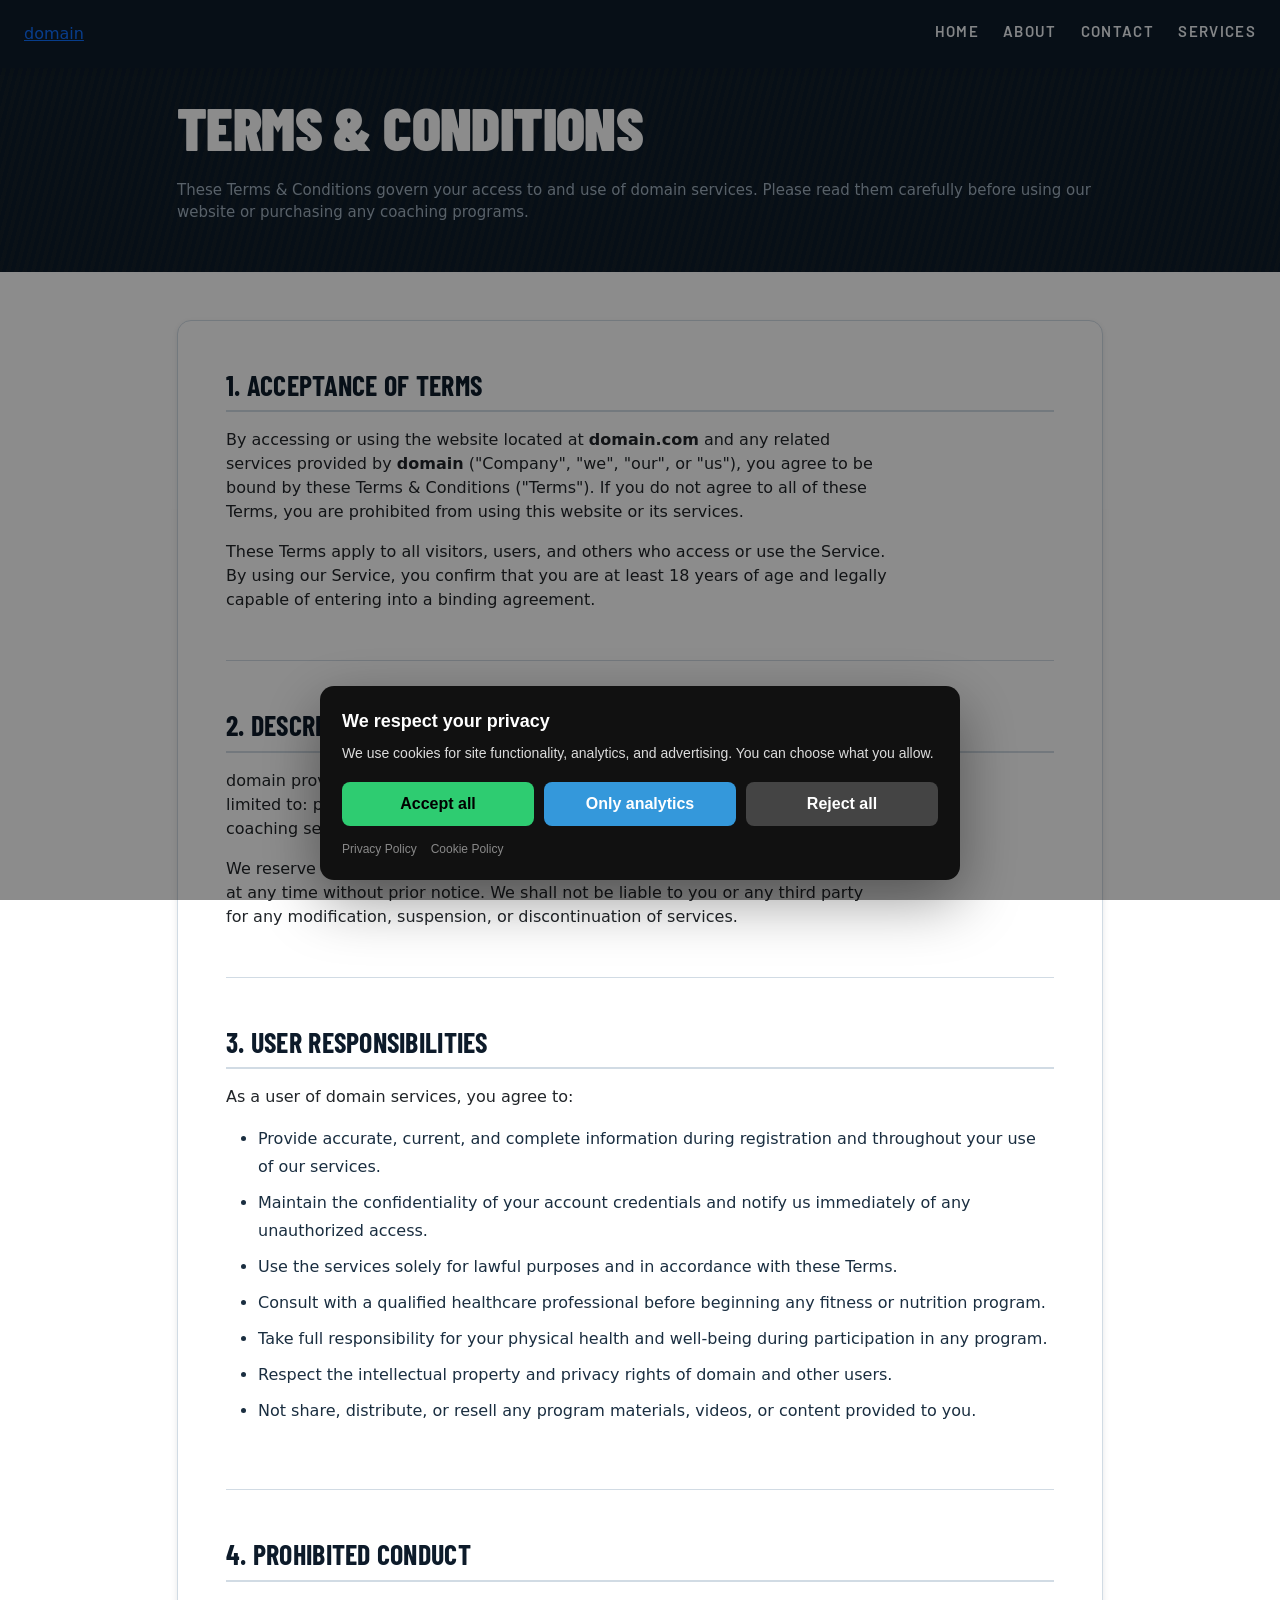
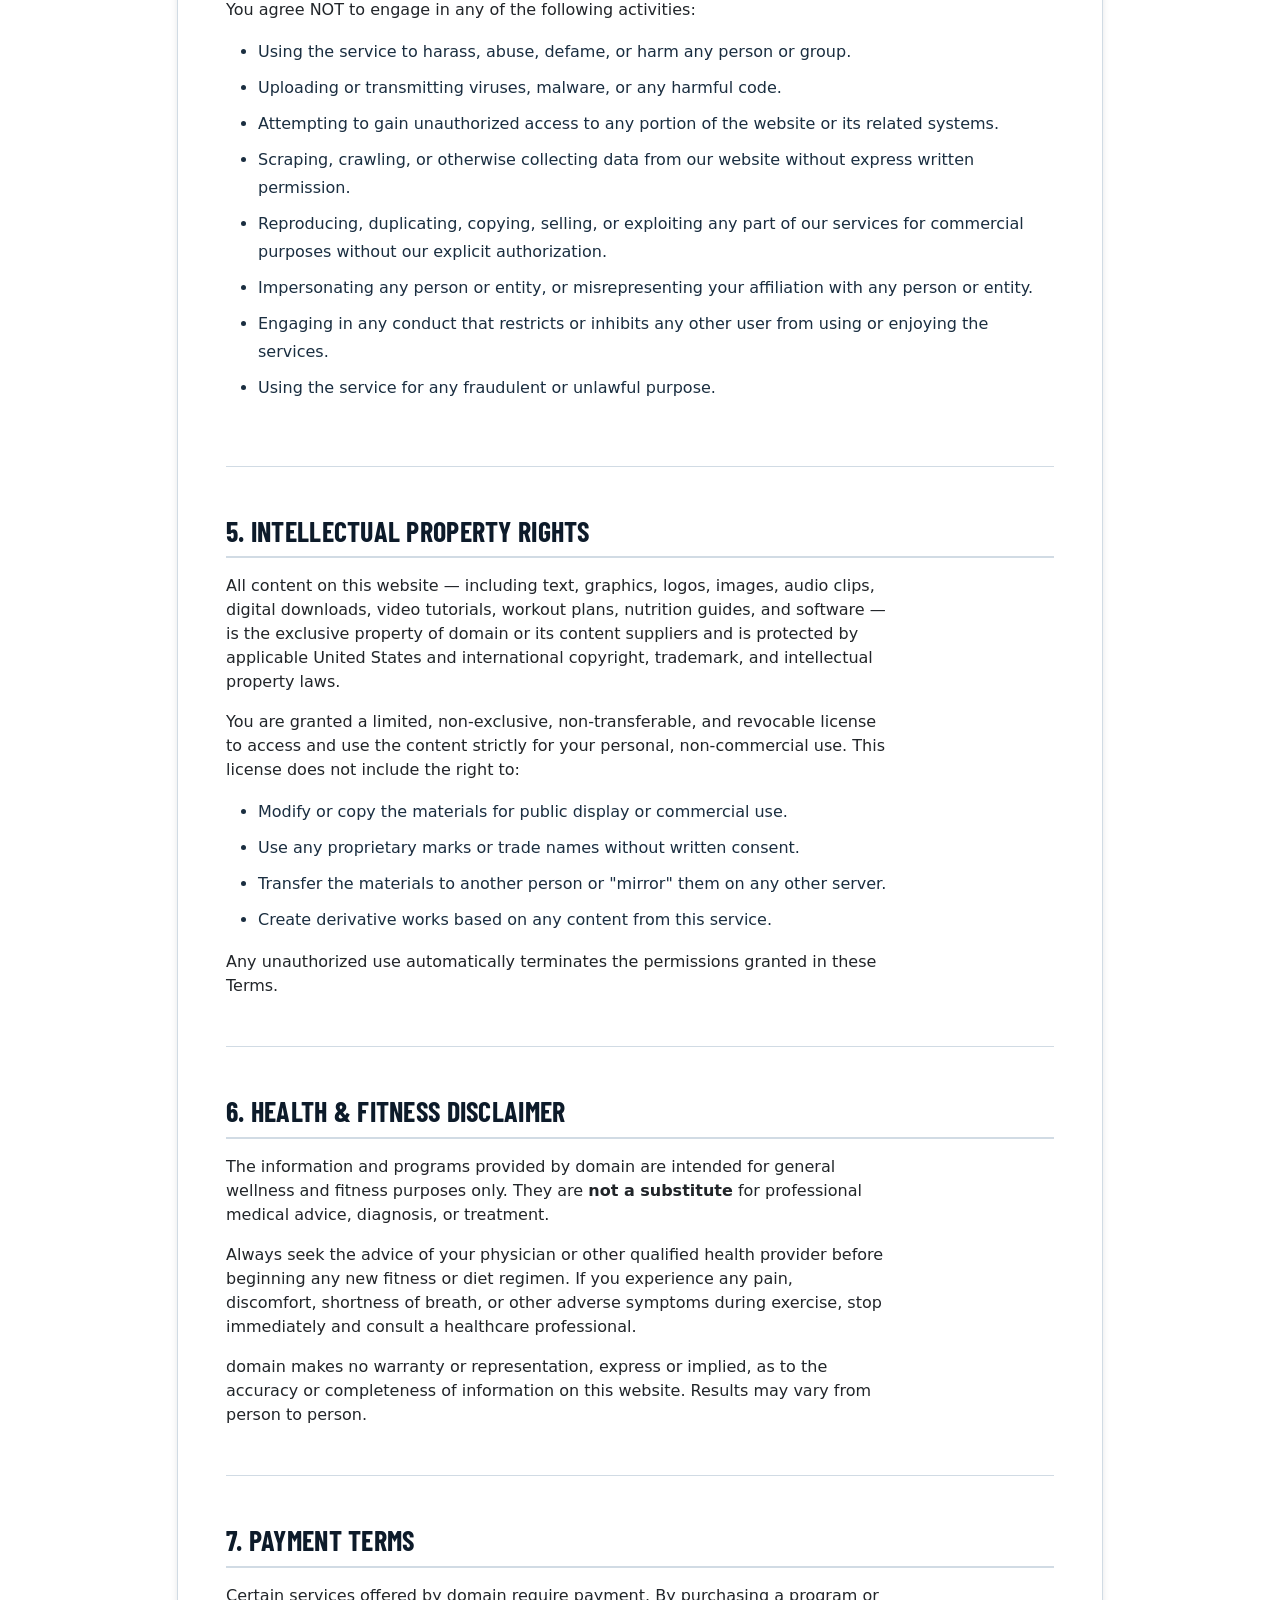
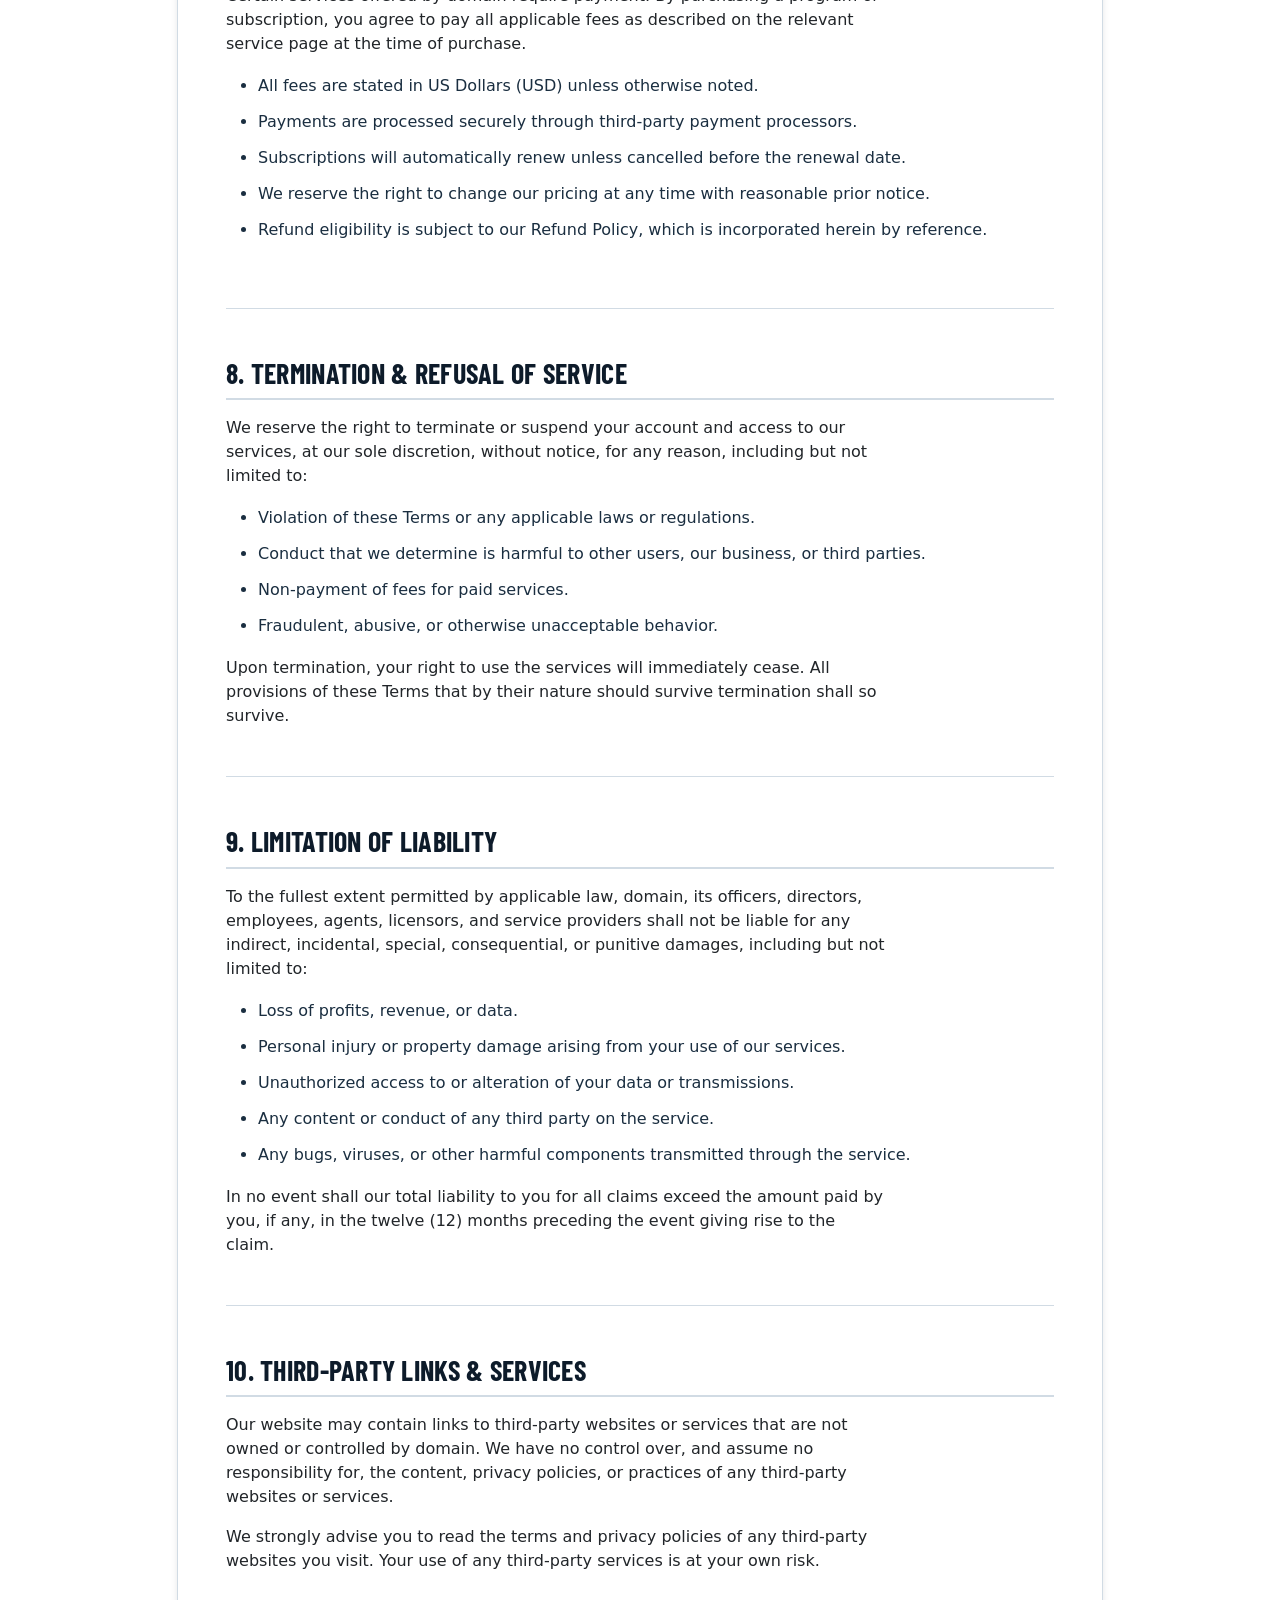
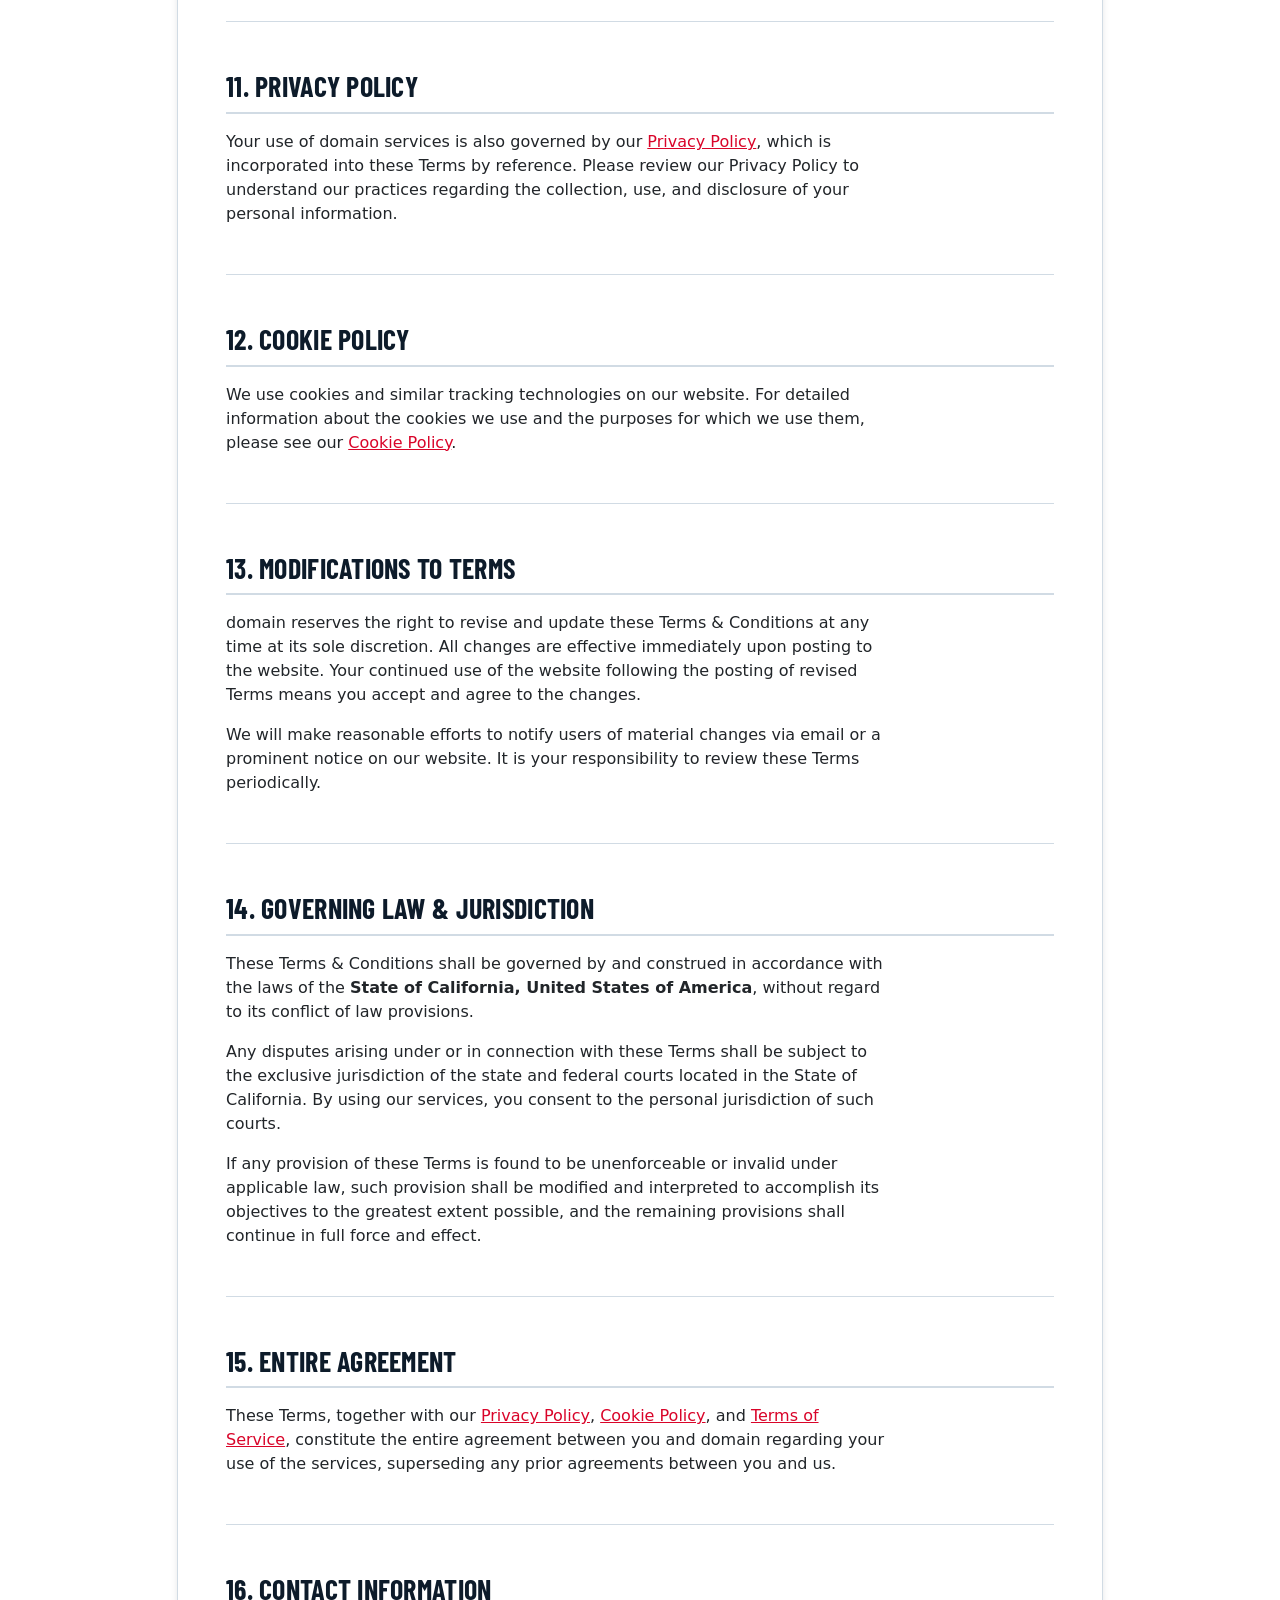
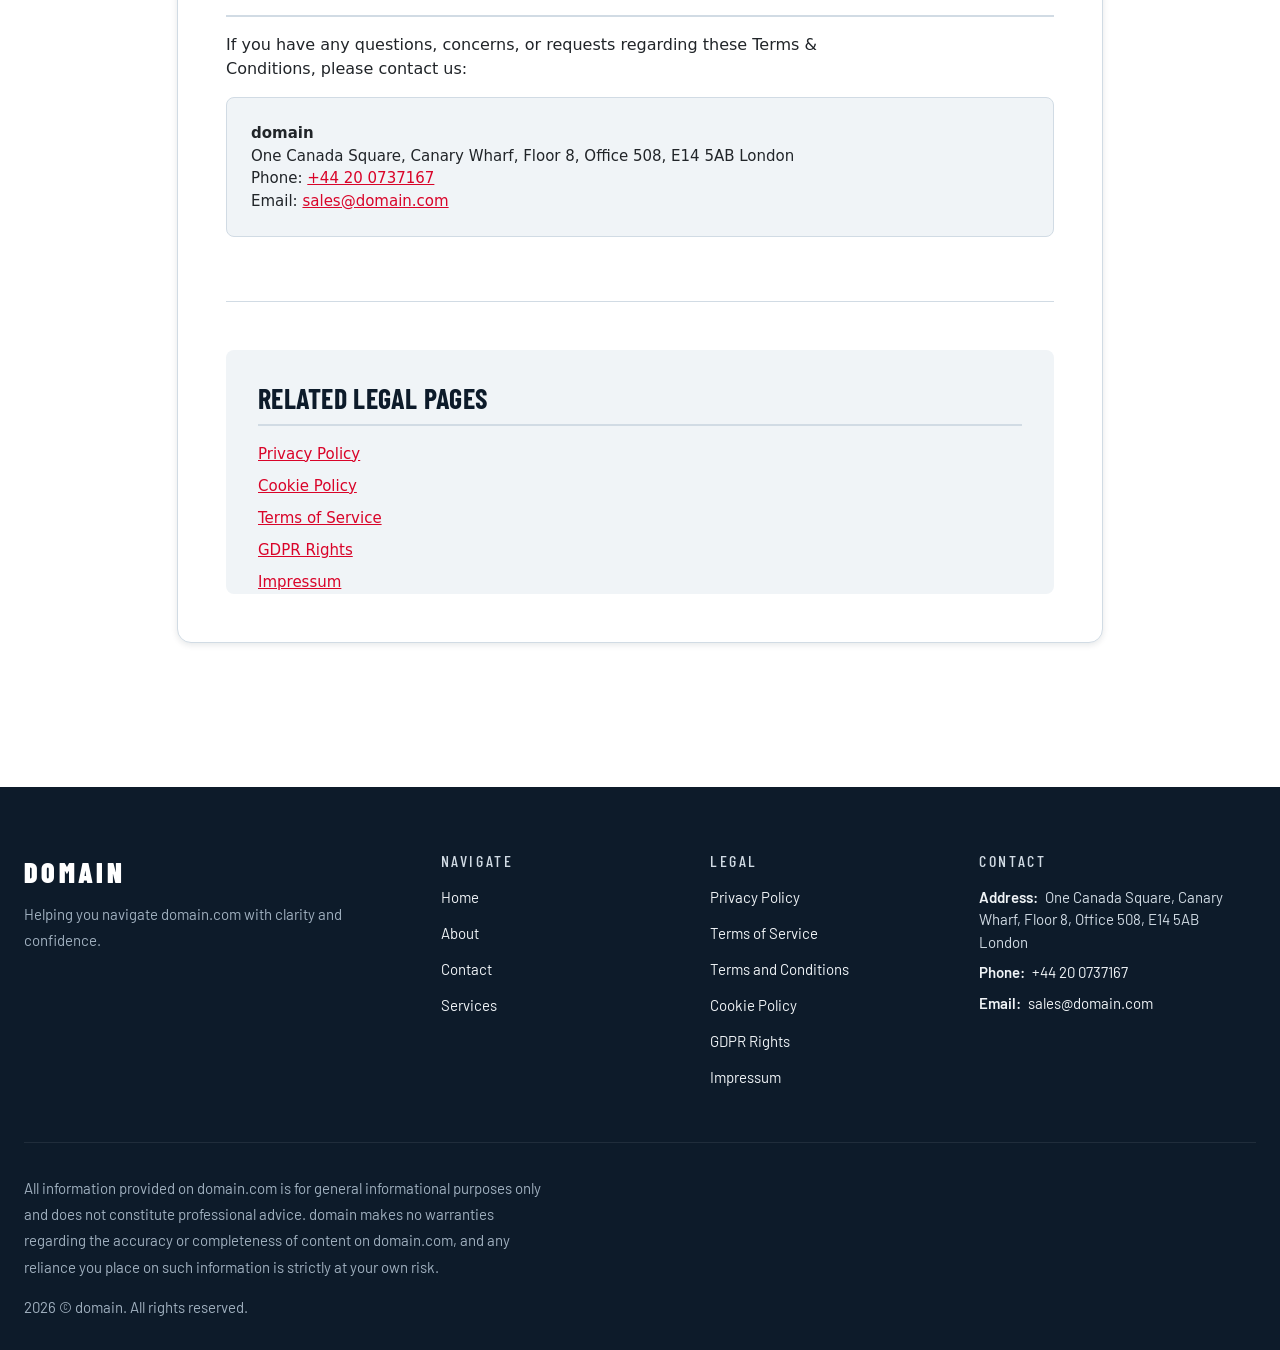
<file: terms_and_conditions.html>
<!DOCTYPE html><html lang="en"><head>
<script type="application/ld+json">
{
  "@context": "https://schema.org",
  "@graph": [
    {
      "@type": "Organization",
      "@id": "https://domain.com/#org",
      "name": "domain",
      "url": "https://domain.com",
      "email": "sales@domain.com",
      "telephone": "+44 20 0737167",
      "address": {
        "@type": "PostalAddress",
        "streetAddress": "One Canada Square, Canary Wharf, Floor 8, Office 508, E14 5AB London"
      },
      "contactPoint": {
        "@type": "ContactPoint",
        "contactType": "customer support",
        "email": "sales@domain.com",
        "telephone": "+44 20 0737167"
      }
    },
    {
      "@type": "WebSite",
      "@id": "https://domain.com/#website",
      "url": "https://domain.com",
      "name": "domain",
      "publisher": {
        "@id": "https://domain.com/#org"
      }
    },
    {
      "@type": "WebPage",
      "@id": "https://domain.com/terms_and_conditions.html#webpage",
      "url": "https://domain.com/terms_and_conditions.html",
      "name": "Terms &amp; Conditions | domain",
      "isPartOf": {
        "@id": "https://domain.com/#website"
      },
      "about": {
        "@id": "https://domain.com/#org"
      },
      "inLanguage": "en",
      "description": "Read the Terms and Conditions for domain. Understand your rights, responsibilities, and the rules governing the use of our online fitness coaching services."
    },
    {
      "@type": "BreadcrumbList",
      "@id": "https://domain.com/terms_and_conditions.html#breadcrumbs",
      "itemListElement": [
        {
          "@type": "ListItem",
          "position": 1,
          "name": "Home",
          "item": "https://domain.com"
        },
        {
          "@type": "ListItem",
          "position": 2,
          "name": "Terms And Conditions.Html",
          "item": "https://domain.com/terms_and_conditions.html"
        }
      ]
    }
  ]
}
</script>
  <meta charset="UTF-8">
  <meta name="viewport" content="width=device-width, initial-scale=1.0">
  <title>Terms &amp; Conditions | domain</title>
  <meta name="description" content="Read the Terms and Conditions for domain. Understand your rights, responsibilities, and the rules governing the use of our online fitness coaching services.">
  <meta name="robots" content="noindex, follow">
  <link rel="canonical" href="https://domain.com/terms_and_conditions.html">
  <meta property="og:title" content="Terms &amp; Conditions | domain">
  <meta property="og:description" content="Read the Terms and Conditions for domain online fitness coaching services.">
  <meta property="og:url" content="https://domain.com/terms_and_conditions.html">
  <meta property="og:type" content="website">
  <meta property="og:site_name" content="domain">
  <link rel="stylesheet" href="style.css">
  <link rel="icon" type="image/png" href="/favicon.png">
  <link rel="apple-touch-icon" href="/apple-touch-icon.png">
   <link rel="stylesheet" href="https://cdn.jsdelivr.net/npm/bootstrap@5.3.3/dist/css/bootstrap.min.css" integrity="sha384-QWTKZyjpPEjISv5WaRU9OFeRpok6YctnYmDr5pNlyT2bRjXh0JMhjY6hW+ALEwIH" crossorigin="anonymous">
  <link rel="stylesheet" href="https://unpkg.com/aos@2.3.4/dist/aos.css">
<link rel="stylesheet" href="./header-footer.css">
<link rel="stylesheet" href="./consent.css">
<script src="./consent.js"></script>
</head>
 <body>
<header class="dr-header" data-dr-variant="v1">
  <div class="dr-header-inner">
    <a class="dr-logo" href="./index.html" aria-label="domain">domain</a>

    <nav class="dr-nav" aria-label="Primary navigation">
      <ul class="dr-nav-list">
        <li class="dr-nav-item"><a class="dr-nav-link" href="./index.html">Home</a></li><li class="dr-nav-item"><a class="dr-nav-link" href="./about.html">About</a></li><li class="dr-nav-item"><a class="dr-nav-link" href="./contact.html">Contact</a></li><li class="dr-nav-item"><a class="dr-nav-link" href="./services.html">Services</a></li>
      </ul>
    </nav>

    <button class="dr-burger" type="button" aria-label="Toggle menu" aria-expanded="false" aria-controls="dr-mobile-menu">
      <span></span><span></span><span></span>
    </button>
  </div>
</header>
<nav class="dr-mobile-menu" id="dr-mobile-menu" aria-label="Mobile navigation">
  <ul class="dr-mobile-nav-list">
    <li class="dr-nav-item"><a class="dr-nav-link" href="./index.html">Home</a></li><li class="dr-nav-item"><a class="dr-nav-link" href="./about.html">About</a></li><li class="dr-nav-item"><a class="dr-nav-link" href="./contact.html">Contact</a></li><li class="dr-nav-item"><a class="dr-nav-link" href="./services.html">Services</a></li>
  </ul>
</nav>

  <main id="main-content" role="main">
   <section class="l-section py-4 py-md-5 c-legal-hero" aria-labelledby="tc-heading">
    <div class="container">
     <nav aria-label="breadcrumb">
      <ol class="breadcrumb">
       <li class="breadcrumb-item"><a href="index.html">Home</a></li>
       <li class="breadcrumb-item active" aria-current="page">Terms &amp; Conditions</li>
      </ol>
     </nav>
     <div class="row justify-content-center">
      <div class="col-12 col-lg-10">
       <h1 id="tc-heading" class="c-legal-hero__title" data-aos="fade-up">Terms &amp; Conditions</h1>
       <p class="c-legal-hero__meta" data-aos="fade-up" data-aos-delay="100"><!-- TODO: Last Updated --> These Terms &amp; Conditions govern your access to and use of domain services. Please read them carefully before using our website or purchasing any coaching programs.</p>
      </div>
     </div>
    </div>
   </section>
   <section class="l-section py-4 py-md-5" aria-label="Terms and Conditions Content">
    <div class="container">
     <div class="row justify-content-center">
      <div class="col-12 col-lg-10">
       <article class="c-legal-article" data-aos="fade-up">
        <div class="c-legal-block">
         <h2 class="c-legal-block__title">1. Acceptance of Terms</h2>
         <p>By accessing or using the website located at <strong>domain.com</strong> and any related services provided by <strong>domain</strong> ("Company", "we", "our", or "us"), you agree to be bound by these Terms &amp; Conditions ("Terms"). If you do not agree to all of these Terms, you are prohibited from using this website or its services.</p>
         <p>These Terms apply to all visitors, users, and others who access or use the Service. By using our Service, you confirm that you are at least 18 years of age and legally capable of entering into a binding agreement.</p>
        </div>
        <div class="c-legal-block">
         <h2 class="c-legal-block__title">2. Description of Services</h2>
         <p>domain provides online fitness coaching services for women, including but not limited to: personalized workout plans, nutrition guidance, one-on-one virtual coaching sessions, group fitness programs, and motivational support resources.</p>
         <p>We reserve the right to modify, suspend, or discontinue any part of our services at any time without prior notice. We shall not be liable to you or any third party for any modification, suspension, or discontinuation of services.</p>
        </div>
        <div class="c-legal-block">
         <h2 class="c-legal-block__title">3. User Responsibilities</h2>
         <p>As a user of domain services, you agree to:</p>
         <ul class="c-legal-list">
          <li>Provide accurate, current, and complete information during registration and throughout your use of our services.</li>
          <li>Maintain the confidentiality of your account credentials and notify us immediately of any unauthorized access.</li>
          <li>Use the services solely for lawful purposes and in accordance with these Terms.</li>
          <li>Consult with a qualified healthcare professional before beginning any fitness or nutrition program.</li>
          <li>Take full responsibility for your physical health and well-being during participation in any program.</li>
          <li>Respect the intellectual property and privacy rights of domain and other users.</li>
          <li>Not share, distribute, or resell any program materials, videos, or content provided to you.</li>
         </ul>
        </div>
        <div class="c-legal-block">
         <h2 class="c-legal-block__title">4. Prohibited Conduct</h2>
         <p>You agree NOT to engage in any of the following activities:</p>
         <ul class="c-legal-list">
          <li>Using the service to harass, abuse, defame, or harm any person or group.</li>
          <li>Uploading or transmitting viruses, malware, or any harmful code.</li>
          <li>Attempting to gain unauthorized access to any portion of the website or its related systems.</li>
          <li>Scraping, crawling, or otherwise collecting data from our website without express written permission.</li>
          <li>Reproducing, duplicating, copying, selling, or exploiting any part of our services for commercial purposes without our explicit authorization.</li>
          <li>Impersonating any person or entity, or misrepresenting your affiliation with any person or entity.</li>
          <li>Engaging in any conduct that restricts or inhibits any other user from using or enjoying the services.</li>
          <li>Using the service for any fraudulent or unlawful purpose.</li>
         </ul>
        </div>
        <div class="c-legal-block">
         <h2 class="c-legal-block__title">5. Intellectual Property Rights</h2>
         <p>All content on this website — including text, graphics, logos, images, audio clips, digital downloads, video tutorials, workout plans, nutrition guides, and software — is the exclusive property of domain or its content suppliers and is protected by applicable United States and international copyright, trademark, and intellectual property laws.</p>
         <p>You are granted a limited, non-exclusive, non-transferable, and revocable license to access and use the content strictly for your personal, non-commercial use. This license does not include the right to:</p>
         <ul class="c-legal-list">
          <li>Modify or copy the materials for public display or commercial use.</li>
          <li>Use any proprietary marks or trade names without written consent.</li>
          <li>Transfer the materials to another person or "mirror" them on any other server.</li>
          <li>Create derivative works based on any content from this service.</li>
         </ul>
         <p>Any unauthorized use automatically terminates the permissions granted in these Terms.</p>
        </div>
        <div class="c-legal-block">
         <h2 class="c-legal-block__title">6. Health &amp; Fitness Disclaimer</h2>
         <p>The information and programs provided by domain are intended for general wellness and fitness purposes only. They are <strong>not a substitute</strong> for professional medical advice, diagnosis, or treatment.</p>
         <p>Always seek the advice of your physician or other qualified health provider before beginning any new fitness or diet regimen. If you experience any pain, discomfort, shortness of breath, or other adverse symptoms during exercise, stop immediately and consult a healthcare professional.</p>
         <p>domain makes no warranty or representation, express or implied, as to the accuracy or completeness of information on this website. Results may vary from person to person.</p>
        </div>
        <div class="c-legal-block">
         <h2 class="c-legal-block__title">7. Payment Terms</h2>
         <p>Certain services offered by domain require payment. By purchasing a program or subscription, you agree to pay all applicable fees as described on the relevant service page at the time of purchase.</p>
         <ul class="c-legal-list">
          <li>All fees are stated in US Dollars (USD) unless otherwise noted.</li>
          <li>Payments are processed securely through third-party payment processors.</li>
          <li>Subscriptions will automatically renew unless cancelled before the renewal date.</li>
          <li>We reserve the right to change our pricing at any time with reasonable prior notice.</li>
          <li>Refund eligibility is subject to our Refund Policy, which is incorporated herein by reference.</li>
         </ul>
        </div>
        <div class="c-legal-block">
         <h2 class="c-legal-block__title">8. Termination &amp; Refusal of Service</h2>
         <p>We reserve the right to terminate or suspend your account and access to our services, at our sole discretion, without notice, for any reason, including but not limited to:</p>
         <ul class="c-legal-list">
          <li>Violation of these Terms or any applicable laws or regulations.</li>
          <li>Conduct that we determine is harmful to other users, our business, or third parties.</li>
          <li>Non-payment of fees for paid services.</li>
          <li>Fraudulent, abusive, or otherwise unacceptable behavior.</li>
         </ul>
         <p>Upon termination, your right to use the services will immediately cease. All provisions of these Terms that by their nature should survive termination shall so survive.</p>
        </div>
        <div class="c-legal-block">
         <h2 class="c-legal-block__title">9. Limitation of Liability</h2>
         <p>To the fullest extent permitted by applicable law, domain, its officers, directors, employees, agents, licensors, and service providers shall not be liable for any indirect, incidental, special, consequential, or punitive damages, including but not limited to:</p>
         <ul class="c-legal-list">
          <li>Loss of profits, revenue, or data.</li>
          <li>Personal injury or property damage arising from your use of our services.</li>
          <li>Unauthorized access to or alteration of your data or transmissions.</li>
          <li>Any content or conduct of any third party on the service.</li>
          <li>Any bugs, viruses, or other harmful components transmitted through the service.</li>
         </ul>
         <p>In no event shall our total liability to you for all claims exceed the amount paid by you, if any, in the twelve (12) months preceding the event giving rise to the claim.</p>
        </div>
        <div class="c-legal-block">
         <h2 class="c-legal-block__title">10. Third-Party Links &amp; Services</h2>
         <p>Our website may contain links to third-party websites or services that are not owned or controlled by domain. We have no control over, and assume no responsibility for, the content, privacy policies, or practices of any third-party websites or services.</p>
         <p>We strongly advise you to read the terms and privacy policies of any third-party websites you visit. Your use of any third-party services is at your own risk.</p>
        </div>
        <div class="c-legal-block">
         <h2 class="c-legal-block__title">11. Privacy Policy</h2>
         <p>Your use of domain services is also governed by our <a href="privacy.html" class="c-legal-link">Privacy Policy</a>, which is incorporated into these Terms by reference. Please review our Privacy Policy to understand our practices regarding the collection, use, and disclosure of your personal information.</p>
        </div>
        <div class="c-legal-block">
         <h2 class="c-legal-block__title">12. Cookie Policy</h2>
         <p>We use cookies and similar tracking technologies on our website. For detailed information about the cookies we use and the purposes for which we use them, please see our <a href="cookie_policy.html" class="c-legal-link">Cookie Policy</a>.</p>
        </div>
        <div class="c-legal-block">
         <h2 class="c-legal-block__title">13. Modifications to Terms</h2>
         <p>domain reserves the right to revise and update these Terms &amp; Conditions at any time at its sole discretion. All changes are effective immediately upon posting to the website. Your continued use of the website following the posting of revised Terms means you accept and agree to the changes.</p>
         <p>We will make reasonable efforts to notify users of material changes via email or a prominent notice on our website. It is your responsibility to review these Terms periodically.</p>
        </div>
        <div class="c-legal-block">
         <h2 class="c-legal-block__title">14. Governing Law &amp; Jurisdiction</h2>
         <p>These Terms &amp; Conditions shall be governed by and construed in accordance with the laws of the <strong>State of California, United States of America</strong>, without regard to its conflict of law provisions.</p>
         <p>Any disputes arising under or in connection with these Terms shall be subject to the exclusive jurisdiction of the state and federal courts located in the State of California. By using our services, you consent to the personal jurisdiction of such courts.</p>
         <p>If any provision of these Terms is found to be unenforceable or invalid under applicable law, such provision shall be modified and interpreted to accomplish its objectives to the greatest extent possible, and the remaining provisions shall continue in full force and effect.</p>
        </div>
        <div class="c-legal-block">
         <h2 class="c-legal-block__title">15. Entire Agreement</h2>
         <p>These Terms, together with our <a href="privacy.html" class="c-legal-link">Privacy Policy</a>, <a href="cookie_policy.html" class="c-legal-link">Cookie Policy</a>, and <a href="terms_of_services.html" class="c-legal-link">Terms of Service</a>, constitute the entire agreement between you and domain regarding your use of the services, superseding any prior agreements between you and us.</p>
        </div>
        <div class="c-legal-block">
         <h2 class="c-legal-block__title">16. Contact Information</h2>
         <p>If you have any questions, concerns, or requests regarding these Terms &amp; Conditions, please contact us:</p>
         <address class="c-legal-contact" aria-label="Contact details"><strong>domain</strong>
          <br>
          One Canada Square, Canary Wharf, Floor 8, Office 508, E14 5AB London
          <br>
          Phone: <a href="tel:+44 20 0737167" class="c-legal-link">+44 20 0737167</a>
          <br>
          Email: <a href="mailto:sales@domain.com" class="c-legal-link">sales@domain.com</a></address>
        </div>
        <div class="c-legal-block c-legal-block--related">
         <h2 class="c-legal-block__title">Related Legal Pages</h2>
         <ul class="c-legal-related-list" role="list">
          <li><a href="privacy.html" class="c-legal-link">Privacy Policy</a></li>
          <li><a href="cookie_policy.html" class="c-legal-link">Cookie Policy</a></li>
          <li><a href="terms_of_services.html" class="c-legal-link">Terms of Service</a></li>
          <li><a href="gdpr-rights.html" class="c-legal-link">GDPR Rights</a></li>
          <li><a href="impressum.html" class="c-legal-link">Impressum</a></li>
         </ul>
        </div>
       </article>
      </div>
     </div>
    </div>
   </section>
  </main>
  <footer class="dr-footer" aria-label="Site footer">
  <div class="dr-footer-inner">
    <div class="dr-footer-top">
      <div class="dr-footer-brand-block">
        <div class="dr-footer-logo" aria-label="domain">domain</div>
        <p class="dr-footer-tagline">Helping you navigate domain.com with clarity and confidence.</p>
      </div>
      <nav class="dr-footer-nav" aria-label="Footer navigation">
        <h2 class="dr-footer-heading">Navigate</h2>
        <ul class="dr-footer-nav-list">
          <li class="dr-footer-nav-item"><a href="./index.html" class="dr-footer-link">Home</a></li>
          <li class="dr-footer-nav-item"><a href="./about.html" class="dr-footer-link">About</a></li>
          <li class="dr-footer-nav-item"><a href="./contact.html" class="dr-footer-link">Contact</a></li>
          <li class="dr-footer-nav-item"><a href="./services.html" class="dr-footer-link">Services</a></li>
        </ul>
      </nav>
      <nav class="dr-footer-legal" aria-label="Legal navigation">
        <h2 class="dr-footer-heading">Legal</h2>
        <ul class="dr-footer-legal-list">
          <li class="dr-footer-legal-item"><a href="./privacy.html" class="dr-footer-link">Privacy Policy</a></li>
          <li class="dr-footer-legal-item"><a href="./terms_of_services.html" class="dr-footer-link">Terms of Service</a></li>
          <li class="dr-footer-legal-item"><a href="./terms_and_conditions.html" class="dr-footer-link">Terms and Conditions</a></li>
          <li class="dr-footer-legal-item"><a href="./cookie_policy.html" class="dr-footer-link">Cookie Policy</a></li>
          <li class="dr-footer-legal-item"><a href="./gdpr-rights.html" class="dr-footer-link">GDPR Rights</a></li>
          <li class="dr-footer-legal-item"><a href="./impressum.html" class="dr-footer-link">Impressum</a></li>
        </ul>
      </nav>
      <div class="dr-footer-contact" aria-label="Contact information">
        <h2 class="dr-footer-heading">Contact</h2>
        <div class="dr-footer-contact-block">
          <p class="dr-footer-contact-item dr-footer-contact-address"><span class="dr-footer-contact-label">Address:</span> One Canada Square, Canary Wharf, Floor 8, Office 508, E14 5AB London</p>
          <p class="dr-footer-contact-item"><span class="dr-footer-contact-label">Phone:</span> <a href="tel:+44 20 0737167" class="dr-footer-link">+44 20 0737167</a></p>
          <p class="dr-footer-contact-item"><span class="dr-footer-contact-label">Email:</span> <a href="mailto:sales@domain.com" class="dr-footer-link">sales@domain.com</a></p>
        </div>
      </div>
    </div>
    <div class="dr-footer-bottom">
      <p class="dr-footer-disclaimer">All information provided on domain.com is for general informational purposes only and does not constitute professional advice. domain makes no warranties regarding the accuracy or completeness of content on domain.com, and any reliance you place on such information is strictly at your own risk.</p>
      <div class="dr-footer-meta-row">
        <p class="dr-footer-meta"><span class="dr-year"></span> © domain. All rights reserved.</p>
      </div>
    </div>
  </div>
</footer>
  
 
  
  

<script src="script.js" defer=""></script>
<script src="https://unpkg.com/aos@2.3.4/dist/aos.js"></script>
<script>
if (typeof AOS !== "undefined" && !window.__AOS_INITIALIZED__) {
  AOS.init({ once: true, duration: 700, easing: "ease-out-cubic" });
  window.__AOS_INITIALIZED__ = true;
}
</script>
<script src="./header-footer.js"></script>
</body></html>
</file>
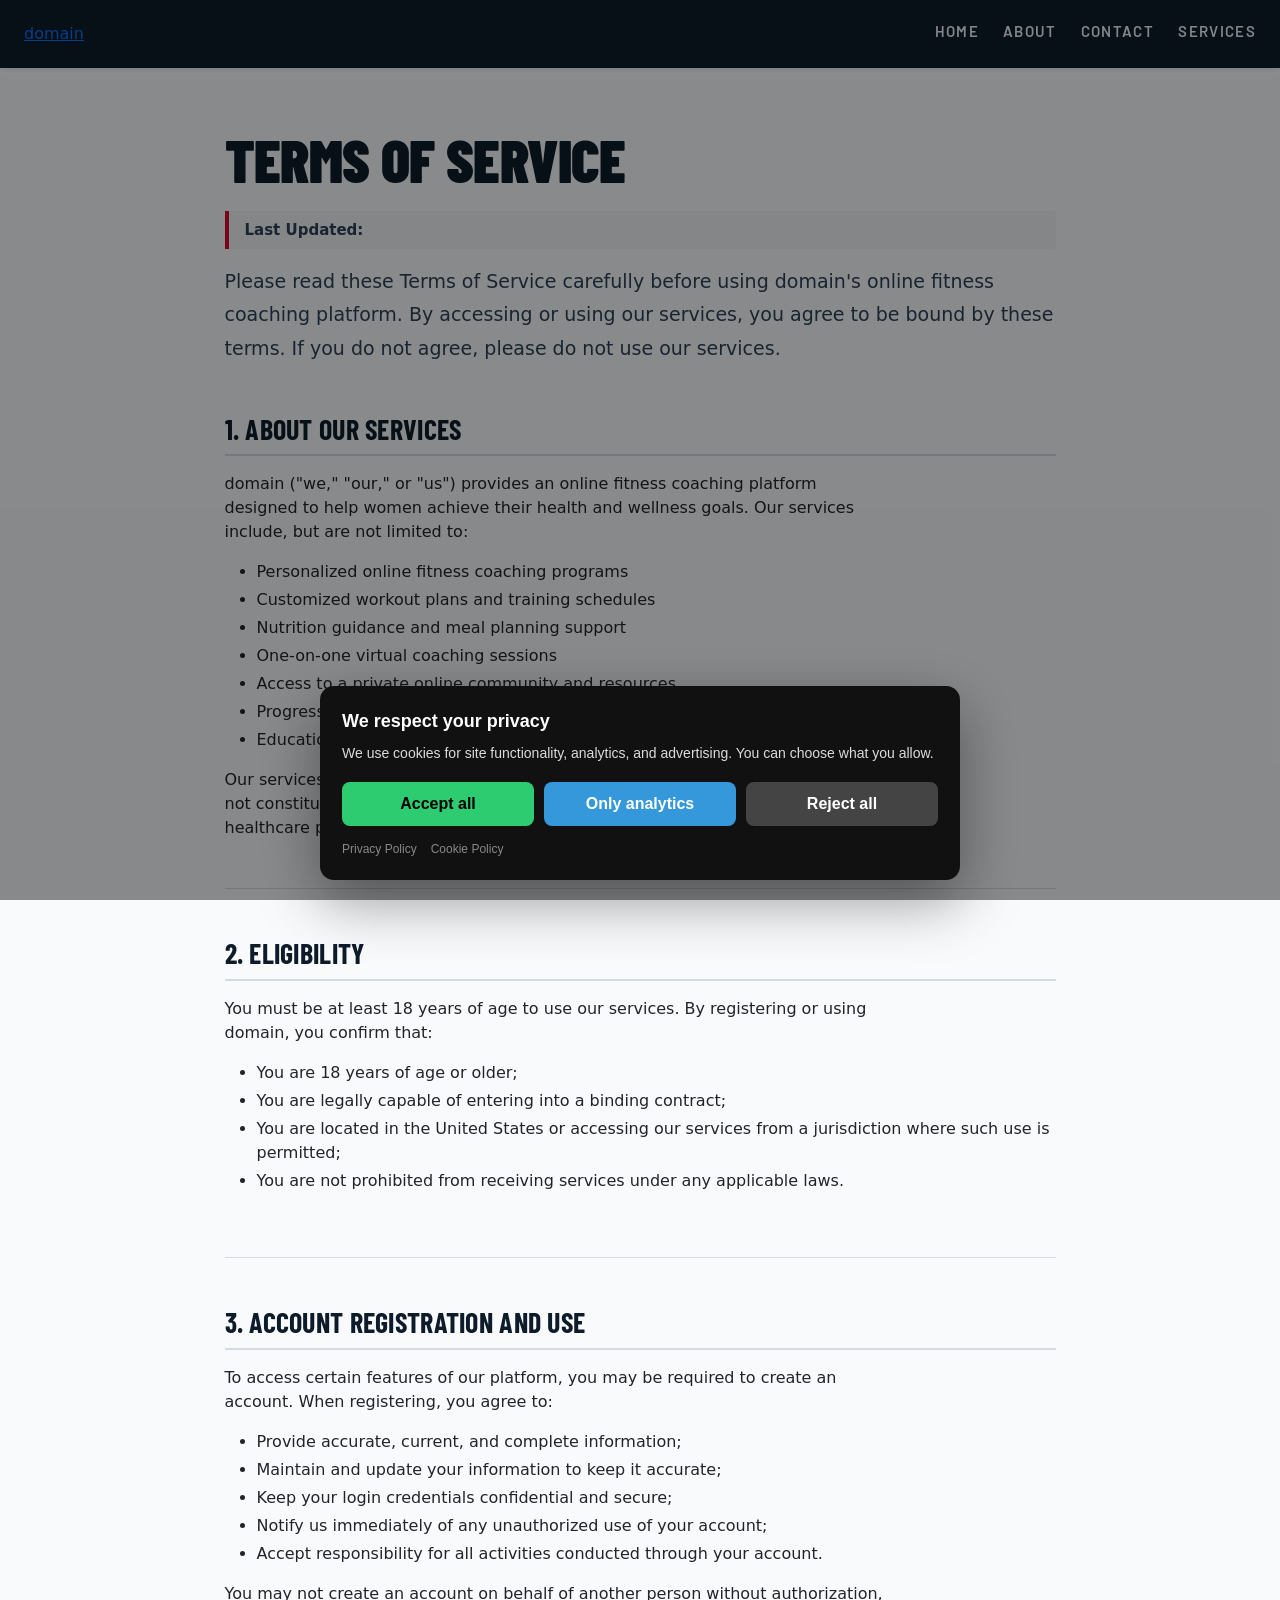
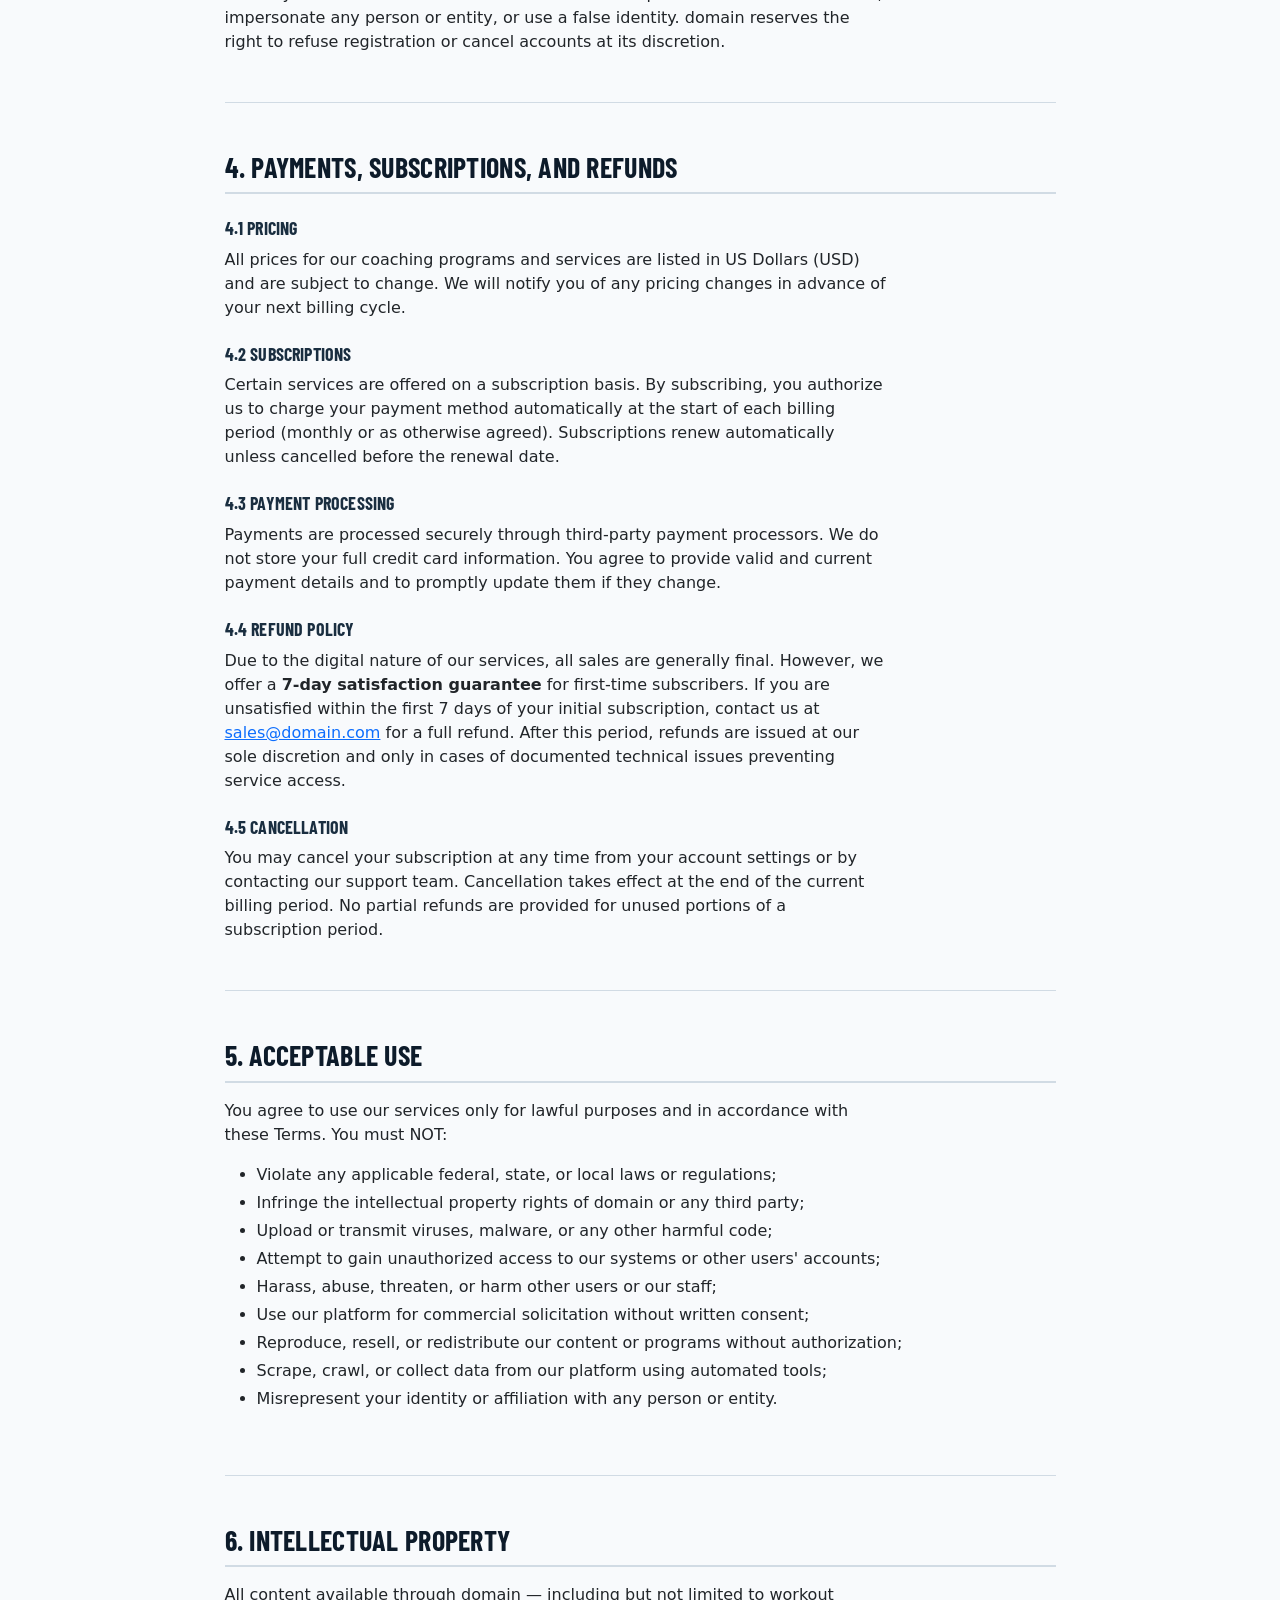
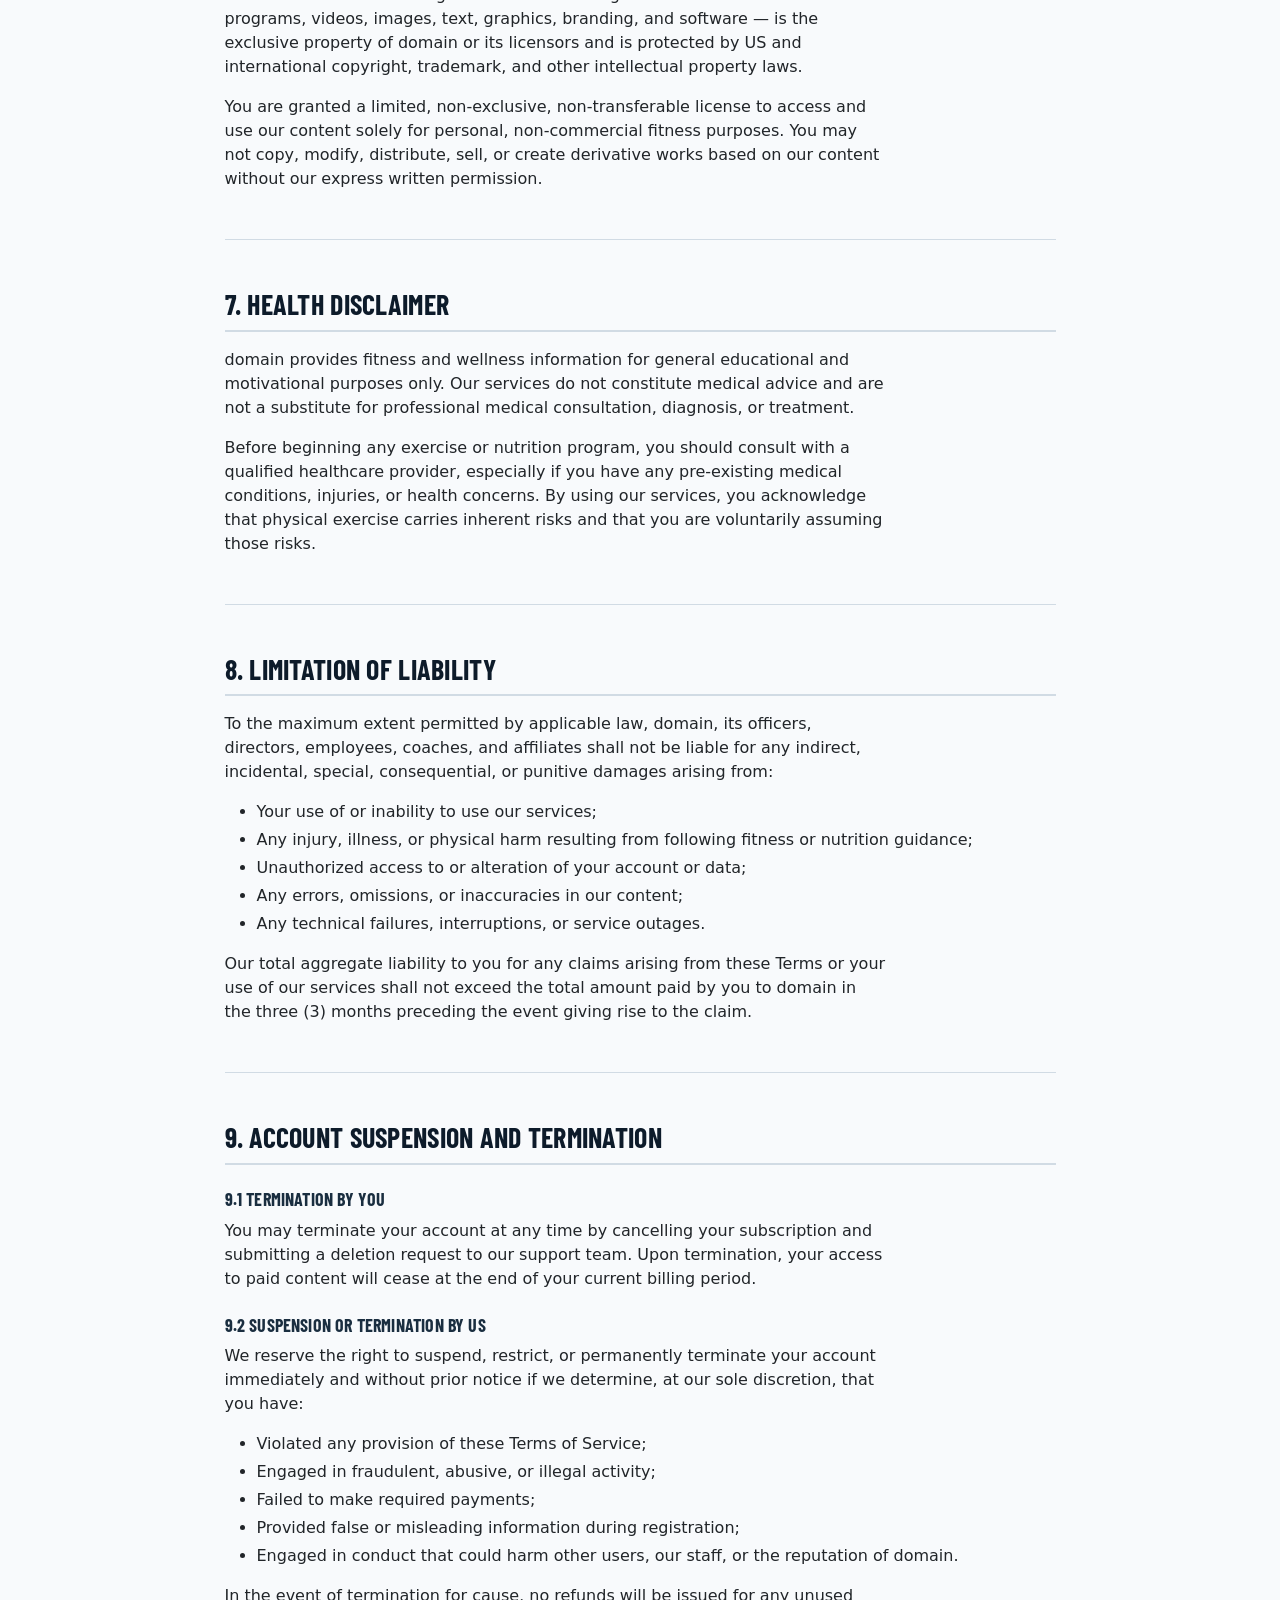
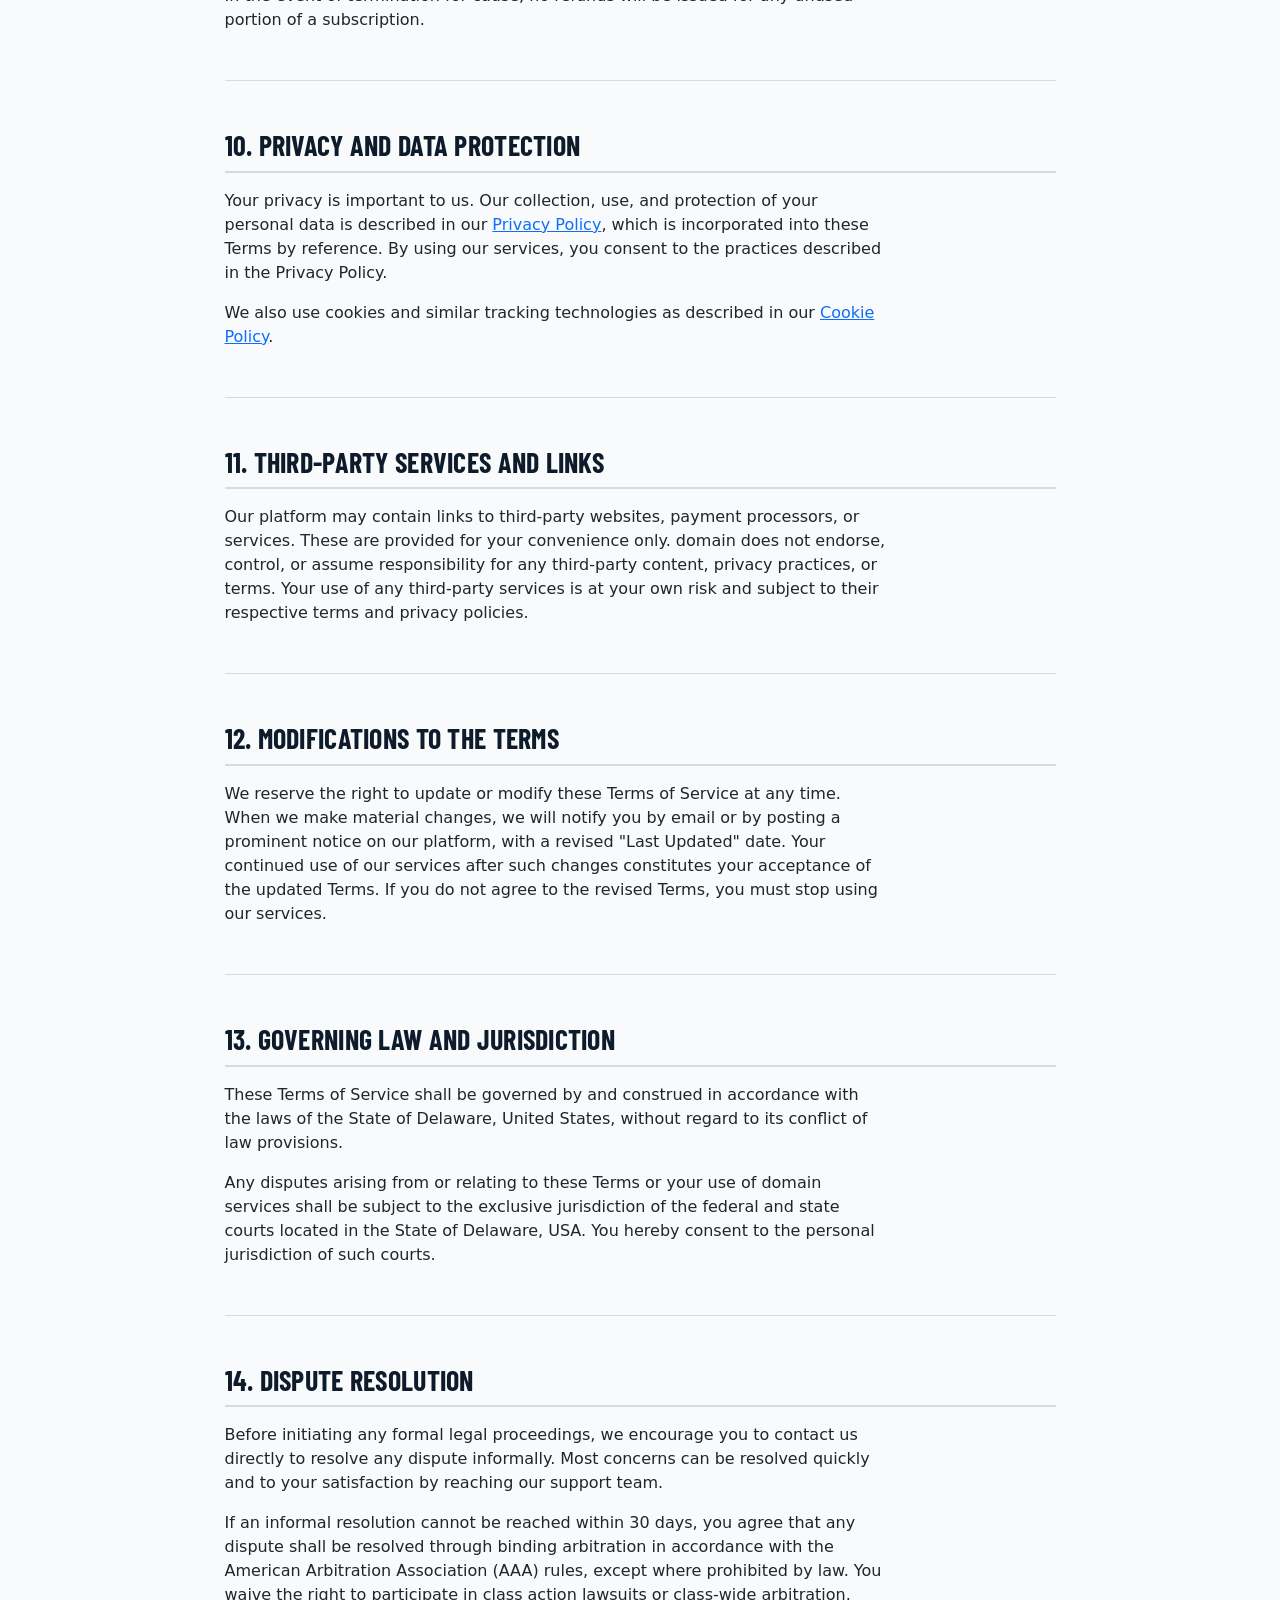
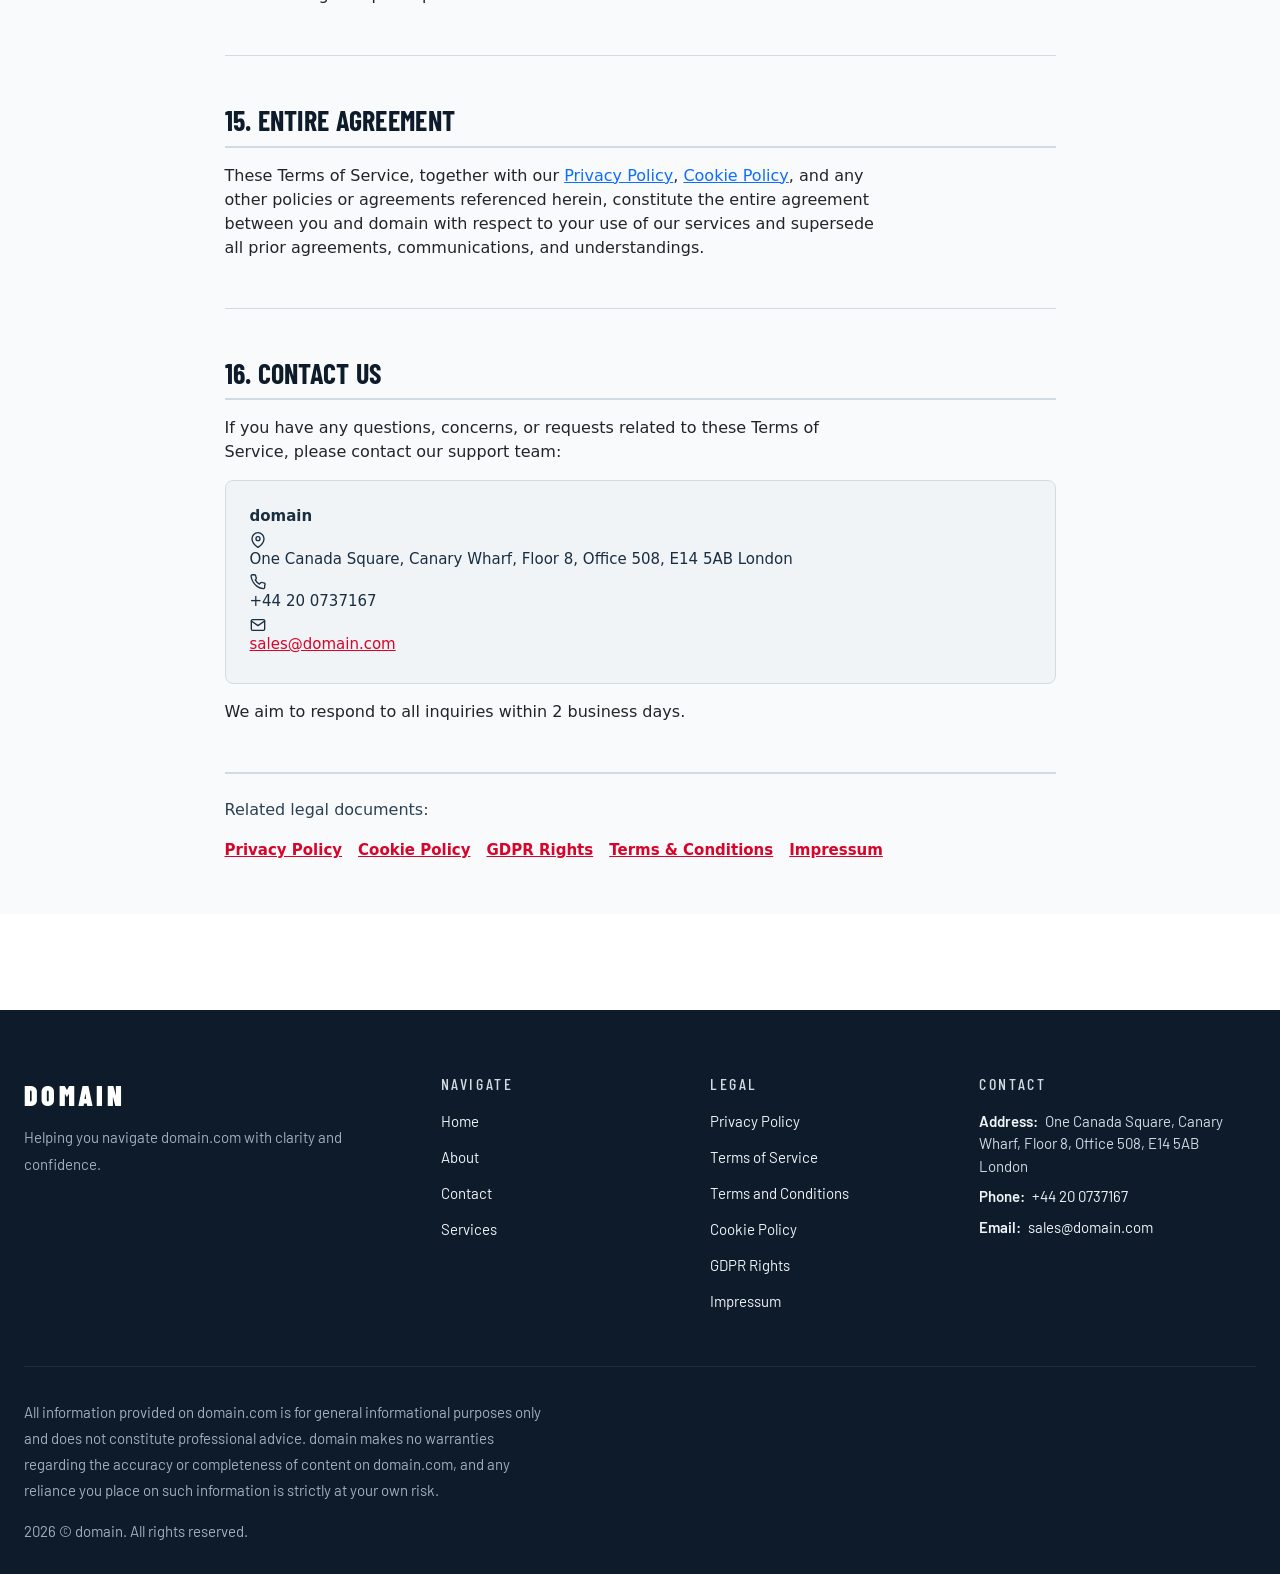
<file: terms_of_services.html>
<!DOCTYPE html><html lang="en"><head>
<script type="application/ld+json">
{
  "@context": "https://schema.org",
  "@graph": [
    {
      "@type": "Organization",
      "@id": "https://domain.com/#org",
      "name": "domain",
      "url": "https://domain.com",
      "email": "sales@domain.com",
      "telephone": "+44 20 0737167",
      "address": {
        "@type": "PostalAddress",
        "streetAddress": "One Canada Square, Canary Wharf, Floor 8, Office 508, E14 5AB London"
      },
      "contactPoint": {
        "@type": "ContactPoint",
        "contactType": "customer support",
        "email": "sales@domain.com",
        "telephone": "+44 20 0737167"
      }
    },
    {
      "@type": "WebSite",
      "@id": "https://domain.com/#website",
      "url": "https://domain.com",
      "name": "domain",
      "publisher": {
        "@id": "https://domain.com/#org"
      }
    },
    {
      "@type": "WebPage",
      "@id": "https://domain.com/terms_of_services.html#webpage",
      "url": "https://domain.com/terms_of_services.html",
      "name": "Terms of Service | domain - Online Fitness Coaching",
      "isPartOf": {
        "@id": "https://domain.com/#website"
      },
      "about": {
        "@id": "https://domain.com/#org"
      },
      "inLanguage": "en",
      "description": "Read the Terms of Service for domain online fitness coaching platform. Understand your rights, responsibilities, and how our services work.",
      "mainEntity": {
        "@type": "Service",
        "name": "Terms of Service | domain - Online Fitness Coaching",
        "provider": {
          "@id": "https://domain.com/#org"
        }
      }
    },
    {
      "@type": "BreadcrumbList",
      "@id": "https://domain.com/terms_of_services.html#breadcrumbs",
      "itemListElement": [
        {
          "@type": "ListItem",
          "position": 1,
          "name": "Home",
          "item": "https://domain.com"
        },
        {
          "@type": "ListItem",
          "position": 2,
          "name": "Terms Of Services.Html",
          "item": "https://domain.com/terms_of_services.html"
        }
      ]
    }
  ]
}
</script>
  <meta charset="UTF-8">
  <meta name="viewport" content="width=device-width, initial-scale=1.0">
  <title>Terms of Service | domain - Online Fitness Coaching</title>
  <meta name="description" content="Read the Terms of Service for domain online fitness coaching platform. Understand your rights, responsibilities, and how our services work.">
  <meta name="robots" content="noindex, follow">
  <link rel="canonical" href="https://domain.com/terms_of_services.html">
  <meta property="og:title" content="Terms of Service | domain">
  <meta property="og:description" content="Terms of Service for domain online fitness coaching. Learn about account usage, payments, and service limitations.">
  <meta property="og:url" content="https://domain.com/terms_of_services.html">
  <meta property="og:type" content="website">
  <meta property="og:site_name" content="domain">
  <link rel="stylesheet" href="style.css">
  <link rel="icon" type="image/png" href="/favicon.png">
  <link rel="apple-touch-icon" href="/apple-touch-icon.png">
   <link rel="stylesheet" href="https://cdn.jsdelivr.net/npm/bootstrap@5.3.3/dist/css/bootstrap.min.css" integrity="sha384-QWTKZyjpPEjISv5WaRU9OFeRpok6YctnYmDr5pNlyT2bRjXh0JMhjY6hW+ALEwIH" crossorigin="anonymous">
  <link rel="stylesheet" href="https://unpkg.com/aos@2.3.4/dist/aos.css">
<link rel="stylesheet" href="./header-footer.css">
<link rel="stylesheet" href="./consent.css">
<script src="./consent.js"></script>
</head>
 <body>
<header class="dr-header" data-dr-variant="v1">
  <div class="dr-header-inner">
    <a class="dr-logo" href="./index.html" aria-label="domain">domain</a>

    <nav class="dr-nav" aria-label="Primary navigation">
      <ul class="dr-nav-list">
        <li class="dr-nav-item"><a class="dr-nav-link" href="./index.html">Home</a></li><li class="dr-nav-item"><a class="dr-nav-link" href="./about.html">About</a></li><li class="dr-nav-item"><a class="dr-nav-link" href="./contact.html">Contact</a></li><li class="dr-nav-item"><a class="dr-nav-link" href="./services.html">Services</a></li>
      </ul>
    </nav>

    <button class="dr-burger" type="button" aria-label="Toggle menu" aria-expanded="false" aria-controls="dr-mobile-menu">
      <span></span><span></span><span></span>
    </button>
  </div>
</header>
<nav class="dr-mobile-menu" id="dr-mobile-menu" aria-label="Mobile navigation">
  <ul class="dr-mobile-nav-list">
    <li class="dr-nav-item"><a class="dr-nav-link" href="./index.html">Home</a></li><li class="dr-nav-item"><a class="dr-nav-link" href="./about.html">About</a></li><li class="dr-nav-item"><a class="dr-nav-link" href="./contact.html">Contact</a></li><li class="dr-nav-item"><a class="dr-nav-link" href="./services.html">Services</a></li>
  </ul>
</nav>

  <main id="main-content" role="main">
   <div class="container py-3">
    <nav aria-label="breadcrumb">
     <ol class="breadcrumb">
      <li class="breadcrumb-item"><a href="/">Home</a></li>
      <li class="breadcrumb-item active" aria-current="page">Terms of Service</li>
     </ol>
    </nav>
   </div>
   <section class="l-section l-section--legal py-4 py-md-5">
    <div class="container">
     <div class="row justify-content-center">
      <div class="col-12 col-lg-9">
       <div class="c-legal-header mb-5" data-aos="fade-up">
        <h1 class="c-legal-header__title">Terms of Service</h1>
        <p class="c-legal-header__meta"><strong>Last Updated:</strong> <span id="last-updated-date"><!-- TODO: Last Updated --></span></p>
        <p class="c-legal-header__intro">Please read these Terms of Service carefully before using domain's online fitness coaching platform. By accessing or using our services, you agree to be bound by these terms. If you do not agree, please do not use our services.</p>
       </div>
       <div class="c-legal-body">
        <article class="c-legal-section" data-aos="fade-up">
         <h2 class="c-legal-section__title">1. About Our Services</h2>
         <p>domain ("we," "our," or "us") provides an online fitness coaching platform designed to help women achieve their health and wellness goals. Our services include, but are not limited to:</p>
         <ul>
          <li>Personalized online fitness coaching programs</li>
          <li>Customized workout plans and training schedules</li>
          <li>Nutrition guidance and meal planning support</li>
          <li>One-on-one virtual coaching sessions</li>
          <li>Access to a private online community and resources</li>
          <li>Progress tracking tools and accountability check-ins</li>
          <li>Educational content including videos, guides, and articles</li>
         </ul>
         <p>Our services are intended for general wellness and fitness purposes only. They do not constitute medical advice, diagnosis, or treatment. Always consult a qualified healthcare professional before starting any fitness or nutrition program.</p>
        </article>
        <article class="c-legal-section" data-aos="fade-up">
         <h2 class="c-legal-section__title">2. Eligibility</h2>
         <p>You must be at least 18 years of age to use our services. By registering or using domain, you confirm that:</p>
         <ul>
          <li>You are 18 years of age or older;</li>
          <li>You are legally capable of entering into a binding contract;</li>
          <li>You are located in the United States or accessing our services from a jurisdiction where such use is permitted;</li>
          <li>You are not prohibited from receiving services under any applicable laws.</li>
         </ul>
        </article>
        <article class="c-legal-section" data-aos="fade-up">
         <h2 class="c-legal-section__title">3. Account Registration and Use</h2>
         <p>To access certain features of our platform, you may be required to create an account. When registering, you agree to:</p>
         <ul>
          <li>Provide accurate, current, and complete information;</li>
          <li>Maintain and update your information to keep it accurate;</li>
          <li>Keep your login credentials confidential and secure;</li>
          <li>Notify us immediately of any unauthorized use of your account;</li>
          <li>Accept responsibility for all activities conducted through your account.</li>
         </ul>
         <p>You may not create an account on behalf of another person without authorization, impersonate any person or entity, or use a false identity. domain reserves the right to refuse registration or cancel accounts at its discretion.</p>
        </article>
        <article class="c-legal-section" data-aos="fade-up">
         <h2 class="c-legal-section__title">4. Payments, Subscriptions, and Refunds</h2>
         <h3 class="c-legal-section__subtitle">4.1 Pricing</h3>
         <p>All prices for our coaching programs and services are listed in US Dollars (USD) and are subject to change. We will notify you of any pricing changes in advance of your next billing cycle.</p>
         <h3 class="c-legal-section__subtitle">4.2 Subscriptions</h3>
         <p>Certain services are offered on a subscription basis. By subscribing, you authorize us to charge your payment method automatically at the start of each billing period (monthly or as otherwise agreed). Subscriptions renew automatically unless cancelled before the renewal date.</p>
         <h3 class="c-legal-section__subtitle">4.3 Payment Processing</h3>
         <p>Payments are processed securely through third-party payment processors. We do not store your full credit card information. You agree to provide valid and current payment details and to promptly update them if they change.</p>
         <h3 class="c-legal-section__subtitle">4.4 Refund Policy</h3>
         <p>Due to the digital nature of our services, all sales are generally final. However, we offer a <strong>7-day satisfaction guarantee</strong> for first-time subscribers. If you are unsatisfied within the first 7 days of your initial subscription, contact us at <a href="mailto:sales@domain.com">sales@domain.com</a> for a full refund. After this period, refunds are issued at our sole discretion and only in cases of documented technical issues preventing service access.</p>
         <h3 class="c-legal-section__subtitle">4.5 Cancellation</h3>
         <p>You may cancel your subscription at any time from your account settings or by contacting our support team. Cancellation takes effect at the end of the current billing period. No partial refunds are provided for unused portions of a subscription period.</p>
        </article>
        <article class="c-legal-section" data-aos="fade-up">
         <h2 class="c-legal-section__title">5. Acceptable Use</h2>
         <p>You agree to use our services only for lawful purposes and in accordance with these Terms. You must NOT:</p>
         <ul>
          <li>Violate any applicable federal, state, or local laws or regulations;</li>
          <li>Infringe the intellectual property rights of domain or any third party;</li>
          <li>Upload or transmit viruses, malware, or any other harmful code;</li>
          <li>Attempt to gain unauthorized access to our systems or other users' accounts;</li>
          <li>Harass, abuse, threaten, or harm other users or our staff;</li>
          <li>Use our platform for commercial solicitation without written consent;</li>
          <li>Reproduce, resell, or redistribute our content or programs without authorization;</li>
          <li>Scrape, crawl, or collect data from our platform using automated tools;</li>
          <li>Misrepresent your identity or affiliation with any person or entity.</li>
         </ul>
        </article>
        <article class="c-legal-section" data-aos="fade-up">
         <h2 class="c-legal-section__title">6. Intellectual Property</h2>
         <p>All content available through domain — including but not limited to workout programs, videos, images, text, graphics, branding, and software — is the exclusive property of domain or its licensors and is protected by US and international copyright, trademark, and other intellectual property laws.</p>
         <p>You are granted a limited, non-exclusive, non-transferable license to access and use our content solely for personal, non-commercial fitness purposes. You may not copy, modify, distribute, sell, or create derivative works based on our content without our express written permission.</p>
        </article>
        <article class="c-legal-section" data-aos="fade-up">
         <h2 class="c-legal-section__title">7. Health Disclaimer</h2>
         <p>domain provides fitness and wellness information for general educational and motivational purposes only. Our services do not constitute medical advice and are not a substitute for professional medical consultation, diagnosis, or treatment.</p>
         <p>Before beginning any exercise or nutrition program, you should consult with a qualified healthcare provider, especially if you have any pre-existing medical conditions, injuries, or health concerns. By using our services, you acknowledge that physical exercise carries inherent risks and that you are voluntarily assuming those risks.</p>
        </article>
        <article class="c-legal-section" data-aos="fade-up">
         <h2 class="c-legal-section__title">8. Limitation of Liability</h2>
         <p>To the maximum extent permitted by applicable law, domain, its officers, directors, employees, coaches, and affiliates shall not be liable for any indirect, incidental, special, consequential, or punitive damages arising from:</p>
         <ul>
          <li>Your use of or inability to use our services;</li>
          <li>Any injury, illness, or physical harm resulting from following fitness or nutrition guidance;</li>
          <li>Unauthorized access to or alteration of your account or data;</li>
          <li>Any errors, omissions, or inaccuracies in our content;</li>
          <li>Any technical failures, interruptions, or service outages.</li>
         </ul>
         <p>Our total aggregate liability to you for any claims arising from these Terms or your use of our services shall not exceed the total amount paid by you to domain in the three (3) months preceding the event giving rise to the claim.</p>
        </article>
        <article class="c-legal-section" data-aos="fade-up">
         <h2 class="c-legal-section__title">9. Account Suspension and Termination</h2>
         <h3 class="c-legal-section__subtitle">9.1 Termination by You</h3>
         <p>You may terminate your account at any time by cancelling your subscription and submitting a deletion request to our support team. Upon termination, your access to paid content will cease at the end of your current billing period.</p>
         <h3 class="c-legal-section__subtitle">9.2 Suspension or Termination by Us</h3>
         <p>We reserve the right to suspend, restrict, or permanently terminate your account immediately and without prior notice if we determine, at our sole discretion, that you have:</p>
         <ul>
          <li>Violated any provision of these Terms of Service;</li>
          <li>Engaged in fraudulent, abusive, or illegal activity;</li>
          <li>Failed to make required payments;</li>
          <li>Provided false or misleading information during registration;</li>
          <li>Engaged in conduct that could harm other users, our staff, or the reputation of domain.</li>
         </ul>
         <p>In the event of termination for cause, no refunds will be issued for any unused portion of a subscription.</p>
        </article>
        <article class="c-legal-section" data-aos="fade-up">
         <h2 class="c-legal-section__title">10. Privacy and Data Protection</h2>
         <p>Your privacy is important to us. Our collection, use, and protection of your personal data is described in our <a href="privacy.html">Privacy Policy</a>, which is incorporated into these Terms by reference. By using our services, you consent to the practices described in the Privacy Policy.</p>
         <p>We also use cookies and similar tracking technologies as described in our <a href="cookie_policy.html">Cookie Policy</a>.</p>
        </article>
        <article class="c-legal-section" data-aos="fade-up">
         <h2 class="c-legal-section__title">11. Third-Party Services and Links</h2>
         <p>Our platform may contain links to third-party websites, payment processors, or services. These are provided for your convenience only. domain does not endorse, control, or assume responsibility for any third-party content, privacy practices, or terms. Your use of any third-party services is at your own risk and subject to their respective terms and privacy policies.</p>
        </article>
        <article class="c-legal-section" data-aos="fade-up">
         <h2 class="c-legal-section__title">12. Modifications to the Terms</h2>
         <p>We reserve the right to update or modify these Terms of Service at any time. When we make material changes, we will notify you by email or by posting a prominent notice on our platform, with a revised "Last Updated" date. Your continued use of our services after such changes constitutes your acceptance of the updated Terms. If you do not agree to the revised Terms, you must stop using our services.</p>
        </article>
        <article class="c-legal-section" data-aos="fade-up">
         <h2 class="c-legal-section__title">13. Governing Law and Jurisdiction</h2>
         <p>These Terms of Service shall be governed by and construed in accordance with the laws of the State of Delaware, United States, without regard to its conflict of law provisions.</p>
         <p>Any disputes arising from or relating to these Terms or your use of domain services shall be subject to the exclusive jurisdiction of the federal and state courts located in the State of Delaware, USA. You hereby consent to the personal jurisdiction of such courts.</p>
        </article>
        <article class="c-legal-section" data-aos="fade-up">
         <h2 class="c-legal-section__title">14. Dispute Resolution</h2>
         <p>Before initiating any formal legal proceedings, we encourage you to contact us directly to resolve any dispute informally. Most concerns can be resolved quickly and to your satisfaction by reaching our support team.</p>
         <p>If an informal resolution cannot be reached within 30 days, you agree that any dispute shall be resolved through binding arbitration in accordance with the American Arbitration Association (AAA) rules, except where prohibited by law. You waive the right to participate in class action lawsuits or class-wide arbitration.</p>
        </article>
        <article class="c-legal-section" data-aos="fade-up">
         <h2 class="c-legal-section__title">15. Entire Agreement</h2>
         <p>These Terms of Service, together with our <a href="privacy.html">Privacy Policy</a>, <a href="cookie_policy.html">Cookie Policy</a>, and any other policies or agreements referenced herein, constitute the entire agreement between you and domain with respect to your use of our services and supersede all prior agreements, communications, and understandings.</p>
        </article>
        <article class="c-legal-section" data-aos="fade-up">
         <h2 class="c-legal-section__title">16. Contact Us</h2>
         <p>If you have any questions, concerns, or requests related to these Terms of Service, please contact our support team:</p>
         <address class="c-legal-contact">
          <p><strong>domain</strong></p>
          <p>
           <svg xmlns="http://www.w3.org/2000/svg" width="16" height="16" viewBox="0 0 24 24" fill="none" stroke="currentColor" stroke-width="2" stroke-linecap="round" stroke-linejoin="round" aria-hidden="true" focusable="false">
            <path d="M21 10c0 7-9 13-9 13s-9-6-9-13a9 9 0 0 1 18 0z"></path><circle cx="12" cy="10" r="3"></circle>
           </svg>
           One Canada Square, Canary Wharf, Floor 8, Office 508, E14 5AB London
          </p>
          <p>
           <svg xmlns="http://www.w3.org/2000/svg" width="16" height="16" viewBox="0 0 24 24" fill="none" stroke="currentColor" stroke-width="2" stroke-linecap="round" stroke-linejoin="round" aria-hidden="true" focusable="false">
            <path d="M22 16.92v3a2 2 0 0 1-2.18 2 19.79 19.79 0 0 1-8.63-3.07A19.5 19.5 0 0 1 4.69 12a19.79 19.79 0 0 1-3.07-8.67A2 2 0 0 1 3.6 1.18h3a2 2 0 0 1 2 1.72c.127.96.361 1.903.7 2.81a2 2 0 0 1-.45 2.11L7.91 8.79a16 16 0 0 0 6.29 6.29l1.88-1.88a2 2 0 0 1 2.11-.45c.907.339 1.85.573 2.81.7A2 2 0 0 1 22 16.92z"></path>
           </svg>
           +44 20 0737167
          </p>
          <p>
           <svg xmlns="http://www.w3.org/2000/svg" width="16" height="16" viewBox="0 0 24 24" fill="none" stroke="currentColor" stroke-width="2" stroke-linecap="round" stroke-linejoin="round" aria-hidden="true" focusable="false">
            <path d="M4 4h16c1.1 0 2 .9 2 2v12c0 1.1-.9 2-2 2H4c-1.1 0-2-.9-2-2V6c0-1.1.9-2 2-2z"></path><polyline points="22,6 12,13 2,6"></polyline>
           </svg>
           <a href="mailto:sales@domain.com">sales@domain.com</a>
          </p>
         </address>
         <p>We aim to respond to all inquiries within 2 business days.</p>
        </article>
       </div>
       <div class="c-legal-footer-links mt-5 pt-4" data-aos="fade-up">
        <p>Related legal documents:</p>
        <ul class="list-unstyled d-flex flex-wrap gap-3">
         <li><a href="privacy.html">Privacy Policy</a></li>
         <li><a href="cookie_policy.html">Cookie Policy</a></li>
         <li><a href="gdpr-rights.html">GDPR Rights</a></li>
         <li><a href="terms_and_conditions.html">Terms &amp; Conditions</a></li>
         <li><a href="impressum.html">Impressum</a></li>
        </ul>
       </div>
      </div>
     </div>
    </div>
   </section>
  </main>
  <footer class="dr-footer" aria-label="Site footer">
  <div class="dr-footer-inner">
    <div class="dr-footer-top">
      <div class="dr-footer-brand-block">
        <div class="dr-footer-logo" aria-label="domain">domain</div>
        <p class="dr-footer-tagline">Helping you navigate domain.com with clarity and confidence.</p>
      </div>
      <nav class="dr-footer-nav" aria-label="Footer navigation">
        <h2 class="dr-footer-heading">Navigate</h2>
        <ul class="dr-footer-nav-list">
          <li class="dr-footer-nav-item"><a href="./index.html" class="dr-footer-link">Home</a></li>
          <li class="dr-footer-nav-item"><a href="./about.html" class="dr-footer-link">About</a></li>
          <li class="dr-footer-nav-item"><a href="./contact.html" class="dr-footer-link">Contact</a></li>
          <li class="dr-footer-nav-item"><a href="./services.html" class="dr-footer-link">Services</a></li>
        </ul>
      </nav>
      <nav class="dr-footer-legal" aria-label="Legal navigation">
        <h2 class="dr-footer-heading">Legal</h2>
        <ul class="dr-footer-legal-list">
          <li class="dr-footer-legal-item"><a href="./privacy.html" class="dr-footer-link">Privacy Policy</a></li>
          <li class="dr-footer-legal-item"><a href="./terms_of_services.html" class="dr-footer-link">Terms of Service</a></li>
          <li class="dr-footer-legal-item"><a href="./terms_and_conditions.html" class="dr-footer-link">Terms and Conditions</a></li>
          <li class="dr-footer-legal-item"><a href="./cookie_policy.html" class="dr-footer-link">Cookie Policy</a></li>
          <li class="dr-footer-legal-item"><a href="./gdpr-rights.html" class="dr-footer-link">GDPR Rights</a></li>
          <li class="dr-footer-legal-item"><a href="./impressum.html" class="dr-footer-link">Impressum</a></li>
        </ul>
      </nav>
      <div class="dr-footer-contact" aria-label="Contact information">
        <h2 class="dr-footer-heading">Contact</h2>
        <div class="dr-footer-contact-block">
          <p class="dr-footer-contact-item dr-footer-contact-address"><span class="dr-footer-contact-label">Address:</span> One Canada Square, Canary Wharf, Floor 8, Office 508, E14 5AB London</p>
          <p class="dr-footer-contact-item"><span class="dr-footer-contact-label">Phone:</span> <a href="tel:+44 20 0737167" class="dr-footer-link">+44 20 0737167</a></p>
          <p class="dr-footer-contact-item"><span class="dr-footer-contact-label">Email:</span> <a href="mailto:sales@domain.com" class="dr-footer-link">sales@domain.com</a></p>
        </div>
      </div>
    </div>
    <div class="dr-footer-bottom">
      <p class="dr-footer-disclaimer">All information provided on domain.com is for general informational purposes only and does not constitute professional advice. domain makes no warranties regarding the accuracy or completeness of content on domain.com, and any reliance you place on such information is strictly at your own risk.</p>
      <div class="dr-footer-meta-row">
        <p class="dr-footer-meta"><span class="dr-year"></span> © domain. All rights reserved.</p>
      </div>
    </div>
  </div>
</footer>
  
 
  
  

<script src="script.js" defer=""></script>
<script src="https://unpkg.com/aos@2.3.4/dist/aos.js"></script>
<script>
if (typeof AOS !== "undefined" && !window.__AOS_INITIALIZED__) {
  AOS.init({ once: true, duration: 700, easing: "ease-out-cubic" });
  window.__AOS_INITIALIZED__ = true;
}
</script>
<script src="./header-footer.js"></script>
</body></html>
</file>
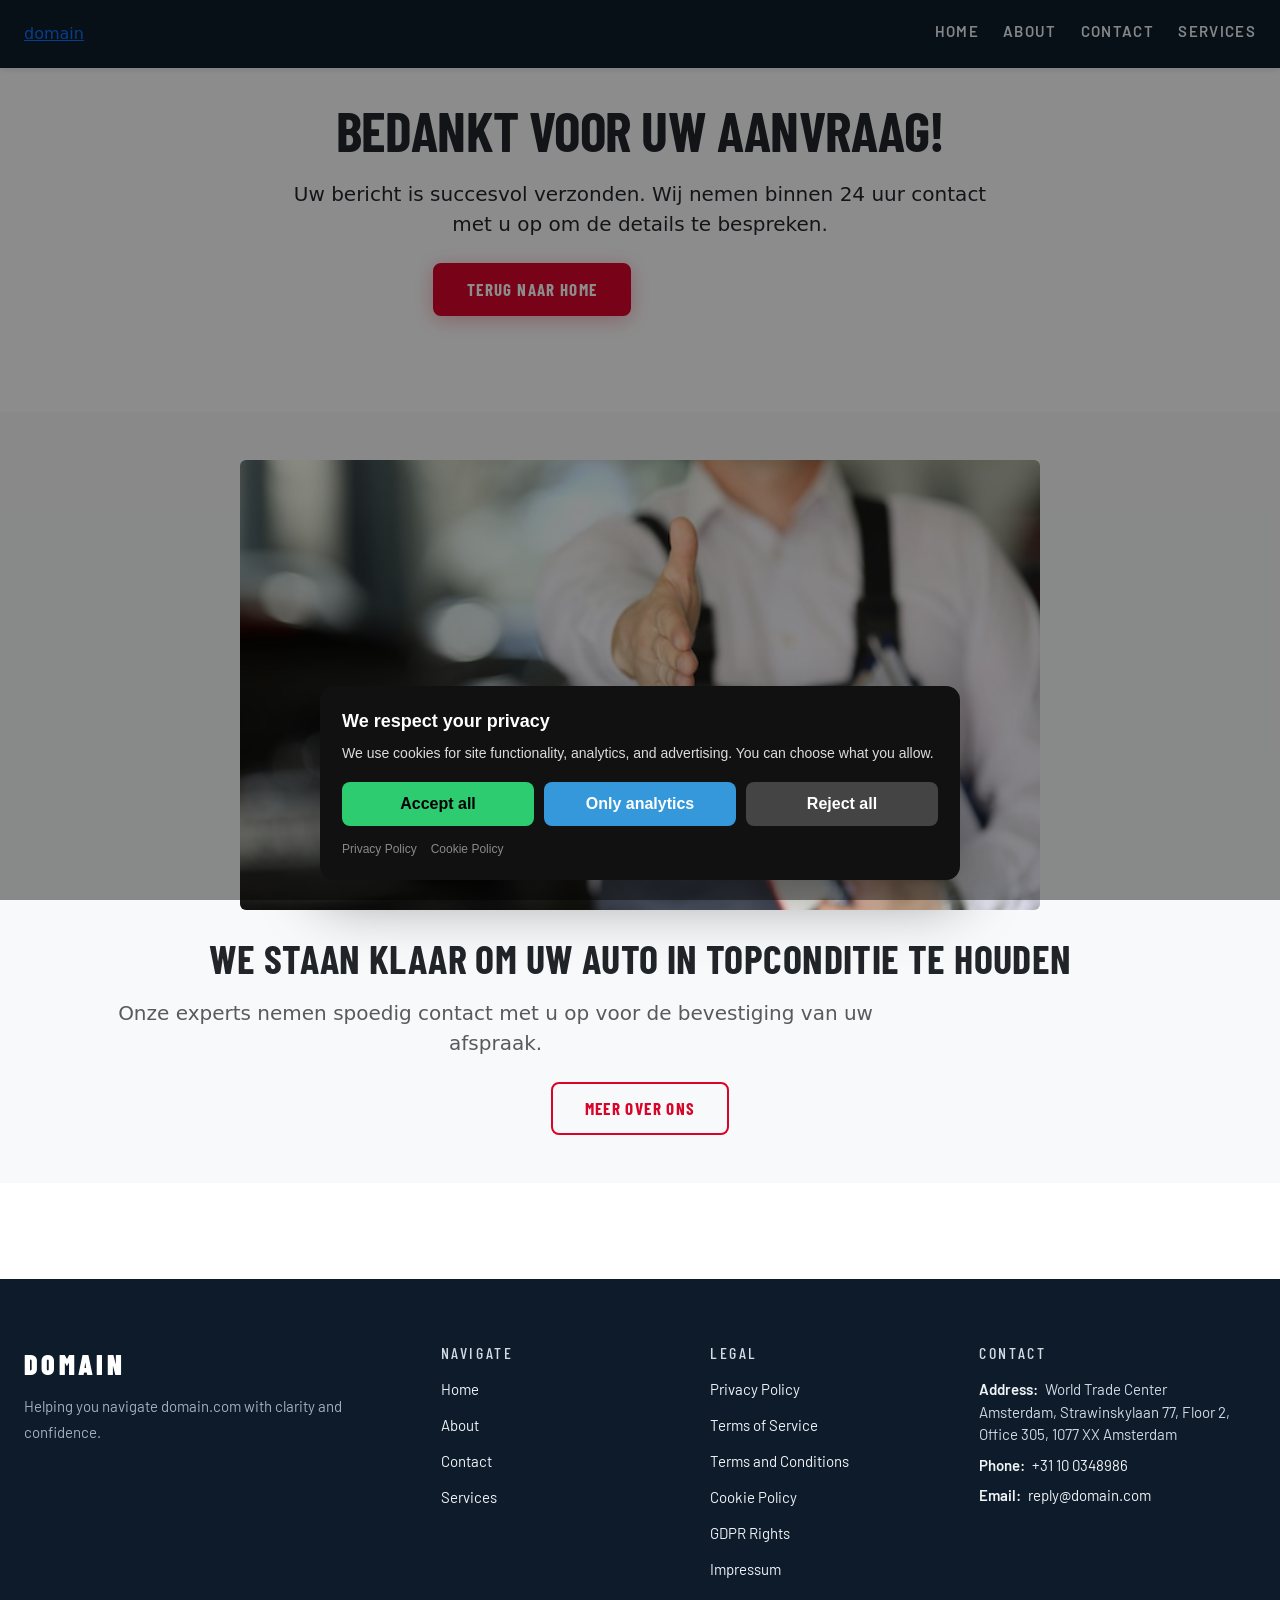
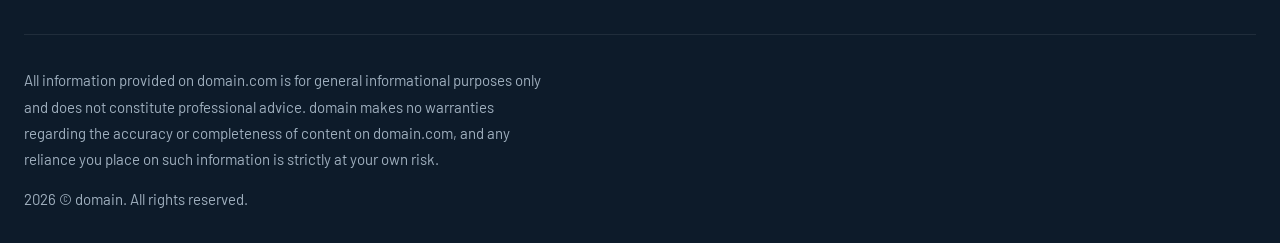
<file: thank_you.html>
<!DOCTYPE html><html lang="nl"><head>
<script type="application/ld+json">
{
  "@context": "https://schema.org",
  "@graph": [
    {
      "@type": "Organization",
      "@id": "https://domain.com/#org",
      "name": "domain",
      "url": "https://domain.com",
      "email": "reply@domain.com",
      "telephone": "+31 10 0348986",
      "address": {
        "@type": "PostalAddress",
        "streetAddress": "World Trade Center Amsterdam, Strawinskylaan 77, Floor 2, Office 305, 1077 XX Amsterdam"
      },
      "contactPoint": {
        "@type": "ContactPoint",
        "contactType": "customer support",
        "email": "reply@domain.com",
        "telephone": "+31 10 0348986"
      }
    },
    {
      "@type": "WebSite",
      "@id": "https://domain.com/#website",
      "url": "https://domain.com",
      "name": "domain",
      "publisher": {
        "@id": "https://domain.com/#org"
      }
    },
    {
      "@type": "WebPage",
      "@id": "https://domain.com/thank_you.html#webpage",
      "url": "https://domain.com/thank_you.html",
      "name": "domain",
      "isPartOf": {
        "@id": "https://domain.com/#website"
      },
      "about": {
        "@id": "https://domain.com/#org"
      },
      "inLanguage": "nl"
    },
    {
      "@type": "BreadcrumbList",
      "@id": "https://domain.com/thank_you.html#breadcrumbs",
      "itemListElement": [
        {
          "@type": "ListItem",
          "position": 1,
          "name": "Home",
          "item": "https://domain.com"
        },
        {
          "@type": "ListItem",
          "position": 2,
          "name": "Thank You.Html",
          "item": "https://domain.com/thank_you.html"
        }
      ]
    }
  ]
}
</script>
  <meta charset="UTF-8">
  <meta name="viewport" content="width=device-width, initial-scale=1.0">
  <link rel="stylesheet" href="style.css">
  <link rel="icon" type="image/png" href="/favicon.png">
  <link rel="apple-touch-icon" href="/apple-touch-icon.png">
   <link rel="stylesheet" href="https://cdn.jsdelivr.net/npm/bootstrap@5.3.3/dist/css/bootstrap.min.css" integrity="sha384-QWTKZyjpPEjISv5WaRU9OFeRpok6YctnYmDr5pNlyT2bRjXh0JMhjY6hW+ALEwIH" crossorigin="anonymous">
  <link rel="stylesheet" href="https://unpkg.com/aos@2.3.4/dist/aos.css">
<link rel="stylesheet" href="./header-footer.css">
<link rel="stylesheet" href="./consent.css">
<script src="./consent.js"></script>
</head>
 <body>
<header class="dr-header" data-dr-variant="v1">
  <div class="dr-header-inner">
    <a class="dr-logo" href="./index.html" aria-label="domain">domain</a>

    <nav class="dr-nav" aria-label="Primary navigation">
      <ul class="dr-nav-list">
        <li class="dr-nav-item"><a class="dr-nav-link" href="./index.html">Home</a></li><li class="dr-nav-item"><a class="dr-nav-link" href="./about.html">About</a></li><li class="dr-nav-item"><a class="dr-nav-link" href="./contact.html">Contact</a></li><li class="dr-nav-item"><a class="dr-nav-link" href="./services.html">Services</a></li>
      </ul>
    </nav>

    <button class="dr-burger" type="button" aria-label="Toggle menu" aria-expanded="false" aria-controls="dr-mobile-menu">
      <span></span><span></span><span></span>
    </button>
  </div>
</header>
<nav class="dr-mobile-menu" id="dr-mobile-menu" aria-label="Mobile navigation">
  <ul class="dr-mobile-nav-list">
    <li class="dr-nav-item"><a class="dr-nav-link" href="./index.html">Home</a></li><li class="dr-nav-item"><a class="dr-nav-link" href="./about.html">About</a></li><li class="dr-nav-item"><a class="dr-nav-link" href="./contact.html">Contact</a></li><li class="dr-nav-item"><a class="dr-nav-link" href="./services.html">Services</a></li>
  </ul>
</nav>

  <main>
   <section class="hero-section py-5 text-center" data-aos="fade-up">
    <div class="container py-md-5">
     <div class="row justify-content-center">
      <div class="col-12 col-lg-8">
       <h1 class="display-4 fw-bold mb-3">Bedankt voor uw aanvraag!</h1>
       <p class="lead mb-4">Uw bericht is succesvol verzonden. Wij nemen binnen 24 uur contact met u op om de details te bespreken.</p>
       <a href="index.html" class="c-button c-button--primary c-button--large me-sm-3">Terug naar Home</a> <a href="services.html" class="c-button c-button--secondary c-button--large mt-3 mt-sm-0">Bekijk Diensten</a>
      </div>
     </div>
    </div>
   </section>
   <section class="py-4 py-md-5 bg-light" data-aos="fade-up">
    <div class="container text-center">
     <div class="ratio ratio-16x9 mb-4" style="max-width:800px;margin:auto;">
      <img src="img/9833.jpg" alt="Bedankt voor uw aanvraag bij AutoService Premium" class="img-fluid rounded" loading="lazy" width="800" height="450" style="object-fit:cover">
     </div>
     <h2 class="display-6 fw-bold mb-3">We staan klaar om uw auto in topconditie te houden</h2>
     <p class="lead text-muted mb-4">Onze experts nemen spoedig contact met u op voor de bevestiging van uw afspraak.</p>
     <a href="about.html" class="c-button c-button--outline">Meer over ons</a>
    </div>
   </section>
  </main>
  <footer class="dr-footer" aria-label="Site footer">
  <div class="dr-footer-inner">
    <div class="dr-footer-top">
      <div class="dr-footer-brand-block">
        <div class="dr-footer-logo" aria-label="domain">domain</div>
        <p class="dr-footer-tagline">Helping you navigate domain.com with clarity and confidence.</p>
      </div>
      <nav class="dr-footer-nav" aria-label="Footer navigation">
        <h2 class="dr-footer-heading">Navigate</h2>
        <ul class="dr-footer-nav-list">
          <li class="dr-footer-nav-item"><a href="./index.html" class="dr-footer-link">Home</a></li>
          <li class="dr-footer-nav-item"><a href="./about.html" class="dr-footer-link">About</a></li>
          <li class="dr-footer-nav-item"><a href="./contact.html" class="dr-footer-link">Contact</a></li>
          <li class="dr-footer-nav-item"><a href="./services.html" class="dr-footer-link">Services</a></li>
        </ul>
      </nav>
      <nav class="dr-footer-legal" aria-label="Legal navigation">
        <h2 class="dr-footer-heading">Legal</h2>
        <ul class="dr-footer-legal-list">
          <li class="dr-footer-legal-item"><a href="./privacy.html" class="dr-footer-link">Privacy Policy</a></li>
          <li class="dr-footer-legal-item"><a href="./terms_of_services.html" class="dr-footer-link">Terms of Service</a></li>
          <li class="dr-footer-legal-item"><a href="./terms_and_conditions.html" class="dr-footer-link">Terms and Conditions</a></li>
          <li class="dr-footer-legal-item"><a href="./cookie_policy.html" class="dr-footer-link">Cookie Policy</a></li>
          <li class="dr-footer-legal-item"><a href="./gdpr-rights.html" class="dr-footer-link">GDPR Rights</a></li>
          <li class="dr-footer-legal-item"><a href="./impressum.html" class="dr-footer-link">Impressum</a></li>
        </ul>
      </nav>
      <div class="dr-footer-contact" aria-label="Contact information">
        <h2 class="dr-footer-heading">Contact</h2>
        <div class="dr-footer-contact-block">
          <p class="dr-footer-contact-item dr-footer-contact-address"><span class="dr-footer-contact-label">Address:</span> World Trade Center Amsterdam, Strawinskylaan 77, Floor 2, Office 305, 1077 XX Amsterdam</p>
          <p class="dr-footer-contact-item"><span class="dr-footer-contact-label">Phone:</span> <a href="tel:+31 10 0348986" class="dr-footer-link">+31 10 0348986</a></p>
          <p class="dr-footer-contact-item"><span class="dr-footer-contact-label">Email:</span> <a href="mailto:reply@domain.com" class="dr-footer-link">reply@domain.com</a></p>
        </div>
      </div>
    </div>
    <div class="dr-footer-bottom">
      <p class="dr-footer-disclaimer">All information provided on domain.com is for general informational purposes only and does not constitute professional advice. domain makes no warranties regarding the accuracy or completeness of content on domain.com, and any reliance you place on such information is strictly at your own risk.</p>
      <div class="dr-footer-meta-row">
        <p class="dr-footer-meta"><span class="dr-year"></span> © domain. All rights reserved.</p>
      </div>
    </div>
  </div>
</footer>
  
 
  
  

<script src="script.js" defer=""></script>
<script src="https://unpkg.com/aos@2.3.4/dist/aos.js"></script>
<script>
if (typeof AOS !== "undefined" && !window.__AOS_INITIALIZED__) {
  AOS.init({ once: true, duration: 700, easing: "ease-out-cubic" });
  window.__AOS_INITIALIZED__ = true;
}
</script>
<script src="./header-footer.js"></script>
</body></html>
</file>
<file: style.css>
@import url('https://fonts.googleapis.com/css2?family=Barlow:wght@400;600;700;900&family=Barlow+Condensed:wght@700;900&display=swap');

:root {
  --color-primary: #d90429;
  --color-primary-hover: #b5001f;
  --color-primary-active: #8a0018;
  --color-secondary: #0d1b2a;
  --color-secondary-light: #1b2f45;
  --color-accent-brass: #b8860b;
  --color-accent-brass-light: #d4a017;
  --color-neutral-900: #0d1b2a;
  --color-neutral-800: #1a2e40;
  --color-neutral-700: #2c4155;
  --color-neutral-300: #a0b0bf;
  --color-neutral-200: #d1dbe4;
  --color-neutral-100: #f0f4f7;
  --color-neutral-50: #f8fafc;
  --color-white: #ffffff;
  --color-success: #1a7a4a;
  --color-success-bg: #d4edda;
  --color-error: #c0392b;
  --color-error-bg: #fdecea;
  --color-border: #d1dbe4;

  --font-primary: 'Barlow', system-ui, -apple-system, sans-serif;
  --font-secondary: 'Barlow Condensed', system-ui, -apple-system, sans-serif;

  --font-size-base: clamp(15px, 1.8vw, 17px);
  --font-size-sm: clamp(13px, 1.4vw, 15px);
  --font-size-h1: clamp(32px, 5.5vw, 60px);
  --font-size-h2: clamp(26px, 4vw, 42px);
  --font-size-h3: clamp(20px, 3vw, 28px);
  --font-size-h4: clamp(17px, 2.2vw, 22px);
  --font-size-h5: clamp(15px, 1.8vw, 18px);
  --font-size-h6: clamp(14px, 1.5vw, 16px);

  --font-weight-regular: 400;
  --font-weight-semibold: 600;
  --font-weight-bold: 700;
  --font-weight-black: 900;

  --line-height-tight: 1.15;
  --line-height-base: 1.6;
  --line-height-relaxed: 1.75;

  --space-xs: 4px;
  --space-sm: 8px;
  --space-md: 16px;
  --space-lg: 24px;
  --space-xl: 32px;
  --space-2xl: 48px;
  --space-3xl: 64px;
  --space-4xl: 96px;

  --logo-w: 160px;
  --logo-h: 42px;
  --nav-h: 68px;
  --header-h: 68px;
  --container-max-w: 1280px;
  --container-px: var(--space-lg);

  --border-radius-sm: 4px;
  --border-radius-md: 8px;
  --border-radius-lg: 14px;
  --border-radius-xl: 24px;
  --border-radius-pill: 999px;

  --shadow-sm: 0 2px 6px rgba(13, 27, 42, 0.10);
  --shadow-md: 0 4px 16px rgba(13, 27, 42, 0.14);
  --shadow-lg: 0 8px 32px rgba(13, 27, 42, 0.18);
  --shadow-primary: 0 4px 20px rgba(217, 4, 41, 0.30);

  --transition-fast: 150ms ease-in-out;
  --transition-base: 250ms ease-in-out;
  --transition-slow: 400ms ease-in-out;

  --z-nav: 1000;
  --z-modal: 1100;
  --z-tooltip: 1200;

  --bp-xl: 1280px;
  --bp-lg: 1024px;
  --bp-md: 768px;
  --bp-sm: 480px;
}

*,
*::before,
*::after {
  box-sizing: border-box;
  margin: 0;
  padding: 0;
}

html {
  font-size: 100%;
  scroll-behavior: smooth;
  max-width: 100%;
  overflow-x: hidden;
}

body {
  font-family: var(--font-primary);
  font-size: var(--font-size-base);
  font-weight: var(--font-weight-regular);
  line-height: var(--line-height-base);
  color: var(--color-neutral-900);
  background-color: var(--color-white);
  max-width: 100%;
  overflow-x: hidden;
  -webkit-font-smoothing: antialiased;
  -moz-osx-font-smoothing: grayscale;
}

body.u-no-scroll {
  overflow: hidden;
}

img,
svg,
video {
  max-width: 100%;
  height: auto;
  display: block;
}

pre,
code,
table {
  max-width: 100%;
  overflow: auto;
}

.row {
  --bs-gutter-x: var(--space, 1.5rem);
}

.ratio {
  overflow: hidden;
}

[class='col'] {
  min-width: 0;
}

a {
  color: var(--color-primary);
  text-decoration: none;
  transition: color var(--transition-fast);
}

a:hover {
  color: var(--color-primary-hover);
  text-decoration: underline;
}

a:focus-visible {
  outline: 3px solid var(--color-primary);
  outline-offset: 3px;
  border-radius: var(--border-radius-sm);
}

p {
  max-width: 65ch;
  margin-bottom: var(--space-md);
}

p:last-child {
  margin-bottom: 0;
}

h1,
h2,
h3,
h4,
h5,
h6 {
  font-family: var(--font-secondary);
  font-weight: var(--font-weight-black);
  line-height: var(--line-height-tight);
  color: var(--color-neutral-900);
  margin-top: 0;
  margin-bottom: var(--space-md);
  text-transform: uppercase;
  letter-spacing: 0.01em;
}

h1 {
  font-size: var(--font-size-h1);
  font-weight: var(--font-weight-black);
  letter-spacing: -0.01em;
}

h2 {
  font-size: var(--font-size-h2);
  font-weight: var(--font-weight-black);
}

h3 {
  font-size: var(--font-size-h3);
  font-weight: var(--font-weight-bold);
}

h4 {
  font-size: var(--font-size-h4);
  font-weight: var(--font-weight-bold);
}

h5 {
  font-size: var(--font-size-h5);
  font-weight: var(--font-weight-semibold);
}

h6 {
  font-size: var(--font-size-h6);
  font-weight: var(--font-weight-semibold);
}

ul,
ol {
  padding-left: var(--space-lg);
  margin-bottom: var(--space-md);
}

li {
  margin-bottom: var(--space-xs);
}

blockquote {
  border-left: 4px solid var(--color-primary);
  padding-left: var(--space-md);
  margin: var(--space-xl) 0;
  font-style: italic;
  color: var(--color-neutral-700);
}

figure {
  margin: 0;
}

section[id] {
  scroll-margin-top: var(--nav-h);
}

address {
  font-style: normal;
}

.l-container {
  max-width: var(--container-max-w);
  margin-inline: auto;
  padding-inline: var(--container-px);
  width: 100%;
}

.l-section {
  padding-block: var(--space-3xl);
}

.l-section--sm {
  padding-block: var(--space-2xl);
}

.l-section--lg {
  padding-block: var(--space-4xl);
}

.l-section--dark {
  background-color: var(--color-secondary);
  color: var(--color-white);
}

.l-section--dark h1,
.l-section--dark h2,
.l-section--dark h3,
.l-section--dark h4,
.l-section--dark h5,
.l-section--dark h6 {
  color: var(--color-white);
}

.l-section--dark p {
  color: var(--color-neutral-300);
}

.l-section--light {
  background-color: var(--color-neutral-100);
}

.l-section--alt {
  background-color: var(--color-neutral-100);
}

.l-section--alt h1,
.l-section--alt h2,
.l-section--alt h3,
.l-section--alt h4,
.l-section--alt h5,
.l-section--alt h6 {
  color: var(--color-neutral-900);
}

.l-section--hero-legal {
  background-color: var(--color-secondary);
  background-image: repeating-linear-gradient(
    105deg,
    transparent 0,
    transparent 4px,
    rgba(184, 134, 11, 0.04) 4px,
    rgba(184, 134, 11, 0.04) 8px
  );
  padding-block: var(--space-3xl);
  position: relative;
}

.l-section--hero-legal h1,
.l-section--hero-legal h2,
.l-section--hero-legal h3 {
  color: var(--color-white);
}

.l-section--hero-legal p {
  color: var(--color-neutral-300);
}

.l-section--hero-sub {
  background-color: var(--color-secondary);
  background-image: repeating-linear-gradient(
    105deg,
    transparent 0,
    transparent 4px,
    rgba(184, 134, 11, 0.04) 4px,
    rgba(184, 134, 11, 0.04) 8px
  );
  position: relative;
}

.l-section--hero-sub h1,
.l-section--hero-sub h2,
.l-section--hero-sub h3 {
  color: var(--color-white);
}

.l-section--hero-sub p {
  color: var(--color-neutral-300);
}

.l-section--cta {
  background: linear-gradient(135deg, var(--color-secondary) 0%, var(--color-secondary-light) 100%);
  background-image: repeating-linear-gradient(
    105deg,
    transparent 0,
    transparent 4px,
    rgba(184, 134, 11, 0.04) 4px,
    rgba(184, 134, 11, 0.04) 8px
  );
}

.l-section--cta h1,
.l-section--cta h2,
.l-section--cta h3 {
  color: var(--color-white);
}

.l-section--cta p {
  color: var(--color-neutral-300);
}

.l-section--legal {
  background-color: var(--color-neutral-50);
}

.l-section--brass {
  background-color: var(--color-secondary);
  background-image: repeating-linear-gradient(
      105deg,
      transparent 0px,
      transparent 3px,
      rgba(184, 134, 11, 0.04) 3px,
      rgba(184, 134, 11, 0.04) 6px
    ),
    repeating-linear-gradient(
      15deg,
      transparent 0px,
      transparent 4px,
      rgba(212, 160, 23, 0.03) 4px,
      rgba(212, 160, 23, 0.03) 8px
    );
  position: relative;
}

.l-grid {
  display: grid;
  gap: var(--space-xl);
  grid-template-columns: repeat(auto-fit, minmax(280px, 1fr));
}

.l-header {
  height: var(--header-h);
  position: sticky;
  top: 0;
  z-index: var(--z-nav);
}

.l-footer {
  background-color: var(--color-secondary);
  background-image: repeating-linear-gradient(
    105deg,
    transparent 0,
    transparent 4px,
    rgba(184, 134, 11, 0.03) 4px,
    rgba(184, 134, 11, 0.03) 8px
  );
  color: var(--color-neutral-300);
  padding-top: var(--space-4xl);
  padding-bottom: var(--space-xl);
  border-top: 2px solid rgba(184, 134, 11, 0.2);
}

.l-stats {
  background-color: var(--color-secondary);
  border-bottom: 2px solid rgba(184, 134, 11, 0.2);
}

.l-about-teaser {
  background-color: var(--color-neutral-50);
}

.l-services-preview {
  background-color: var(--color-white);
}

.l-benefits {
  background-color: var(--color-neutral-100);
}

.l-login-teaser {
  background-color: var(--color-secondary);
  background-image: repeating-linear-gradient(
    105deg,
    transparent 0,
    transparent 4px,
    rgba(184, 134, 11, 0.04) 4px,
    rgba(184, 134, 11, 0.04) 8px
  );
}

.l-partners {
  background-color: var(--color-white);
  border-top: 1px solid var(--color-border);
  border-bottom: 1px solid var(--color-border);
}

.l-testimonials {
  background-color: var(--color-secondary);
}

.l-cta {
  background: linear-gradient(135deg, var(--color-primary) 0%, var(--color-primary-hover) 100%);
  position: relative;
  overflow: hidden;
}

.l-cta::before {
  content: '';
  position: absolute;
  inset: 0;
  background: repeating-linear-gradient(
    105deg,
    transparent 0,
    transparent 4px,
    rgba(255, 255, 255, 0.04) 4px,
    rgba(255, 255, 255, 0.04) 8px
  );
  pointer-events: none;
}

.l-cta h1,
.l-cta h2,
.l-cta h3 {
  color: var(--color-white);
}

.l-cta p {
  color: rgba(255, 255, 255, 0.85);
}

.navbar {
  height: var(--header-h);
  background: linear-gradient(
    180deg,
    var(--color-secondary) 0%,
    rgba(13, 27, 42, 0.98) 100%
  ) !important;
  border-bottom: 2px solid rgba(184, 134, 11, 0.3) !important;
  padding: 0 var(--space-lg);
  position: sticky;
  top: 0;
  z-index: var(--z-nav);
  box-shadow: var(--shadow-md), 0 1px 0 rgba(184, 134, 11, 0.15);
  backdrop-filter: blur(12px);
  -webkit-backdrop-filter: blur(12px);
}

.navbar .container {
  display: flex;
  align-items: center;
  justify-content: space-between;
  height: 100%;
  padding-inline: var(--space-lg);
}

.c-nav__brand {
  font-family: var(--font-secondary);
  font-size: clamp(20px, 2.5vw, 26px);
  font-weight: var(--font-weight-black);
  color: var(--color-white) !important;
  text-transform: uppercase;
  letter-spacing: 0.05em;
  text-decoration: none;
  transition: color var(--transition-fast);
  display: flex;
  align-items: center;
  gap: var(--space-sm);
}

.c-nav__brand:hover {
  color: var(--color-accent-brass-light) !important;
  text-decoration: none;
}

.c-nav__brand:focus-visible {
  outline: 3px solid var(--color-primary);
  outline-offset: 4px;
  border-radius: var(--border-radius-sm);
}

.c-nav__logo-text {
  color: var(--color-white);
  font-family: var(--font-secondary);
  font-weight: var(--font-weight-black);
  text-transform: uppercase;
  letter-spacing: 0.05em;
}

.c-nav__logo-accent {
  color: var(--color-primary);
}

.navbar-brand {
  font-family: var(--font-secondary);
  font-size: clamp(20px, 2.5vw, 26px);
  font-weight: var(--font-weight-black);
  color: var(--color-white) !important;
  text-transform: uppercase;
  letter-spacing: 0.05em;
  text-decoration: none;
  transition: color var(--transition-fast);
  display: flex;
  align-items: center;
  gap: var(--space-sm);
}

.navbar-brand span {
  color: var(--color-primary);
}

.navbar-brand:hover {
  color: var(--color-accent-brass-light) !important;
  text-decoration: none;
}

.navbar-brand:focus-visible {
  outline: 3px solid var(--color-primary);
  outline-offset: 4px;
  border-radius: var(--border-radius-sm);
}

.navbar-nav {
  gap: var(--space-xs);
  align-items: center;
}

.c-nav__link,
.nav-link {
  font-family: var(--font-primary);
  font-size: var(--font-size-sm);
  font-weight: var(--font-weight-semibold);
  color: var(--color-neutral-200) !important;
  text-transform: uppercase;
  letter-spacing: 0.06em;
  padding: var(--space-sm) var(--space-md) !important;
  border-radius: var(--border-radius-sm);
  transition: color var(--transition-fast), background-color var(--transition-fast);
  position: relative;
  white-space: nowrap;
  text-decoration: none;
}

.c-nav__link::after,
.nav-link::after {
  content: '';
  position: absolute;
  bottom: 4px;
  left: var(--space-md);
  right: var(--space-md);
  height: 2px;
  background-color: var(--color-primary);
  transform: scaleX(0);
  transform-origin: left;
  transition: transform var(--transition-base);
}

.c-nav__link:hover,
.nav-link:hover {
  color: var(--color-white) !important;
  background-color: rgba(255, 255, 255, 0.07);
  text-decoration: none;
}

.c-nav__link:hover::after,
.nav-link:hover::after {
  transform: scaleX(1);
}

.c-nav__link:focus-visible,
.nav-link:focus-visible {
  outline: 3px solid var(--color-primary);
  outline-offset: 2px;
  color: var(--color-white) !important;
}

.c-nav__link.active,
.nav-link.active,
.c-nav__link[aria-current='page'],
.nav-link[aria-current='page'] {
  color: var(--color-white) !important;
  background-color: rgba(217, 4, 41, 0.12);
}

.c-nav__link.active::after,
.nav-link.active::after,
.c-nav__link[aria-current='page']::after,
.nav-link[aria-current='page']::after {
  transform: scaleX(1);
}

.c-nav__toggle {
  border: 2px solid rgba(184, 134, 11, 0.5);
  border-radius: var(--border-radius-sm);
  padding: var(--space-sm);
  background: transparent;
  color: var(--color-white);
  transition: border-color var(--transition-fast), background-color var(--transition-fast);
  width: 48px;
  height: 48px;
  display: flex;
  align-items: center;
  justify-content: center;
  cursor: pointer;
  position: relative;
  z-index: calc(var(--z-nav) + 10);
}

.c-nav__toggle:hover {
  border-color: var(--color-accent-brass-light);
  background-color: rgba(184, 134, 11, 0.15);
}

.c-nav__toggle:focus-visible {
  outline: 3px solid var(--color-primary);
  outline-offset: 3px;
  box-shadow: none;
}

.c-nav__toggle[aria-expanded='true'] {
  border-color: var(--color-primary);
  background-color: rgba(217, 4, 41, 0.1);
}

.c-nav__toggle-icon {
  display: block;
  width: 22px;
  height: 2px;
  background-color: var(--color-white);
  position: relative;
  transition: background-color var(--transition-fast);
}

.c-nav__toggle-icon::before,
.c-nav__toggle-icon::after {
  content: '';
  position: absolute;
  left: 0;
  width: 100%;
  height: 2px;
  background-color: var(--color-white);
  transition: transform var(--transition-base), top var(--transition-base);
}

.c-nav__toggle-icon::before {
  top: -7px;
}

.c-nav__toggle-icon::after {
  top: 7px;
}

.c-nav__toggle[aria-expanded='true'] .c-nav__toggle-icon {
  background-color: transparent;
}

.c-nav__toggle[aria-expanded='true'] .c-nav__toggle-icon::before {
  top: 0;
  transform: rotate(45deg);
}

.c-nav__toggle[aria-expanded='true'] .c-nav__toggle-icon::after {
  top: 0;
  transform: rotate(-45deg);
}

.navbar-toggler {
  border: 2px solid rgba(184, 134, 11, 0.5);
  border-radius: var(--border-radius-sm);
  padding: var(--space-sm);
  background: transparent;
  color: var(--color-white);
  transition: border-color var(--transition-fast), background-color var(--transition-fast);
  width: 48px;
  height: 48px;
  display: flex;
  align-items: center;
  justify-content: center;
}

.navbar-toggler:hover {
  border-color: var(--color-accent-brass-light);
  background-color: rgba(184, 134, 11, 0.1);
}

.navbar-toggler:focus-visible {
  outline: 3px solid var(--color-primary);
  outline-offset: 3px;
  box-shadow: none;
}

.navbar-toggler-icon {
  background-image: url("data:image/svg+xml,%3Csvg xmlns='http://www.w3.org/2000/svg' viewBox='0 0 30 30'%3E%3Cpath stroke='rgba%28255%2C255%2C255%2C0.9%29' stroke-linecap='round' stroke-width='2.5' d='M4 7h22M4 15h22M4 23h22'/%3E%3C/svg%3E");
  width: 22px;
  height: 22px;
}

.c-nav {
  transition: all var(--transition-base);
}

.navbar .c-button--nav {
  margin-left: var(--space-md);
  font-size: var(--font-size-sm);
  padding: var(--space-sm) var(--space-lg);
}

@media (max-width: 767.98px) {
  .navbar-collapse,
  .c-nav {
    background: linear-gradient(180deg, var(--color-secondary) 0%, var(--color-secondary-light) 100%);
    border-top: 1px solid rgba(184, 134, 11, 0.25);
    border-bottom: 2px solid rgba(184, 134, 11, 0.2);
    padding: var(--space-md) var(--space-lg);
    margin-top: 0;
    border-radius: 0 0 var(--border-radius-lg) var(--border-radius-lg);
    box-shadow: var(--shadow-lg);
    position: absolute;
    top: var(--header-h);
    left: 0;
    right: 0;
    z-index: calc(var(--z-nav) - 1);
    transform: translateY(-8px);
    transition: transform var(--transition-base), box-shadow var(--transition-base);
  }

  .navbar-collapse.show,
  .c-nav.show {
    transform: translateY(0);
    box-shadow: var(--shadow-lg);
  }

  .navbar-nav {
    gap: 0;
    flex-direction: column;
    align-items: stretch;
    width: 100%;
  }

  .c-nav__link,
  .nav-link {
    padding: var(--space-md) var(--space-lg) !important;
    border-radius: var(--border-radius-sm);
    border-bottom: 1px solid rgba(255, 255, 255, 0.05);
    display: flex;
    align-items: center;
    min-height: 48px;
  }

  .c-nav__link::after,
  .nav-link::after {
    display: none;
  }

  .c-nav__link.active,
  .nav-link.active,
  .c-nav__link[aria-current='page'],
  .nav-link[aria-current='page'] {
    background-color: rgba(217, 4, 41, 0.15);
    border-left: 3px solid var(--color-primary);
    padding-left: calc(var(--space-lg) - 3px) !important;
  }

  .navbar .c-button--nav,
  .ms-md-3 {
    margin-left: 0 !important;
    margin-top: var(--space-md);
    width: 100%;
    text-align: center;
  }

  .ms-md-3 .c-button {
    width: 100%;
    justify-content: center;
    min-height: 52px;
  }

  .navbar {
    padding: 0 var(--space-md);
  }
}

.c-skip-link,
.u-skip-link,
.skip-link {
  position: absolute;
  top: -100px;
  left: var(--space-md);
  z-index: calc(var(--z-nav) + 100);
  padding: var(--space-sm) var(--space-md);
  background-color: var(--color-primary);
  color: var(--color-white);
  font-weight: var(--font-weight-bold);
  border-radius: var(--border-radius-md);
  text-decoration: none;
  transition: top var(--transition-fast);
}

.c-skip-link:focus,
.u-skip-link:focus,
.skip-link:focus {
  top: var(--space-md);
  outline: 3px solid var(--color-accent-brass);
  outline-offset: 3px;
}

.c-button {
  display: inline-flex;
  align-items: center;
  justify-content: center;
  gap: var(--space-sm);
  padding: var(--space-md) var(--space-xl);
  font-family: var(--font-secondary);
  font-size: clamp(14px, 1.6vw, 17px);
  font-weight: var(--font-weight-bold);
  text-transform: uppercase;
  letter-spacing: 0.08em;
  line-height: 1;
  border: 2px solid transparent;
  border-radius: var(--border-radius-md);
  cursor: pointer;
  text-decoration: none;
  white-space: nowrap;
  transition: background-color var(--transition-base), color var(--transition-base),
    border-color var(--transition-base), box-shadow var(--transition-base),
    transform var(--transition-fast);
  position: relative;
  overflow: hidden;
  min-height: 48px;
}

.c-button:focus-visible {
  outline: 3px solid var(--color-primary);
  outline-offset: 3px;
}

.c-button:active {
  transform: translateY(1px);
}

.c-button--primary {
  background-color: var(--color-primary);
  color: var(--color-white);
  border-color: var(--color-primary);
  box-shadow: var(--shadow-primary);
}

.c-button--primary:hover {
  background-color: var(--color-primary-hover);
  border-color: var(--color-primary-hover);
  color: var(--color-white);
  box-shadow: 0 6px 24px rgba(217, 4, 41, 0.40);
  text-decoration: none;
  transform: translateY(-2px);
}

.c-button--primary:active {
  background-color: var(--color-primary-active);
  border-color: var(--color-primary-active);
  transform: translateY(0);
  box-shadow: var(--shadow-primary);
}

.c-button--secondary {
  background-color: transparent;
  color: var(--color-white);
  border-color: rgba(255, 255, 255, 0.5);
}

.c-button--secondary:hover {
  background-color: rgba(255, 255, 255, 0.1);
  border-color: var(--color-white);
  color: var(--color-white);
  text-decoration: none;
  transform: translateY(-2px);
}

.c-button--outline {
  background-color: transparent;
  color: var(--color-primary);
  border-color: var(--color-primary);
}

.c-button--outline:hover {
  background-color: var(--color-primary);
  color: var(--color-white);
  text-decoration: none;
  transform: translateY(-2px);
  box-shadow: var(--shadow-primary);
}

.c-button--ghost {
  background-color: transparent;
  color: var(--color-white);
  border-color: rgba(255, 255, 255, 0.35);
}

.c-button--ghost:hover {
  background-color: rgba(255, 255, 255, 0.1);
  border-color: var(--color-white);
  color: var(--color-white);
  text-decoration: none;
  transform: translateY(-2px);
}

.c-button--cta {
  background: linear-gradient(135deg, var(--color-white) 0%, var(--color-neutral-100) 100%);
  color: var(--color-primary);
  border-color: transparent;
  box-shadow: 0 4px 24px rgba(0, 0, 0, 0.2);
  font-size: clamp(16px, 2vw, 20px);
  padding: var(--space-lg) var(--space-2xl);
}

.c-button--cta:hover {
  background: var(--color-white);
  color: var(--color-primary-hover);
  transform: translateY(-3px);
  box-shadow: 0 8px 32px rgba(0, 0, 0, 0.25);
  text-decoration: none;
}

.c-button--brass {
  background: linear-gradient(135deg, var(--color-accent-brass) 0%, var(--color-accent-brass-light) 50%, var(--color-accent-brass) 100%);
  color: var(--color-secondary);
  border-color: transparent;
  box-shadow: 0 4px 16px rgba(184, 134, 11, 0.35);
}

.c-button--brass:hover {
  background: linear-gradient(135deg, var(--color-accent-brass-light) 0%, #e8b820 50%, var(--color-accent-brass-light) 100%);
  color: var(--color-secondary);
  text-decoration: none;
  transform: translateY(-2px);
  box-shadow: 0 6px 24px rgba(184, 134, 11, 0.45);
}

.c-button--nav {
  padding: var(--space-sm) var(--space-lg);
  background-color: var(--color-primary);
  color: var(--color-white);
  border-color: var(--color-primary);
  font-size: clamp(12px, 1.3vw, 14px);
}

.c-button--nav:hover {
  background-color: var(--color-primary-hover);
  border-color: var(--color-primary-hover);
  color: var(--color-white);
  text-decoration: none;
  transform: translateY(-1px);
}

.c-button--lg {
  padding: var(--space-lg) var(--space-2xl);
  font-size: clamp(16px, 1.8vw, 20px);
}

.c-button--sm {
  padding: var(--space-xs) var(--space-md);
  font-size: clamp(12px, 1.2vw, 14px);
  min-height: 36px;
}

.c-button--full {
  width: 100%;
}

.c-section-label {
  font-family: var(--font-secondary);
  font-size: clamp(11px, 1.2vw, 13px);
  font-weight: var(--font-weight-bold);
  text-transform: uppercase;
  letter-spacing: 0.15em;
  color: var(--color-accent-brass);
  margin-bottom: var(--space-sm);
  display: block;
}

.c-section-label--light {
  color: var(--color-accent-brass-light);
}

.c-section-title {
  font-family: var(--font-secondary);
  font-size: var(--font-size-h2);
  font-weight: var(--font-weight-black);
  text-transform: uppercase;
  letter-spacing: 0.01em;
  margin-bottom: var(--space-md);
  color: var(--color-neutral-900);
}

.c-section-title--sm {
  font-family: var(--font-secondary);
  font-size: var(--font-size-h4);
  font-weight: var(--font-weight-bold);
  text-transform: uppercase;
  letter-spacing: 0.05em;
  color: var(--color-neutral-700);
  margin-bottom: var(--space-md);
}

.c-section-body {
  color: var(--color-neutral-700);
  font-size: clamp(15px, 1.8vw, 18px);
  line-height: var(--line-height-relaxed);
  max-width: 60ch;
}

.l-hero {
  background-color: var(--color-secondary);
  background-image: linear-gradient(
    105deg,
    rgba(13, 27, 42, 0.97) 0%,
    rgba(13, 27, 42, 0.85) 50%,
    rgba(13, 27, 42, 0.65) 100%
  );
  background-size: cover;
  background-position: center;
  background-repeat: no-repeat;
  min-height: clamp(520px, 80vh, 860px);
  display: flex;
  align-items: center;
  position: relative;
  overflow: hidden;
}

.l-hero::before {
  content: '';
  position: absolute;
  inset: 0;
  background: repeating-linear-gradient(
    105deg,
    transparent 0,
    transparent 4px,
    rgba(184, 134, 11, 0.04) 4px,
    rgba(184, 134, 11, 0.04) 8px
  );
  pointer-events: none;
  z-index: 1;
}

.l-hero .container {
  position: relative;
  z-index: 2;
}

.l-hero__eyebrow {
  font-family: var(--font-secondary);
  font-size: clamp(11px, 1.2vw, 13px);
  font-weight: var(--font-weight-bold);
  text-transform: uppercase;
  letter-spacing: 0.15em;
  color: var(--color-accent-brass-light);
  margin-bottom: var(--space-md);
  display: block;
}

.l-hero__heading {
  font-size: var(--font-size-h1);
  font-weight: var(--font-weight-black);
  color: var(--color-white);
  line-height: 1.05;
  margin-bottom: var(--space-xl);
  text-transform: uppercase;
}

.l-hero__subtext {
  font-size: clamp(16px, 2.2vw, 22px);
  color: var(--color-neutral-300);
  margin-bottom: var(--space-2xl);
  max-width: 55ch;
  line-height: var(--line-height-base);
  font-weight: var(--font-weight-regular);
  text-transform: none;
  font-family: var(--font-primary);
  letter-spacing: normal;
}

.l-hero__actions {
  display: flex;
  flex-wrap: wrap;
  gap: var(--space-md);
  align-items: center;
}

.l-hero__image-wrap {
  border-radius: var(--border-radius-xl);
  overflow: hidden;
  box-shadow: var(--shadow-lg);
}

.l-hero__image {
  width: 100%;
  height: 100%;
  object-fit: cover;
  object-position: center;
  transition: transform var(--transition-slow);
}

.l-hero__image-wrap:hover .l-hero__image {
  transform: scale(1.03);
}

.l-hero__content {
  position: relative;
  z-index: 2;
}

.l-hero__title {
  font-size: var(--font-size-h1);
  font-weight: var(--font-weight-black);
  color: var(--color-white);
  line-height: 1.05;
  margin-bottom: var(--space-xl);
  text-transform: uppercase;
}

.l-hero__subtitle {
  font-size: clamp(16px, 2.2vw, 22px);
  color: var(--color-neutral-300);
  margin-bottom: var(--space-2xl);
  max-width: 55ch;
  line-height: var(--line-height-base);
  font-weight: var(--font-weight-regular);
  text-transform: none;
  font-family: var(--font-primary);
  letter-spacing: normal;
}

.l-hero__badge {
  display: inline-flex;
  align-items: center;
  gap: var(--space-sm);
  background: rgba(184, 134, 11, 0.15);
  border: 1px solid rgba(184, 134, 11, 0.35);
  border-radius: var(--border-radius-pill);
  padding: var(--space-sm) var(--space-lg);
  color: var(--color-accent-brass-light);
  font-size: var(--font-size-sm);
  font-weight: var(--font-weight-semibold);
  text-transform: uppercase;
  letter-spacing: 0.08em;
  margin-bottom: var(--space-xl);
}

.l-hero__badge-dot {
  width: 8px;
  height: 8px;
  border-radius: 50%;
  background-color: var(--color-accent-brass-light);
  animation: pulse-dot 2s ease-in-out infinite;
}

@keyframes pulse-dot {
  0%,
  100% {
    transform: scale(1);
  }
  50% {
    transform: scale(1.4);
  }
}

.c-typewriter {
  display: inline;
}

.c-typing-wrapper {
  display: inline-block;
  overflow: hidden;
  white-space: nowrap;
}

.c-cursor {
  display: inline-block;
  width: 3px;
  background-color: var(--color-primary);
  animation: cursor-blink 0.9s step-end infinite;
  vertical-align: baseline;
  margin-left: 2px;
}

@keyframes cursor-blink {
  0%,
  100% {
    opacity: 1;
  }
  50% {
    opacity: 0;
  }
}

.c-stat {
  display: flex;
  flex-direction: column;
  align-items: center;
  text-align: center;
  padding: var(--space-xl) var(--space-lg);
  position: relative;
}

.c-stat::after {
  content: '';
  position: absolute;
  right: 0;
  top: 25%;
  height: 50%;
  width: 1px;
  background: rgba(255, 255, 255, 0.08);
}

.l-stats .row > *:last-child .c-stat::after {
  display: none;
}

.c-stat__number {
  font-family: var(--font-secondary);
  font-size: clamp(36px, 5vw, 60px);
  font-weight: var(--font-weight-black);
  color: var(--color-primary);
  line-height: 1;
  margin-bottom: var(--space-xs);
  text-transform: uppercase;
  display: inline;
}

.c-stat__suffix {
  font-family: var(--font-secondary);
  font-size: clamp(24px, 3.5vw, 42px);
  font-weight: var(--font-weight-black);
  color: var(--color-accent-brass-light);
  line-height: 1;
  display: inline;
}

.c-stat__label {
  font-size: var(--font-size-sm);
  font-weight: var(--font-weight-semibold);
  color: var(--color-neutral-300);
  text-transform: uppercase;
  letter-spacing: 0.08em;
  margin-top: var(--space-sm);
  margin-bottom: 0;
  max-width: 20ch;
}

.l-about-teaser__image-wrap {
  border-radius: var(--border-radius-xl);
  overflow: hidden;
  box-shadow: var(--shadow-lg);
}

.l-about-teaser__image {
  width: 100%;
  height: 100%;
  object-fit: cover;
}

.c-card {
  background-color: var(--color-white);
  border-radius: var(--border-radius-lg);
  border: 1px solid var(--color-border);
  box-shadow: var(--shadow-sm);
  overflow: hidden;
  display: flex;
  flex-direction: column;
  transition: box-shadow var(--transition-base), transform var(--transition-base),
    border-color var(--transition-base);
}

.c-card:hover {
  box-shadow: var(--shadow-lg);
  transform: translateY(-4px);
  border-color: rgba(217, 4, 41, 0.2);
}

.c-card .ratio {
  border-radius: 0;
  flex-shrink: 0;
}

.c-card__image {
  width: 100%;
  height: 100%;
  object-fit: cover;
  transition: transform var(--transition-slow);
  display: block;
}

.c-card:hover .c-card__image {
  transform: scale(1.05);
}

.c-card__media {
  overflow: hidden;
}

.c-card__media img {
  width: 100%;
  height: 100%;
  object-fit: cover;
  transition: transform var(--transition-slow);
}

.c-card:hover .c-card__media img {
  transform: scale(1.05);
}

.c-card__body {
  padding: var(--space-xl);
  display: flex;
  flex-direction: column;
  flex: 1;
}

.c-card__title {
  font-family: var(--font-secondary);
  font-size: var(--font-size-h4);
  font-weight: var(--font-weight-bold);
  color: var(--color-neutral-900);
  margin-bottom: var(--space-sm);
  text-transform: uppercase;
}

.c-card__text {
  color: var(--color-neutral-700);
  margin-bottom: var(--space-md);
  flex: 1;
}

.c-card__footer {
  padding: var(--space-md) var(--space-xl) var(--space-xl);
}

.c-card__action {
  margin-top: auto;
  padding-top: var(--space-md);
}

.c-card--dark {
  background-color: var(--color-secondary-light);
  border-color: rgba(184, 134, 11, 0.2);
  color: var(--color-white);
}

.c-card--dark .c-card__title {
  color: var(--color-white);
}

.c-card--dark .c-card__text {
  color: var(--color-neutral-300);
}

.c-card--feature {
  border-top: 4px solid var(--color-primary);
}

.c-card--feature-brass {
  border-top: 4px solid var(--color-accent-brass);
}

.c-card--value {
  background-color: var(--color-white);
  border: 1px solid var(--color-border);
  border-top: 4px solid var(--color-primary);
  padding: var(--space-xl);
  border-radius: var(--border-radius-lg);
  box-shadow: var(--shadow-sm);
  transition: box-shadow var(--transition-base), transform var(--transition-base);
}

.c-card--value:hover {
  box-shadow: var(--shadow-lg);
  transform: translateY(-4px);
}

.c-card--value .c-card__body {
  padding: 0;
}

.c-card__icon {
  width: 56px;
  height: 56px;
  display: flex;
  align-items: center;
  justify-content: center;
  background-color: rgba(217, 4, 41, 0.1);
  border-radius: var(--border-radius-md);
  margin-bottom: var(--space-md);
  flex-shrink: 0;
}

.c-card__icon svg {
  width: 28px;
  height: 28px;
  color: var(--color-primary);
  fill: none;
  stroke: currentColor;
  stroke-width: 2;
}

.c-benefit {
  background-color: var(--color-white);
  border-radius: var(--border-radius-lg);
  border: 1px solid var(--color-border);
  padding: var(--space-xl);
  text-align: center;
  box-shadow: var(--shadow-sm);
  transition: box-shadow var(--transition-base), transform var(--transition-base);
  height: 100%;
}

.c-benefit:hover {
  box-shadow: var(--shadow-lg);
  transform: translateY(-4px);
}

.c-benefit__icon {
  width: 64px;
  height: 64px;
  margin: 0 auto var(--space-md);
  background: linear-gradient(135deg, rgba(217, 4, 41, 0.1) 0%, rgba(184, 134, 11, 0.1) 100%);
  border-radius: var(--border-radius-xl);
  display: flex;
  align-items: center;
  justify-content: center;
  font-size: 28px;
}

.c-benefit__title {
  font-family: var(--font-secondary);
  font-size: var(--font-size-h5);
  font-weight: var(--font-weight-bold);
  text-transform: uppercase;
  color: var(--color-neutral-900);
  margin-bottom: var(--space-sm);
}

.c-benefit__text {
  font-size: var(--font-size-sm);
  color: var(--color-neutral-700);
  line-height: var(--line-height-relaxed);
  margin-bottom: 0;
  max-width: 30ch;
  margin-inline: auto;
}

.c-login-teaser {
  background: linear-gradient(135deg, var(--color-secondary-light) 0%, var(--color-secondary) 100%);
  border: 1px solid rgba(184, 134, 11, 0.25);
  border-radius: var(--border-radius-xl);
  padding: var(--space-2xl);
  box-shadow: var(--shadow-lg);
}

.c-login-teaser__title {
  font-family: var(--font-secondary);
  font-size: var(--font-size-h2);
  font-weight: var(--font-weight-black);
  color: var(--color-white);
  text-transform: uppercase;
  margin-bottom: var(--space-md);
}

.c-login-teaser__text {
  color: var(--color-neutral-300);
  font-size: clamp(15px, 1.8vw, 18px);
  line-height: var(--line-height-relaxed);
  margin-bottom: 0;
  max-width: 50ch;
}

.c-partner-logo {
  height: 48px;
  min-width: 100px;
  background: linear-gradient(135deg, var(--color-neutral-200) 0%, var(--color-neutral-300) 100%);
  border-radius: var(--border-radius-md);
  display: flex;
  align-items: center;
  justify-content: center;
  padding: var(--space-sm) var(--space-md);
  font-family: var(--font-secondary);
  font-size: var(--font-size-sm);
  font-weight: var(--font-weight-bold);
  color: var(--color-neutral-700);
  text-transform: uppercase;
  letter-spacing: 0.05em;
  transition: all var(--transition-base);
  cursor: default;
  width: 100%;
  max-width: 160px;
}

.c-partner-logo:hover {
  background: linear-gradient(135deg, var(--color-neutral-100) 0%, var(--color-neutral-200) 100%);
  box-shadow: var(--shadow-sm);
  transform: translateY(-2px);
}

.l-testimonials .c-section-label {
  color: var(--color-accent-brass-light);
}

.l-testimonials .c-section-title {
  color: var(--color-white);
}

.c-testimonial {
  background: linear-gradient(135deg, var(--color-secondary-light) 0%, var(--color-secondary) 100%);
  border: 1px solid rgba(184, 134, 11, 0.2);
  border-radius: var(--border-radius-lg);
  padding: var(--space-2xl);
  position: relative;
  height: 100%;
  display: flex;
  flex-direction: column;
}

.c-testimonial::before {
  content: '201C';
  position: absolute;
  top: var(--space-md);
  left: var(--space-xl);
  font-family: var(--font-secondary);
  font-size: 80px;
  line-height: 1;
  color: rgba(217, 4, 41, 0.25);
  font-weight: var(--font-weight-black);
}

.c-testimonial__quote {
  font-size: clamp(15px, 1.8vw, 18px);
  line-height: var(--line-height-relaxed);
  color: var(--color-neutral-200);
  font-style: italic;
  margin-bottom: 0;
  position: relative;
  z-index: 1;
  border-left: none;
  padding-left: 0;
  flex: 1;
  max-width: none;
}

.c-testimonial__text {
  font-size: clamp(15px, 1.8vw, 18px);
  line-height: var(--line-height-relaxed);
  color: var(--color-neutral-200);
  font-style: italic;
  margin-bottom: var(--space-lg);
  position: relative;
  z-index: 1;
}

.c-testimonial__author {
  display: flex;
  align-items: center;
  gap: var(--space-md);
}

.c-testimonial__avatar {
  flex-shrink: 0;
}

.c-testimonial__avatar img {
  width: 56px;
  height: 56px;
  border-radius: 50%;
  object-fit: cover;
  border: 2px solid var(--color-accent-brass);
  display: block;
}

.c-testimonial__name {
  font-family: var(--font-secondary);
  font-size: var(--font-size-h5);
  font-weight: var(--font-weight-bold);
  color: var(--color-white);
  text-transform: uppercase;
  margin-bottom: 2px;
  display: block;
}

.c-testimonial__role {
  font-size: var(--font-size-sm);
  color: var(--color-accent-brass-light);
  text-transform: uppercase;
  letter-spacing: 0.06em;
  margin-bottom: 0;
}

.c-cta__title {
  font-family: var(--font-secondary);
  font-size: var(--font-size-h2);
  font-weight: var(--font-weight-black);
  color: var(--color-white);
  text-transform: uppercase;
  margin-bottom: var(--space-md);
}

.c-cta__text {
  color: rgba(255, 255, 255, 0.85);
  font-size: clamp(16px, 2vw, 20px);
  margin-bottom: var(--space-xl);
  max-width: 55ch;
  margin-inline: auto;
}

.c-stars {
  display: flex;
  gap: 3px;
  margin-bottom: var(--space-md);
}

.c-stars svg {
  width: 18px;
  height: 18px;
  fill: var(--color-accent-brass-light);
  color: var(--color-accent-brass-light);
}

.c-avatar {
  width: 80px;
  height: 80px;
  border-radius: 50%;
  object-fit: cover;
  border: 3px solid var(--color-accent-brass);
  flex-shrink: 0;
}

.c-avatar--lg {
  width: 120px;
  height: 120px;
}

.c-badge {
  display: inline-flex;
  align-items: center;
  padding: var(--space-xs) var(--space-md);
  border-radius: var(--border-radius-pill);
  font-size: var(--font-size-sm);
  font-weight: var(--font-weight-semibold);
  text-transform: uppercase;
  letter-spacing: 0.08em;
  line-height: 1;
}

.c-badge--primary {
  background-color: rgba(217, 4, 41, 0.12);
  color: var(--color-primary);
}

.c-badge--dark {
  background-color: var(--color-secondary);
  color: var(--color-neutral-200);
}

.c-badge--brass {
  background: linear-gradient(135deg, var(--color-accent-brass), var(--color-accent-brass-light));
  color: var(--color-secondary);
}

.c-divider {
  height: 3px;
  width: 60px;
  background: linear-gradient(90deg, var(--color-primary), var(--color-accent-brass));
  border: none;
  border-radius: var(--border-radius-pill);
  margin: var(--space-md) 0 var(--space-xl);
}

.c-divider--center {
  margin-inline: auto;
}

.c-highlight {
  color: var(--color-primary);
}

.c-highlight--brass {
  color: var(--color-accent-brass-light);
}

.c-price-card {
  background-color: var(--color-white);
  border: 2px solid var(--color-border);
  border-radius: var(--border-radius-lg);
  padding: var(--space-2xl);
  display: flex;
  flex-direction: column;
  height: 100%;
  transition: border-color var(--transition-base), box-shadow var(--transition-base),
    transform var(--transition-base);
}

.c-price-card:hover {
  border-color: var(--color-primary);
  box-shadow: var(--shadow-lg);
  transform: translateY(-4px);
}

.c-price-card--featured {
  background-color: var(--color-secondary);
  border-color: var(--color-primary);
  color: var(--color-white);
  box-shadow: var(--shadow-primary);
  transform: translateY(-8px);
}

.c-price-card--featured:hover {
  transform: translateY(-12px);
}

.c-price-card__label {
  font-family: var(--font-secondary);
  font-size: clamp(11px, 1.2vw, 13px);
  font-weight: var(--font-weight-bold);
  text-transform: uppercase;
  letter-spacing: 0.15em;
  color: var(--color-accent-brass);
  margin-bottom: var(--space-sm);
}

.c-price-card__name {
  font-family: var(--font-secondary);
  font-size: var(--font-size-h3);
  font-weight: var(--font-weight-black);
  text-transform: uppercase;
  margin-bottom: var(--space-lg);
}

.c-price-card--featured .c-price-card__name {
  color: var(--color-white);
}

.c-price-card__amount {
  display: flex;
  align-items: flex-start;
  gap: var(--space-xs);
  margin-bottom: var(--space-xl);
}

.c-price-card__currency {
  font-family: var(--font-secondary);
  font-size: var(--font-size-h4);
  font-weight: var(--font-weight-bold);
  color: var(--color-primary);
  margin-top: 8px;
}

.c-price-card__number {
  font-family: var(--font-secondary);
  font-size: clamp(40px, 5vw, 60px);
  font-weight: var(--font-weight-black);
  color: var(--color-primary);
  line-height: 1;
}

.c-price-card__period {
  font-size: var(--font-size-sm);
  color: var(--color-neutral-300);
  align-self: flex-end;
  margin-bottom: 6px;
}

.c-price-card__features {
  list-style: none;
  padding: 0;
  margin: 0 0 var(--space-2xl);
  flex: 1;
}

.c-price-card__features li {
  display: flex;
  align-items: center;
  gap: var(--space-sm);
  padding: var(--space-sm) 0;
  border-bottom: 1px solid rgba(209, 219, 228, 0.3);
  font-size: clamp(13px, 1.5vw, 15px);
  margin-bottom: 0;
}

.c-price-card--featured .c-price-card__features li {
  border-bottom-color: rgba(255, 255, 255, 0.1);
  color: var(--color-neutral-200);
}

.c-price-card__features li svg {
  width: 18px;
  height: 18px;
  color: var(--color-success);
  flex-shrink: 0;
  stroke: currentColor;
  fill: none;
  stroke-width: 2.5;
}

.c-price-card--featured .c-price-card__features li svg {
  color: var(--color-accent-brass-light);
}

.c-price-card__action {
  margin-top: auto;
}

.c-form {
  background-color: var(--color-white);
  border-radius: var(--border-radius-lg);
  padding: var(--space-2xl);
  box-shadow: var(--shadow-md);
}

.c-form--dark {
  background-color: var(--color-secondary-light);
  border: 1px solid rgba(184, 134, 11, 0.2);
}

.c-form__group {
  margin-bottom: var(--space-lg);
}

.c-form__label {
  display: block;
  font-size: var(--font-size-sm);
  font-weight: var(--font-weight-semibold);
  text-transform: uppercase;
  letter-spacing: 0.05em;
  color: var(--color-neutral-700);
  margin-bottom: var(--space-xs);
}

.c-form--dark .c-form__label {
  color: var(--color-neutral-200);
}

.c-form__label .required {
  color: var(--color-error);
  margin-left: 2px;
}

.c-input,
.c-textarea,
.c-select {
  display: block;
  width: 100%;
  padding: var(--space-md) var(--space-lg);
  font-family: var(--font-primary);
  font-size: var(--font-size-base);
  font-weight: var(--font-weight-regular);
  color: var(--color-neutral-900);
  background-color: var(--color-neutral-50);
  border: 2px solid var(--color-border);
  border-radius: var(--border-radius-md);
  line-height: var(--line-height-base);
  transition: border-color var(--transition-fast), box-shadow var(--transition-fast),
    background-color var(--transition-fast);
  appearance: none;
  -webkit-appearance: none;
  min-height: 52px;
}

.c-input:hover,
.c-textarea:hover,
.c-select:hover {
  border-color: var(--color-neutral-300);
}

.c-input:focus,
.c-textarea:focus,
.c-select:focus {
  outline: none;
  border-color: var(--color-primary);
  background-color: var(--color-white);
  box-shadow: 0 0 0 3px rgba(217, 4, 41, 0.15);
}

.c-input.is-invalid,
.c-textarea.is-invalid,
.c-select.is-invalid {
  border-color: var(--color-error);
  background-color: var(--color-error-bg);
}

.c-input.is-valid,
.c-textarea.is-valid,
.c-select.is-valid {
  border-color: var(--color-success);
}

.c-input::placeholder,
.c-textarea::placeholder {
  color: var(--color-neutral-300);
  font-weight: var(--font-weight-regular);
}

.c-textarea {
  min-height: 140px;
  resize: vertical;
}

.c-form--dark .c-input,
.c-form--dark .c-textarea,
.c-form--dark .c-select {
  background-color: rgba(255, 255, 255, 0.06);
  border-color: rgba(184, 134, 11, 0.25);
  color: var(--color-white);
}

.c-form--dark .c-input:focus,
.c-form--dark .c-textarea:focus {
  background-color: rgba(255, 255, 255, 0.1);
  border-color: var(--color-primary);
}

.c-form--dark .c-input::placeholder,
.c-form--dark .c-textarea::placeholder {
  color: rgba(160, 176, 191, 0.7);
}

.c-checkbox {
  display: flex;
  align-items: flex-start;
  gap: var(--space-sm);
  cursor: pointer;
  padding: var(--space-xs) 0;
}

.c-checkbox__input {
  width: 22px;
  height: 22px;
  min-width: 22px;
  border: 2px solid var(--color-border);
  border-radius: var(--border-radius-sm);
  appearance: none;
  -webkit-appearance: none;
  background-color: var(--color-neutral-50);
  cursor: pointer;
  transition: border-color var(--transition-fast), background-color var(--transition-fast);
  position: relative;
  margin-top: 2px;
  flex-shrink: 0;
}

.c-checkbox__input:checked {
  background-color: var(--color-primary);
  border-color: var(--color-primary);
}

.c-checkbox__input:checked::after {
  content: '';
  position: absolute;
  inset: 0;
  background-image: url("data:image/svg+xml,%3Csvg xmlns='http://www.w3.org/2000/svg' viewBox='0 0 16 16'%3E%3Cpath stroke='white' stroke-width='2.5' stroke-linecap='round' stroke-linejoin='round' fill='none' d='M3 8l3.5 3.5L13 5'/%3E%3C/svg%3E");
  background-size: 14px 14px;
  background-repeat: no-repeat;
  background-position: center;
}

.c-checkbox__input:focus-visible {
  outline: 3px solid var(--color-primary);
  outline-offset: 2px;
}

.c-checkbox__label {
  font-size: var(--font-size-sm);
  color: var(--color-neutral-700);
  line-height: var(--line-height-base);
}

.c-checkbox__label a {
  color: var(--color-primary);
  text-decoration: underline;
}

.c-form__error {
  display: flex;
  align-items: center;
  gap: var(--space-xs);
  font-size: var(--font-size-sm);
  color: var(--color-error);
  margin-top: var(--space-xs);
  font-weight: var(--font-weight-semibold);
}

.c-form__success {
  background-color: var(--color-success-bg);
  border: 1px solid var(--color-success);
  border-radius: var(--border-radius-md);
  padding: var(--space-md) var(--space-lg);
  color: var(--color-success);
  font-weight: var(--font-weight-semibold);
  text-align: center;
  margin-top: var(--space-md);
}

.c-breadcrumb {
  background-color: var(--color-neutral-100);
  padding: var(--space-md) 0;
  border-bottom: 1px solid var(--color-border);
}

.breadcrumb {
  margin: 0;
  padding: 0;
  background: none;
  list-style: none;
  display: flex;
  flex-wrap: wrap;
  gap: var(--space-sm);
  align-items: center;
}

.breadcrumb-item {
  display: flex;
  align-items: center;
  font-size: var(--font-size-sm);
  color: var(--color-neutral-700);
}

.breadcrumb-item + .breadcrumb-item::before {
  content: '/';
  margin-right: var(--space-sm);
  color: var(--color-neutral-300);
}

.breadcrumb-item a {
  color: var(--color-neutral-300);
  text-decoration: none;
  transition: color var(--transition-fast);
}

.l-section--hero-legal .breadcrumb-item a,
.l-section--hero-sub .breadcrumb-item a {
  color: var(--color-neutral-300);
}

.l-section--hero-legal .breadcrumb-item a:hover,
.l-section--hero-sub .breadcrumb-item a:hover {
  color: var(--color-white);
}

.l-section--hero-legal .breadcrumb-item,
.l-section--hero-sub .breadcrumb-item {
  color: var(--color-neutral-300);
}

.l-section--hero-legal .breadcrumb-item + .breadcrumb-item::before,
.l-section--hero-sub .breadcrumb-item + .breadcrumb-item::before {
  color: rgba(160, 176, 191, 0.5);
}

.breadcrumb-item a:hover {
  color: var(--color-primary-hover);
  text-decoration: underline;
}

.breadcrumb-item.active {
  color: var(--color-neutral-700);
  font-weight: var(--font-weight-semibold);
}

.l-section--hero-legal .breadcrumb-item.active,
.l-section--hero-sub .breadcrumb-item.active {
  color: var(--color-white);
}

.l-footer__brand {
  font-family: var(--font-secondary);
  font-size: clamp(20px, 2.5vw, 26px);
  font-weight: var(--font-weight-black);
  color: var(--color-white);
  text-transform: uppercase;
  letter-spacing: 0.05em;
  text-decoration: none;
  display: inline-flex;
  align-items: center;
  gap: var(--space-sm);
  margin-bottom: var(--space-md);
}

.l-footer__brand span {
  color: var(--color-primary);
}

.l-footer__brand:hover {
  color: var(--color-accent-brass-light);
  text-decoration: none;
}

.l-footer__tagline {
  font-size: var(--font-size-sm);
  color: var(--color-neutral-300);
  line-height: var(--line-height-base);
  max-width: 30ch;
  margin-bottom: var(--space-lg);
}

.l-footer__address {
  font-size: var(--font-size-sm);
  color: var(--color-neutral-300);
  line-height: var(--line-height-relaxed);
  margin-bottom: var(--space-sm);
  max-width: 30ch;
}

.l-footer__phone,
.l-footer__email {
  font-size: var(--font-size-sm);
  color: var(--color-neutral-300);
  margin-bottom: var(--space-xs);
}

.l-footer__link {
  color: var(--color-neutral-300);
  text-decoration: none;
  transition: color var(--transition-fast);
}

.l-footer__link:hover {
  color: var(--color-white);
  text-decoration: none;
}

.l-footer__nav-title {
  font-family: var(--font-secondary);
  font-size: clamp(12px, 1.4vw, 14px);
  font-weight: var(--font-weight-bold);
  text-transform: uppercase;
  letter-spacing: 0.12em;
  color: var(--color-accent-brass);
  margin-bottom: var(--space-lg);
}

.l-footer__nav-list {
  list-style: none;
  padding: 0;
  margin: 0;
  display: flex;
  flex-direction: column;
  gap: var(--space-sm);
}

.l-footer__nav-list li {
  margin: 0;
}

.l-footer__nav-list a {
  font-size: var(--font-size-sm);
  color: var(--color-neutral-300);
  text-decoration: none;
  transition: color var(--transition-fast);
  display: inline-flex;
  align-items: center;
  gap: var(--space-xs);
}

.l-footer__nav-list a:hover {
  color: var(--color-white);
  text-decoration: none;
}

.l-footer__cta-text {
  font-size: var(--font-size-sm);
  color: var(--color-neutral-300);
  line-height: var(--line-height-relaxed);
  margin-bottom: var(--space-lg);
  max-width: 30ch;
}

.l-footer__heading {
  font-family: var(--font-secondary);
  font-size: clamp(12px, 1.4vw, 14px);
  font-weight: var(--font-weight-bold);
  text-transform: uppercase;
  letter-spacing: 0.12em;
  color: var(--color-accent-brass);
  margin-bottom: var(--space-lg);
}

.l-footer__links {
  list-style: none;
  padding: 0;
  margin: 0;
  display: flex;
  flex-direction: column;
  gap: var(--space-sm);
}

.l-footer__links li {
  margin: 0;
}

.l-footer__links a {
  font-size: var(--font-size-sm);
  color: var(--color-neutral-300);
  text-decoration: none;
  transition: color var(--transition-fast);
  display: inline-flex;
  align-items: center;
  gap: var(--space-xs);
}

.l-footer__links a:hover {
  color: var(--color-white);
  text-decoration: none;
}

.l-footer__links a:focus-visible {
  outline: 3px solid var(--color-primary);
  outline-offset: 3px;
  border-radius: var(--border-radius-sm);
}

.l-footer__contact-item {
  display: flex;
  align-items: flex-start;
  gap: var(--space-sm);
  font-size: var(--font-size-sm);
  color: var(--color-neutral-300);
  margin-bottom: var(--space-sm);
}

.l-footer__contact-item svg {
  width: 16px;
  height: 16px;
  flex-shrink: 0;
  margin-top: 2px;
  color: var(--color-accent-brass);
}

.l-footer__divider {
  border: none;
  border-top: 1px solid rgba(255, 255, 255, 0.08);
  margin: var(--space-xl) 0;
}

.l-footer__bottom {
  display: flex;
  flex-wrap: wrap;
  gap: var(--space-md);
  align-items: center;
  justify-content: space-between;
}

.l-footer__copy {
  font-size: var(--font-size-sm);
  color: rgba(160, 176, 191, 0.7);
  margin-bottom: 0;
}

.l-footer__copyright {
  font-size: var(--font-size-sm);
  color: rgba(160, 176, 191, 0.7);
}

.l-footer__legal-links {
  display: flex;
  flex-wrap: wrap;
  gap: var(--space-lg);
  margin-bottom: 0;
  max-width: none;
}

.l-footer__legal-links a {
  font-size: var(--font-size-sm);
  color: rgba(160, 176, 191, 0.7);
  text-decoration: none;
  transition: color var(--transition-fast);
}

.l-footer__legal-links a:hover {
  color: var(--color-white);
}

.l-footer__legal-links a:focus-visible {
  outline: 3px solid var(--color-primary);
  outline-offset: 3px;
  border-radius: var(--border-radius-sm);
}

.c-page-hero {
  background-color: var(--color-secondary);
  padding: var(--space-4xl) 0 var(--space-3xl);
  position: relative;
  overflow: hidden;
}

.c-page-hero::before {
  content: '';
  position: absolute;
  inset: 0;
  background: repeating-linear-gradient(
    105deg,
    transparent 0,
    transparent 4px,
    rgba(184, 134, 11, 0.04) 4px,
    rgba(184, 134, 11, 0.04) 8px
  );
  pointer-events: none;
}

.c-page-hero__title {
  color: var(--color-white);
  margin-bottom: var(--space-md);
}

.c-page-hero__subtitle {
  font-size: clamp(15px, 2vw, 20px);
  color: var(--color-neutral-300);
  max-width: 55ch;
  margin-bottom: 0;
  text-transform: none;
  font-family: var(--font-primary);
  font-weight: var(--font-weight-regular);
  letter-spacing: normal;
}

.c-legal {
  padding: var(--space-3xl) 0;
}

.c-legal h2 {
  font-size: var(--font-size-h3);
  color: var(--color-secondary);
  margin-top: var(--space-2xl);
  margin-bottom: var(--space-md);
  border-bottom: 2px solid var(--color-border);
  padding-bottom: var(--space-sm);
}

.c-legal h2:first-of-type {
  margin-top: 0;
}

.c-legal p {
  max-width: 75ch;
  color: var(--color-neutral-800);
  margin-bottom: var(--space-md);
}

.c-legal ul,
.c-legal ol {
  color: var(--color-neutral-800);
  max-width: 70ch;
}

.c-legal a {
  color: var(--color-primary);
  text-decoration: underline;
}

.c-legal a:hover {
  color: var(--color-primary-hover);
}

.c-legal__meta {
  font-size: var(--font-size-sm);
  color: var(--color-neutral-700);
  margin-bottom: var(--space-xl);
  padding: var(--space-md) var(--space-lg);
  background-color: var(--color-neutral-100);
  border-left: 4px solid var(--color-primary);
  border-radius: 0 var(--border-radius-sm) var(--border-radius-sm) 0;
  max-width: none;
}

.c-legal__title {
  font-family: var(--font-secondary);
  font-size: var(--font-size-h1);
  font-weight: var(--font-weight-black);
  color: var(--color-white);
  text-transform: uppercase;
  margin-bottom: var(--space-md);
}

.c-legal__subtitle {
  font-size: clamp(15px, 2vw, 20px);
  color: var(--color-neutral-300);
  max-width: 60ch;
  margin-bottom: 0;
  font-family: var(--font-primary);
  font-weight: var(--font-weight-regular);
  text-transform: none;
  letter-spacing: normal;
}

.c-legal__lead {
  font-size: clamp(16px, 2vw, 20px);
  color: var(--color-neutral-200);
  max-width: 65ch;
  line-height: var(--line-height-relaxed);
  margin-bottom: var(--space-md);
}

.c-legal__intro {
  font-size: var(--font-size-base);
  color: var(--color-neutral-300);
  max-width: 65ch;
  line-height: var(--line-height-relaxed);
  margin-bottom: 0;
}

.c-legal__intro a {
  color: var(--color-accent-brass-light);
  text-decoration: underline;
}

.c-legal__section-title {
  font-family: var(--font-secondary);
  font-size: var(--font-size-h2);
  font-weight: var(--font-weight-black);
  color: var(--color-neutral-900);
  text-transform: uppercase;
  margin-bottom: var(--space-lg);
}

.c-legal__section-heading {
  font-family: var(--font-secondary);
  font-size: var(--font-size-h3);
  font-weight: var(--font-weight-bold);
  color: var(--color-secondary);
  text-transform: uppercase;
  margin-bottom: var(--space-lg);
  padding-bottom: var(--space-sm);
  border-bottom: 2px solid var(--color-border);
}

.c-legal__heading {
  font-family: var(--font-secondary);
  font-size: var(--font-size-h3);
  font-weight: var(--font-weight-bold);
  color: var(--color-secondary);
  text-transform: uppercase;
  margin-bottom: var(--space-lg);
  padding-bottom: var(--space-sm);
  border-bottom: 2px solid var(--color-border);
}

.c-legal__subheading {
  font-family: var(--font-secondary);
  font-size: var(--font-size-h5);
  font-weight: var(--font-weight-bold);
  color: var(--color-secondary);
  text-transform: uppercase;
  margin-top: var(--space-lg);
  margin-bottom: var(--space-sm);
}

.c-legal__list {
  color: var(--color-neutral-800);
  max-width: 70ch;
}

.c-legal__list li {
  margin-bottom: var(--space-sm);
  line-height: var(--line-height-relaxed);
}

.c-legal__list a {
  color: var(--color-primary);
  text-decoration: underline;
}

.c-legal__address {
  font-size: var(--font-size-sm);
  color: var(--color-neutral-700);
  line-height: var(--line-height-relaxed);
  margin-bottom: var(--space-md);
  max-width: none;
}

.c-legal__address p {
  margin-bottom: var(--space-xs);
  max-width: none;
}

.c-legal__card {
  background-color: var(--color-white);
  border: 1px solid var(--color-border);
  border-radius: var(--border-radius-lg);
  padding: var(--space-2xl);
  box-shadow: var(--shadow-sm);
}

.c-legal__dl {
  display: flex;
  flex-direction: column;
  gap: var(--space-sm);
}

.c-legal__dl-row {
  display: grid;
  grid-template-columns: 160px 1fr;
  gap: var(--space-md);
  padding: var(--space-sm) 0;
  border-bottom: 1px solid var(--color-neutral-100);
  font-size: var(--font-size-sm);
}

.c-legal__dl-row dt {
  font-weight: var(--font-weight-semibold);
  color: var(--color-neutral-700);
  text-transform: uppercase;
  letter-spacing: 0.05em;
  font-size: clamp(11px, 1.2vw, 13px);
}

.c-legal__dl-row dd {
  color: var(--color-neutral-900);
  margin: 0;
}

.c-legal__badge {
  display: inline-flex;
  align-items: center;
  padding: 2px var(--space-sm);
  border-radius: var(--border-radius-pill);
  font-size: clamp(10px, 1vw, 12px);
  font-weight: var(--font-weight-bold);
  text-transform: uppercase;
  letter-spacing: 0.05em;
}

.c-legal__badge--active {
  background-color: rgba(26, 122, 74, 0.12);
  color: var(--color-success);
}

.c-legal__link {
  color: var(--color-primary);
  text-decoration: underline;
  transition: color var(--transition-fast);
}

.c-legal__link:hover {
  color: var(--color-primary-hover);
}

.c-legal__link-list {
  list-style: none;
  padding: 0;
  margin: 0;
  display: flex;
  flex-direction: column;
  gap: var(--space-sm);
}

.c-legal__link-list li {
  margin: 0;
}

.c-legal__link-list a {
  color: var(--color-primary);
  text-decoration: underline;
  font-size: var(--font-size-sm);
  transition: color var(--transition-fast);
}

.c-legal__link-list a:hover {
  color: var(--color-primary-hover);
}

.c-policy-block {
  margin-bottom: var(--space-2xl);
  padding-bottom: var(--space-2xl);
  border-bottom: 1px solid var(--color-border);
}

.c-policy-block:last-child {
  border-bottom: none;
}

.c-policy-block__heading {
  font-family: var(--font-secondary);
  font-size: var(--font-size-h3);
  font-weight: var(--font-weight-bold);
  color: var(--color-secondary);
  text-transform: uppercase;
  margin-bottom: var(--space-md);
  padding-bottom: var(--space-sm);
  border-bottom: 2px solid var(--color-primary);
}

.c-policy-block__subheading {
  font-family: var(--font-secondary);
  font-size: var(--font-size-h5);
  font-weight: var(--font-weight-bold);
  color: var(--color-neutral-800);
  text-transform: uppercase;
  margin-top: var(--space-lg);
  margin-bottom: var(--space-sm);
}

.c-policy-block__list {
  color: var(--color-neutral-800);
  padding-left: var(--space-xl);
}

.c-policy-block__list li {
  margin-bottom: var(--space-sm);
  line-height: var(--line-height-relaxed);
}

.c-policy-block p {
  color: var(--color-neutral-800);
  max-width: 75ch;
}

.c-privacy__title {
  font-family: var(--font-secondary);
  font-size: var(--font-size-h1);
  font-weight: var(--font-weight-black);
  color: var(--color-secondary);
  text-transform: uppercase;
  margin-bottom: var(--space-md);
}

.c-privacy__meta {
  font-size: var(--font-size-sm);
  color: var(--color-neutral-700);
  margin-bottom: var(--space-md);
  padding: var(--space-sm) var(--space-md);
  background-color: var(--color-neutral-100);
  border-left: 4px solid var(--color-primary);
  border-radius: 0 var(--border-radius-sm) var(--border-radius-sm) 0;
  max-width: none;
}

.c-privacy__intro {
  font-size: clamp(16px, 2vw, 19px);
  color: var(--color-neutral-700);
  line-height: var(--line-height-relaxed);
  max-width: 70ch;
  margin-bottom: 0;
}

.c-privacy__intro a {
  color: var(--color-primary);
  text-decoration: underline;
}

.c-contact-block {
  background-color: var(--color-neutral-100);
  border: 1px solid var(--color-border);
  border-radius: var(--border-radius-md);
  padding: var(--space-lg);
  margin: var(--space-md) 0;
}

.c-contact-block p {
  margin-bottom: var(--space-xs);
  color: var(--color-neutral-800);
  max-width: none;
}

.c-contact-block a {
  color: var(--color-primary);
  text-decoration: underline;
}

.c-legal-hero {
  background-color: var(--color-secondary);
  background-image: repeating-linear-gradient(
    105deg,
    transparent 0,
    transparent 4px,
    rgba(184, 134, 11, 0.04) 4px,
    rgba(184, 134, 11, 0.04) 8px
  );
  padding-block: var(--space-3xl);
}

.c-legal-hero__title {
  font-family: var(--font-secondary);
  font-size: var(--font-size-h1);
  font-weight: var(--font-weight-black);
  color: var(--color-white);
  text-transform: uppercase;
  margin-bottom: var(--space-md);
}

.c-legal-hero__meta {
  font-size: var(--font-size-sm);
  color: var(--color-neutral-300);
  margin-bottom: 0;
  max-width: none;
}

.c-legal-article {
  background-color: var(--color-white);
  border-radius: var(--border-radius-lg);
  padding: var(--space-2xl);
  box-shadow: var(--shadow-sm);
  border: 1px solid var(--color-border);
}

.c-legal-block {
  margin-bottom: var(--space-2xl);
  padding-bottom: var(--space-2xl);
  border-bottom: 1px solid var(--color-border);
}

.c-legal-block:last-child {
  border-bottom: none;
  margin-bottom: 0;
  padding-bottom: 0;
}

.c-legal-block__title {
  font-family: var(--font-secondary);
  font-size: var(--font-size-h3);
  font-weight: var(--font-weight-bold);
  color: var(--color-secondary);
  text-transform: uppercase;
  margin-bottom: var(--space-md);
  padding-bottom: var(--space-sm);
  border-bottom: 2px solid var(--color-border);
}

.c-legal-block--related {
  background-color: var(--color-neutral-100);
  border-radius: var(--border-radius-md);
  padding: var(--space-xl);
  border: none;
}

.c-legal-list {
  color: var(--color-neutral-800);
  padding-left: var(--space-xl);
}

.c-legal-list li {
  margin-bottom: var(--space-sm);
  line-height: var(--line-height-relaxed);
}

.c-legal-related-list {
  list-style: none;
  padding: 0;
  margin: 0;
  display: flex;
  flex-direction: column;
  gap: var(--space-sm);
}

.c-legal-related-list li {
  margin: 0;
}

.c-legal-related-list a {
  color: var(--color-primary);
  text-decoration: underline;
  font-size: var(--font-size-sm);
  transition: color var(--transition-fast);
}

.c-legal-related-list a:hover {
  color: var(--color-primary-hover);
}

.c-legal-contact {
  background-color: var(--color-neutral-100);
  border: 1px solid var(--color-border);
  border-radius: var(--border-radius-md);
  padding: var(--space-lg);
  margin: var(--space-md) 0;
  font-size: var(--font-size-sm);
}

.c-legal-contact p {
  margin-bottom: var(--space-xs);
  color: var(--color-neutral-800);
  max-width: none;
}

.c-legal-contact a {
  color: var(--color-primary);
  text-decoration: underline;
}

.c-legal-link {
  color: var(--color-primary);
  text-decoration: underline;
  transition: color var(--transition-fast);
}

.c-legal-link:hover {
  color: var(--color-primary-hover);
}

.c-legal-header {
  margin-bottom: var(--space-2xl);
}

.c-legal-header__title {
  font-family: var(--font-secondary);
  font-size: var(--font-size-h1);
  font-weight: var(--font-weight-black);
  color: var(--color-secondary);
  text-transform: uppercase;
  margin-bottom: var(--space-md);
}

.c-legal-header__meta {
  font-size: var(--font-size-sm);
  color: var(--color-neutral-700);
  margin-bottom: var(--space-md);
  padding: var(--space-sm) var(--space-md);
  background-color: var(--color-neutral-100);
  border-left: 4px solid var(--color-primary);
  border-radius: 0 var(--border-radius-sm) var(--border-radius-sm) 0;
  max-width: none;
}

.c-legal-header__intro {
  font-size: clamp(16px, 2vw, 19px);
  color: var(--color-neutral-700);
  line-height: var(--line-height-relaxed);
  max-width: 70ch;
  margin-bottom: 0;
}

.c-legal-body {
  display: flex;
  flex-direction: column;
  gap: 0;
}

.c-legal-section {
  margin-bottom: var(--space-2xl);
  padding-bottom: var(--space-2xl);
  border-bottom: 1px solid var(--color-border);
}

.c-legal-section:last-child {
  border-bottom: none;
  margin-bottom: 0;
  padding-bottom: 0;
}

.c-legal-section__title {
  font-family: var(--font-secondary);
  font-size: var(--font-size-h3);
  font-weight: var(--font-weight-bold);
  color: var(--color-secondary);
  text-transform: uppercase;
  margin-bottom: var(--space-md);
  padding-bottom: var(--space-sm);
  border-bottom: 2px solid var(--color-border);
}

.c-legal-section__subtitle {
  font-family: var(--font-secondary);
  font-size: var(--font-size-h5);
  font-weight: var(--font-weight-bold);
  color: var(--color-neutral-800);
  text-transform: uppercase;
  margin-top: var(--space-lg);
  margin-bottom: var(--space-sm);
}

.c-legal-footer-links {
  border-top: 2px solid var(--color-border);
  padding-top: var(--space-xl);
}

.c-legal-footer-links p {
  color: var(--color-neutral-700);
  margin-bottom: var(--space-md);
}

.c-legal-footer-links ul {
  padding-left: 0;
}

.c-legal-footer-links a {
  color: var(--color-primary);
  text-decoration: underline;
  font-size: var(--font-size-sm);
  font-weight: var(--font-weight-semibold);
  transition: color var(--transition-fast);
}

.c-legal-footer-links a:hover {
  color: var(--color-primary-hover);
}

.c-cookie-card {
  background-color: var(--color-white);
  border: 1px solid var(--color-border);
  border-radius: var(--border-radius-lg);
  padding: var(--space-xl);
  margin-bottom: var(--space-lg);
  box-shadow: var(--shadow-sm);
}

.c-cookie-card__badge {
  display: inline-flex;
  align-items: center;
  padding: var(--space-xs) var(--space-md);
  border-radius: var(--border-radius-pill);
  font-size: clamp(10px, 1.1vw, 12px);
  font-weight: var(--font-weight-bold);
  text-transform: uppercase;
  letter-spacing: 0.08em;
  margin-bottom: var(--space-md);
}

.c-cookie-card__badge--necessary {
  background-color: rgba(26, 122, 74, 0.12);
  color: var(--color-success);
}

.c-cookie-card__badge--analytics {
  background-color: rgba(13, 27, 42, 0.1);
  color: var(--color-secondary);
}

.c-cookie-card__badge--marketing {
  background-color: rgba(217, 4, 41, 0.1);
  color: var(--color-primary);
}

.c-cookie-card__badge--functional {
  background-color: rgba(184, 134, 11, 0.12);
  color: var(--color-accent-brass);
}

.c-cookie-card__title {
  font-family: var(--font-secondary);
  font-size: var(--font-size-h4);
  font-weight: var(--font-weight-bold);
  color: var(--color-secondary);
  text-transform: uppercase;
  margin-bottom: var(--space-sm);
}

.c-cookie-card__desc {
  color: var(--color-neutral-700);
  margin-bottom: var(--space-md);
  font-size: var(--font-size-sm);
  max-width: none;
}

.c-cookie-table {
  width: 100%;
  font-size: var(--font-size-sm);
}

.c-third-party-card {
  background-color: var(--color-white);
  border: 1px solid var(--color-border);
  border-radius: var(--border-radius-md);
  padding: var(--space-lg);
  height: 100%;
  transition: box-shadow var(--transition-base), transform var(--transition-base);
}

.c-third-party-card:hover {
  box-shadow: var(--shadow-md);
  transform: translateY(-2px);
}

.c-third-party-card__name {
  font-family: var(--font-secondary);
  font-size: var(--font-size-h5);
  font-weight: var(--font-weight-bold);
  color: var(--color-secondary);
  text-transform: uppercase;
  margin-bottom: var(--space-sm);
}

.c-third-party-card__desc {
  font-size: var(--font-size-sm);
  color: var(--color-neutral-700);
  margin-bottom: var(--space-sm);
  max-width: none;
}

.c-third-party-card__link {
  font-size: var(--font-size-sm);
  color: var(--color-primary);
  text-decoration: underline;
  font-weight: var(--font-weight-semibold);
  transition: color var(--transition-fast);
}

.c-third-party-card__link:hover {
  color: var(--color-primary-hover);
}

.c-gdpr-card {
  display: flex;
  align-items: flex-start;
  gap: var(--space-lg);
  background-color: var(--color-white);
  border: 1px solid var(--color-border);
  border-left: 4px solid var(--color-primary);
  border-radius: var(--border-radius-lg);
  padding: var(--space-xl);
  margin-bottom: var(--space-md);
  box-shadow: var(--shadow-sm);
  transition: box-shadow var(--transition-base), transform var(--transition-base);
}

.c-gdpr-card:hover {
  box-shadow: var(--shadow-md);
  transform: translateY(-2px);
}

.c-gdpr-card__icon {
  width: 48px;
  height: 48px;
  min-width: 48px;
  background: linear-gradient(135deg, rgba(217, 4, 41, 0.1) 0%, rgba(184, 134, 11, 0.1) 100%);
  border-radius: var(--border-radius-md);
  display: flex;
  align-items: center;
  justify-content: center;
  font-size: 22px;
  flex-shrink: 0;
}

.c-gdpr-card__body {
  flex: 1;
}

.c-gdpr-card__title {
  font-family: var(--font-secondary);
  font-size: var(--font-size-h5);
  font-weight: var(--font-weight-bold);
  color: var(--color-secondary);
  text-transform: uppercase;
  margin-bottom: var(--space-sm);
}

.c-gdpr-card__text {
  font-size: var(--font-size-sm);
  color: var(--color-neutral-700);
  line-height: var(--line-height-relaxed);
  margin-bottom: 0;
  max-width: none;
}

.c-request-steps {
  display: flex;
  flex-direction: column;
  gap: var(--space-md);
}

.c-request-step {
  display: flex;
  align-items: flex-start;
  gap: var(--space-lg);
  background-color: var(--color-white);
  border: 1px solid var(--color-border);
  border-radius: var(--border-radius-lg);
  padding: var(--space-xl);
  box-shadow: var(--shadow-sm);
}

.c-request-step__number {
  width: 40px;
  height: 40px;
  min-width: 40px;
  background: linear-gradient(135deg, var(--color-primary) 0%, var(--color-primary-hover) 100%);
  border-radius: 50%;
  display: flex;
  align-items: center;
  justify-content: center;
  font-family: var(--font-secondary);
  font-weight: var(--font-weight-black);
  font-size: var(--font-size-h5);
  color: var(--color-white);
  flex-shrink: 0;
}

.c-request-step__content {
  flex: 1;
}

.c-request-step__title {
  font-family: var(--font-secondary);
  font-size: var(--font-size-h5);
  font-weight: var(--font-weight-bold);
  color: var(--color-secondary);
  text-transform: uppercase;
  margin-bottom: var(--space-xs);
}

.c-request-step__text {
  font-size: var(--font-size-sm);
  color: var(--color-neutral-700);
  line-height: var(--line-height-relaxed);
  margin-bottom: 0;
  max-width: none;
}

.c-request-step__text .c-link {
  color: var(--color-primary);
  text-decoration: underline;
}

.c-contact-item {
  background-color: var(--color-white);
  border: 1px solid var(--color-border);
  border-radius: var(--border-radius-md);
  padding: var(--space-lg);
  height: 100%;
}

.c-contact-item__icon {
  width: 44px;
  height: 44px;
  background: linear-gradient(135deg, rgba(217, 4, 41, 0.1) 0%, rgba(184, 134, 11, 0.1) 100%);
  border-radius: var(--border-radius-md);
  display: flex;
  align-items: center;
  justify-content: center;
  font-size: 20px;
  margin-bottom: var(--space-md);
}

.c-contact-item__label {
  font-size: clamp(10px, 1.1vw, 12px);
  font-weight: var(--font-weight-bold);
  text-transform: uppercase;
  letter-spacing: 0.1em;
  color: var(--color-neutral-300);
  margin-bottom: var(--space-xs);
  max-width: none;
}

.c-contact-item__value {
  font-size: var(--font-size-base);
  color: var(--color-neutral-900);
  font-weight: var(--font-weight-semibold);
  margin-bottom: 0;
  max-width: none;
}

.c-contact-item__value a {
  color: var(--color-primary);
  text-decoration: underline;
}

.c-alert-box {
  display: flex;
  align-items: flex-start;
  gap: var(--space-lg);
  background: linear-gradient(135deg, rgba(184, 134, 11, 0.08) 0%, rgba(184, 134, 11, 0.04) 100%);
  border: 1px solid rgba(184, 134, 11, 0.3);
  border-radius: var(--border-radius-lg);
  padding: var(--space-xl);
}

.c-alert-box__icon {
  width: 44px;
  height: 44px;
  min-width: 44px;
  background: rgba(184, 134, 11, 0.15);
  border-radius: var(--border-radius-md);
  display: flex;
  align-items: center;
  justify-content: center;
  font-size: 20px;
  flex-shrink: 0;
}

.c-alert-box__content {
  flex: 1;
}

.c-alert-box__text {
  color: var(--color-neutral-800);
  line-height: var(--line-height-relaxed);
  margin-bottom: 0;
  max-width: none;
}

.c-alert-box__text .c-link {
  color: var(--color-primary);
  text-decoration: underline;
}

.c-link {
  color: var(--color-primary);
  text-decoration: underline;
  font-weight: var(--font-weight-semibold);
  transition: color var(--transition-fast);
}

.c-link:hover {
  color: var(--color-primary-hover);
  text-decoration: underline;
}

.c-label {
  font-family: var(--font-secondary);
  font-size: clamp(11px, 1.2vw, 13px);
  font-weight: var(--font-weight-bold);
  text-transform: uppercase;
  letter-spacing: 0.15em;
  display: block;
  margin-bottom: var(--space-sm);
}

.c-label--accent {
  color: var(--color-accent-brass-light);
}

.c-heading--display {
  font-family: var(--font-secondary);
  font-size: var(--font-size-h1);
  font-weight: var(--font-weight-black);
  text-transform: uppercase;
  line-height: 1.05;
  color: var(--color-white);
}

.c-heading--section {
  font-family: var(--font-secondary);
  font-size: var(--font-size-h2);
  font-weight: var(--font-weight-black);
  text-transform: uppercase;
  color: var(--color-neutral-900);
}

.c-text--accent {
  color: var(--color-primary);
}

.c-body--lead {
  font-size: clamp(16px, 2vw, 20px);
  line-height: var(--line-height-relaxed);
  max-width: 55ch;
}

.l-section--hero-sub .c-body--lead {
  color: var(--color-neutral-300);
}

.c-about-hero-img {
  overflow: hidden;
  box-shadow: var(--shadow-lg);
}

.c-about-hero-img img {
  width: 100%;
  height: 100%;
  object-fit: cover;
}

.c-coach-avatar {
  position: relative;
}

.c-coach-avatar__img {
  overflow: hidden;
  box-shadow: var(--shadow-lg);
  border: 4px solid rgba(184, 134, 11, 0.3);
}

.c-coach-avatar__img img {
  width: 100%;
  height: 100%;
  object-fit: cover;
}

.c-contact-info {
  display: flex;
  flex-direction: column;
  gap: var(--space-xl);
}

.c-contact-info__item {
  display: flex;
  align-items: flex-start;
  gap: var(--space-md);
}

.c-contact-info__icon {
  width: 48px;
  height: 48px;
  min-width: 48px;
  background-color: rgba(217, 4, 41, 0.1);
  border-radius: var(--border-radius-md);
  display: flex;
  align-items: center;
  justify-content: center;
}

.c-contact-info__icon svg {
  width: 22px;
  height: 22px;
  color: var(--color-primary);
  stroke: currentColor;
  fill: none;
  stroke-width: 2;
}

.c-contact-info__label {
  font-size: var(--font-size-sm);
  font-weight: var(--font-weight-semibold);
  text-transform: uppercase;
  letter-spacing: 0.08em;
  color: var(--color-neutral-300);
  margin-bottom: var(--space-xs);
  max-width: none;
}

.c-contact-info__value {
  font-size: var(--font-size-base);
  color: var(--color-white);
  font-weight: var(--font-weight-semibold);
  margin-bottom: 0;
  max-width: none;
}

.c-contact-info__value a {
  color: var(--color-white);
  text-decoration: none;
  transition: color var(--transition-fast);
}

.c-contact-info__value a:hover {
  color: var(--color-accent-brass-light);
}

.c-progress {
  height: 6px;
  background-color: rgba(255, 255, 255, 0.1);
  border-radius: var(--border-radius-pill);
  overflow: hidden;
  margin-top: var(--space-sm);
}

.c-progress__bar {
  height: 100%;
  background: linear-gradient(90deg, var(--color-primary), var(--color-accent-brass));
  border-radius: var(--border-radius-pill);
  transition: width 1s ease-out;
}

.c-feature-item {
  display: flex;
  align-items: flex-start;
  gap: var(--space-md);
  padding: var(--space-lg);
  border-radius: var(--border-radius-md);
  transition: background-color var(--transition-base);
}

.c-feature-item:hover {
  background-color: rgba(217, 4, 41, 0.05);
}

.c-feature-item__check {
  width: 24px;
  height: 24px;
  min-width: 24px;
  background-color: var(--color-primary);
  border-radius: 50%;
  display: flex;
  align-items: center;
  justify-content: center;
  margin-top: 2px;
}

.c-feature-item__check svg {
  width: 14px;
  height: 14px;
  stroke: white;
  fill: none;
  stroke-width: 2.5;
}

.c-feature-item__title {
  font-family: var(--font-secondary);
  font-size: var(--font-size-h5);
  font-weight: var(--font-weight-bold);
  text-transform: uppercase;
  margin-bottom: var(--space-xs);
}

.c-feature-item__text {
  font-size: var(--font-size-sm);
  color: var(--color-neutral-700);
  max-width: 50ch;
  margin-bottom: 0;
}

.c-ribbon {
  position: absolute;
  top: var(--space-lg);
  right: calc(-1 * var(--space-lg));
  background-color: var(--color-primary);
  color: var(--color-white);
  font-family: var(--font-secondary);
  font-size: clamp(10px, 1vw, 12px);
  font-weight: var(--font-weight-bold);
  text-transform: uppercase;
  letter-spacing: 0.08em;
  padding: var(--space-xs) var(--space-xl);
  box-shadow: var(--shadow-md);
  z-index: 1;
}

.c-alert {
  padding: var(--space-md) var(--space-lg);
  border-radius: var(--border-radius-md);
  font-size: var(--font-size-sm);
  margin-bottom: var(--space-md);
  display: flex;
  align-items: center;
  gap: var(--space-sm);
}

.c-alert--error {
  background-color: var(--color-error-bg);
  color: var(--color-error);
  border: 1px solid rgba(192, 57, 43, 0.3);
}

.c-alert--success {
  background-color: var(--color-success-bg);
  color: var(--color-success);
  border: 1px solid rgba(26, 122, 74, 0.3);
}

.table {
  width: 100%;
  border-collapse: collapse;
  font-size: var(--font-size-sm);
}

.table th {
  background-color: var(--color-neutral-100);
  color: var(--color-neutral-900);
  font-family: var(--font-secondary);
  font-weight: var(--font-weight-bold);
  text-transform: uppercase;
  letter-spacing: 0.05em;
  padding: var(--space-sm) var(--space-md);
  text-align: left;
  border-bottom: 2px solid var(--color-border);
}

.table td {
  padding: var(--space-sm) var(--space-md);
  border-bottom: 1px solid var(--color-border);
  color: var(--color-neutral-800);
  vertical-align: top;
}

.table tr:last-child td {
  border-bottom: none;
}

.table-bordered {
  border: 1px solid var(--color-border);
  border-radius: var(--border-radius-md);
  overflow: hidden;
}

.table-responsive {
  overflow-x: auto;
  -webkit-overflow-scrolling: touch;
  border-radius: var(--border-radius-md);
}

.u-text-center {
  text-align: center;
}

.u-text-center p {
  margin-inline: auto;
}

.u-visually-hidden {
  position: absolute !important;
  width: 1px !important;
  height: 1px !important;
  padding: 0 !important;
  margin: -1px !important;
  overflow: hidden !important;
  clip: rect(0, 0, 0, 0) !important;
  white-space: nowrap !important;
  border: 0 !important;
}

.visually-hidden-focusable:not(:focus):not(:focus-within) {
  position: absolute !important;
  width: 1px !important;
  height: 1px !important;
  padding: 0 !important;
  margin: -1px !important;
  overflow: hidden !important;
  clip: rect(0, 0, 0, 0) !important;
  white-space: nowrap !important;
  border: 0 !important;
}

.u-text-white {
  color: var(--color-white) !important;
}

.u-text-primary {
  color: var(--color-primary) !important;
}

.u-text-brass {
  color: var(--color-accent-brass-light) !important;
}

.u-text-muted {
  color: var(--color-neutral-300) !important;
}

.u-bg-dark {
  background-color: var(--color-secondary) !important;
}

.u-bg-primary {
  background-color: var(--color-primary) !important;
}

.u-no-scroll {
  overflow: hidden !important;
}

.u-mt-auto {
  margin-top: auto !important;
}

.list-unstyled {
  list-style: none;
  padding: 0;
  margin: 0;
}

@keyframes cursor-blink {
  0%,
  100% {
    opacity: 1;
  }
  50% {
    opacity: 0;
  }
}

@media (prefers-reduced-motion: reduce) {
  *,
  *::before,
  *::after {
    animation-duration: 0.01ms !important;
    animation-iteration-count: 1 !important;
    transition-duration: 0.01ms !important;
    scroll-behavior: auto !important;
  }

  .c-cursor {
    animation: none !important;
  }

  .l-hero__badge-dot {
    animation: none !important;
  }

  [data-aos] {
    transform: none !important;
  }
}

@media (max-width: 767.98px) {
  .l-section {
    padding-block: var(--space-2xl);
  }

  .l-section--lg {
    padding-block: var(--space-3xl);
  }

  .l-hero {
    min-height: 80vh;
    align-items: flex-start;
    padding-top: var(--space-2xl);
    padding-bottom: var(--space-3xl);
  }

  .l-hero__heading {
    font-size: clamp(28px, 7vw, 48px);
  }

  .l-hero__actions {
    flex-direction: column;
    align-items: stretch;
  }

  .l-hero__actions .c-button {
    width: 100%;
    text-align: center;
    justify-content: center;
  }

  .l-hero__image-wrap {
    border-radius: var(--border-radius-lg);
  }

  .c-stat {
    padding: var(--space-md);
  }

  .c-stat::after {
    display: none;
  }

  .c-form {
    padding: var(--space-xl);
  }

  .c-price-card--featured {
    transform: none;
  }

  .c-price-card--featured:hover {
    transform: translateY(-4px);
  }

  .l-footer__bottom {
    flex-direction: column;
    align-items: flex-start;
  }

  .l-footer__legal-links {
    gap: var(--space-md);
  }

  .c-button {
    min-height: 48px;
  }

  .c-input,
  .c-textarea,
  .c-select {
    min-height: 48px;
    font-size: 16px;
  }

  .c-gdpr-card {
    flex-direction: column;
    gap: var(--space-md);
  }

  .c-request-step {
    flex-direction: column;
    gap: var(--space-md);
  }

  .c-legal-article {
    padding: var(--space-xl);
  }

  .c-legal__card {
    padding: var(--space-xl);
  }

  .c-legal__dl-row {
    grid-template-columns: 1fr;
    gap: var(--space-xs);
  }

  .c-legal__dl-row dt {
    font-size: var(--font-size-sm);
  }

  .c-login-teaser {
    padding: var(--space-xl);
  }

  .c-testimonial {
    padding: var(--space-xl);
  }

  .l-footer {
    padding-top: var(--space-3xl);
  }

  .l-footer .l-footer__nav-list {
    gap: var(--space-xs);
  }

  .c-contact-item {
    padding: var(--space-md);
  }

  .c-cookie-card {
    padding: var(--space-lg);
  }
}

@media (max-width: 479.98px) {
  :root {
    --container-px: var(--space-md);
  }

  .c-stat__number {
    font-size: clamp(30px, 10vw, 48px);
  }

  .c-price-card {
    padding: var(--space-xl);
  }

  .c-testimonial {
    padding: var(--space-lg);
  }

  .l-hero__subtext {
    font-size: 15px;
  }

  .c-legal-hero__title,
  .c-legal__title,
  .c-legal-header__title {
    font-size: clamp(28px, 8vw, 42px);
  }

  .c-section-title {
    font-size: clamp(22px, 6vw, 36px);
  }

  .c-partner-logo {
    height: 40px;
  }

  .c-gdpr-card {
    padding: var(--space-md);
  }

  .c-request-step {
    padding: var(--space-md);
  }

  .c-alert-box {
    flex-direction: column;
    gap: var(--space-md);
    padding: var(--space-lg);
  }
}

@media (min-width: 768px) {
  .l-hero__image-wrap {
    position: relative;
    z-index: 2;
  }

  .c-stat::after {
    display: block;
  }

  .l-footer__legal-links {
    justify-content: flex-end;
  }
}

@media (min-width: 1024px) {
  .l-hero__content {
    max-width: 55%;
  }
}

@media (min-width: 1280px) {
  :root {
    --container-px: var(--space-2xl);
  }
}

.aos-init[data-aos][data-aos].aos-animate {
  transition-timing-function: cubic-bezier(0.25, 0.46, 0.45, 0.94);
}

[data-aos='fade-up'] {
  transform: translateY(24px);
}

[data-aos='fade-up'].aos-animate {
  transform: translateY(0);
}

[data-aos='fade-right'] {
  transform: translateX(-24px);
}

[data-aos='fade-right'].aos-animate {
  transform: translateX(0);
}

[data-aos='fade-left'] {
  transform: translateX(24px);
}

[data-aos='fade-left'].aos-animate {
  transform: translateX(0);
}

[data-aos='zoom-in'] {
  transform: scale(0.95);
}

[data-aos='zoom-in'].aos-animate {
  transform: scale(1);
}

[data-aos='fade-in'] {
  transform: none;
}

[data-aos='fade-in'].aos-animate {
  transform: none;
}
</file>
<file: header-footer.css>
:root {
  --color-primary: #d90429;
  --color-primary-hover: #b5001f;
  --color-primary-active: #8a0018;
  --color-secondary: #0d1b2a;
  --color-secondary-light: #1b2f45;
  --color-accent-brass: #b8860b;
  --color-accent-brass-light: #d4a017;
  --color-neutral-900: #0d1b2a;
  --color-neutral-800: #1a2e40;
  --color-neutral-700: #2c4155;
  --color-neutral-300: #a0b0bf;
  --color-neutral-200: #d1dbe4;
  --color-neutral-100: #f0f4f7;
  --color-neutral-50: #f8fafc;
  --color-white: #ffffff;
  --color-success: #1a7a4a;
  --color-success-bg: #d4edda;
  --color-error: #c0392b;
  --color-error-bg: #fdecea;
  --color-border: #d1dbe4;
  --font-primary: 'Barlow', system-ui, -apple-system, sans-serif;
  --font-secondary: 'Barlow Condensed', system-ui, -apple-system, sans-serif;
  --font-size-base: clamp(15px, 1.8vw, 17px);
  --font-size-sm: clamp(13px, 1.4vw, 15px);
  --font-size-h1: clamp(32px, 5.5vw, 60px);
  --font-size-h2: clamp(26px, 4vw, 42px);
  --font-size-h3: clamp(20px, 3vw, 28px);
  --font-size-h4: clamp(17px, 2.2vw, 22px);
  --font-size-h5: clamp(15px, 1.8vw, 18px);
  --font-size-h6: clamp(14px, 1.5vw, 16px);
  --font-weight-regular: 400;
  --font-weight-semibold: 600;
  --font-weight-bold: 700;
  --font-weight-black: 900;
  --line-height-tight: 1.15;
  --line-height-base: 1.6;
  --line-height-relaxed: 1.75;
  --space-xs: 4px;
  --space-sm: 8px;
  --space-md: 16px;
  --space-lg: 24px;
  --space-xl: 32px;
  --space-2xl: 48px;
  --space-3xl: 64px;
  --space-4xl: 96px;
  --logo-w: 160px;
  --logo-h: 42px;
  --nav-h: 68px;
  --header-h: 68px;
  --container-max-w: 1280px;
  --container-px: var(--space-lg);
  --border-radius-sm: 4px;
  --border-radius-md: 8px;
  --border-radius-lg: 14px;
  --border-radius-xl: 24px;
  --border-radius-pill: 999px;
  --shadow-sm: 0 2px 6px rgba(13, 27, 42, 0.10);
  --shadow-md: 0 4px 16px rgba(13, 27, 42, 0.14);
  --shadow-lg: 0 8px 32px rgba(13, 27, 42, 0.18);
  --shadow-primary: 0 4px 20px rgba(217, 4, 41, 0.30);
  --transition-fast: 150ms ease-in-out;
  --transition-base: 250ms ease-in-out;
  --transition-slow: 400ms ease-in-out;
  --z-nav: 1000;
  --z-modal: 1100;
  --z-tooltip: 1200;
  --bp-xl: 1280px;
  --bp-lg: 1024px;
  --bp-md: 768px;
  --bp-sm: 480px;
}

/* HEADER */
.dr-header {
  position: fixed;
  top: 0;
  left: 0;
  right: 0;
  height: var(--header-h);
  background-color: var(--color-neutral-900);
  color: var(--color-white);
  z-index: var(--z-nav);
  box-shadow: var(--shadow-sm);
}

.dr-header-inner {
  max-width: var(--container-max-w);
  margin: 0 auto;
  padding: 0 var(--container-px);
  height: 100%;
  display: flex;
  align-items: center;
  justify-content: space-between;
}

.dr-header-brand {
  display: flex;
  align-items: center;
  gap: var(--space-sm);
}

.dr-header-logo {
  display: inline-flex;
  align-items: center;
  justify-content: center;
  width: var(--logo-w);
  height: var(--logo-h);
  font-family: var(--font-secondary);
  font-size: var(--font-size-h4);
  font-weight: var(--font-weight-bold);
  color: var(--color-white);
  text-transform: uppercase;
  letter-spacing: 0.08em;
}

.dr-header-logo span {
  white-space: nowrap;
}

.dr-nav {
  display: flex;
  align-items: center;
  gap: var(--space-xl);
}

.dr-nav-list {
  list-style: none;
  display: flex;
  align-items: center;
  gap: var(--space-lg);
  margin: 0;
  padding: 0;
}

.dr-nav-item {}

.dr-nav-link {
  font-family: var(--font-primary);
  font-size: var(--font-size-sm);
  font-weight: var(--font-weight-semibold);
  color: var(--color-neutral-100);
  text-decoration: none;
  text-transform: uppercase;
  letter-spacing: 0.09em;
  padding-bottom: 2px;
  border-bottom: 2px solid transparent;
  transition: color var(--transition-fast), border-color var(--transition-fast);
}

.dr-nav-link:hover,
.dr-nav-link:focus-visible {
  color: var(--color-white);
  border-color: var(--color-primary);
}

/* BURGER */
.dr-burger {
  display: none;
  width: 44px;
  height: 44px;
  border-radius: var(--border-radius-pill);
  border: 1px solid rgba(255, 255, 255, 0.14);
  background-color: transparent;
  padding: 0;
  margin: 0;
  cursor: pointer;
  display: flex;
  align-items: center;
  justify-content: center;
  gap: 0;
  transition: background-color var(--transition-fast), border-color var(--transition-fast);
}

.dr-burger-box {
  width: 20px;
  height: 16px;
  position: relative;
}

.dr-burger-line {
  position: absolute;
  left: 0;
  right: 0;
  height: 2px;
  border-radius: 999px;
  background-color: var(--color-white);
  transition: transform var(--transition-base), opacity var(--transition-base), top var(--transition-base), bottom var(--transition-base);
}

.dr-burger-line:nth-child(1) {
  top: 0;
}

.dr-burger-line:nth-child(2) {
  top: 7px;
}

.dr-burger-line:nth-child(3) {
  bottom: 0;
}

.dr-header.dr-open .dr-burger-line:nth-child(1) {
  top: 7px;
  transform: rotate(45deg);
}

.dr-header.dr-open .dr-burger-line:nth-child(2) {
  opacity: 0;
}

.dr-header.dr-open .dr-burger-line:nth-child(3) {
  bottom: 7px;
  transform: rotate(-45deg);
}

.dr-burger:hover,
.dr-burger:focus-visible {
  background-color: rgba(255, 255, 255, 0.08);
  border-color: rgba(255, 255, 255, 0.32);
}

/* MOBILE MENU */
.dr-mobile-menu {
  display: none;
  position: fixed;
  top: var(--header-h);
  left: 0;
  right: 0;
  background-color: var(--color-neutral-900);
  color: var(--color-white);
  box-shadow: var(--shadow-md);
  z-index: calc(var(--z-nav) - 1);
}

.dr-header.dr-open + .dr-mobile-menu {
  display: block;
}

.dr-mobile-menu-inner {
  max-width: var(--container-max-w);
  margin: 0 auto;
  padding: var(--space-md) var(--container-px) var(--space-lg);
}

.dr-mobile-nav-list {
  list-style: none;
  margin: 0;
  padding: 0;
  display: flex;
  flex-direction: column;
  gap: var(--space-md);
}

.dr-mobile-nav-item {}

.dr-mobile-nav-link {
  display: block;
  font-family: var(--font-primary);
  font-size: var(--font-size-base);
  font-weight: var(--font-weight-semibold);
  color: var(--color-neutral-50);
  text-decoration: none;
  padding: var(--space-sm) 0;
  border-bottom: 1px solid rgba(255, 255, 255, 0.06);
}

.dr-mobile-nav-link:hover,
.dr-mobile-nav-link:focus-visible {
  color: var(--color-white);
}

/* RESPONSIVE HEADER NAV */
@media (max-width: 767px) {
  .dr-nav {
    display: none;
  }
  .dr-burger {
    display: flex;
  }
}

@media (min-width: 768px) {
  .dr-nav {
    display: flex;
  }
  .dr-burger {
    display: none;
  }
  .dr-mobile-menu {
    display: none !important;
  }
}

/* FOOTER */
.dr-footer {
  background-color: var(--color-neutral-900);
  color: var(--color-neutral-100);
  padding: var(--space-3xl) 0 var(--space-xl);
  margin-top: var(--space-4xl);
}

.dr-footer-inner {
  max-width: var(--container-max-w);
  margin: 0 auto;
  padding: 0 var(--container-px);
}

.dr-footer-top {
  display: grid;
  grid-template-columns: minmax(0, 2fr) repeat(2, minmax(0, 1.2fr)) minmax(0, 1.5fr);
  gap: var(--space-2xl);
  padding-bottom: var(--space-2xl);
  border-bottom: 1px solid rgba(255, 255, 255, 0.08);
}

.dr-footer-brand-block {
  max-width: 320px;
}

.dr-footer-logo {
  font-family: var(--font-secondary);
  font-size: var(--font-size-h3);
  font-weight: var(--font-weight-black);
  letter-spacing: 0.12em;
  text-transform: uppercase;
  color: var(--color-white);
  margin-bottom: var(--space-sm);
}

.dr-footer-tagline {
  margin: 0;
  font-family: var(--font-primary);
  font-size: var(--font-size-sm);
  line-height: var(--line-height-relaxed);
  color: var(--color-neutral-300);
}

.dr-footer-heading {
  margin: 0 0 var(--space-md);
  font-family: var(--font-secondary);
  font-size: var(--font-size-h6);
  letter-spacing: 0.16em;
  text-transform: uppercase;
  color: var(--color-neutral-200);
}

.dr-footer-nav-list,
.dr-footer-legal-list {
  list-style: none;
  margin: 0;
  padding: 0;
  display: flex;
  flex-direction: column;
  gap: var(--space-sm);
}

.dr-footer-nav-item,
.dr-footer-legal-item {}

.dr-footer-link {
  font-family: var(--font-primary);
  font-size: var(--font-size-sm);
  color: var(--color-neutral-100);
  text-decoration: none;
  transition: color var(--transition-fast);
}

.dr-footer-link:hover,
.dr-footer-link:focus-visible {
  color: var(--color-accent-brass-light);
}

.dr-footer-contact-block {
  display: flex;
  flex-direction: column;
  gap: var(--space-sm);
}

.dr-footer-contact-item {
  margin: 0;
  font-family: var(--font-primary);
  font-size: var(--font-size-sm);
  color: var(--color-neutral-200);
}

.dr-footer-contact-label {
  font-weight: var(--font-weight-semibold);
  color: var(--color-neutral-100);
  margin-right: var(--space-xs);
}

.dr-footer-contact-address {
  max-width: 260px;
}

.dr-footer-bottom {
  padding-top: var(--space-xl);
  display: flex;
  flex-direction: column;
  gap: var(--space-md);
}

.dr-footer-disclaimer {
  margin: 0;
  font-family: var(--font-primary);
  font-size: var(--font-size-sm);
  line-height: var(--line-height-relaxed);
  color: var(--color-neutral-300);
}

.dr-footer-meta-row {
  display: flex;
  justify-content: space-between;
  align-items: center;
  gap: var(--space-md);
  flex-wrap: wrap;
}

.dr-footer-meta {
  margin: 0;
  font-family: var(--font-primary);
  font-size: var(--font-size-sm);
  color: var(--color-neutral-300);
}

/* FOOTER RESPONSIVE */
@media (max-width: 1023px) {
  .dr-footer-top {
    grid-template-columns: repeat(2, minmax(0, 1fr));
    row-gap: var(--space-2xl);
  }
}

@media (max-width: 767px) {
  .dr-footer {
    padding: var(--space-2xl) 0 var(--space-lg);
    margin-top: var(--space-3xl);
  }

  .dr-footer-top {
    grid-template-columns: minmax(0, 1fr);
  }

  .dr-footer-brand-block {
    max-width: none;
  }

  .dr-footer-bottom {
    padding-top: var(--space-lg);
  }
}

@media (max-width: 479px) {
  .dr-footer-meta-row {
    flex-direction: column;
    align-items: flex-start;
  }
}
</file>
<file: consent.css>
.cc-wrapper {
  position: fixed;
  inset: 0;
  background: rgba(0,0,0,0.45);
  display: flex;
  align-items: flex-end;
  justify-content: center;
  z-index: 9999;
  padding: 20px;
}

.cc-card {
  background: #111;
  color: #fff;
  max-width: 640px;
  width: 100%;
  border-radius: 14px;
  padding: 22px;
  box-shadow: 0 20px 60px rgba(0,0,0,0.4);
  font-family: -apple-system, BlinkMacSystemFont, "Segoe UI", Roboto, sans-serif;
}

.cc-header {
  font-size: 18px;
  font-weight: 600;
  margin-bottom: 8px;
}

.cc-body {
  font-size: 14px;
  opacity: 0.85;
  margin-bottom: 18px;
  line-height: 1.5;
}

.cc-actions {
  display: flex;
  gap: 10px;
  flex-wrap: wrap;
}

.cc-btn {
  flex: 1;
  padding: 10px 14px;
  border-radius: 8px;
  border: none;
  cursor: pointer;
  font-weight: 600;
  transition: 0.2s ease;
}

.cc-accept { background: #2ecc71; color: #000; }
.cc-analytics { background: #3498db; color: #fff; }
.cc-reject { background: #444; color: #fff; }

.cc-btn:hover { transform: translateY(-1px); opacity: 0.9; }

.cc-links {
  margin-top: 14px;
  font-size: 12px;
  opacity: 0.7;
  display: flex;
  gap: 14px;
}

.cc-links a {
  color: #bbb;
  text-decoration: none;
}

.cc-links a:hover {
  text-decoration: underline;
}
</file>
